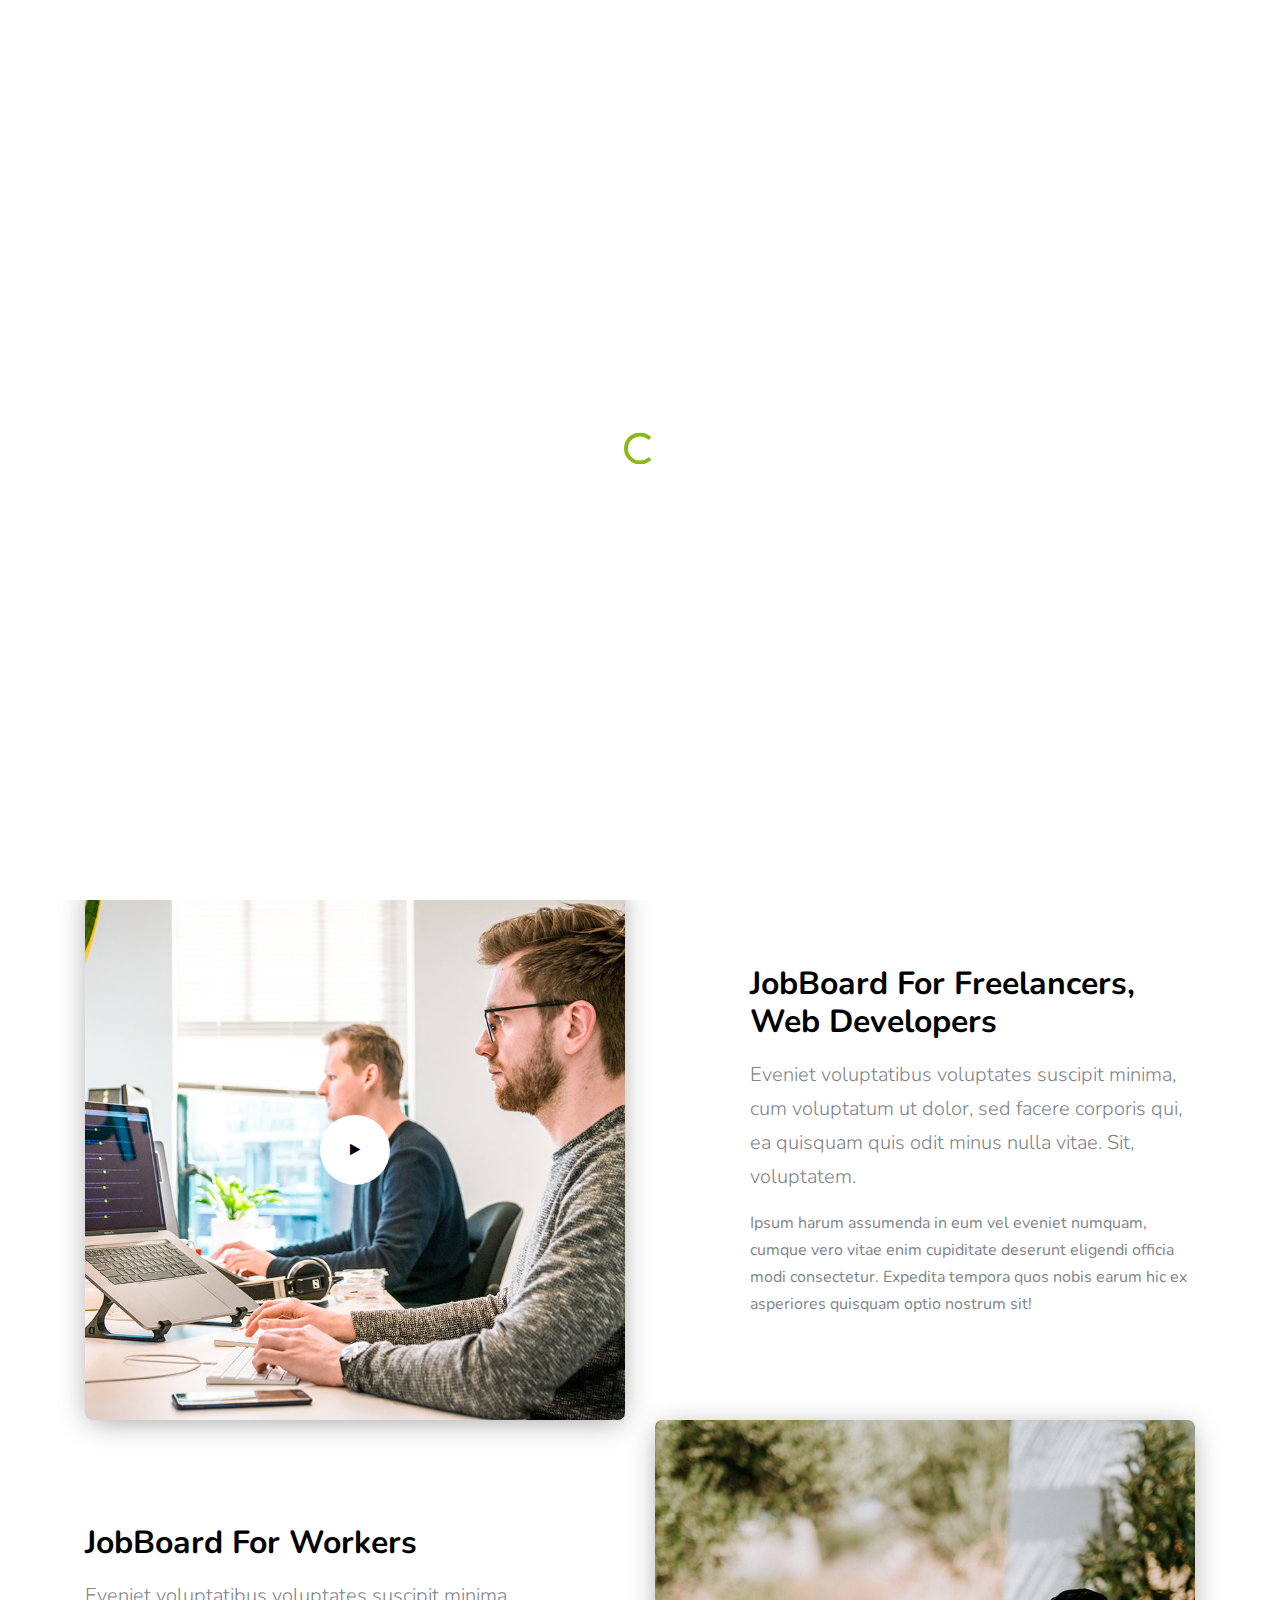
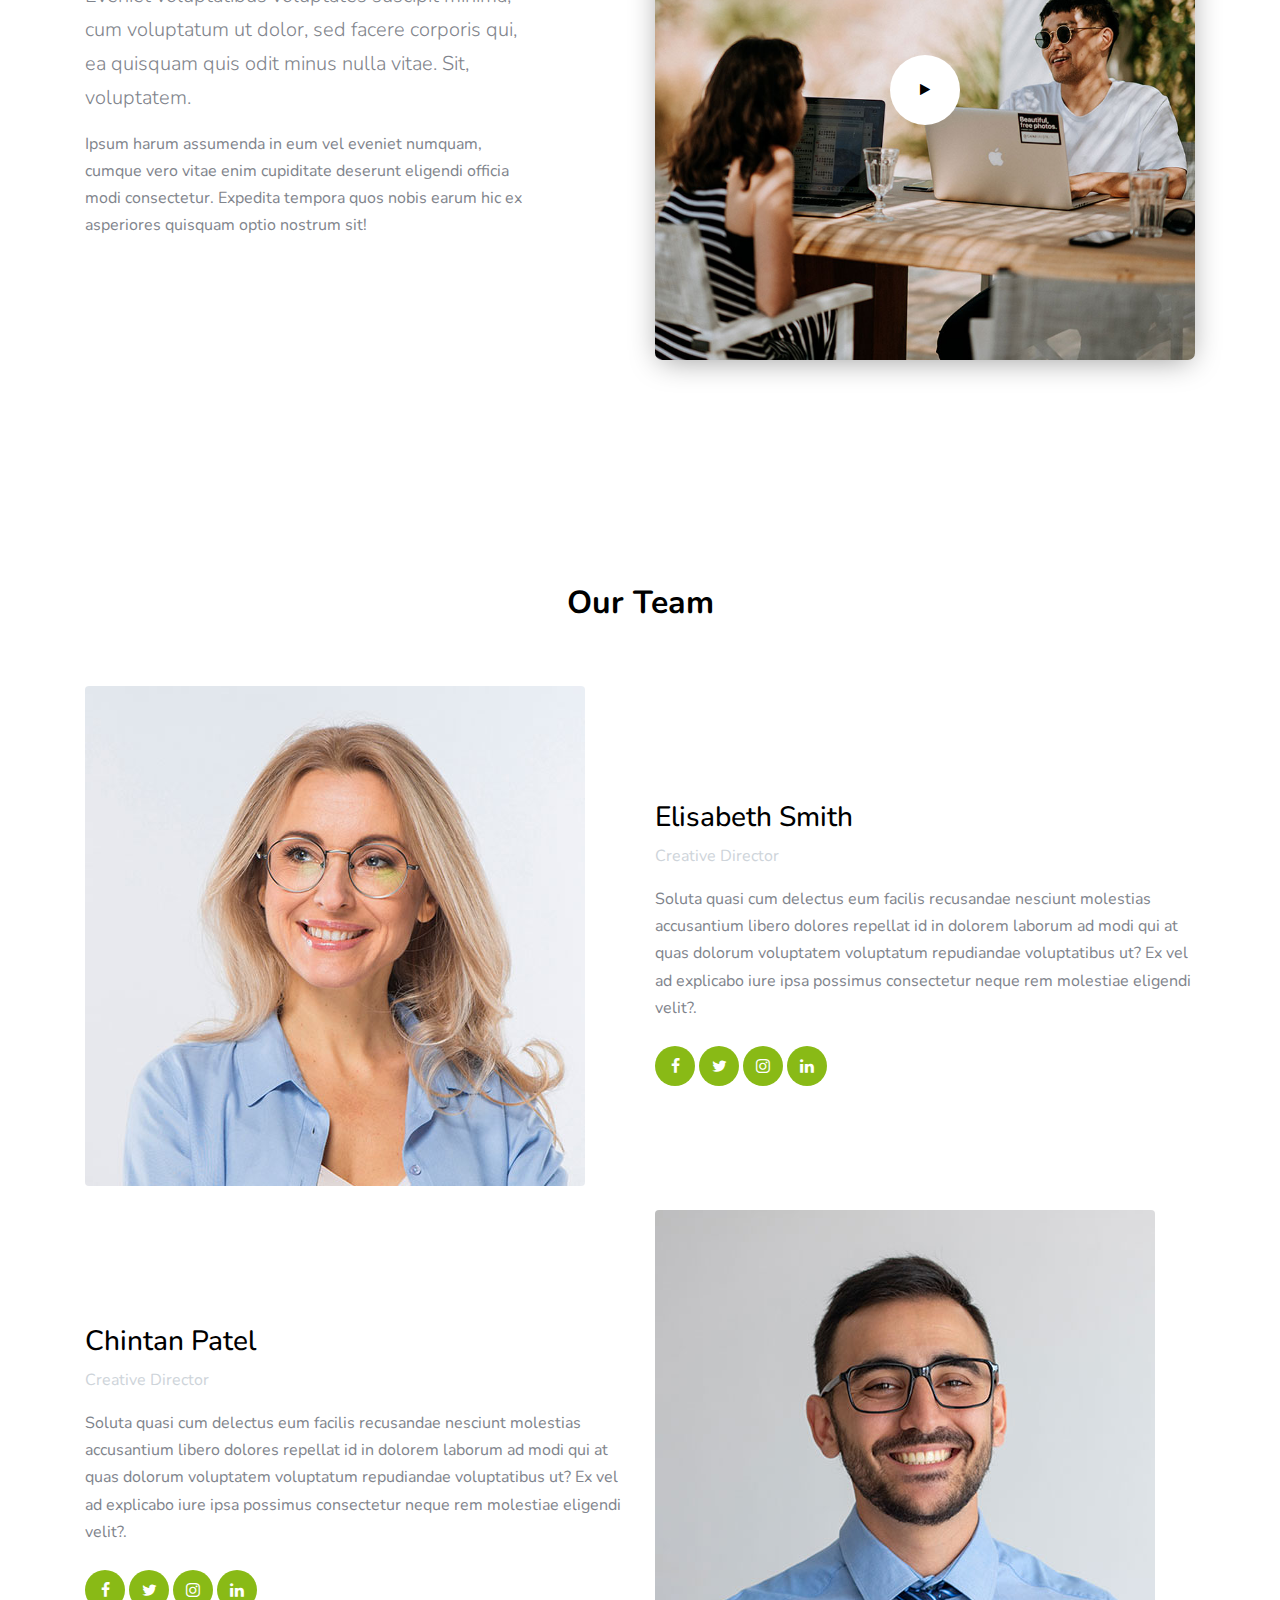
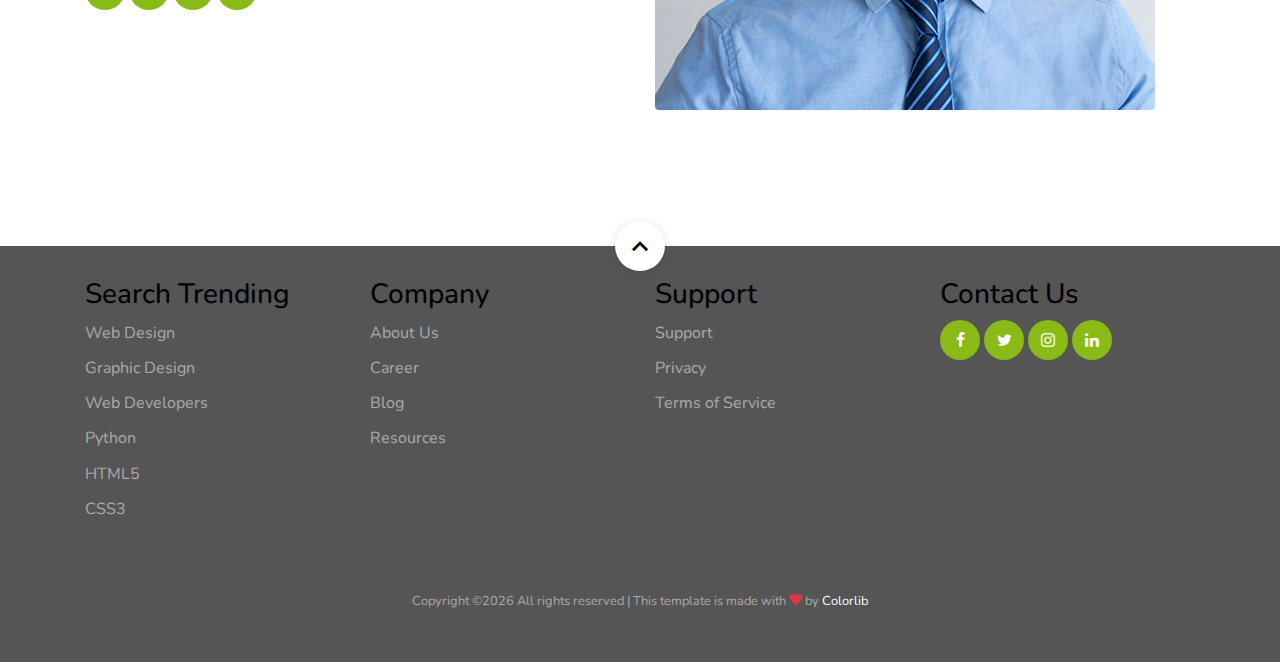
<file: about.html>
<!doctype html>
<html lang="en">
  <head>
    <title>JobBoard &mdash; Website Template by Colorlib</title>
    <meta charset="utf-8">
    <meta name="viewport" content="width=device-width, initial-scale=1, shrink-to-fit=no">
    
    <link rel="stylesheet" href="css/custom-bs.css">
    <link rel="stylesheet" href="css/jquery.fancybox.min.css">
    <link rel="stylesheet" href="css/bootstrap-select.min.css">
    <link rel="stylesheet" href="fonts/icomoon/style.css">
    <link rel="stylesheet" href="fonts/line-icons/style.css">
    <link rel="stylesheet" href="css/owl.carousel.min.css">
    <link rel="stylesheet" href="css/animate.min.css">
    <link rel="stylesheet" href="css/quill.snow.css">
    

    <!-- MAIN CSS -->
    <link rel="stylesheet" href="css/style.css">    
  </head>
  <body id="top">

  <div id="overlayer"></div>
  <div class="loader">
    <div class="spinner-border text-primary" role="status">
      <span class="sr-only">Loading...</span>
    </div>
  </div>
    

<div class="site-wrap">

    <div class="site-mobile-menu site-navbar-target">
      <div class="site-mobile-menu-header">
        <div class="site-mobile-menu-close mt-3">
          <span class="icon-close2 js-menu-toggle"></span>
        </div>
      </div>
      <div class="site-mobile-menu-body"></div>
    </div> <!-- .site-mobile-menu -->
    

    <!-- NAVBAR -->
    <header class="site-navbar mt-3">
      <div class="container-fluid">
        <div class="row align-items-center">
          <div class="site-logo col-6"><a href="index.html">JobBoard</a></div>

          <nav class="mx-auto site-navigation">
            <ul class="site-menu js-clone-nav d-none d-xl-block ml-0 pl-0">
              <li><a href="index.html" class="nav-link">Home</a></li>
              <li><a href="about.html" class="active">About</a></li>
              <li class="has-children">
                <a href="job-listings.html">Job Listings</a>
                <ul class="dropdown">
                  <li><a href="job-single.html">Job Single</a></li>
                  <li><a href="post-job.html">Post a Job</a></li>
                </ul>
              </li>
              <li class="has-children">
                <a href="services.html">Pages</a>
                <ul class="dropdown">
                  <li><a href="services.html">Services</a></li>
                  <li><a href="service-single.html">Service Single</a></li>
                  <li><a href="blog-single.html">Blog Single</a></li>
                  <li><a href="portfolio.html">Portfolio</a></li>
                  <li><a href="portfolio-single.html">Portfolio Single</a></li>
                  <li><a href="testimonials.html">Testimonials</a></li>
                  <li><a href="faq.html">Frequently Ask Questions</a></li>
                  <li><a href="gallery.html">Gallery</a></li>
                </ul>
              </li>
              <li><a href="blog.html">Blog</a></li>
              <li><a href="contact.html">Contact</a></li>
              <li class="d-lg-none"><a href="post-job.html"><span class="mr-2">+</span> Post a Job</a></li>
              <li class="d-lg-none"><a href="login.html">Log In</a></li>
            </ul>
          </nav>
          
          <div class="right-cta-menu text-right d-flex aligin-items-center col-6">
            <div class="ml-auto">
              <a href="post-job.html" class="btn btn-outline-white border-width-2 d-none d-lg-inline-block"><span class="mr-2 icon-add"></span>Post a Job</a>
              <a href="login.html" class="btn btn-primary border-width-2 d-none d-lg-inline-block"><span class="mr-2 icon-lock_outline"></span>Log In</a>
            </div>
            <a href="#" class="site-menu-toggle js-menu-toggle d-inline-block d-xl-none mt-lg-2 ml-3"><span class="icon-menu h3 m-0 p-0 mt-2"></span></a>
          </div>

        </div>
      </div>
    </header>

    <!-- HOME -->
    <section class="section-hero overlay inner-page bg-image" style="background-image: url('images/hero_1.jpg');" id="home-section">
      <div class="container">
        <div class="row">
          <div class="col-md-7">
            <h1 class="text-white font-weight-bold">About Us</h1>
            <div class="custom-breadcrumbs">
              <a href="#">Home</a> <span class="mx-2 slash">/</span>
              <span class="text-white"><strong>About Us</strong></span>
            </div>
          </div>
        </div>
      </div>
    </section>

    <section class="py-5 bg-image overlay-primary fixed overlay" id="next-section" style="background-image: url('images/hero_1.jpg');">
      <div class="container">
        <div class="row mb-5 justify-content-center">
          <div class="col-md-7 text-center">
            <h2 class="section-title mb-2 text-white">JobBoard Site Stats</h2>
            <p class="lead text-white">Lorem ipsum dolor sit amet consectetur adipisicing elit. Expedita unde officiis recusandae sequi excepturi corrupti.</p>
          </div>
        </div>
        <div class="row pb-0 block__19738 section-counter">

          <div class="col-6 col-md-6 col-lg-3 mb-5 mb-lg-0">
            <div class="d-flex align-items-center justify-content-center mb-2">
              <strong class="number" data-number="1930">0</strong>
            </div>
            <span class="caption">Candidates</span>
          </div>

          <div class="col-6 col-md-6 col-lg-3 mb-5 mb-lg-0">
            <div class="d-flex align-items-center justify-content-center mb-2">
              <strong class="number" data-number="54">0</strong>
            </div>
            <span class="caption">Jobs Posted</span>
          </div>

          <div class="col-6 col-md-6 col-lg-3 mb-5 mb-lg-0">
            <div class="d-flex align-items-center justify-content-center mb-2">
              <strong class="number" data-number="120">0</strong>
            </div>
            <span class="caption">Jobs Filled</span>
          </div>

          <div class="col-6 col-md-6 col-lg-3 mb-5 mb-lg-0">
            <div class="d-flex align-items-center justify-content-center mb-2">
              <strong class="number" data-number="550">0</strong>
            </div>
            <span class="caption">Companies</span>
          </div>

            
        </div>
      </div>
    </section>

    
    <section class="site-section pb-0">
      <div class="container">
        <div class="row align-items-center">
          <div class="col-lg-6 mb-5 mb-lg-0">
            <a data-fancybox data-ratio="2" href="https://vimeo.com/317571768" class="block__96788">
              <span class="play-icon"><span class="icon-play"></span></span>
              <img src="images/sq_img_6.jpg" alt="Image" class="img-fluid img-shadow">
            </a>
          </div>
          <div class="col-lg-5 ml-auto">
            <h2 class="section-title mb-3">JobBoard For Freelancers, Web Developers</h2>
            <p class="lead">Eveniet voluptatibus voluptates suscipit minima, cum voluptatum ut dolor, sed facere corporis qui, ea quisquam quis odit minus nulla vitae. Sit, voluptatem.</p>
            <p>Ipsum harum assumenda in eum vel eveniet numquam, cumque vero vitae enim cupiditate deserunt eligendi officia modi consectetur. Expedita tempora quos nobis earum hic ex asperiores quisquam optio nostrum sit!</p>
          </div>
        </div>
      </div>
    </section>

    <section class="site-section pt-0">
      <div class="container">
        <div class="row align-items-center">
          <div class="col-lg-6 mb-5 mb-lg-0 order-md-2">
            <a data-fancybox data-ratio="2" href="https://vimeo.com/317571768" class="block__96788">
              <span class="play-icon"><span class="icon-play"></span></span>
              <img src="images/sq_img_8.jpg" alt="Image" class="img-fluid img-shadow">
            </a>
          </div>
          <div class="col-lg-5 mr-auto order-md-1  mb-5 mb-lg-0">
            <h2 class="section-title mb-3">JobBoard For Workers</h2>
            <p class="lead">Eveniet voluptatibus voluptates suscipit minima, cum voluptatum ut dolor, sed facere corporis qui, ea quisquam quis odit minus nulla vitae. Sit, voluptatem.</p>
            <p>Ipsum harum assumenda in eum vel eveniet numquam, cumque vero vitae enim cupiditate deserunt eligendi officia modi consectetur. Expedita tempora quos nobis earum hic ex asperiores quisquam optio nostrum sit!</p>
          </div>
        </div>
      </div>
    </section>

   
    <section class="site-section">
      <div class="container">
        <div class="row mb-5">
          <div class="col-12 text-center" data-aos="fade">
            <h2 class="section-title mb-3">Our Team</h2>
          </div>
        </div>

        <div class="row align-items-center block__69944">

          <div class="col-md-6">
            <img src="images/person_6.jpg" alt="Image" class="img-fluid mb-4 rounded">
          </div>

          <div class="col-md-6">
            <h3>Elisabeth Smith</h3>
            <p class="text-muted">Creative Director</p>
            <p>Soluta quasi cum delectus eum facilis recusandae nesciunt molestias accusantium libero dolores repellat id in dolorem laborum ad modi qui at quas dolorum voluptatem voluptatum repudiandae voluptatibus ut? Ex vel  ad explicabo iure ipsa possimus consectetur neque rem molestiae eligendi velit?.</p>
            <div class="social mt-4">
              <a href="#"><span class="icon-facebook"></span></a>
              <a href="#"><span class="icon-twitter"></span></a>
              <a href="#"><span class="icon-instagram"></span></a>
              <a href="#"><span class="icon-linkedin"></span></a>
            </div>
          </div>

          <div class="col-md-6 order-md-2 ml-md-auto">
            <img src="images/person_5.jpg" alt="Image" class="img-fluid mb-4 rounded">
          </div>

          <div class="col-md-6">
            <h3>Chintan Patel</h3>
            <p class="text-muted">Creative Director</p>
            <p>Soluta quasi cum delectus eum facilis recusandae nesciunt molestias accusantium libero dolores repellat id in dolorem laborum ad modi qui at quas dolorum voluptatem voluptatum repudiandae voluptatibus ut? Ex vel  ad explicabo iure ipsa possimus consectetur neque rem molestiae eligendi velit?.</p>
            <div class="social mt-4">
              <a href="#"><span class="icon-facebook"></span></a>
              <a href="#"><span class="icon-twitter"></span></a>
              <a href="#"><span class="icon-instagram"></span></a>
              <a href="#"><span class="icon-linkedin"></span></a>
            </div>
          </div>
      </div>
    </section>

    <footer class="site-footer">

      <a href="#top" class="smoothscroll scroll-top">
        <span class="icon-keyboard_arrow_up"></span>
      </a>

      <div class="container">
        <div class="row mb-5">
          <div class="col-6 col-md-3 mb-4 mb-md-0">
            <h3>Search Trending</h3>
            <ul class="list-unstyled">
              <li><a href="#">Web Design</a></li>
              <li><a href="#">Graphic Design</a></li>
              <li><a href="#">Web Developers</a></li>
              <li><a href="#">Python</a></li>
              <li><a href="#">HTML5</a></li>
              <li><a href="#">CSS3</a></li>
            </ul>
          </div>
          <div class="col-6 col-md-3 mb-4 mb-md-0">
            <h3>Company</h3>
            <ul class="list-unstyled">
              <li><a href="#">About Us</a></li>
              <li><a href="#">Career</a></li>
              <li><a href="#">Blog</a></li>
              <li><a href="#">Resources</a></li>
            </ul>
          </div>
          <div class="col-6 col-md-3 mb-4 mb-md-0">
            <h3>Support</h3>
            <ul class="list-unstyled">
              <li><a href="#">Support</a></li>
              <li><a href="#">Privacy</a></li>
              <li><a href="#">Terms of Service</a></li>
            </ul>
          </div>
          <div class="col-6 col-md-3 mb-4 mb-md-0">
            <h3>Contact Us</h3>
            <div class="footer-social">
              <a href="#"><span class="icon-facebook"></span></a>
              <a href="#"><span class="icon-twitter"></span></a>
              <a href="#"><span class="icon-instagram"></span></a>
              <a href="#"><span class="icon-linkedin"></span></a>
            </div>
          </div>
        </div>

        <div class="row text-center">
          <div class="col-12">
            <p class="copyright"><small>
              <!-- Link back to Colorlib can't be removed. Template is licensed under CC BY 3.0. -->
            Copyright &copy;<script>document.write(new Date().getFullYear());</script> All rights reserved | This template is made with <i class="icon-heart text-danger" aria-hidden="true"></i> by <a href="https://colorlib.com" target="_blank" >Colorlib</a>
            <!-- Link back to Colorlib can't be removed. Template is licensed under CC BY 3.0. --></small></p>
          </div>
        </div>
      </div>
    </footer>
  
  </div>

    <!-- SCRIPTS -->
    <script src="js/jquery.min.js"></script>
    <script src="js/bootstrap.bundle.min.js"></script>
    <script src="js/isotope.pkgd.min.js"></script>
    <script src="js/stickyfill.min.js"></script>
    <script src="js/jquery.fancybox.min.js"></script>
    <script src="js/jquery.easing.1.3.js"></script>
    
    <script src="js/jquery.waypoints.min.js"></script>
    <script src="js/jquery.animateNumber.min.js"></script>
    <script src="js/owl.carousel.min.js"></script>
    <script src="js/quill.min.js"></script>
    
    
    <script src="js/bootstrap-select.min.js"></script>
    
    <script src="js/custom.js"></script>
   
   
  </body>
</html>
</file>
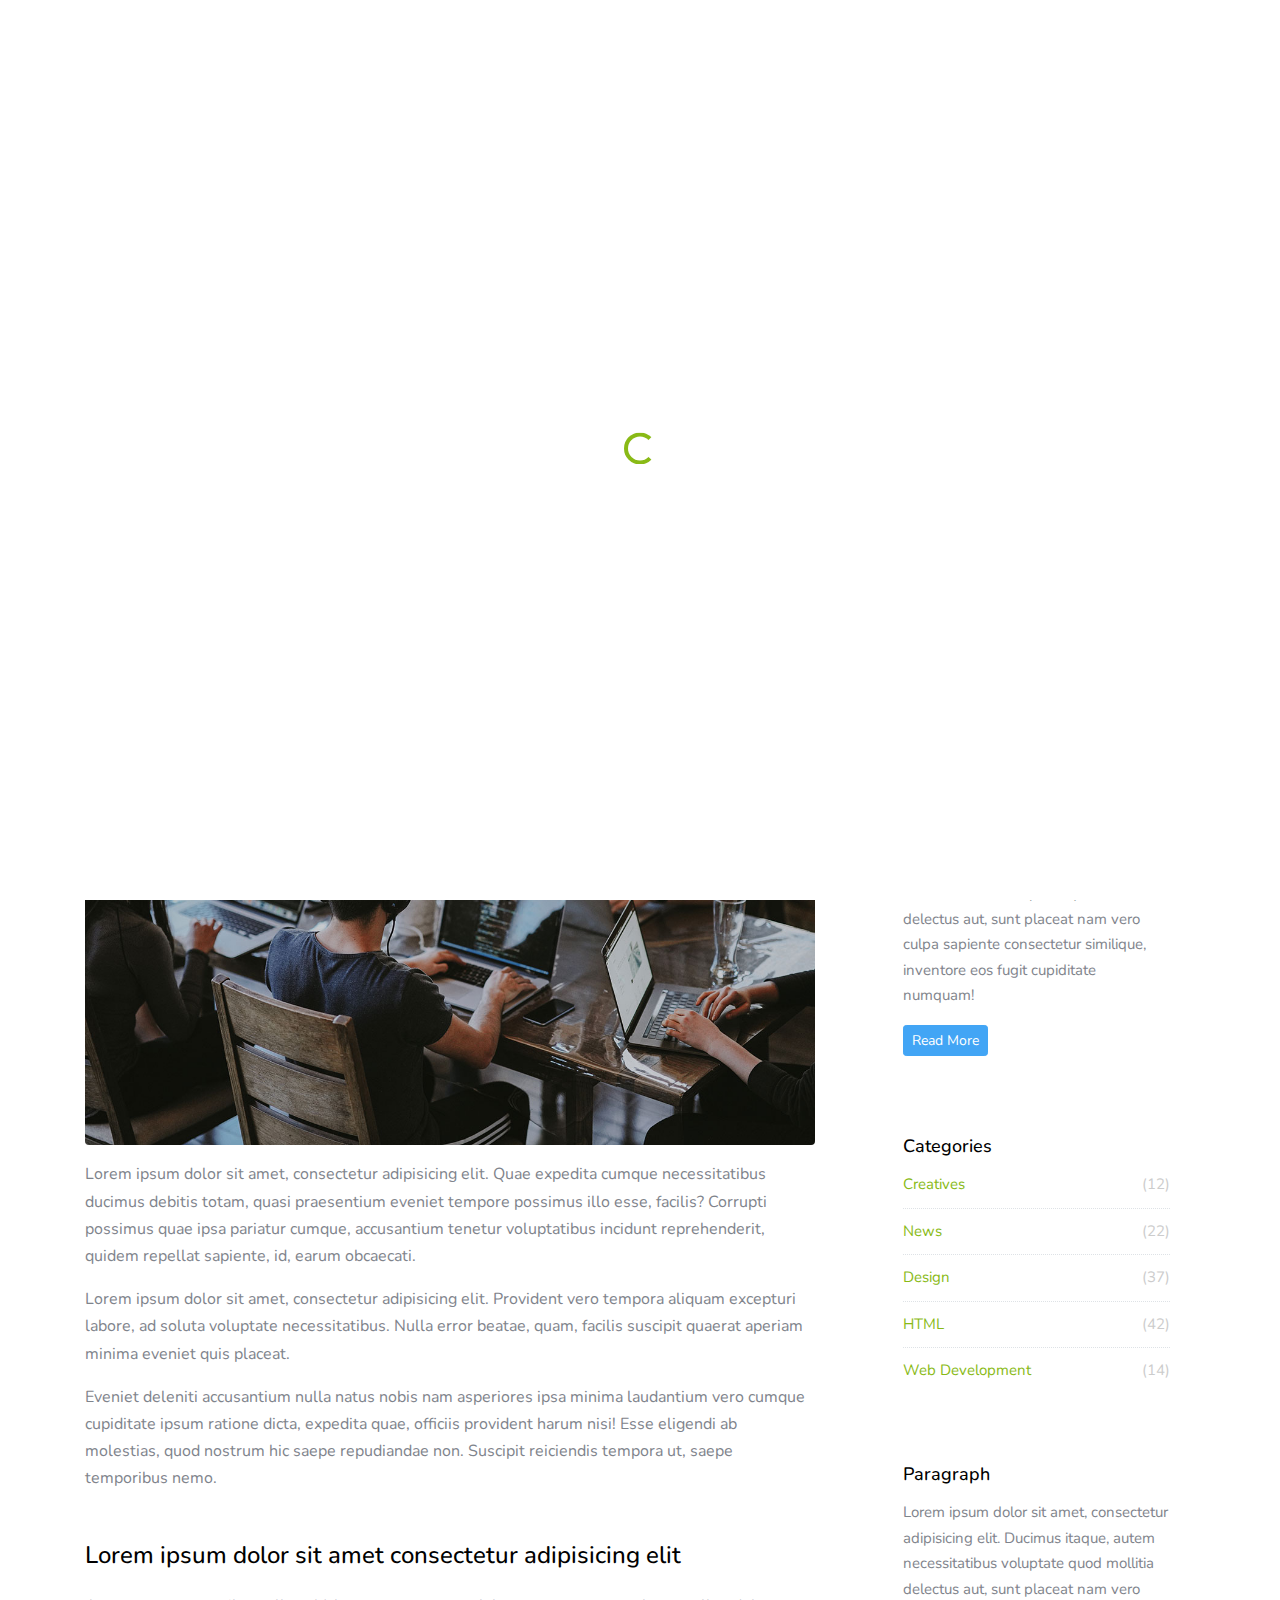
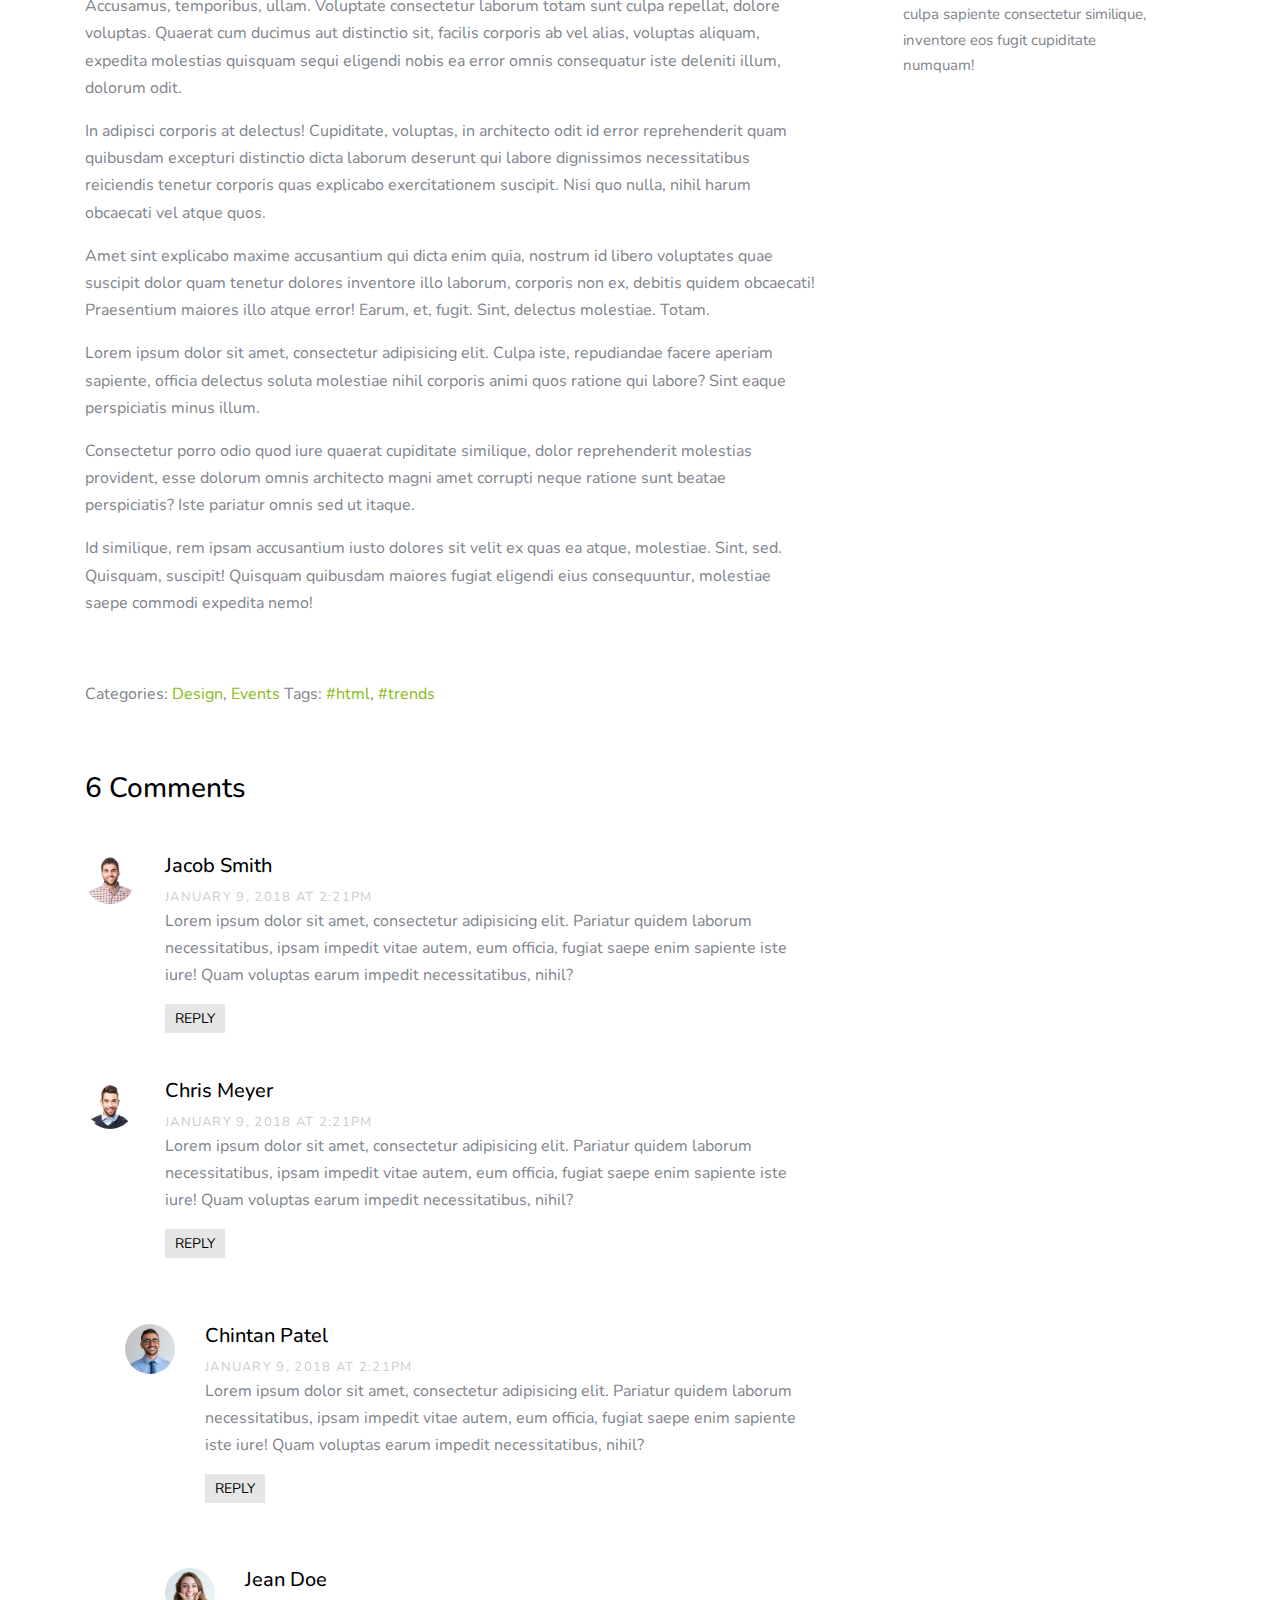
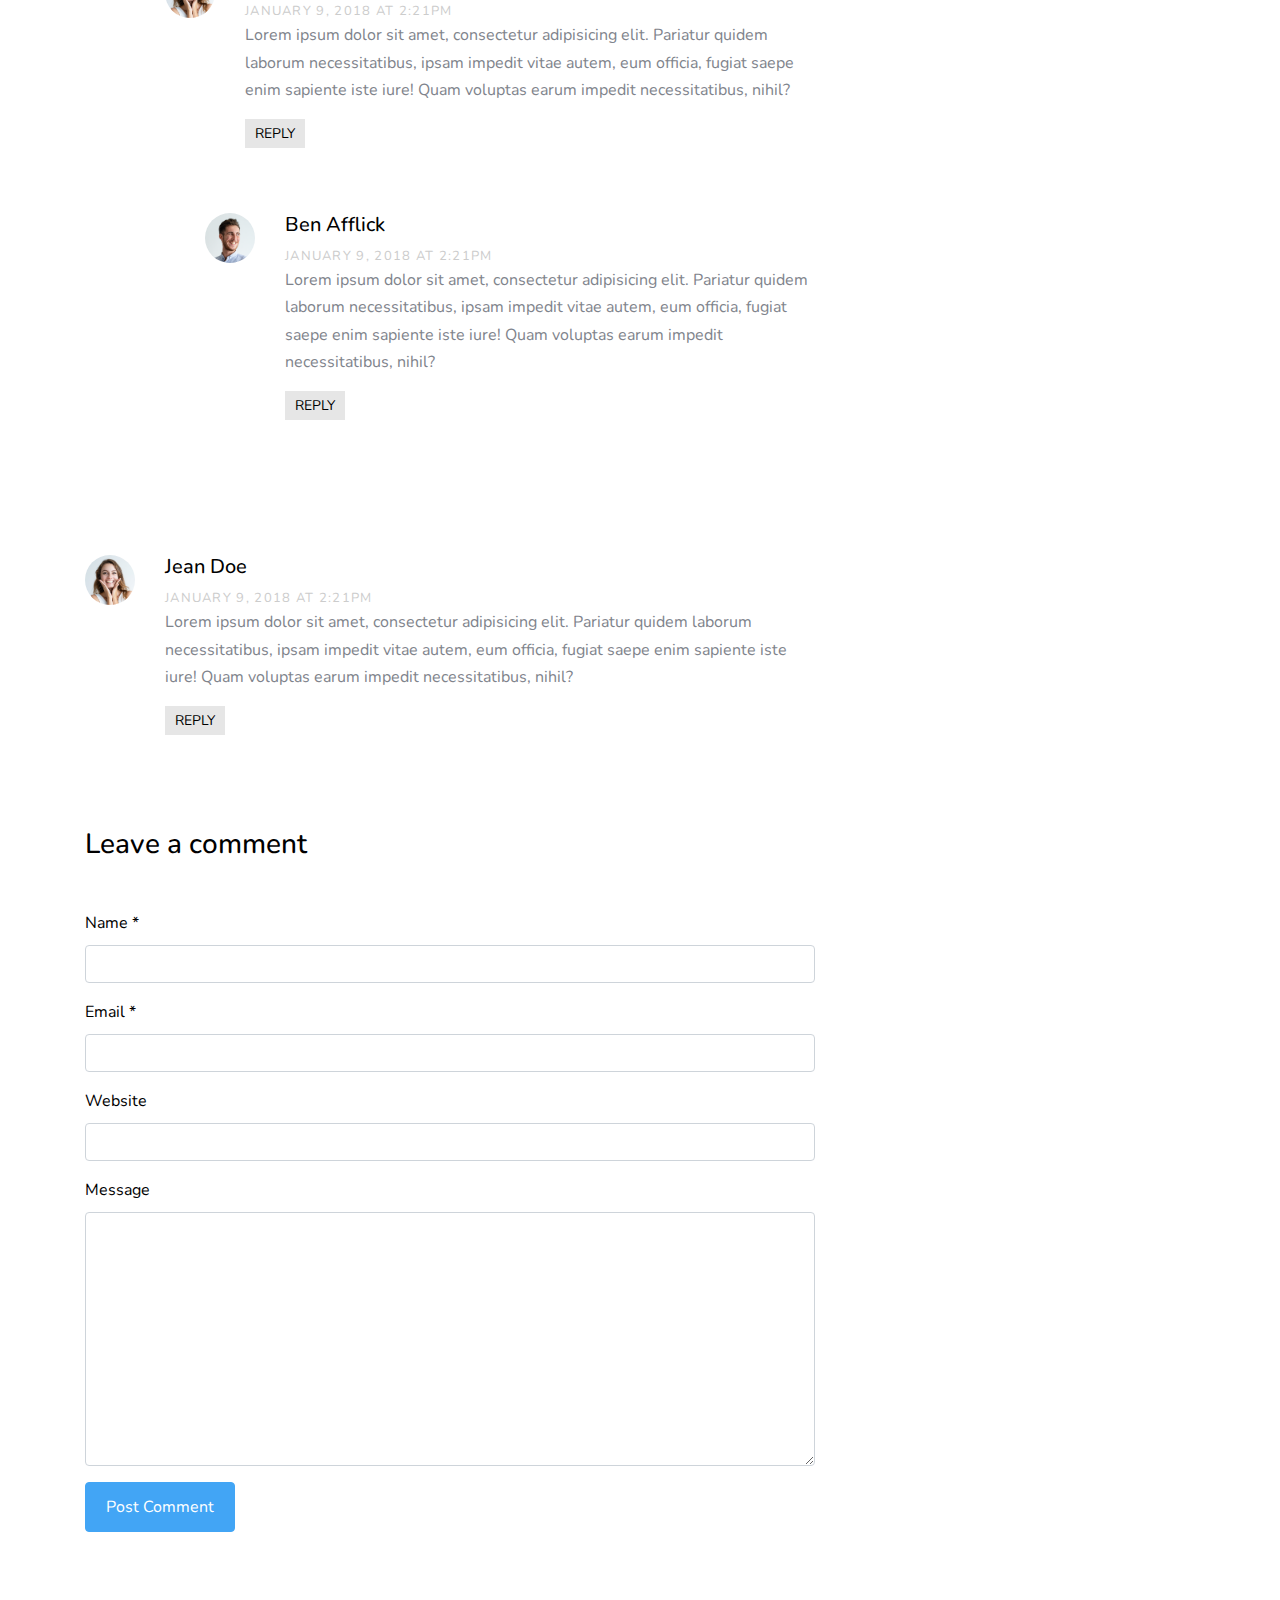
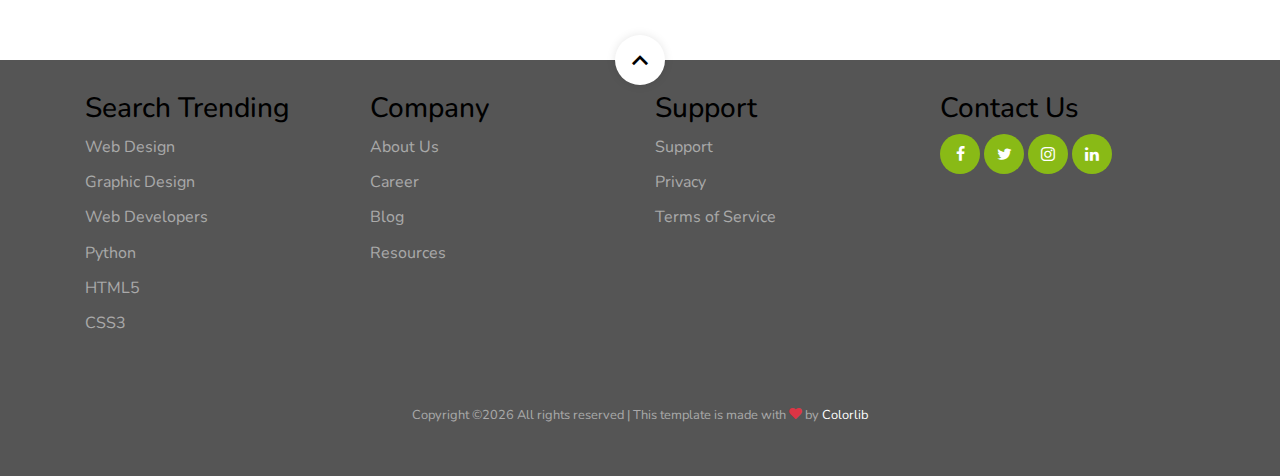
<file: blog-single.html>
<!doctype html>
<html lang="en">
  <head>
    <title>JobBoard &mdash; Website Template by Colorlib</title>
    <meta charset="utf-8">
    <meta name="viewport" content="width=device-width, initial-scale=1, shrink-to-fit=no">
    
    <link rel="stylesheet" href="css/custom-bs.css">
    <link rel="stylesheet" href="css/jquery.fancybox.min.css">
    <link rel="stylesheet" href="css/bootstrap-select.min.css">
    <link rel="stylesheet" href="fonts/icomoon/style.css">
    <link rel="stylesheet" href="fonts/line-icons/style.css">
    <link rel="stylesheet" href="css/owl.carousel.min.css">
    <link rel="stylesheet" href="css/animate.min.css">
    <link rel="stylesheet" href="css/quill.snow.css">
    

    <!-- MAIN CSS -->
    <link rel="stylesheet" href="css/style.css">    
  </head>
  <body id="top">

  <div id="overlayer"></div>
  <div class="loader">
    <div class="spinner-border text-primary" role="status">
      <span class="sr-only">Loading...</span>
    </div>
  </div>
    

<div class="site-wrap">

    <div class="site-mobile-menu site-navbar-target">
      <div class="site-mobile-menu-header">
        <div class="site-mobile-menu-close mt-3">
          <span class="icon-close2 js-menu-toggle"></span>
        </div>
      </div>
      <div class="site-mobile-menu-body"></div>
    </div> <!-- .site-mobile-menu -->
    

    <!-- NAVBAR -->
    <header class="site-navbar mt-3">
      <div class="container-fluid">
        <div class="row align-items-center">
          <div class="site-logo col-6"><a href="index.html">JobBoard</a></div>

          <nav class="mx-auto site-navigation">
            <ul class="site-menu js-clone-nav d-none d-xl-block ml-0 pl-0">
              <li><a href="index.html" class="nav-link">Home</a></li>
              <li><a href="about.html">About</a></li>
              <li class="has-children">
                <a href="job-listings.html">Job Listings</a>
                <ul class="dropdown">
                  <li><a href="job-single.html">Job Single</a></li>
                  <li><a href="post-job.html">Post a Job</a></li>
                </ul>
              </li>
              <li class="has-children">
                <a href="services.html" class="active">Pages</a>
                <ul class="dropdown">
                  <li><a href="services.html">Services</a></li>
                  <li><a href="service-single.html">Service Single</a></li>
                  <li><a href="blog-single.html" class="active">Blog Single</a></li>
                  <li><a href="portfolio.html">Portfolio</a></li>
                  <li><a href="portfolio-single.html">Portfolio Single</a></li>
                  <li><a href="testimonials.html">Testimonials</a></li>
                  <li><a href="faq.html">Frequently Ask Questions</a></li>
                  <li><a href="gallery.html">Gallery</a></li>
                </ul>
              </li>
              <li><a href="blog.html">Blog</a></li>
              <li><a href="contact.html">Contact</a></li>
              <li class="d-lg-none"><a href="post-job.html"><span class="mr-2">+</span> Post a Job</a></li>
              <li class="d-lg-none"><a href="login.html">Log In</a></li>
            </ul>
          </nav>
          
          <div class="right-cta-menu text-right d-flex aligin-items-center col-6">
            <div class="ml-auto">
              <a href="post-job.html" class="btn btn-outline-white border-width-2 d-none d-lg-inline-block"><span class="mr-2 icon-add"></span>Post a Job</a>
              <a href="login.html" class="btn btn-primary border-width-2 d-none d-lg-inline-block"><span class="mr-2 icon-lock_outline"></span>Log In</a>
            </div>
            <a href="#" class="site-menu-toggle js-menu-toggle d-inline-block d-xl-none mt-lg-2 ml-3"><span class="icon-menu h3 m-0 p-0 mt-2"></span></a>
          </div>

        </div>
      </div>
    </header>

    <!-- HOME -->
    <section class="section-hero overlay inner-page bg-image" style="background-image: url('images/hero_1.jpg');" id="home-section">
      <div class="container">
        <div class="row">
          <div class="col-md-12">
            <div class="custom-breadcrumbs mb-0">
              <span class="slash">Posted by</span> Admin</a> 
              <span class="mx-2 slash">&bullet;</span>
              <span class="text-white"><strong>April 15, 2019</strong></span>
            </div>
            <h1 class="text-white">Where Do You Learn HTML &amp; CSS in 2020?</h1>
            
            
          </div>
        </div>
      </div>
    </section>

    <section class="site-section" id="next-section">
      <div class="container">
        <div class="row">
          <div class="col-lg-8 blog-content">
            <h3 class="mb-4">Lorem ipsum dolor sit amet consectetur adipisicing elit</h3>
            <p class="lead">Lorem ipsum dolor sit amet, consectetur adipisicing elit. Assumenda nihil aspernatur nemo sunt, qui, harum repudiandae quisquam eaque dolore itaque quod tenetur quo quos labore?</p>
            <p><img src="images/job_single_img_1.jpg" alt="Image" class="img-fluid rounded"></p>
            <p>Lorem ipsum dolor sit amet, consectetur adipisicing elit. Quae expedita cumque necessitatibus ducimus debitis totam, quasi praesentium eveniet tempore possimus illo esse, facilis? Corrupti possimus quae ipsa pariatur cumque, accusantium tenetur voluptatibus incidunt reprehenderit, quidem repellat sapiente, id, earum obcaecati.</p>

            <blockquote><p>Lorem ipsum dolor sit amet, consectetur adipisicing elit. Provident vero tempora aliquam excepturi labore, ad soluta voluptate necessitatibus. Nulla error beatae, quam, facilis suscipit quaerat aperiam minima eveniet quis placeat.</p></blockquote>

            <p>Eveniet deleniti accusantium nulla natus nobis nam asperiores ipsa minima laudantium vero cumque cupiditate ipsum ratione dicta, expedita quae, officiis provident harum nisi! Esse eligendi ab molestias, quod nostrum hic saepe repudiandae non. Suscipit reiciendis tempora ut, saepe temporibus nemo.</p>
            <h4 class="mt-5 mb-4">Lorem ipsum dolor sit amet consectetur adipisicing elit</h4>
            <p>Accusamus, temporibus, ullam. Voluptate consectetur laborum totam sunt culpa repellat, dolore voluptas. Quaerat cum ducimus aut distinctio sit, facilis corporis ab vel alias, voluptas aliquam, expedita molestias quisquam sequi eligendi nobis ea error omnis consequatur iste deleniti illum, dolorum odit.</p>
            <p>In adipisci corporis at delectus! Cupiditate, voluptas, in architecto odit id error reprehenderit quam quibusdam excepturi distinctio dicta laborum deserunt qui labore dignissimos necessitatibus reiciendis tenetur corporis quas explicabo exercitationem suscipit. Nisi quo nulla, nihil harum obcaecati vel atque quos.</p>
            <p>Amet sint explicabo maxime accusantium qui dicta enim quia, nostrum id libero voluptates quae suscipit dolor quam tenetur dolores inventore illo laborum, corporis non ex, debitis quidem obcaecati! Praesentium maiores illo atque error! Earum, et, fugit. Sint, delectus molestiae. Totam.</p>

            <p>Lorem ipsum dolor sit amet, consectetur adipisicing elit. Culpa iste, repudiandae facere aperiam sapiente, officia delectus soluta molestiae nihil corporis animi quos ratione qui labore? Sint eaque perspiciatis minus illum.</p>
            <p>Consectetur porro odio quod iure quaerat cupiditate similique, dolor reprehenderit molestias provident, esse dolorum omnis architecto magni amet corrupti neque ratione sunt beatae perspiciatis? Iste pariatur omnis sed ut itaque.</p>
            <p>Id similique, rem ipsam accusantium iusto dolores sit velit ex quas ea atque, molestiae. Sint, sed. Quisquam, suscipit! Quisquam quibusdam maiores fugiat eligendi eius consequuntur, molestiae saepe commodi expedita nemo!</p>
            <div class="pt-5">
              <p>Categories:  <a href="#">Design</a>, <a href="#">Events</a>  Tags: <a href="#">#html</a>, <a href="#">#trends</a></p>
            </div>


            <div class="pt-5">
              <h3 class="mb-5">6 Comments</h3>
              <ul class="comment-list">
                <li class="comment">
                  <div class="vcard bio">
                    <img src="images/person_2.jpg" alt="Image placeholder">
                  </div>
                  <div class="comment-body">
                    <h3>Jacob Smith</h3>
                    <div class="meta">January 9, 2018 at 2:21pm</div>
                    <p>Lorem ipsum dolor sit amet, consectetur adipisicing elit. Pariatur quidem laborum necessitatibus, ipsam impedit vitae autem, eum officia, fugiat saepe enim sapiente iste iure! Quam voluptas earum impedit necessitatibus, nihil?</p>
                    <p><a href="#" class="reply">Reply</a></p>
                  </div>
                </li>

                <li class="comment">
                  <div class="vcard bio">
                    <img src="images/person_3.jpg" alt="Image placeholder">
                  </div>
                  <div class="comment-body">
                    <h3>Chris Meyer</h3>
                    <div class="meta">January 9, 2018 at 2:21pm</div>
                    <p>Lorem ipsum dolor sit amet, consectetur adipisicing elit. Pariatur quidem laborum necessitatibus, ipsam impedit vitae autem, eum officia, fugiat saepe enim sapiente iste iure! Quam voluptas earum impedit necessitatibus, nihil?</p>
                    <p><a href="#" class="reply">Reply</a></p>
                  </div>

                  <ul class="children">
                    <li class="comment">
                      <div class="vcard bio">
                        <img src="images/person_5.jpg" alt="Image placeholder">
                      </div>
                      <div class="comment-body">
                        <h3>Chintan Patel</h3>
                        <div class="meta">January 9, 2018 at 2:21pm</div>
                        <p>Lorem ipsum dolor sit amet, consectetur adipisicing elit. Pariatur quidem laborum necessitatibus, ipsam impedit vitae autem, eum officia, fugiat saepe enim sapiente iste iure! Quam voluptas earum impedit necessitatibus, nihil?</p>
                        <p><a href="#" class="reply">Reply</a></p>
                      </div>


                      <ul class="children">
                        <li class="comment">
                          <div class="vcard bio">
                            <img src="images/person_1.jpg" alt="Image placeholder">
                          </div>
                          <div class="comment-body">
                            <h3>Jean Doe</h3>
                            <div class="meta">January 9, 2018 at 2:21pm</div>
                            <p>Lorem ipsum dolor sit amet, consectetur adipisicing elit. Pariatur quidem laborum necessitatibus, ipsam impedit vitae autem, eum officia, fugiat saepe enim sapiente iste iure! Quam voluptas earum impedit necessitatibus, nihil?</p>
                            <p><a href="#" class="reply">Reply</a></p>
                          </div>

                            <ul class="children">
                              <li class="comment">
                                <div class="vcard bio">
                                  <img src="images/person_4.jpg" alt="Image placeholder">
                                </div>
                                <div class="comment-body">
                                  <h3>Ben Afflick</h3>
                                  <div class="meta">January 9, 2018 at 2:21pm</div>
                                  <p>Lorem ipsum dolor sit amet, consectetur adipisicing elit. Pariatur quidem laborum necessitatibus, ipsam impedit vitae autem, eum officia, fugiat saepe enim sapiente iste iure! Quam voluptas earum impedit necessitatibus, nihil?</p>
                                  <p><a href="#" class="reply">Reply</a></p>
                                </div>
                              </li>
                            </ul>
                        </li>
                      </ul>
                    </li>
                  </ul>
                </li>

                <li class="comment">
                  <div class="vcard bio">
                    <img src="images/person_1.jpg" alt="Image placeholder">
                  </div>
                  <div class="comment-body">
                    <h3>Jean Doe</h3>
                    <div class="meta">January 9, 2018 at 2:21pm</div>
                    <p>Lorem ipsum dolor sit amet, consectetur adipisicing elit. Pariatur quidem laborum necessitatibus, ipsam impedit vitae autem, eum officia, fugiat saepe enim sapiente iste iure! Quam voluptas earum impedit necessitatibus, nihil?</p>
                    <p><a href="#" class="reply">Reply</a></p>
                  </div>
                </li>
              </ul>
              <!-- END comment-list -->
              
              <div class="comment-form-wrap pt-5">
                <h3 class="mb-5">Leave a comment</h3>
                <form action="#" class="">
                  <div class="form-group">
                    <label for="name">Name *</label>
                    <input type="text" class="form-control" id="name">
                  </div>
                  <div class="form-group">
                    <label for="email">Email *</label>
                    <input type="email" class="form-control" id="email">
                  </div>
                  <div class="form-group">
                    <label for="website">Website</label>
                    <input type="url" class="form-control" id="website">
                  </div>

                  <div class="form-group">
                    <label for="message">Message</label>
                    <textarea name="" id="message" cols="30" rows="10" class="form-control"></textarea>
                  </div>
                  <div class="form-group">
                    <input type="submit" value="Post Comment" class="btn btn-primary btn-md">
                  </div>

                </form>
              </div>
            </div>

          </div>
          <div class="col-lg-4 sidebar pl-lg-5">
            <div class="sidebar-box">
              <form action="#" class="search-form">
                <div class="form-group">
                  <span class="icon fa fa-search"></span>
                  <input type="text" class="form-control form-control-lg" placeholder="Type a keyword and hit enter">
                </div>
              </form>
            </div>
            <div class="sidebar-box">
              <img src="images/person_1.jpg" alt="Image placeholder" class="img-fluid mb-4 w-50 rounded-circle">
              <h3>About The Author</h3>
              <p>Lorem ipsum dolor sit amet, consectetur adipisicing elit. Ducimus itaque, autem necessitatibus voluptate quod mollitia delectus aut, sunt placeat nam vero culpa sapiente consectetur similique, inventore eos fugit cupiditate numquam!</p>
              <p><a href="#" class="btn btn-primary btn-sm">Read More</a></p>
            </div>

            <div class="sidebar-box">
              <div class="categories">
                <h3>Categories</h3>
                <li><a href="#">Creatives <span>(12)</span></a></li>
                <li><a href="#">News <span>(22)</span></a></li>
                <li><a href="#">Design <span>(37)</span></a></li>
                <li><a href="#">HTML <span>(42)</span></a></li>
                <li><a href="#">Web Development <span>(14)</span></a></li>
              </div>
            </div>
            

            <div class="sidebar-box">
              <h3>Paragraph</h3>
              <p>Lorem ipsum dolor sit amet, consectetur adipisicing elit. Ducimus itaque, autem necessitatibus voluptate quod mollitia delectus aut, sunt placeat nam vero culpa sapiente consectetur similique, inventore eos fugit cupiditate numquam!</p>
            </div>
          </div>
        </div>
      </div>
    </section>
    
    <footer class="site-footer">

      <a href="#top" class="smoothscroll scroll-top">
        <span class="icon-keyboard_arrow_up"></span>
      </a>

      <div class="container">
        <div class="row mb-5">
          <div class="col-6 col-md-3 mb-4 mb-md-0">
            <h3>Search Trending</h3>
            <ul class="list-unstyled">
              <li><a href="#">Web Design</a></li>
              <li><a href="#">Graphic Design</a></li>
              <li><a href="#">Web Developers</a></li>
              <li><a href="#">Python</a></li>
              <li><a href="#">HTML5</a></li>
              <li><a href="#">CSS3</a></li>
            </ul>
          </div>
          <div class="col-6 col-md-3 mb-4 mb-md-0">
            <h3>Company</h3>
            <ul class="list-unstyled">
              <li><a href="#">About Us</a></li>
              <li><a href="#">Career</a></li>
              <li><a href="#">Blog</a></li>
              <li><a href="#">Resources</a></li>
            </ul>
          </div>
          <div class="col-6 col-md-3 mb-4 mb-md-0">
            <h3>Support</h3>
            <ul class="list-unstyled">
              <li><a href="#">Support</a></li>
              <li><a href="#">Privacy</a></li>
              <li><a href="#">Terms of Service</a></li>
            </ul>
          </div>
          <div class="col-6 col-md-3 mb-4 mb-md-0">
            <h3>Contact Us</h3>
            <div class="footer-social">
              <a href="#"><span class="icon-facebook"></span></a>
              <a href="#"><span class="icon-twitter"></span></a>
              <a href="#"><span class="icon-instagram"></span></a>
              <a href="#"><span class="icon-linkedin"></span></a>
            </div>
          </div>
        </div>

        <div class="row text-center">
          <div class="col-12">
            <p class="copyright"><small>
              <!-- Link back to Colorlib can't be removed. Template is licensed under CC BY 3.0. -->
            Copyright &copy;<script>document.write(new Date().getFullYear());</script> All rights reserved | This template is made with <i class="icon-heart text-danger" aria-hidden="true"></i> by <a href="https://colorlib.com" target="_blank" >Colorlib</a>
            <!-- Link back to Colorlib can't be removed. Template is licensed under CC BY 3.0. --></small></p>
          </div>
        </div>
      </div>
    </footer>
  
  </div>

    <!-- SCRIPTS -->
    <script src="js/jquery.min.js"></script>
    <script src="js/bootstrap.bundle.min.js"></script>
    <script src="js/isotope.pkgd.min.js"></script>
    <script src="js/stickyfill.min.js"></script>
    <script src="js/jquery.fancybox.min.js"></script>
    <script src="js/jquery.easing.1.3.js"></script>
    
    <script src="js/jquery.waypoints.min.js"></script>
    <script src="js/jquery.animateNumber.min.js"></script>
    <script src="js/owl.carousel.min.js"></script>
    <script src="js/quill.min.js"></script>
    
    
    <script src="js/bootstrap-select.min.js"></script>
    
    <script src="js/custom.js"></script>
   
   
     
  </body>
</html>
</file>
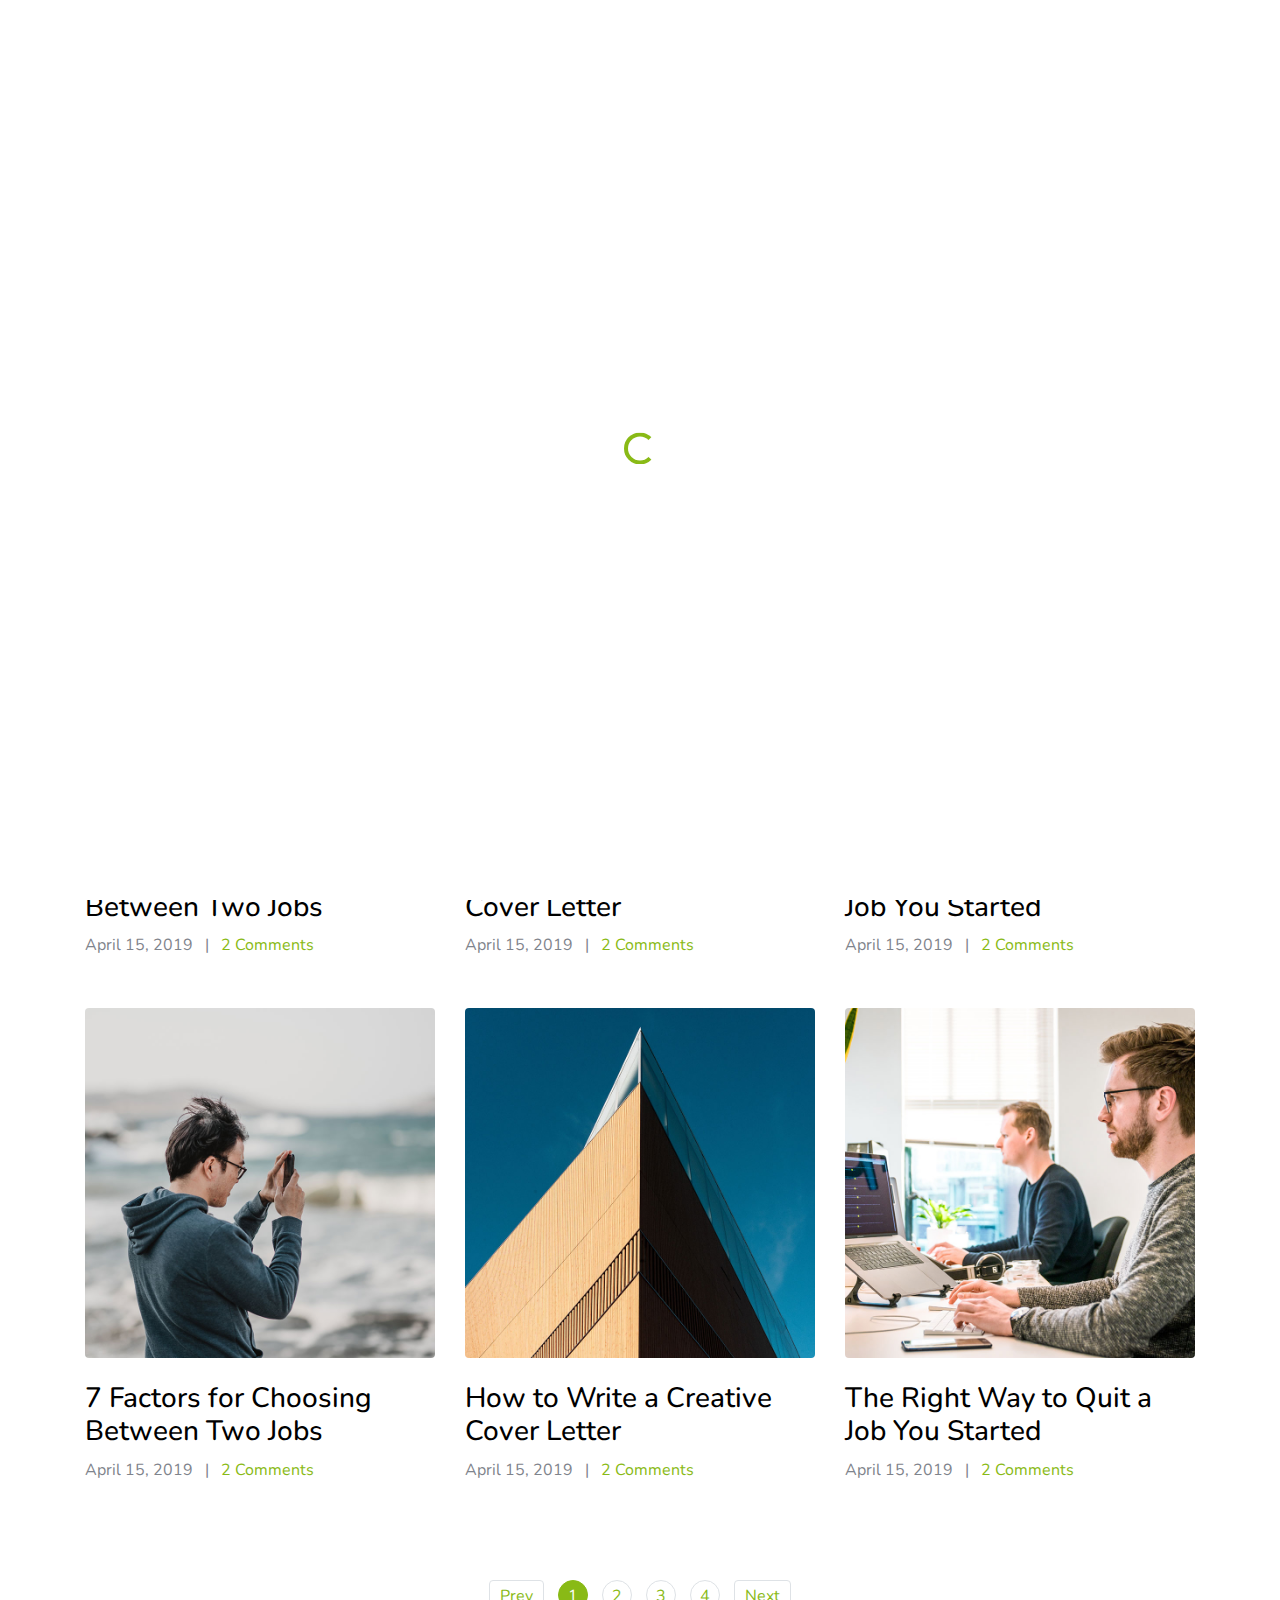
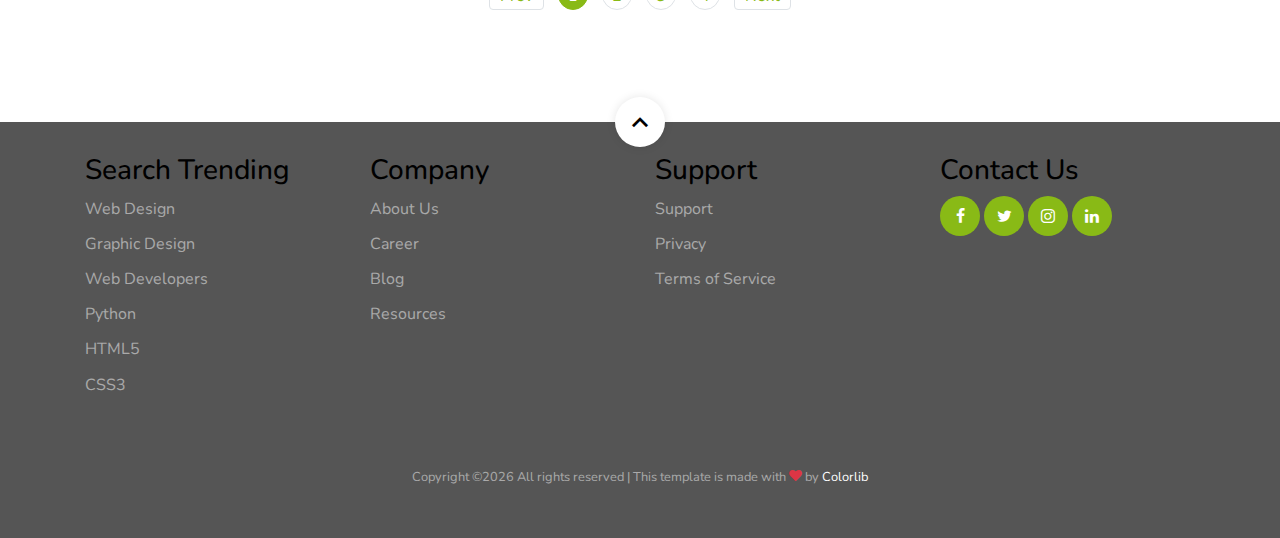
<file: blog.html>
<!doctype html>
<html lang="en">
  <head>
    <title>JobBoard &mdash; Website Template by Colorlib</title>
    <meta charset="utf-8">
    <meta name="viewport" content="width=device-width, initial-scale=1, shrink-to-fit=no">
    
    
    <link rel="stylesheet" href="css/custom-bs.css">
    <link rel="stylesheet" href="css/jquery.fancybox.min.css">
    <link rel="stylesheet" href="css/bootstrap-select.min.css">
    <link rel="stylesheet" href="fonts/icomoon/style.css">
    <link rel="stylesheet" href="fonts/line-icons/style.css">
    <link rel="stylesheet" href="css/owl.carousel.min.css">
    <link rel="stylesheet" href="css/animate.min.css">
    <link rel="stylesheet" href="css/quill.snow.css">
    

    <!-- MAIN CSS -->
    <link rel="stylesheet" href="css/style.css">    
  </head>
  <body id="top">

  <div id="overlayer"></div>
  <div class="loader">
    <div class="spinner-border text-primary" role="status">
      <span class="sr-only">Loading...</span>
    </div>
  </div>
    

<div class="site-wrap">

    <div class="site-mobile-menu site-navbar-target">
      <div class="site-mobile-menu-header">
        <div class="site-mobile-menu-close mt-3">
          <span class="icon-close2 js-menu-toggle"></span>
        </div>
      </div>
      <div class="site-mobile-menu-body"></div>
    </div> <!-- .site-mobile-menu -->
    

    <!-- NAVBAR -->
    <header class="site-navbar mt-3">
      <div class="container-fluid">
        <div class="row align-items-center">
          <div class="site-logo col-6"><a href="index.html">JobBoard</a></div>

          <nav class="mx-auto site-navigation">
            <ul class="site-menu js-clone-nav d-none d-xl-block ml-0 pl-0">
              <li><a href="index.html" class="nav-link">Home</a></li>
              <li><a href="about.html">About</a></li>
              <li class="has-children">
                <a href="job-listings.html">Job Listings</a>
                <ul class="dropdown">
                  <li><a href="job-single.html">Job Single</a></li>
                  <li><a href="post-job.html">Post a Job</a></li>
                </ul>
              </li>
              <li class="has-children">
                <a href="services.html">Pages</a>
                <ul class="dropdown">
                  <li><a href="services.html">Services</a></li>
                  <li><a href="service-single.html">Service Single</a></li>
                  <li><a href="blog-single.html">Blog Single</a></li>
                  <li><a href="portfolio.html">Portfolio</a></li>
                  <li><a href="portfolio-single.html">Portfolio Single</a></li>
                  <li><a href="testimonials.html">Testimonials</a></li>
                  <li><a href="faq.html">Frequently Ask Questions</a></li>
                  <li><a href="gallery.html">Gallery</a></li>
                </ul>
              </li>
              <li><a href="blog.html" class="active">Blog</a></li>
              <li><a href="contact.html">Contact</a></li>
              <li class="d-lg-none"><a href="post-job.html"><span class="mr-2">+</span> Post a Job</a></li>
              <li class="d-lg-none"><a href="login.html">Log In</a></li>
            </ul>
          </nav>
          
          <div class="right-cta-menu text-right d-flex aligin-items-center col-6">
            <div class="ml-auto">
              <a href="post-job.html" class="btn btn-outline-white border-width-2 d-none d-lg-inline-block"><span class="mr-2 icon-add"></span>Post a Job</a>
              <a href="login.html" class="btn btn-primary border-width-2 d-none d-lg-inline-block"><span class="mr-2 icon-lock_outline"></span>Log In</a>
            </div>
            <a href="#" class="site-menu-toggle js-menu-toggle d-inline-block d-xl-none mt-lg-2 ml-3"><span class="icon-menu h3 m-0 p-0 mt-2"></span></a>
          </div>

        </div>
      </div>
    </header>

    <!-- HOME -->
    <section class="section-hero overlay inner-page bg-image" style="background-image: url('images/hero_1.jpg');" id="home-section">
      <div class="container">
        <div class="row">
          <div class="col-md-7">
            <h1 class="text-white font-weight-bold">Our Blog</h1>
            <div class="custom-breadcrumbs">
              <a href="#">Home</a> <span class="mx-2 slash">/</span>
              <span class="text-white"><strong>About Us</strong></span>
            </div>
          </div>
        </div>
      </div>
    </section>

    <section class="site-section">
      <div class="container">
        <div class="row mb-5">
          <div class="col-md-6 col-lg-4 mb-5">
            <a href="blog-single.html"><img src="images/sq_img_1.jpg" alt="Image" class="img-fluid rounded mb-4"></a>
            <h3><a href="blog-single.html" class="text-black">7 Factors for Choosing Between Two Jobs</a></h3>
            <div>April 15, 2019 <span class="mx-2">|</span> <a href="#">2 Comments</a></div>
          </div>
          <div class="col-md-6 col-lg-4 mb-5">
            <a href="blog-single.html"><img src="images/sq_img_2.jpg" alt="Image" class="img-fluid rounded mb-4"></a>
            <h3><a href="blog-single.html" class="text-black">How to Write a Creative Cover Letter</a></h3>
            <div>April 15, 2019 <span class="mx-2">|</span> <a href="#">2 Comments</a></div>
          </div>
          <div class="col-md-6 col-lg-4 mb-5">
            <a href="blog-single.html"><img src="images/sq_img_4.jpg" alt="Image" class="img-fluid rounded mb-4"></a>
            <h3><a href="blog-single.html" class="text-black">The Right Way to Quit a Job You Started</a></h3>
            <div>April 15, 2019 <span class="mx-2">|</span> <a href="#">2 Comments</a></div>
          </div>
          <div class="col-md-6 col-lg-4 mb-5">
            <a href="blog-single.html"><img src="images/sq_img_7.jpg" alt="Image" class="img-fluid rounded mb-4"></a>
            <h3><a href="blog-single.html" class="text-black">7 Factors for Choosing Between Two Jobs</a></h3>
            <div>April 15, 2019 <span class="mx-2">|</span> <a href="#">2 Comments</a></div>
          </div>
          <div class="col-md-6 col-lg-4 mb-5">
            <a href="blog-single.html"><img src="images/sq_img_5.jpg" alt="Image" class="img-fluid rounded mb-4"></a>
            <h3><a href="blog-single.html" class="text-black">How to Write a Creative Cover Letter</a></h3>
            <div>April 15, 2019 <span class="mx-2">|</span> <a href="#">2 Comments</a></div>
          </div>
          <div class="col-md-6 col-lg-4 mb-5">
            <a href="blog-single.html"><img src="images/sq_img_6.jpg" alt="Image" class="img-fluid rounded mb-4"></a>
            <h3><a href="blog-single.html" class="text-black">The Right Way to Quit a Job You Started</a></h3>
            <div>April 15, 2019 <span class="mx-2">|</span> <a href="#">2 Comments</a></div>
          </div>
        </div>
        <div class="row pagination-wrap mt-5">
          
          <div class="col-md-12 text-center ">
            <div class="custom-pagination ml-auto">
              <a href="#" class="prev">Prev</a>
              <div class="d-inline-block">
              <a href="#" class="active">1</a>
              <a href="#">2</a>
              <a href="#">3</a>
              <a href="#">4</a>
              </div>
              <a href="#" class="next">Next</a>
            </div>
          </div>
        </div>

      </div>
    </section>
    
    <footer class="site-footer">

      <a href="#top" class="smoothscroll scroll-top">
        <span class="icon-keyboard_arrow_up"></span>
      </a>

      <div class="container">
        <div class="row mb-5">
          <div class="col-6 col-md-3 mb-4 mb-md-0">
            <h3>Search Trending</h3>
            <ul class="list-unstyled">
              <li><a href="#">Web Design</a></li>
              <li><a href="#">Graphic Design</a></li>
              <li><a href="#">Web Developers</a></li>
              <li><a href="#">Python</a></li>
              <li><a href="#">HTML5</a></li>
              <li><a href="#">CSS3</a></li>
            </ul>
          </div>
          <div class="col-6 col-md-3 mb-4 mb-md-0">
            <h3>Company</h3>
            <ul class="list-unstyled">
              <li><a href="#">About Us</a></li>
              <li><a href="#">Career</a></li>
              <li><a href="#">Blog</a></li>
              <li><a href="#">Resources</a></li>
            </ul>
          </div>
          <div class="col-6 col-md-3 mb-4 mb-md-0">
            <h3>Support</h3>
            <ul class="list-unstyled">
              <li><a href="#">Support</a></li>
              <li><a href="#">Privacy</a></li>
              <li><a href="#">Terms of Service</a></li>
            </ul>
          </div>
          <div class="col-6 col-md-3 mb-4 mb-md-0">
            <h3>Contact Us</h3>
            <div class="footer-social">
              <a href="#"><span class="icon-facebook"></span></a>
              <a href="#"><span class="icon-twitter"></span></a>
              <a href="#"><span class="icon-instagram"></span></a>
              <a href="#"><span class="icon-linkedin"></span></a>
            </div>
          </div>
        </div>

        <div class="row text-center">
          <div class="col-12">
            <p class="copyright"><small>
              <!-- Link back to Colorlib can't be removed. Template is licensed under CC BY 3.0. -->
            Copyright &copy;<script>document.write(new Date().getFullYear());</script> All rights reserved | This template is made with <i class="icon-heart text-danger" aria-hidden="true"></i> by <a href="https://colorlib.com" target="_blank" >Colorlib</a>
            <!-- Link back to Colorlib can't be removed. Template is licensed under CC BY 3.0. --></small></p>
          </div>
        </div>
      </div>
    </footer>
  
  </div>

    <!-- SCRIPTS -->
    <script src="js/jquery.min.js"></script>
    <script src="js/bootstrap.bundle.min.js"></script>
    <script src="js/isotope.pkgd.min.js"></script>
    <script src="js/stickyfill.min.js"></script>
    <script src="js/jquery.fancybox.min.js"></script>
    <script src="js/jquery.easing.1.3.js"></script>
    
    <script src="js/jquery.waypoints.min.js"></script>
    <script src="js/jquery.animateNumber.min.js"></script>
    <script src="js/owl.carousel.min.js"></script>
    <script src="js/quill.min.js"></script>
    
    
    <script src="js/bootstrap-select.min.js"></script>
    
    <script src="js/custom.js"></script>
   
   
     
  </body>
</html>
</file>
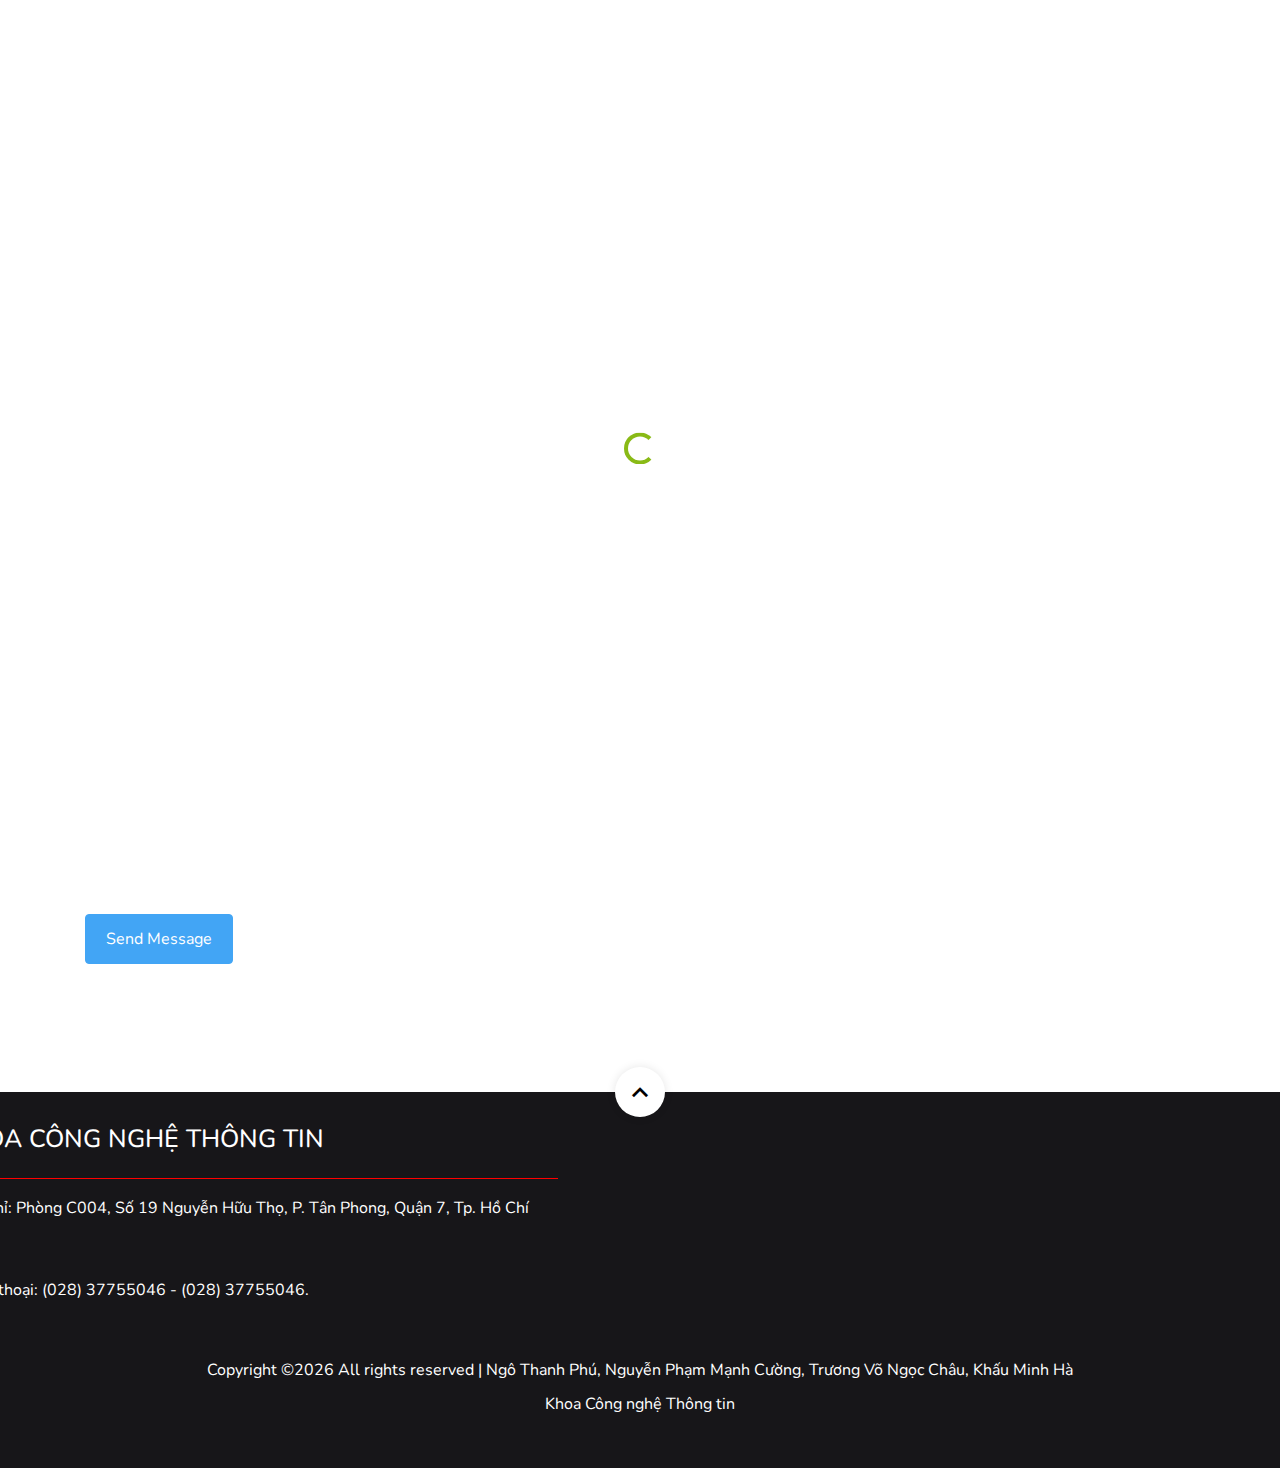
<file: contact.html>
<!doctype html>
<html lang="en">
  <head>
    <title>Contact | CAREER FOR IT</title>
    <meta charset="utf-8">
    <meta name="viewport" content="width=device-width, initial-scale=1, shrink-to-fit=no">
    
    
    <link rel="stylesheet" href="css/custom-bs.css">
    <link rel="stylesheet" href="css/jquery.fancybox.min.css">
    <link rel="stylesheet" href="css/bootstrap-select.min.css">
    <link rel="stylesheet" href="fonts/icomoon/style.css">
    <link rel="stylesheet" href="fonts/line-icons/style.css">
    <link rel="stylesheet" href="css/owl.carousel.min.css">
    <link rel="stylesheet" href="css/animate.min.css">
    <link rel="stylesheet" href="css/quill.snow.css">
    <link rel="shortcut icon" href="./images/CIT.png" type="image/x-icon">
    

    <!-- MAIN CSS -->
    <link rel="stylesheet" href="css/style.css">    
  </head>
  <body id="top">

  <div id="overlayer"></div>
  <div class="loader">
    <div class="spinner-border text-primary" role="status">
      <span class="sr-only">Loading...</span>
    </div>
  </div>
    

<div class="site-wrap">

    <div class="site-mobile-menu site-navbar-target">
      <div class="site-mobile-menu-header">
        <div class="site-mobile-menu-close mt-3">
          <span class="icon-close2 js-menu-toggle"></span>
        </div>
      </div>
      <div class="site-mobile-menu-body"></div>
    </div> <!-- .site-mobile-menu -->
    

    <!-- NAVBAR -->
  <header class="site-navbar mt-3">
    <div class="container-fluid">
      <div class="row align-items-center">
        <div class="site-logo col-6"><a href="index.html"><img src="./images/CIT.png" class="CIT" style="float: left; padding-left: 20px;padding-top: 10px; height: auto;width: 100px"></a></div>

        <nav class="mx-auto site-navigation">
          <ul class="site-menu js-clone-nav d-none d-xl-block ml-0 pl-0">
            <li><a href="index.html" class="nav-link" style="font-size: 20px">Home</a></li>
            <li><a href="https://it.tdtu.edu.vn/gioi-thieu" target="_blank" style="font-size: 20px">About</a></li>
            <li><a href="https://it.tdtu.edu.vn/tin-tuc" target="_blank" style="font-size: 20px">News</a></li>
            <li><a href="contact.html" class="active" style="font-size: 20px">Contact</a></li>
            <li><a href="job-single.html" style="font-size: 20px">Job-list</a></li>
          </ul>
        </nav>

      </div>
    </div>
  </header>
    <!-- HOME -->
    <section class="section-hero overlay inner-page bg-image" style="background-image: url('images/bannercontact.jpg'); background-position: center" id="home-section">
      <div class="container">
        <div class="row">
          <div class="col-md-7">
            <h1 class="text-white font-weight-bold">Contact Us</h1>
            <div class="custom-breadcrumbs">
              <a href="index.html" style="font-size: 18px">Home</a> <span class="mx-2 slash">/</span>
              <span class="text-white"><strong>Contact Us</strong></span>
            </div>
          </div>
        </div>
      </div>
    </section>

    <section class="site-section" id="next-section">
      <div class="container">
        <div class="row">
          <div class="col-lg-6 mb-5 mb-lg-0">
            <form action="#" class="">

              <div class="row form-group">
                <div class="col-md-6 mb-3 mb-md-0">
                  <label class="text-black" for="fname">First Name</label>
                  <input type="text" id="fname" class="form-control">
                </div>
                <div class="col-md-6">
                  <label class="text-black" for="lname">Last Name</label>
                  <input type="text" id="lname" class="form-control">
                </div>
              </div>

              <div class="row form-group">
                
                <div class="col-md-12">
                  <label class="text-black" for="email">Email</label> 
                  <input type="email" id="email" class="form-control">
                </div>
              </div>

              <div class="row form-group">

              </div>

              <div class="row form-group">
                <div class="col-md-12">
                  <label class="text-black" for="message">Message</label> 
                  <textarea name="message" id="message" cols="30" rows="7" class="form-control" placeholder="Write your notes or questions here..."></textarea>
                </div>
              </div>

              <div class="row form-group">
                <div class="col-md-12">
                  <input type="submit" value="Send Message" class="btn btn-primary btn-md text-white">
                </div>
              </div>

  
            </form>
          </div>
          <div class="col-lg-5 ml-auto">
            <div class="p-4 mb-3 bg-white">
              <p class="mb-0 font-weight-bold">Address</p>
              <p class="mb-4">19 Nguyen Huu Tho St, Tan Phong District, 7 Ward

              </p>

              <p class="mb-0 font-weight-bold">Phone</p>
              <p class="mb-4"><a href="#">0123456789</a></p>

              <p class="mb-0 font-weight-bold">Email Address</p>
              <p class="mb-0"><a href="#">hr@cit.com</a></p>

            </div>
          </div>
        </div>
      </div>
    </section>



  <footer class="site-footer" style="background-color: #171619">

    <a href="#top" class="smoothscroll scroll-top">
      <span class="icon-keyboard_arrow_up"></span>
    </a>

    <div class="container">
      <div class="row mb-5" style="margin-left: -150px">
        <div class="col-6 col-md-6 mb-0 mb-md-0">
          <h1 style="font-size: 25px">KHOA CÔNG NGHỆ THÔNG TIN</h1>
          <hr>
          <i class="fas fa-home" style="color: white"></i><span style="padding-left: 10px; color: white">Địa chỉ: Phòng C004, Số 19 Nguyễn Hữu Thọ, P. Tân Phong, Quận 7, Tp. Hồ Chí Minh.</span><br><br>
          <i class="fas fa-phone-alt" style="color: white"></i><span style="padding-left: 10px; color: white">Điện thoại: (028) 37755046 - (028) 37755046.</span>

        </div>


      </div>
    </div>

    <div class="row text-center">
      <div class="col-12">
        <p class="copyright"  style="font-size: 20px; color: white"><small>
          <!-- Link back to Colorlib can't be removed. Template is licensed under CC BY 3.0. -->
          Copyright &copy;<script>document.write(new Date().getFullYear());</script> All rights reserved | Ngô Thanh Phú, Nguyễn Phạm Mạnh Cường, Trương Võ Ngọc Châu, Khấu Minh Hà<br>Khoa Công nghệ Thông tin</a>
          <!-- Link back to Colorlib can't be removed. Template is licensed under CC BY 3.0. --></small></p>
      </div>
    </div>
</div>
  </footer>

  </div>

    <!-- SCRIPTS -->
    <script src="js/jquery.min.js"></script>
    <script src="js/bootstrap.bundle.min.js"></script>
    <script src="js/isotope.pkgd.min.js"></script>
    <script src="js/stickyfill.min.js"></script>
    <script src="js/jquery.fancybox.min.js"></script>
    <script src="js/jquery.easing.1.3.js"></script>
    
    <script src="js/jquery.waypoints.min.js"></script>
    <script src="js/jquery.animateNumber.min.js"></script>
    <script src="js/owl.carousel.min.js"></script>
    <script src="js/quill.min.js"></script>
    
    
    <script src="js/bootstrap-select.min.js"></script>
    
    <script src="js/custom.js"></script>
   
   
     
  </body>
</html>
</file>
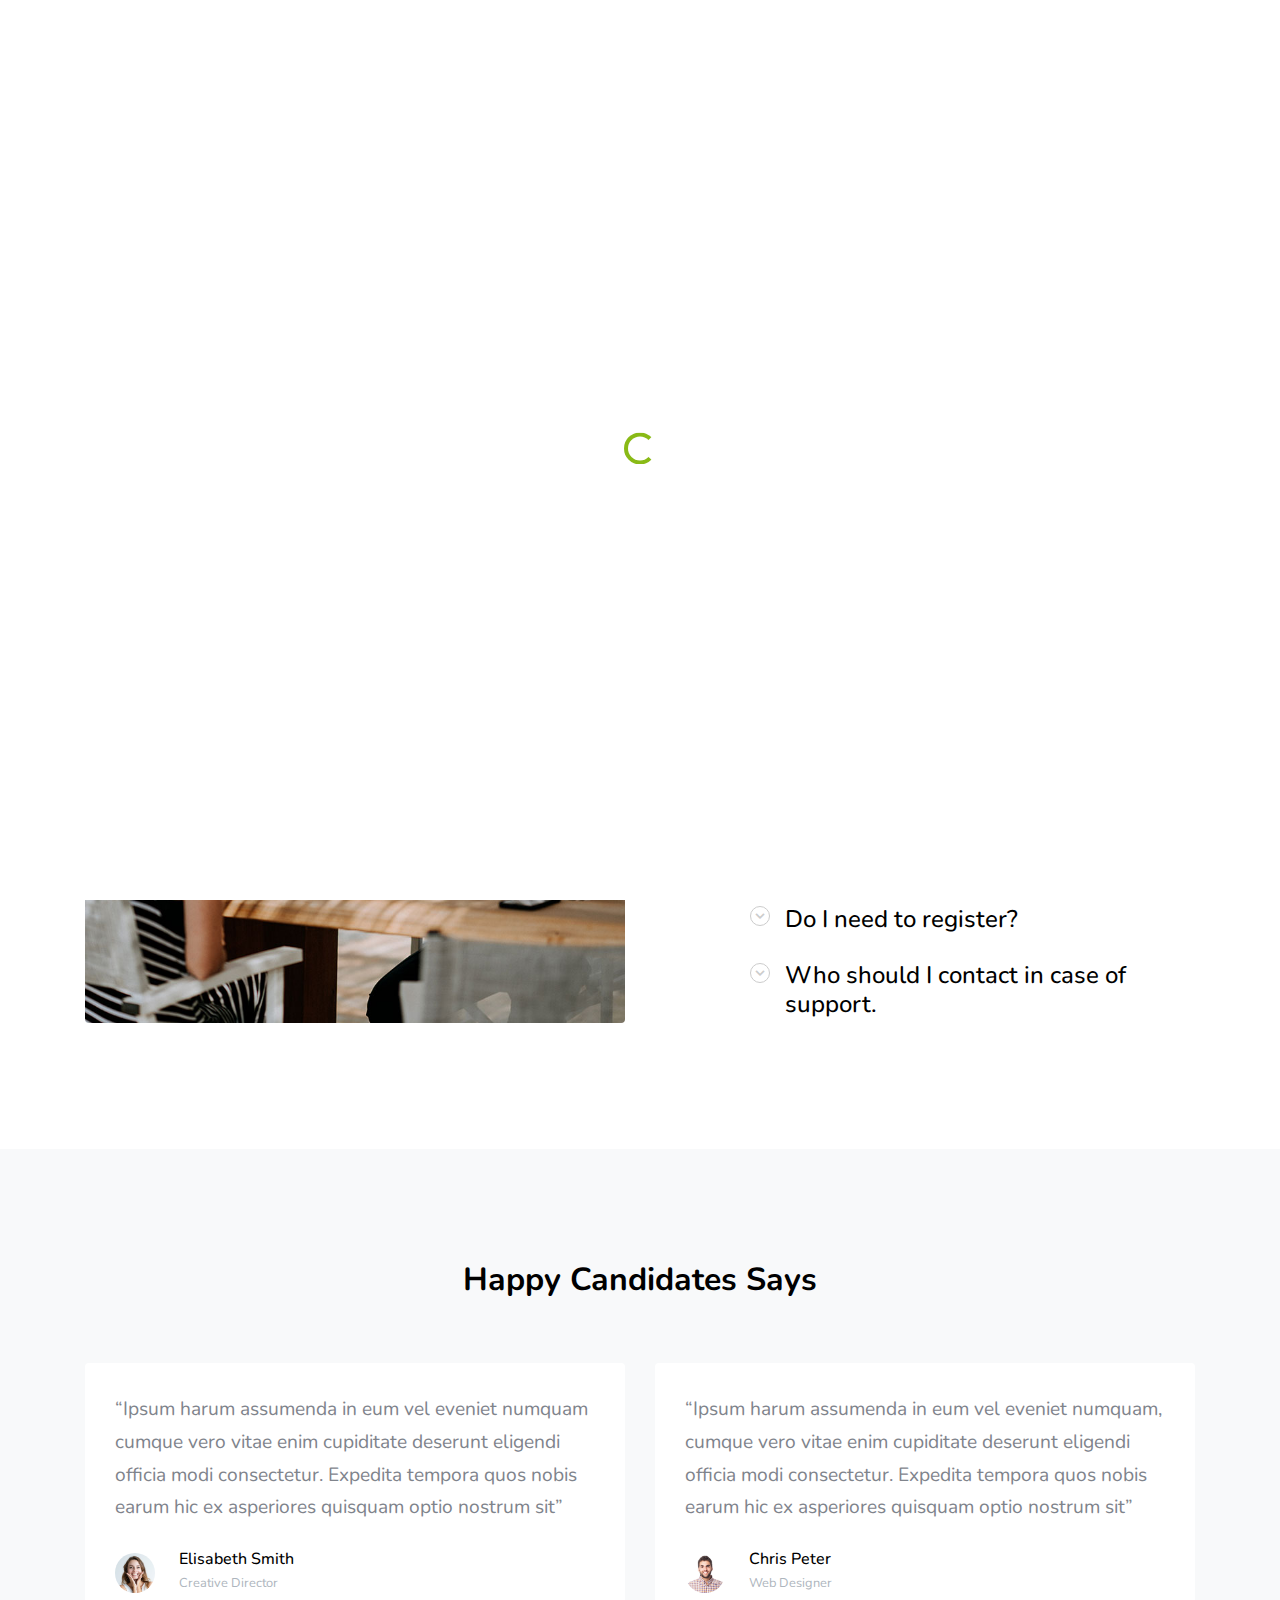
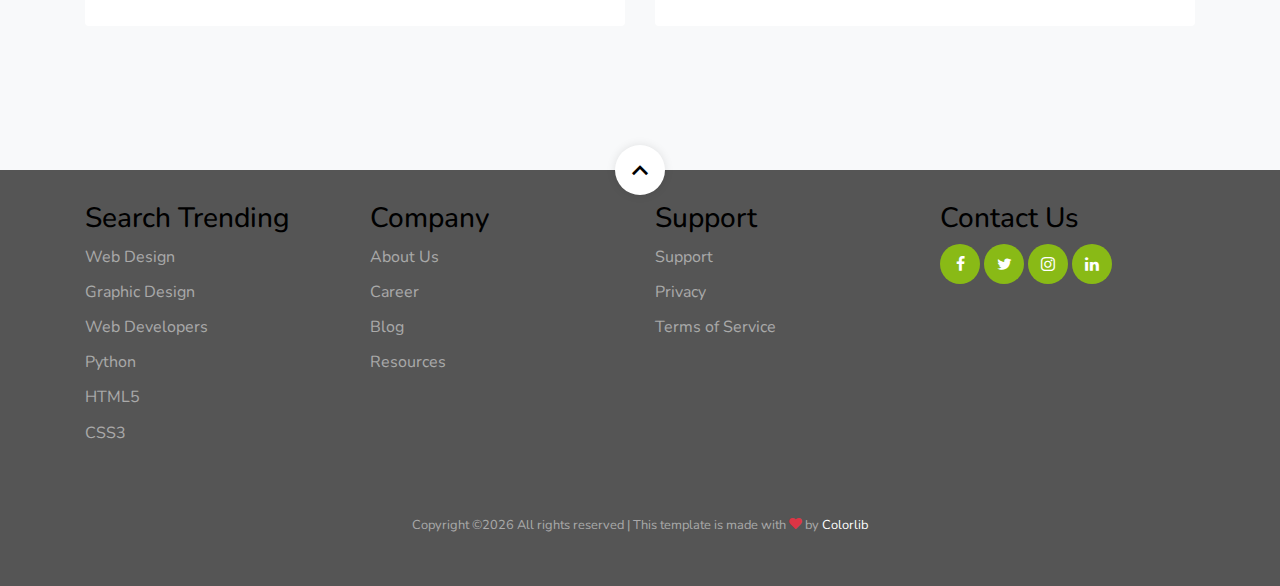
<file: faq.html>
<!doctype html>
<html lang="en">
  <head>
    <title>JobBoard &mdash; Website Template by Colorlib</title>
    <meta charset="utf-8">
    <meta name="viewport" content="width=device-width, initial-scale=1, shrink-to-fit=no">
    
    
    <link rel="stylesheet" href="css/custom-bs.css">
    <link rel="stylesheet" href="css/jquery.fancybox.min.css">
    <link rel="stylesheet" href="css/bootstrap-select.min.css">
    <link rel="stylesheet" href="fonts/icomoon/style.css">
    <link rel="stylesheet" href="fonts/line-icons/style.css">
    <link rel="stylesheet" href="css/owl.carousel.min.css">
    <link rel="stylesheet" href="css/animate.min.css">
    <link rel="stylesheet" href="css/quill.snow.css">
    

    <!-- MAIN CSS -->
    <link rel="stylesheet" href="css/style.css">    
  </head>
  <body id="top">

  <div id="overlayer"></div>
  <div class="loader">
    <div class="spinner-border text-primary" role="status">
      <span class="sr-only">Loading...</span>
    </div>
  </div>
    

<div class="site-wrap">

    <div class="site-mobile-menu site-navbar-target">
      <div class="site-mobile-menu-header">
        <div class="site-mobile-menu-close mt-3">
          <span class="icon-close2 js-menu-toggle"></span>
        </div>
      </div>
      <div class="site-mobile-menu-body"></div>
    </div> <!-- .site-mobile-menu -->
    

    <!-- NAVBAR -->
    <header class="site-navbar mt-3">
      <div class="container-fluid">
        <div class="row align-items-center">
          <div class="site-logo col-6"><a href="index.html">JobBoard</a></div>

          <nav class="mx-auto site-navigation">
            <ul class="site-menu js-clone-nav d-none d-xl-block ml-0 pl-0">
              <li><a href="index.html" class="nav-link">Home</a></li>
              <li><a href="about.html">About</a></li>
              <li class="has-children">
                <a href="job-listings.html">Job Listings</a>
                <ul class="dropdown">
                  <li><a href="job-single.html">Job Single</a></li>
                  <li><a href="post-job.html">Post a Job</a></li>
                </ul>
              </li>
              <li class="has-children">
                <a href="services.html">Pages</a>
                <ul class="dropdown">
                  <li><a href="services.html">Services</a></li>
                  <li><a href="service-single.html">Service Single</a></li>
                  <li><a href="blog-single.html">Blog Single</a></li>
                  <li><a href="portfolio.html">Portfolio</a></li>
                  <li><a href="portfolio-single.html">Portfolio Single</a></li>
                  <li><a href="testimonials.html">Testimonials</a></li>
                  <li><a href="faq.html" class="active">Frequently Ask Questions</a></li>
                  <li><a href="gallery.html">Gallery</a></li>
                </ul>
              </li>
              <li><a href="blog.html">Blog</a></li>
              <li><a href="contact.html">Contact</a></li>
              <li class="d-lg-none"><a href="post-job.html"><span class="mr-2">+</span> Post a Job</a></li>
              <li class="d-lg-none"><a href="login.html">Log In</a></li>
            </ul>
          </nav>
          
          <div class="right-cta-menu text-right d-flex aligin-items-center col-6">
            <div class="ml-auto">
              <a href="post-job.html" class="btn btn-outline-white border-width-2 d-none d-lg-inline-block"><span class="mr-2 icon-add"></span>Post a Job</a>
              <a href="login.html" class="btn btn-primary border-width-2 d-none d-lg-inline-block"><span class="mr-2 icon-lock_outline"></span>Log In</a>
            </div>
            <a href="#" class="site-menu-toggle js-menu-toggle d-inline-block d-xl-none mt-lg-2 ml-3"><span class="icon-menu h3 m-0 p-0 mt-2"></span></a>
          </div>

        </div>
      </div>
    </header>

    <!-- HOME -->
    <section class="section-hero overlay inner-page bg-image" style="background-image: url('images/hero_1.jpg');" id="home-section">
      <div class="container">
        <div class="row">
          <div class="col-md-7">
            <h1 class="text-white font-weight-bold">Frequently Ask Questions</h1>
            <div class="custom-breadcrumbs">
              <a href="index.html">Home</a> <span class="mx-2 slash">/</span>
              <span class="text-white"><strong>FAQ</strong></span>
            </div>
          </div>
        </div>
      </div>
    </section>

    <section class="site-section" id="accordion">
      <div class="container">
        
        <div class="row accordion justify-content-center block__76208">
          <div class="col-lg-6">
            <img src="images/sq_img_8.jpg" alt="Image" class="img-fluid rounded">
          </div>
          <div class="col-lg-5 ml-auto">
            <div class="accordion-item">
              <h3 class="mb-0 heading">
                <a class="btn-block h4" data-toggle="collapse" href="#collapseFive" role="button" aria-expanded="true" aria-controls="collapseFive">What is the name of your company<span class="icon"></span></a>
              </h3>
              <div id="collapseFive" class="collapse show" aria-labelledby="headingOne" data-parent="#accordion">
                <div class="body-text">
                  <p>Lorem ipsum dolor sit amet, consectetur adipisicing elit. Consequatur quae cumque perspiciatis aperiam accusantium facilis provident aspernatur nisi optio debitis dolorum, est eum eligendi vero aut ad necessitatibus nulla sit labore doloremque magnam! Ex molestiae, dolor tempora, ad fuga minima enim mollitia consequuntur, necessitatibus praesentium eligendi officia recusandae culpa tempore eaque quasi ullam magnam modi quidem in amet. Quod debitis error placeat, tempore quasi aliquid eaque vel facilis culpa voluptate.</p>
                </div>
              </div>
            </div> <!-- .accordion-item -->

            <div class="accordion-item">
              <h3 class="mb-0 heading">
                <a class="btn-block h4" data-toggle="collapse" href="#collapseSix" role="button" aria-expanded="false" aria-controls="collapseSix">How much pay for 3  months?<span class="icon"></span></a>
              </h3>
              <div id="collapseSix" class="collapse" aria-labelledby="headingOne" data-parent="#accordion">
                <div class="body-text">
                  <p>Lorem ipsum dolor sit amet, consectetur adipisicing elit. Vel ad laborum expedita. Nostrum iure atque enim quisquam minima distinctio omnis, consequatur aliquam suscipit, quidem, esse aspernatur! Libero, excepturi animi repellendus porro impedit nihil in doloremque a quaerat enim voluptatum, perspiciatis, quas dignissimos maxime ut cum reiciendis eius dolorum voluptatem aliquam!</p>
                </div>
              </div>
            </div> <!-- .accordion-item -->

            <div class="accordion-item">
              <h3 class="mb-0 heading">
                <a class="btn-block h4" data-toggle="collapse" href="#collapseSeven" role="button" aria-expanded="false" aria-controls="collapseSeven">Do I need to register?  <span class="icon"></span></a>
              </h3>
              <div id="collapseSeven" class="collapse" aria-labelledby="headingOne" data-parent="#accordion">
                <div class="body-text">
                  <p>Lorem ipsum dolor sit amet, consectetur adipisicing elit. Vel ad laborum expedita. Nostrum iure atque enim quisquam minima distinctio omnis, consequatur aliquam suscipit, quidem, esse aspernatur! Libero, excepturi animi repellendus porro impedit nihil in doloremque a quaerat enim voluptatum, perspiciatis, quas dignissimos maxime ut cum reiciendis eius dolorum voluptatem aliquam!</p>
                </div>
              </div>
            </div> <!-- .accordion-item -->

            <div class="accordion-item">
              <h3 class="mb-0 heading">
                <a class="btn-block h4" data-toggle="collapse" href="#collapseEight" role="button" aria-expanded="false" aria-controls="collapseEight">Who should I contact in case of support.<span class="icon"></span></a>
              </h3>
              <div id="collapseEight" class="collapse" aria-labelledby="headingOne" data-parent="#accordion">
                <div class="body-text">
                  <p>Lorem ipsum dolor sit amet, consectetur adipisicing elit. Vel ad laborum expedita. Nostrum iure atque enim quisquam minima distinctio omnis, consequatur aliquam suscipit, quidem, esse aspernatur! Libero, excepturi animi repellendus porro impedit nihil in doloremque a quaerat enim voluptatum, perspiciatis, quas dignissimos maxime ut cum reiciendis eius dolorum voluptatem aliquam!</p>
                </div>
              </div>
            </div> <!-- .accordion-item -->

          </div>

          
        </div>
      </div>
    </section>

    <section class="site-section bg-light">
      <div class="container">
        <div class="row mb-5">
          <div class="col-12 text-center" data-aos="fade">
            <h2 class="section-title mb-3">Happy Candidates Says</h2>
          </div>
        </div>
        <div class="row">
          <div class="col-lg-6">
            <div class="block__87154 bg-white rounded">
              <blockquote>
                <p>&ldquo;Ipsum harum assumenda in eum vel eveniet numquam cumque vero vitae enim cupiditate deserunt eligendi officia modi consectetur. Expedita tempora quos nobis earum hic ex asperiores quisquam optio nostrum sit&rdquo;</p>
              </blockquote>
              <div class="block__91147 d-flex align-items-center">
                <figure class="mr-4"><img src="images/person_1.jpg" alt="Image" class="img-fluid"></figure>
                <div>
                  <h3>Elisabeth Smith</h3>
                  <span class="position">Creative Director</span>
                </div>
              </div>
            </div>
          </div>

          <div class="col-lg-6">
            <div class="block__87154 bg-white rounded">
              <blockquote>
                <p>&ldquo;Ipsum harum assumenda in eum vel eveniet numquam, cumque vero vitae enim cupiditate deserunt eligendi officia modi consectetur. Expedita tempora quos nobis earum hic ex asperiores quisquam optio nostrum sit&rdquo;</p>
              </blockquote>
              <div class="block__91147 d-flex align-items-center">
                <figure class="mr-4"><img src="images/person_2.jpg" alt="Image" class="img-fluid"></figure>
                <div>
                  <h3>Chris Peter</h3>
                  <span class="position">Web Designer</span>
                </div>
              </div>
            </div>
          </div>


        </div>
      </div>
    </section>
    
    <footer class="site-footer">

      <a href="#top" class="smoothscroll scroll-top">
        <span class="icon-keyboard_arrow_up"></span>
      </a>

      <div class="container">
        <div class="row mb-5">
          <div class="col-6 col-md-3 mb-4 mb-md-0">
            <h3>Search Trending</h3>
            <ul class="list-unstyled">
              <li><a href="#">Web Design</a></li>
              <li><a href="#">Graphic Design</a></li>
              <li><a href="#">Web Developers</a></li>
              <li><a href="#">Python</a></li>
              <li><a href="#">HTML5</a></li>
              <li><a href="#">CSS3</a></li>
            </ul>
          </div>
          <div class="col-6 col-md-3 mb-4 mb-md-0">
            <h3>Company</h3>
            <ul class="list-unstyled">
              <li><a href="#">About Us</a></li>
              <li><a href="#">Career</a></li>
              <li><a href="#">Blog</a></li>
              <li><a href="#">Resources</a></li>
            </ul>
          </div>
          <div class="col-6 col-md-3 mb-4 mb-md-0">
            <h3>Support</h3>
            <ul class="list-unstyled">
              <li><a href="#">Support</a></li>
              <li><a href="#">Privacy</a></li>
              <li><a href="#">Terms of Service</a></li>
            </ul>
          </div>
          <div class="col-6 col-md-3 mb-4 mb-md-0">
            <h3>Contact Us</h3>
            <div class="footer-social">
              <a href="#"><span class="icon-facebook"></span></a>
              <a href="#"><span class="icon-twitter"></span></a>
              <a href="#"><span class="icon-instagram"></span></a>
              <a href="#"><span class="icon-linkedin"></span></a>
            </div>
          </div>
        </div>

        <div class="row text-center">
          <div class="col-12">
            <p class="copyright"><small>
              <!-- Link back to Colorlib can't be removed. Template is licensed under CC BY 3.0. -->
            Copyright &copy;<script>document.write(new Date().getFullYear());</script> All rights reserved | This template is made with <i class="icon-heart text-danger" aria-hidden="true"></i> by <a href="https://colorlib.com" target="_blank" >Colorlib</a>
            <!-- Link back to Colorlib can't be removed. Template is licensed under CC BY 3.0. --></small></p>
          </div>
        </div>
      </div>
    </footer>
  
  </div>

    <!-- SCRIPTS -->
    <script src="js/jquery.min.js"></script>
    <script src="js/bootstrap.bundle.min.js"></script>
    <script src="js/isotope.pkgd.min.js"></script>
    <script src="js/stickyfill.min.js"></script>
    <script src="js/jquery.fancybox.min.js"></script>
    <script src="js/jquery.easing.1.3.js"></script>
    
    <script src="js/jquery.waypoints.min.js"></script>
    <script src="js/jquery.animateNumber.min.js"></script>
    <script src="js/owl.carousel.min.js"></script>
    <script src="js/quill.min.js"></script>
    
    
    <script src="js/bootstrap-select.min.js"></script>
    
    <script src="js/custom.js"></script>
   
   
     
  </body>
</html>
</file>
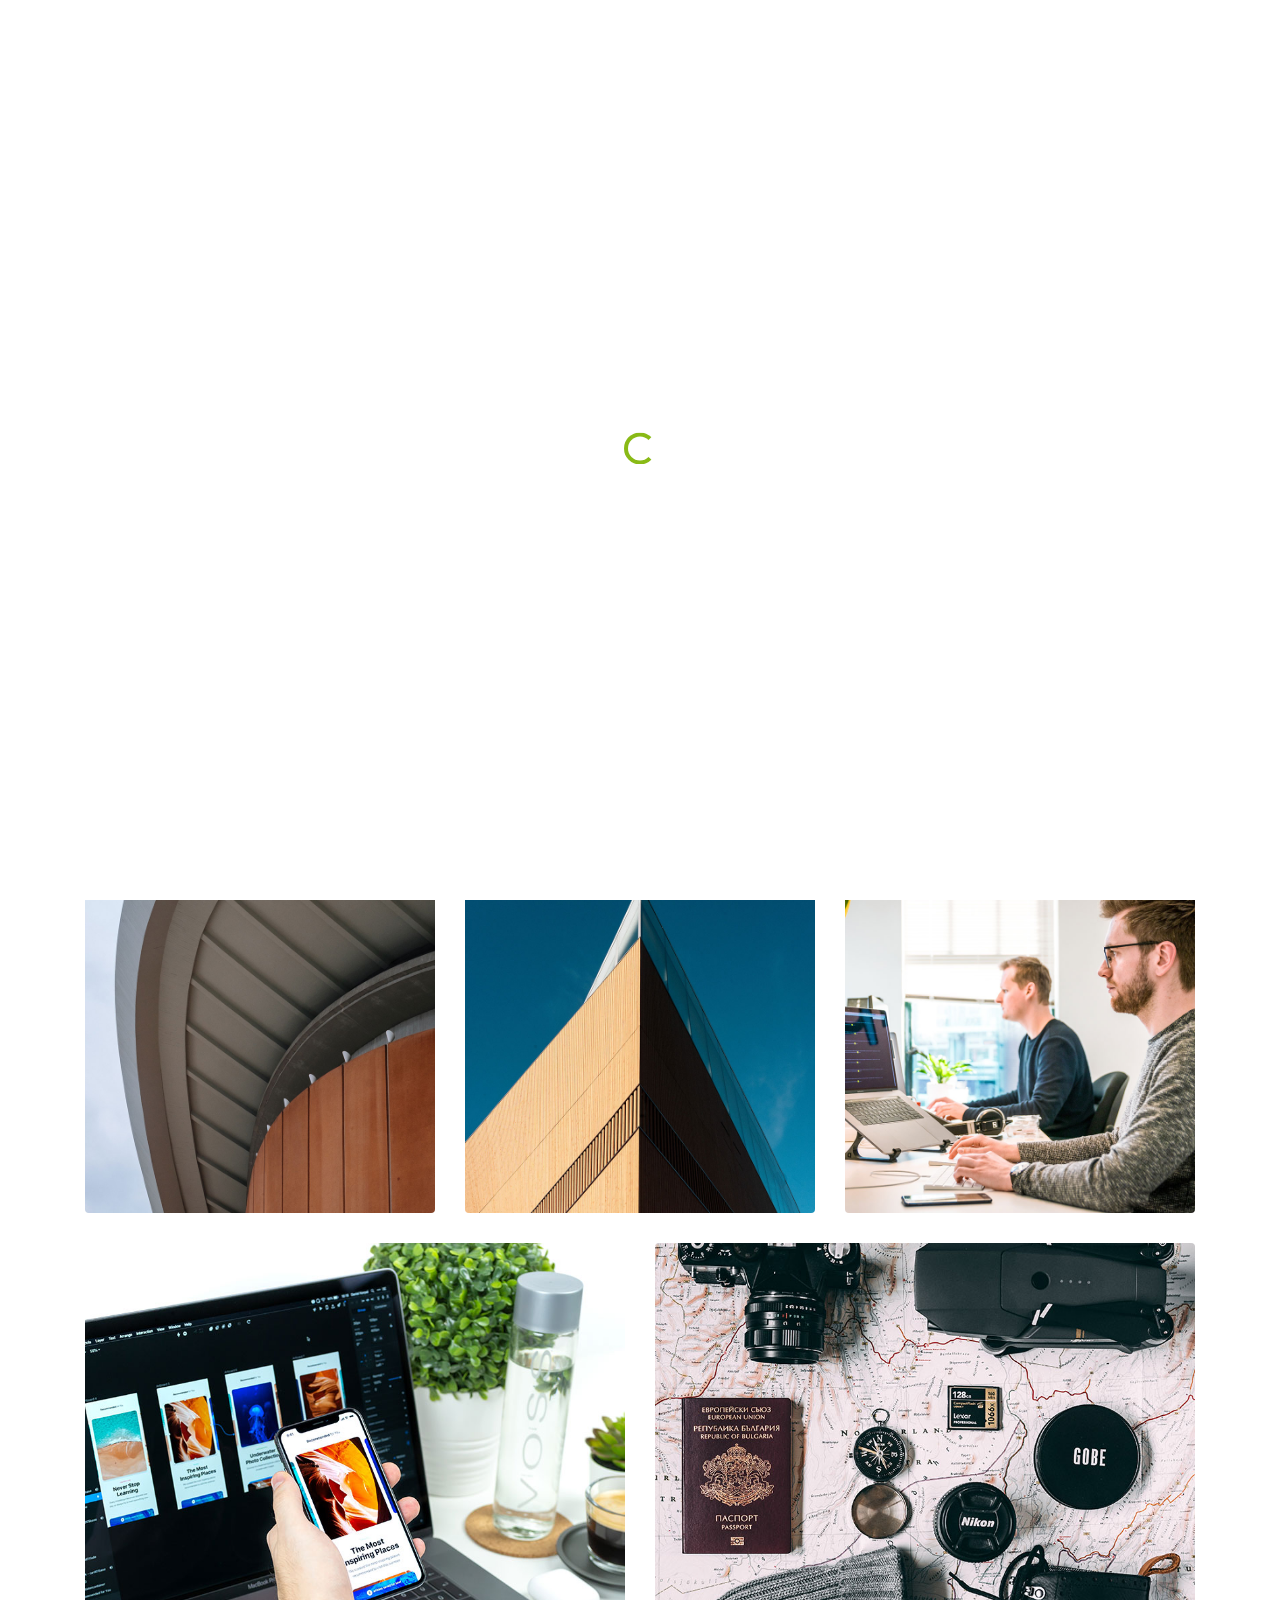
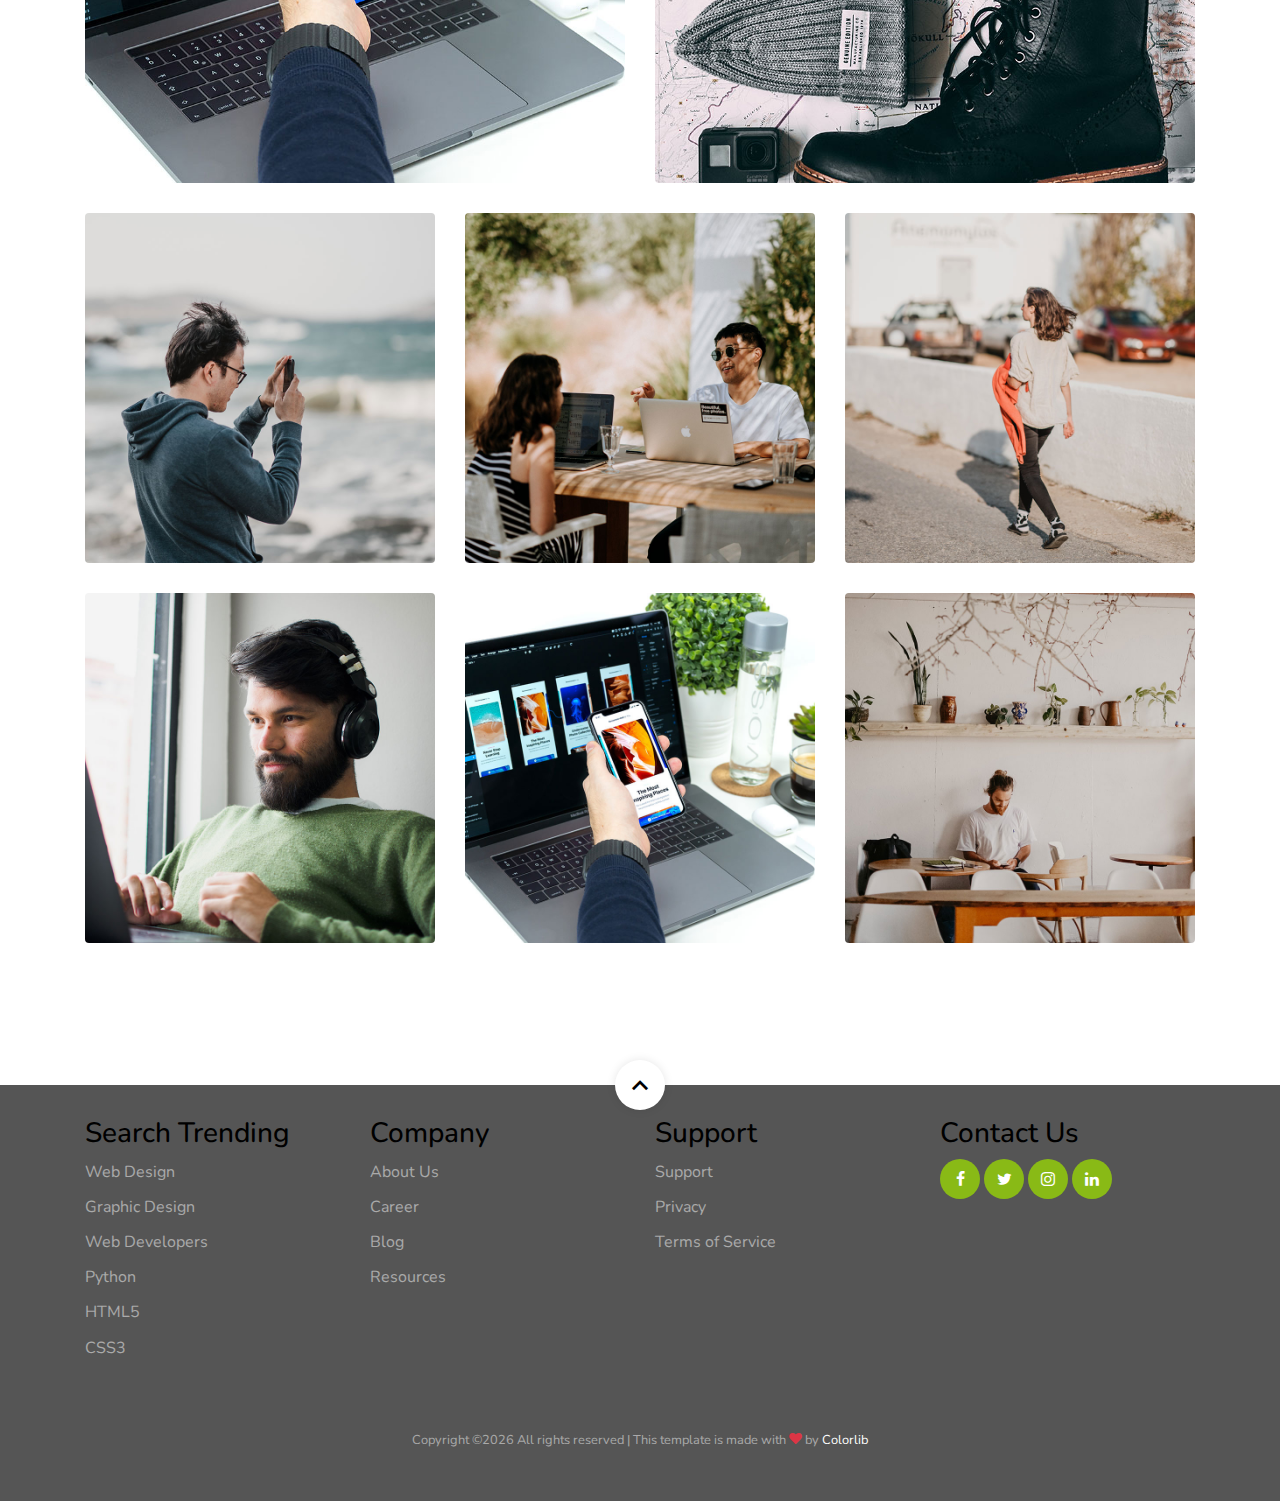
<file: gallery.html>
<!doctype html>
<html lang="en">
  <head>
    <title>JobBoard &mdash; Website Template by Colorlib</title>
    <meta charset="utf-8">
    <meta name="viewport" content="width=device-width, initial-scale=1, shrink-to-fit=no">
    
    
    <link rel="stylesheet" href="css/custom-bs.css">
    <link rel="stylesheet" href="css/jquery.fancybox.min.css">
    <link rel="stylesheet" href="css/bootstrap-select.min.css">
    <link rel="stylesheet" href="fonts/icomoon/style.css">
    <link rel="stylesheet" href="fonts/line-icons/style.css">
    <link rel="stylesheet" href="css/owl.carousel.min.css">
    <link rel="stylesheet" href="css/animate.min.css">
    <link rel="stylesheet" href="css/quill.snow.css">
    

    <!-- MAIN CSS -->
    <link rel="stylesheet" href="css/style.css">    
  </head>
  <body id="top">

  <div id="overlayer"></div>
  <div class="loader">
    <div class="spinner-border text-primary" role="status">
      <span class="sr-only">Loading...</span>
    </div>
  </div>
    

<div class="site-wrap">

    <div class="site-mobile-menu site-navbar-target">
      <div class="site-mobile-menu-header">
        <div class="site-mobile-menu-close mt-3">
          <span class="icon-close2 js-menu-toggle"></span>
        </div>
      </div>
      <div class="site-mobile-menu-body"></div>
    </div> <!-- .site-mobile-menu -->
    

    <!-- NAVBAR -->
    <header class="site-navbar mt-3">
      <div class="container-fluid">
        <div class="row align-items-center">
          <div class="site-logo col-6"><a href="index.html">JobBoard</a></div>

          <nav class="mx-auto site-navigation">
            <ul class="site-menu js-clone-nav d-none d-xl-block ml-0 pl-0">
              <li><a href="index.html" class="nav-link">Home</a></li>
              <li><a href="about.html">About</a></li>
              <li class="has-children">
                <a href="job-listings.html">Job Listings</a>
                <ul class="dropdown">
                  <li><a href="job-single.html">Job Single</a></li>
                  <li><a href="post-job.html">Post a Job</a></li>
                </ul>
              </li>
              <li class="has-children">
                <a href="services.html">Pages</a>
                <ul class="dropdown">
                  <li><a href="services.html">Services</a></li>
                  <li><a href="service-single.html">Service Single</a></li>
                  <li><a href="blog-single.html">Blog Single</a></li>
                  <li><a href="portfolio.html">Portfolio</a></li>
                  <li><a href="portfolio-single.html">Portfolio Single</a></li>
                  <li><a href="testimonials.html">Testimonials</a></li>
                  <li><a href="faq.html">Frequently Ask Questions</a></li>
                  <li><a href="gallery.html" class="active">Gallery</a></li>
                </ul>
              </li>
              <li><a href="blog.html">Blog</a></li>
              <li><a href="contact.html">Contact</a></li>
              <li class="d-lg-none"><a href="post-job.html"><span class="mr-2">+</span> Post a Job</a></li>
              <li class="d-lg-none"><a href="login.html">Log In</a></li>
            </ul>
          </nav>
          
          <div class="right-cta-menu text-right d-flex aligin-items-center col-6">
            <div class="ml-auto">
              <a href="post-job.html" class="btn btn-outline-white border-width-2 d-none d-lg-inline-block"><span class="mr-2 icon-add"></span>Post a Job</a>
              <a href="login.html" class="btn btn-primary border-width-2 d-none d-lg-inline-block"><span class="mr-2 icon-lock_outline"></span>Log In</a>
            </div>
            <a href="#" class="site-menu-toggle js-menu-toggle d-inline-block d-xl-none mt-lg-2 ml-3"><span class="icon-menu h3 m-0 p-0 mt-2"></span></a>
          </div>

        </div>
      </div>
    </header>

    <!-- HOME -->
    <section class="section-hero overlay inner-page bg-image" style="background-image: url('images/hero_1.jpg');" id="home-section">
      <div class="container">
        <div class="row">
          <div class="col-md-7">
            <h1 class="text-white font-weight-bold">Gallery</h1>
            <div class="custom-breadcrumbs">
              <a href="index.html">Home</a> <span class="mx-2 slash">/</span>
              <span class="text-white"><strong>Gallery</strong></span>
            </div>
          </div>
        </div>
      </div>
    </section>

    <section class="site-section" id="next-section">
      <div class="container">
        <div class="row">
          <div class="col-md-6 col-lg-4 item">
            <a href="images/sq_img_1.jpg" class="item-wrap fancybox" data-fancybox="gallery2">
              <span class="icon-search2"></span>
              <img class="img-fluid" src="images/sq_img_1.jpg">
            </a>
          </div>
          <div class="col-md-6 col-lg-4 item">
            <a href="images/sq_img_2.jpg" class="item-wrap fancybox" data-fancybox="gallery2">
              <span class="icon-search2"></span>
              <img class="img-fluid" src="images/sq_img_2.jpg">
            </a>
          </div>
          <div class="col-md-6 col-lg-4 item">
            <a href="images/sq_img_3.jpg" class="item-wrap fancybox" data-fancybox="gallery2">
              <span class="icon-search2"></span>
              <img class="img-fluid" src="images/sq_img_3.jpg">
            </a>
          </div>

          <div class="col-md-6 col-lg-4 item">
            <a href="images/sq_img_4.jpg" class="item-wrap fancybox" data-fancybox="gallery2">
              <span class="icon-search2"></span>
              <img class="img-fluid" src="images/sq_img_4.jpg">
            </a>
          </div>
          <div class="col-md-6 col-lg-4 item">
            <a href="images/sq_img_5.jpg" class="item-wrap fancybox" data-fancybox="gallery2">
              <span class="icon-search2"></span>
              <img class="img-fluid" src="images/sq_img_5.jpg">
            </a>
          </div>
          <div class="col-md-6 col-lg-4 item">
            <a href="images/sq_img_6.jpg" class="item-wrap fancybox" data-fancybox="gallery2">
              <span class="icon-search2"></span>
              <img class="img-fluid" src="images/sq_img_6.jpg">
            </a>
          </div>

          <div class="col-md-6 col-lg-6 item">
            <a href="images/sq_img_11.jpg" class="item-wrap fancybox" data-fancybox="gallery2">
              <span class="icon-search2"></span>
              <img class="img-fluid" src="images/sq_img_11.jpg">
            </a>
          </div>
          <div class="col-md-6 col-lg-6 item">
            <a href="images/sq_img_2.jpg" class="item-wrap fancybox" data-fancybox="gallery2">
              <span class="icon-search2"></span>
              <img class="img-fluid" src="images/sq_img_2.jpg">
            </a>
          </div>

          <div class="col-md-6 col-lg-4 item">
            <a href="images/sq_img_7.jpg" class="item-wrap fancybox" data-fancybox="gallery2">
              <span class="icon-search2"></span>
              <img class="img-fluid" src="images/sq_img_7.jpg">
            </a>
          </div>
          <div class="col-md-6 col-lg-4 item">
            <a href="images/sq_img_8.jpg" class="item-wrap fancybox" data-fancybox="gallery2">
              <span class="icon-search2"></span>
              <img class="img-fluid" src="images/sq_img_8.jpg">
            </a>
          </div>
          <div class="col-md-6 col-lg-4 item">
            <a href="images/sq_img_9.jpg" class="item-wrap fancybox" data-fancybox="gallery2">
              <span class="icon-search2"></span>
              <img class="img-fluid" src="images/sq_img_9.jpg">
            </a>
          </div>

          <div class="col-md-6 col-lg-4 item">
            <a href="images/sq_img_10.jpg" class="item-wrap fancybox" data-fancybox="gallery2">
              <span class="icon-search2"></span>
              <img class="img-fluid" src="images/sq_img_10.jpg">
            </a>
          </div>
          <div class="col-md-6 col-lg-4 item">
            <a href="images/sq_img_11.jpg" class="item-wrap fancybox" data-fancybox="gallery2">
              <span class="icon-search2"></span>
              <img class="img-fluid" src="images/sq_img_11.jpg">
            </a>
          </div>
          <div class="col-md-6 col-lg-4 item">
            <a href="images/sq_img_12.jpg" class="item-wrap fancybox" data-fancybox="gallery2">
              <span class="icon-search2"></span>
              <img class="img-fluid" src="images/sq_img_12.jpg">
            </a>
          </div>

        </div>
      </div>
    </section>
    
    <footer class="site-footer">

      <a href="#top" class="smoothscroll scroll-top">
        <span class="icon-keyboard_arrow_up"></span>
      </a>

      <div class="container">
        <div class="row mb-5">
          <div class="col-6 col-md-3 mb-4 mb-md-0">
            <h3>Search Trending</h3>
            <ul class="list-unstyled">
              <li><a href="#">Web Design</a></li>
              <li><a href="#">Graphic Design</a></li>
              <li><a href="#">Web Developers</a></li>
              <li><a href="#">Python</a></li>
              <li><a href="#">HTML5</a></li>
              <li><a href="#">CSS3</a></li>
            </ul>
          </div>
          <div class="col-6 col-md-3 mb-4 mb-md-0">
            <h3>Company</h3>
            <ul class="list-unstyled">
              <li><a href="#">About Us</a></li>
              <li><a href="#">Career</a></li>
              <li><a href="#">Blog</a></li>
              <li><a href="#">Resources</a></li>
            </ul>
          </div>
          <div class="col-6 col-md-3 mb-4 mb-md-0">
            <h3>Support</h3>
            <ul class="list-unstyled">
              <li><a href="#">Support</a></li>
              <li><a href="#">Privacy</a></li>
              <li><a href="#">Terms of Service</a></li>
            </ul>
          </div>
          <div class="col-6 col-md-3 mb-4 mb-md-0">
            <h3>Contact Us</h3>
            <div class="footer-social">
              <a href="#"><span class="icon-facebook"></span></a>
              <a href="#"><span class="icon-twitter"></span></a>
              <a href="#"><span class="icon-instagram"></span></a>
              <a href="#"><span class="icon-linkedin"></span></a>
            </div>
          </div>
        </div>

        <div class="row text-center">
          <div class="col-12">
            <p class="copyright"><small>
              <!-- Link back to Colorlib can't be removed. Template is licensed under CC BY 3.0. -->
            Copyright &copy;<script>document.write(new Date().getFullYear());</script> All rights reserved | This template is made with <i class="icon-heart text-danger" aria-hidden="true"></i> by <a href="https://colorlib.com" target="_blank" >Colorlib</a>
            <!-- Link back to Colorlib can't be removed. Template is licensed under CC BY 3.0. --></small></p>
          </div>
        </div>
      </div>
    </footer>
  
  </div>

    <!-- SCRIPTS -->
    <script src="js/jquery.min.js"></script>
    <script src="js/bootstrap.bundle.min.js"></script>
    <script src="js/isotope.pkgd.min.js"></script>
    <script src="js/stickyfill.min.js"></script>
    <script src="js/jquery.fancybox.min.js"></script>
    <script src="js/jquery.easing.1.3.js"></script>
    
    <script src="js/jquery.waypoints.min.js"></script>
    <script src="js/jquery.animateNumber.min.js"></script>
    <script src="js/owl.carousel.min.js"></script>
    <script src="js/quill.min.js"></script>
    
    
    <script src="js/bootstrap-select.min.js"></script>
    
    <script src="js/custom.js"></script>
   
   
     
  </body>
</html>
</file>
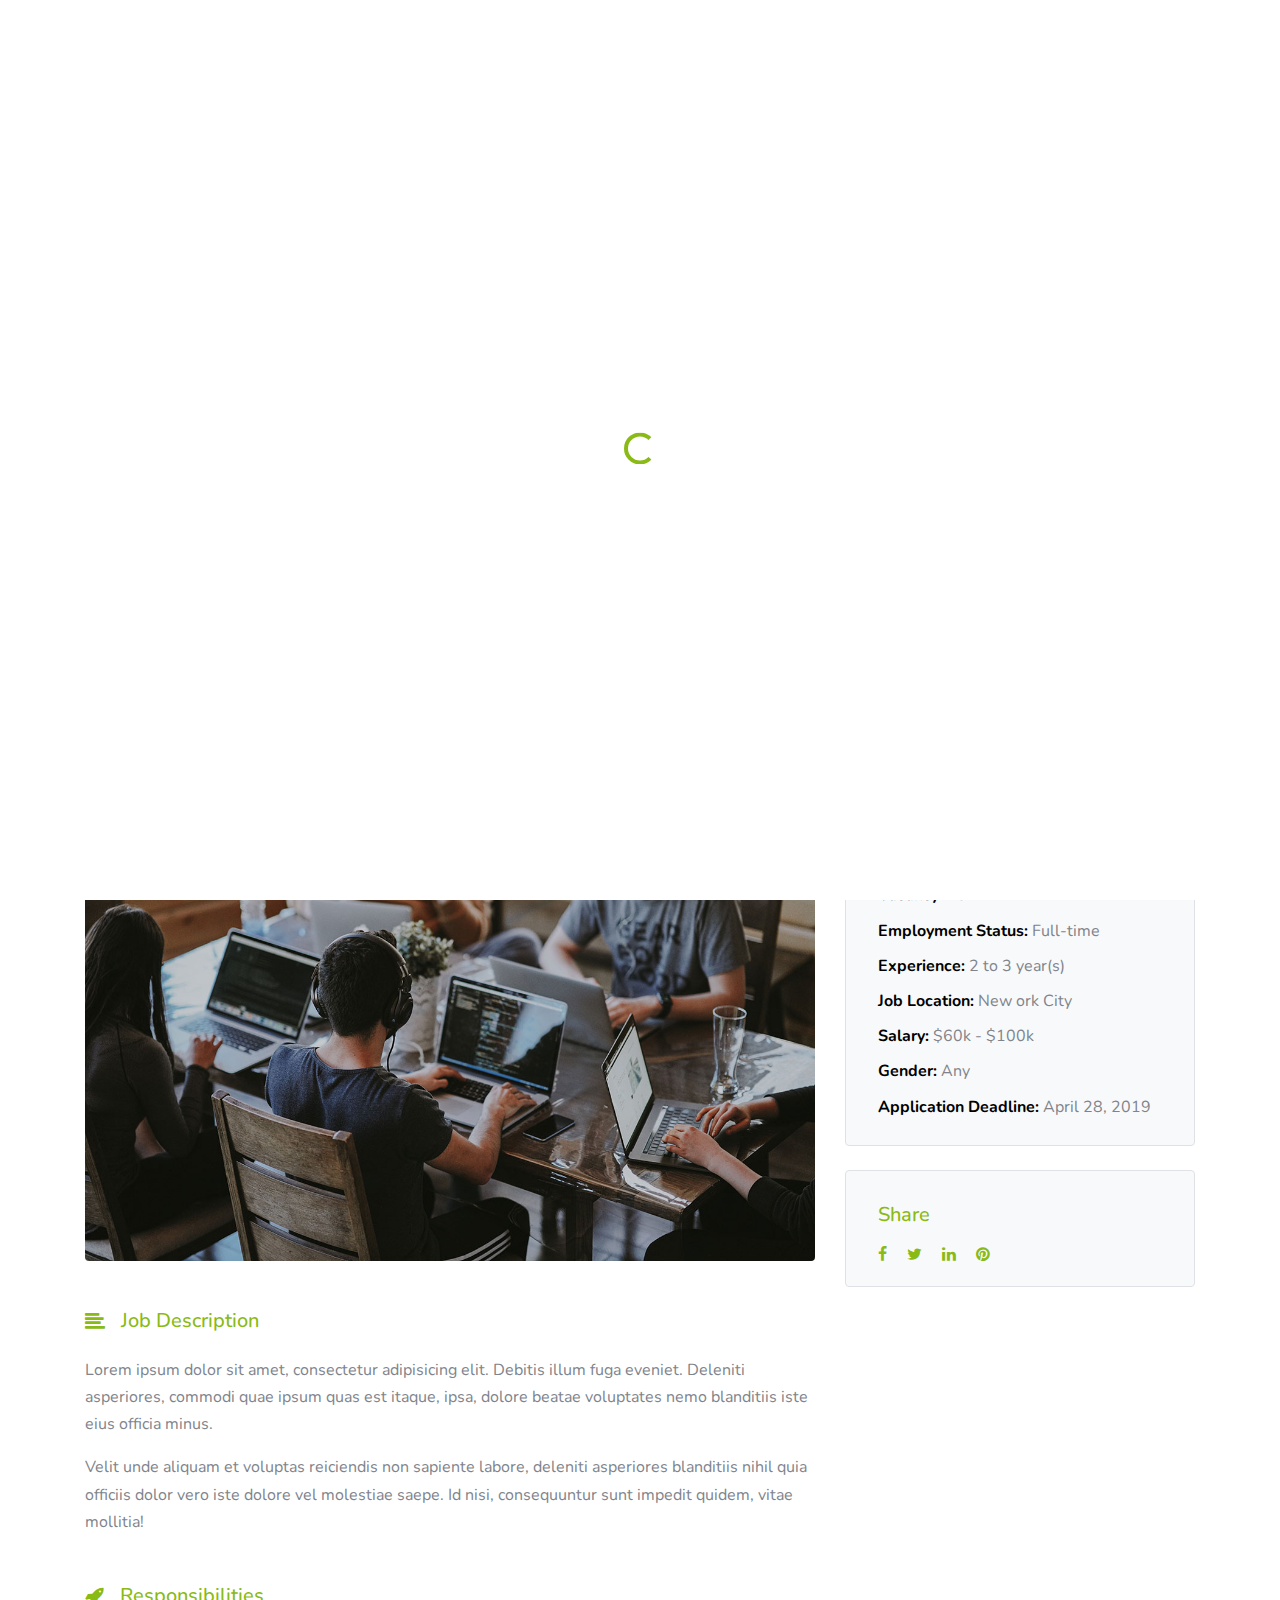
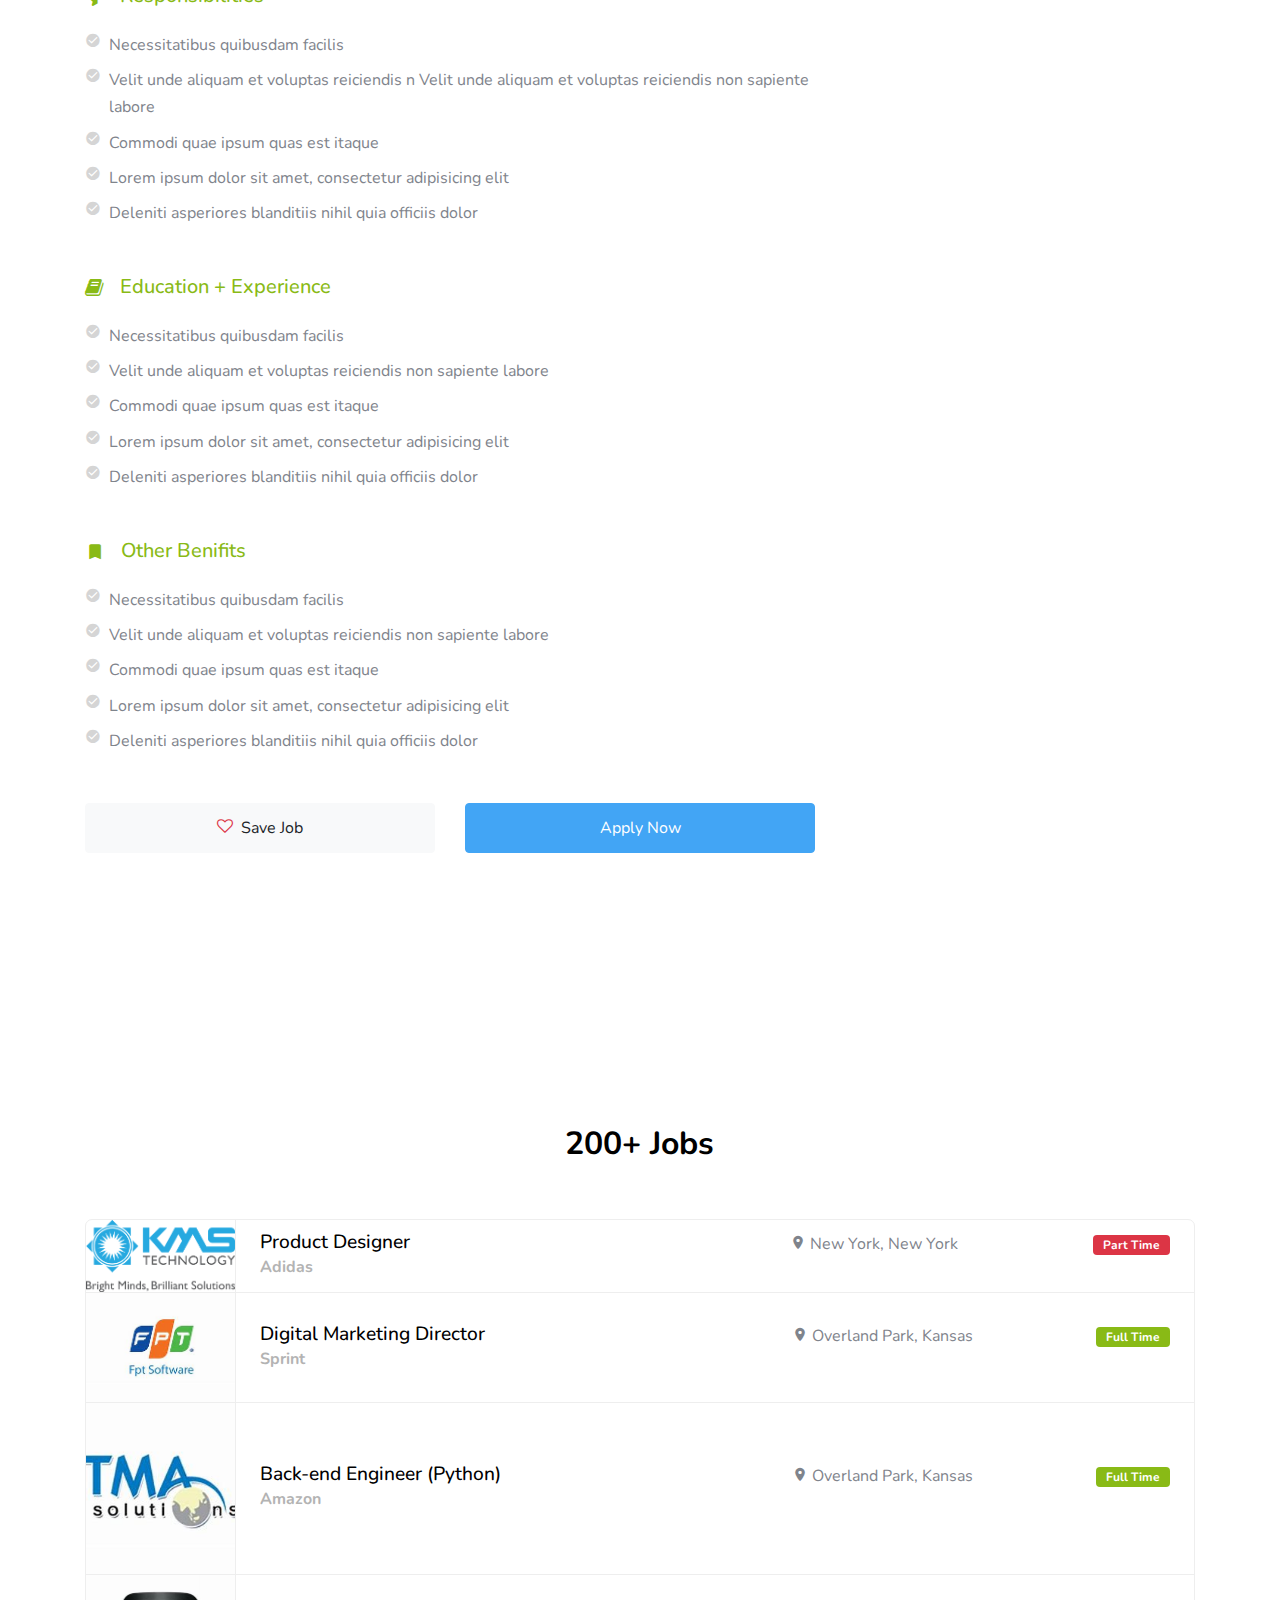
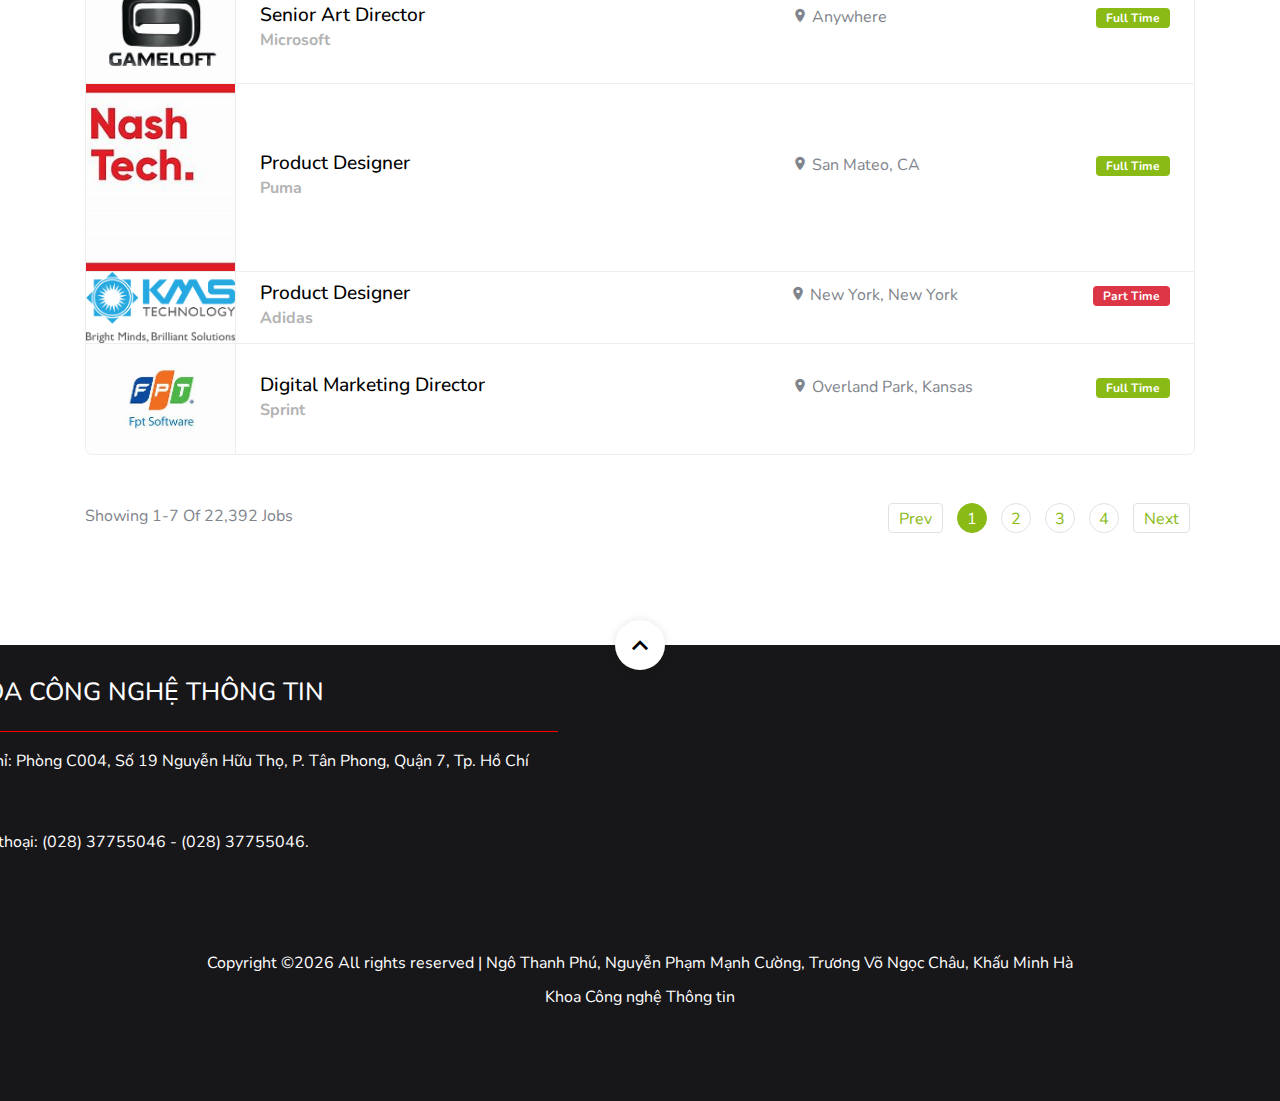
<file: job-single.html>
<!doctype html>
<html lang="en">
  <head>
    <title>COMPANY | CAREER FOR IT</title>
    <meta charset="utf-8">
    <meta name="viewport" content="width=device-width, initial-scale=1, shrink-to-fit=no">

    <link rel="shortcut icon" href="./images/CIT.png" type="image/x-icon">
    <link rel="stylesheet" href="css/custom-bs.css">
    <link rel="stylesheet" href="css/jquery.fancybox.min.css">
    <link rel="stylesheet" href="css/bootstrap-select.min.css">
    <link rel="stylesheet" href="fonts/icomoon/style.css">
    <link rel="stylesheet" href="fonts/line-icons/style.css">
    <link rel="stylesheet" href="css/owl.carousel.min.css">
    <link rel="stylesheet" href="css/animate.min.css">

    <!-- MAIN CSS -->
    <link rel="stylesheet" href="css/style.css">    
  </head>
  <body id="top">

  <div id="overlayer"></div>
  <div class="loader">
    <div class="spinner-border text-primary" role="status">
      <span class="sr-only">Loading...</span>
    </div>
  </div>
    

<div class="site-wrap">

    <div class="site-mobile-menu site-navbar-target">
      <div class="site-mobile-menu-header">
        <div class="site-mobile-menu-close mt-3">
          <span class="icon-close2 js-menu-toggle"></span>
        </div>
      </div>
      <div class="site-mobile-menu-body"></div>
    </div> <!-- .site-mobile-menu -->
    

    <!-- NAVBAR -->
    <header class="site-navbar mt-3">
      <div class="container-fluid">
        <div class="row align-items-center">
          <div class="site-logo col-6"><a href="#"><img src="./images/CIT.png" class="CIT" style="float: left; padding-left: 20px;padding-top: 10px; height: auto;width: 100px"></a></div>

          <nav class="mx-auto site-navigation">
            <ul class="site-menu js-clone-nav d-none d-xl-block ml-0 pl-0">
              <li><a href="https://it.tdtu.edu.vn/gioi-thieu" target="_blank" style="font-size: 20px">About</a></li>
              <li><a href="https://it.tdtu.edu.vn/tin-tuc" target="_blank" style="font-size: 20px">News</a></li>
              <li><a href="contact.html" style="font-size: 20px">Contact</a></li>
              <li><a href="job-single.html" class="active" style="font-size: 20px">Job-list</a></li>
              <li class="d-lg-none"><a href="login.html">Log In</a></li>
            </ul>
          </nav>
          
          <div class="right-cta-menu text-right d-flex aligin-items-center col-6">
            <div class="ml-auto">
              <a href="post-job.html" class="btn btn-outline-white border-width-2 d-none d-lg-inline-block"><span class="mr-2 icon-add"></span>Post a Job</a>
              <a href="login.html" class="btn btn-primary border-width-2 d-none d-lg-inline-block"><span class="mr-2 icon-lock_outline"></span>Log In</a>
            </div>
            <a href="#" class="site-menu-toggle js-menu-toggle d-inline-block d-xl-none mt-lg-2 ml-3"><span class="icon-menu h3 m-0 p-0 mt-2"></span></a>
          </div>

        </div>
      </div>
    </header>

    <!-- HOME -->
    <section class="section-hero overlay inner-page bg-image" style="background-image: url('images/bannercontact.jpg');" id="home-section">
      <div class="container">
        <div class="row">
          <div class="col-md-7">
            <h1 class="text-white font-weight-bold">Product Designer</h1>
            <div class="custom-breadcrumbs">
              <a href="#">Home</a> <span class="mx-2 slash">/</span>
              <a href="#">Job</a> <span class="mx-2 slash">/</span>
              <span class="text-white"><strong>Product Designer</strong></span>
            </div>
          </div>
        </div>
      </div>
    </section>

    
    <section class="site-section">
      <div class="container">
        <div class="row align-items-center mb-5">
          <div class="col-lg-8 mb-4 mb-lg-0">
            <div class="d-flex align-items-center">
              <div class="border p-2 d-inline-block mr-3 rounded">
                <img src="images/job_logo_5.jpg" alt="Image">
              </div>
              <div>
                <h2>Product Designer</h2>
                <div>
                  <span class="ml-0 mr-2 mb-2"><span class="icon-briefcase mr-2"></span>Puma</span>
                  <span class="m-2"><span class="icon-room mr-2"></span>New York City</span>
                  <span class="m-2"><span class="icon-clock-o mr-2"></span><span class="text-primary">Full Time</span></span>
                </div>
              </div>
            </div>
          </div>
          <div class="col-lg-4">
            <div class="row">
              <div class="col-6">
                <a href="#" class="btn btn-block btn-light btn-md"><span class="icon-heart-o mr-2 text-danger"></span>Save Job</a>
              </div>
              <div class="col-6">
                <a href="#" class="btn btn-block btn-primary btn-md">Apply Now</a>
              </div>
            </div>
          </div>
        </div>
        <div class="row">
          <div class="col-lg-8">
            <div class="mb-5">
              <figure class="mb-5"><img src="images/job_single_img_1.jpg" alt="Image" class="img-fluid rounded"></figure>
              <h3 class="h5 d-flex align-items-center mb-4 text-primary"><span class="icon-align-left mr-3"></span>Job Description</h3>
              <p>Lorem ipsum dolor sit amet, consectetur adipisicing elit. Debitis illum fuga eveniet. Deleniti asperiores, commodi quae ipsum quas est itaque, ipsa, dolore beatae voluptates nemo blanditiis iste eius officia minus.</p>
              <p>Velit unde aliquam et voluptas reiciendis non sapiente labore, deleniti asperiores blanditiis nihil quia officiis dolor vero iste dolore vel molestiae saepe. Id nisi, consequuntur sunt impedit quidem, vitae mollitia!</p>
            </div>
            <div class="mb-5">
              <h3 class="h5 d-flex align-items-center mb-4 text-primary"><span class="icon-rocket mr-3"></span>Responsibilities</h3>
              <ul class="list-unstyled m-0 p-0">
                <li class="d-flex align-items-start mb-2"><span class="icon-check_circle mr-2 text-muted"></span><span>Necessitatibus quibusdam facilis</span></li>
                <li class="d-flex align-items-start mb-2"><span class="icon-check_circle mr-2 text-muted"></span><span>Velit unde aliquam et voluptas reiciendis n Velit unde aliquam et voluptas reiciendis non sapiente labore</span></li>
                <li class="d-flex align-items-start mb-2"><span class="icon-check_circle mr-2 text-muted"></span><span>Commodi quae ipsum quas est itaque</span></li>
                <li class="d-flex align-items-start mb-2"><span class="icon-check_circle mr-2 text-muted"></span><span>Lorem ipsum dolor sit amet, consectetur adipisicing elit</span></li>
                <li class="d-flex align-items-start mb-2"><span class="icon-check_circle mr-2 text-muted"></span><span>Deleniti asperiores blanditiis nihil quia officiis dolor</span></li>
              </ul>
            </div>

            <div class="mb-5">
              <h3 class="h5 d-flex align-items-center mb-4 text-primary"><span class="icon-book mr-3"></span>Education + Experience</h3>
              <ul class="list-unstyled m-0 p-0">
                <li class="d-flex align-items-start mb-2"><span class="icon-check_circle mr-2 text-muted"></span><span>Necessitatibus quibusdam facilis</span></li>
                <li class="d-flex align-items-start mb-2"><span class="icon-check_circle mr-2 text-muted"></span><span>Velit unde aliquam et voluptas reiciendis non sapiente labore</span></li>
                <li class="d-flex align-items-start mb-2"><span class="icon-check_circle mr-2 text-muted"></span><span>Commodi quae ipsum quas est itaque</span></li>
                <li class="d-flex align-items-start mb-2"><span class="icon-check_circle mr-2 text-muted"></span><span>Lorem ipsum dolor sit amet, consectetur adipisicing elit</span></li>
                <li class="d-flex align-items-start mb-2"><span class="icon-check_circle mr-2 text-muted"></span><span>Deleniti asperiores blanditiis nihil quia officiis dolor</span></li>
              </ul>
            </div>

            <div class="mb-5">
              <h3 class="h5 d-flex align-items-center mb-4 text-primary"><span class="icon-turned_in mr-3"></span>Other Benifits</h3>
              <ul class="list-unstyled m-0 p-0">
                <li class="d-flex align-items-start mb-2"><span class="icon-check_circle mr-2 text-muted"></span><span>Necessitatibus quibusdam facilis</span></li>
                <li class="d-flex align-items-start mb-2"><span class="icon-check_circle mr-2 text-muted"></span><span>Velit unde aliquam et voluptas reiciendis non sapiente labore</span></li>
                <li class="d-flex align-items-start mb-2"><span class="icon-check_circle mr-2 text-muted"></span><span>Commodi quae ipsum quas est itaque</span></li>
                <li class="d-flex align-items-start mb-2"><span class="icon-check_circle mr-2 text-muted"></span><span>Lorem ipsum dolor sit amet, consectetur adipisicing elit</span></li>
                <li class="d-flex align-items-start mb-2"><span class="icon-check_circle mr-2 text-muted"></span><span>Deleniti asperiores blanditiis nihil quia officiis dolor</span></li>
              </ul>
            </div>

            <div class="row mb-5">
              <div class="col-6">
                <a href="#" class="btn btn-block btn-light btn-md"><span class="icon-heart-o mr-2 text-danger"></span>Save Job</a>
              </div>
              <div class="col-6">
                <a href="#" class="btn btn-block btn-primary btn-md">Apply Now</a>
              </div>
            </div>

          </div>
          <div class="col-lg-4">
            <div class="bg-light p-3 border rounded mb-4">
              <h3 class="text-primary  mt-3 h5 pl-3 mb-3 ">Job Summary</h3>
              <ul class="list-unstyled pl-3 mb-0">
                <li class="mb-2"><strong class="text-black">Published on:</strong> April 14, 2019</li>
                <li class="mb-2"><strong class="text-black">Vacancy:</strong> 20</li>
                <li class="mb-2"><strong class="text-black">Employment Status:</strong> Full-time</li>
                <li class="mb-2"><strong class="text-black">Experience:</strong> 2 to 3 year(s)</li>
                <li class="mb-2"><strong class="text-black">Job Location:</strong> New ork City</li>
                <li class="mb-2"><strong class="text-black">Salary:</strong> $60k - $100k</li>
                <li class="mb-2"><strong class="text-black">Gender:</strong> Any</li>
                <li class="mb-2"><strong class="text-black">Application Deadline:</strong> April 28, 2019</li>
              </ul>
            </div>

            <div class="bg-light p-3 border rounded">
              <h3 class="text-primary  mt-3 h5 pl-3 mb-3 ">Share</h3>
              <div class="px-3">
                <a href="#" class="pt-3 pb-3 pr-3 pl-0"><span class="icon-facebook"></span></a>
                <a href="#" class="pt-3 pb-3 pr-3 pl-0"><span class="icon-twitter"></span></a>
                <a href="#" class="pt-3 pb-3 pr-3 pl-0"><span class="icon-linkedin"></span></a>
                <a href="#" class="pt-3 pb-3 pr-3 pl-0"><span class="icon-pinterest"></span></a>
              </div>
            </div>

          </div>
        </div>
      </div>
    </section>

    <section class="site-section" id="next">
      <div class="container">

        <div class="row mb-5 justify-content-center">
          <div class="col-md-7 text-center">
            <h2 class="section-title mb-2">200+ Jobs</h2>
          </div>
        </div>
        
        <ul class="job-listings mb-5">
          <li class="job-listing d-block d-sm-flex pb-3 pb-sm-0 align-items-center">
            <a href="job-single.html"></a>
            <div class="job-listing-logo">
              <img src="images/job_logo_1.jpg" alt="Image" class="img-fluid">
            </div>

            <div class="job-listing-about d-sm-flex custom-width w-100 justify-content-between mx-4">
              <div class="job-listing-position custom-width w-50 mb-3 mb-sm-0">
                <h2>Product Designer</h2>
                <strong>Adidas</strong>
              </div>
              <div class="job-listing-location mb-3 mb-sm-0 custom-width w-25">
                <span class="icon-room"></span> New York, New York
              </div>
              <div class="job-listing-meta">
                <span class="badge badge-danger">Part Time</span>
              </div>
            </div>
            
          </li>
          <li class="job-listing d-block d-sm-flex pb-3 pb-sm-0 align-items-center">
            <a href="job-single.html"></a>
            <div class="job-listing-logo">
              <img src="images/job_logo_2.jpg" alt="Image" class="img-fluid">
            </div>

            <div class="job-listing-about d-sm-flex custom-width w-100 justify-content-between mx-4">
              <div class="job-listing-position custom-width w-50 mb-3 mb-sm-0">
                <h2>Digital Marketing Director</h2>
                <strong>Sprint</strong>
              </div>
              <div class="job-listing-location mb-3 mb-sm-0 custom-width w-25">
                <span class="icon-room"></span> Overland Park, Kansas 
              </div>
              <div class="job-listing-meta">
                <span class="badge badge-success">Full Time</span>
              </div>
            </div>
          </li>

          <li class="job-listing d-block d-sm-flex pb-3 pb-sm-0 align-items-center">
            <a href="job-single.html"></a>
            <div class="job-listing-logo">
              <img src="images/job_logo_3.jpg" alt="Image" class="img-fluid">
            </div>

            <div class="job-listing-about d-sm-flex custom-width w-100 justify-content-between mx-4">
              <div class="job-listing-position custom-width w-50 mb-3 mb-sm-0">
                <h2>Back-end Engineer (Python)</h2>
                <strong>Amazon</strong>
              </div>
              <div class="job-listing-location mb-3 mb-sm-0 custom-width w-25">
                <span class="icon-room"></span> Overland Park, Kansas 
              </div>
              <div class="job-listing-meta">
                <span class="badge badge-success">Full Time</span>
              </div>
            </div>
          </li>

          <li class="job-listing d-block d-sm-flex pb-3 pb-sm-0 align-items-center">
            <a href="job-single.html"></a>
            <div class="job-listing-logo">
              <img src="images/job_logo_4.jpg" alt="Image" class="img-fluid">
            </div>

            <div class="job-listing-about d-sm-flex custom-width w-100 justify-content-between mx-4">
              <div class="job-listing-position custom-width w-50 mb-3 mb-sm-0">
                <h2>Senior Art Director</h2>
                <strong>Microsoft</strong>
              </div>
              <div class="job-listing-location mb-3 mb-sm-0 custom-width w-25">
                <span class="icon-room"></span> Anywhere 
              </div>
              <div class="job-listing-meta">
                <span class="badge badge-success">Full Time</span>
              </div>
            </div>
          </li>

          <li class="job-listing d-block d-sm-flex pb-3 pb-sm-0 align-items-center">
            <a href="job-single.html"></a>
            <div class="job-listing-logo">
              <img src="images/job_logo_5.jpg" alt="Image" class="img-fluid">
            </div>

            <div class="job-listing-about d-sm-flex custom-width w-100 justify-content-between mx-4">
              <div class="job-listing-position custom-width w-50 mb-3 mb-sm-0">
                <h2>Product Designer</h2>
                <strong>Puma</strong>
              </div>
              <div class="job-listing-location mb-3 mb-sm-0 custom-width w-25">
                <span class="icon-room"></span> San Mateo, CA 
              </div>
              <div class="job-listing-meta">
                <span class="badge badge-success">Full Time</span>
              </div>
            </div>
          </li>
          <li class="job-listing d-block d-sm-flex pb-3 pb-sm-0 align-items-center">
            <a href="job-single.html"></a>
            <div class="job-listing-logo">
              <img src="images/job_logo_1.jpg" alt="Image" class="img-fluid">
            </div>

            <div class="job-listing-about d-sm-flex custom-width w-100 justify-content-between mx-4">
              <div class="job-listing-position custom-width w-50 mb-3 mb-sm-0">
                <h2>Product Designer</h2>
                <strong>Adidas</strong>
              </div>
              <div class="job-listing-location mb-3 mb-sm-0 custom-width w-25">
                <span class="icon-room"></span> New York, New York
              </div>
              <div class="job-listing-meta">
                <span class="badge badge-danger">Part Time</span>
              </div>
            </div>
            
          </li>
          <li class="job-listing d-block d-sm-flex pb-3 pb-sm-0 align-items-center">
            <a href="job-single.html"></a>
            <div class="job-listing-logo">
              <img src="images/job_logo_2.jpg" alt="Image" class="img-fluid">
            </div>

            <div class="job-listing-about d-sm-flex custom-width w-100 justify-content-between mx-4">
              <div class="job-listing-position custom-width w-50 mb-3 mb-sm-0">
                <h2>Digital Marketing Director</h2>
                <strong>Sprint</strong>
              </div>
              <div class="job-listing-location mb-3 mb-sm-0 custom-width w-25">
                <span class="icon-room"></span> Overland Park, Kansas 
              </div>
              <div class="job-listing-meta">
                <span class="badge badge-success">Full Time</span>
              </div>
            </div>
          </li>

          

          
        </ul>

        <div class="row pagination-wrap">
          <div class="col-md-6 text-center text-md-left mb-4 mb-md-0">
            <span>Showing 1-7 Of 22,392 Jobs</span>
          </div>
          <div class="col-md-6 text-center text-md-right">
            <div class="custom-pagination ml-auto">
              <a href="#" class="prev">Prev</a>
              <div class="d-inline-block">
              <a href="#" class="active">1</a>
              <a href="#">2</a>
              <a href="#">3</a>
              <a href="#">4</a>
              </div>
              <a href="#" class="next">Next</a>
            </div>
          </div>
        </div>

      </div>
    </section>






  <footer class="site-footer" style="background-color: #171619">

    <a href="#top" class="smoothscroll scroll-top">
      <span class="icon-keyboard_arrow_up"></span>
    </a>

    <div class="container">
      <div class="row mb-5" style="margin-left: -150px">
        <div class="col-6 col-md-6 mb-0 mb-md-0">
          <h1 style="font-size: 25px">KHOA CÔNG NGHỆ THÔNG TIN</h1>
          <hr>
          <i class="fas fa-home" style="color: white"></i><span style="padding-left: 10px; color: white">Địa chỉ: Phòng C004, Số 19 Nguyễn Hữu Thọ, P. Tân Phong, Quận 7, Tp. Hồ Chí Minh.</span><br><br>
          <i class="fas fa-phone-alt" style="color: white"></i><span style="padding-left: 10px; color: white">Điện thoại: (028) 37755046 - (028) 37755046.</span>

        </div>


      </div>
    </div>

    <div class="row text-center">
      <div class="col-12">
        <p class="copyright"  style="font-size: 20px; color: white; padding: 40px"><small>
          <!-- Link back to Colorlib can't be removed. Template is licensed under CC BY 3.0. -->
          Copyright &copy;<script>document.write(new Date().getFullYear());</script> All rights reserved | Ngô Thanh Phú, Nguyễn Phạm Mạnh Cường, Trương Võ Ngọc Châu, Khấu Minh Hà<br>Khoa Công nghệ Thông tin</a>
          <!-- Link back to Colorlib can't be removed. Template is licensed under CC BY 3.0. --></small></p>
      </div>
    </div>

  </footer>
  
  </div>

    <!-- SCRIPTS -->
    <script src="js/jquery.min.js"></script>
    <script src="js/bootstrap.bundle.min.js"></script>
    <script src="js/isotope.pkgd.min.js"></script>
    <script src="js/stickyfill.min.js"></script>
    <script src="js/jquery.fancybox.min.js"></script>
    <script src="js/jquery.easing.1.3.js"></script>
    
    <script src="js/jquery.waypoints.min.js"></script>
    <script src="js/jquery.animateNumber.min.js"></script>
    <script src="js/owl.carousel.min.js"></script>
    
    <script src="js/bootstrap-select.min.js"></script>
    
    <script src="js/custom.js"></script>

     
  </body>
</html>
</file>
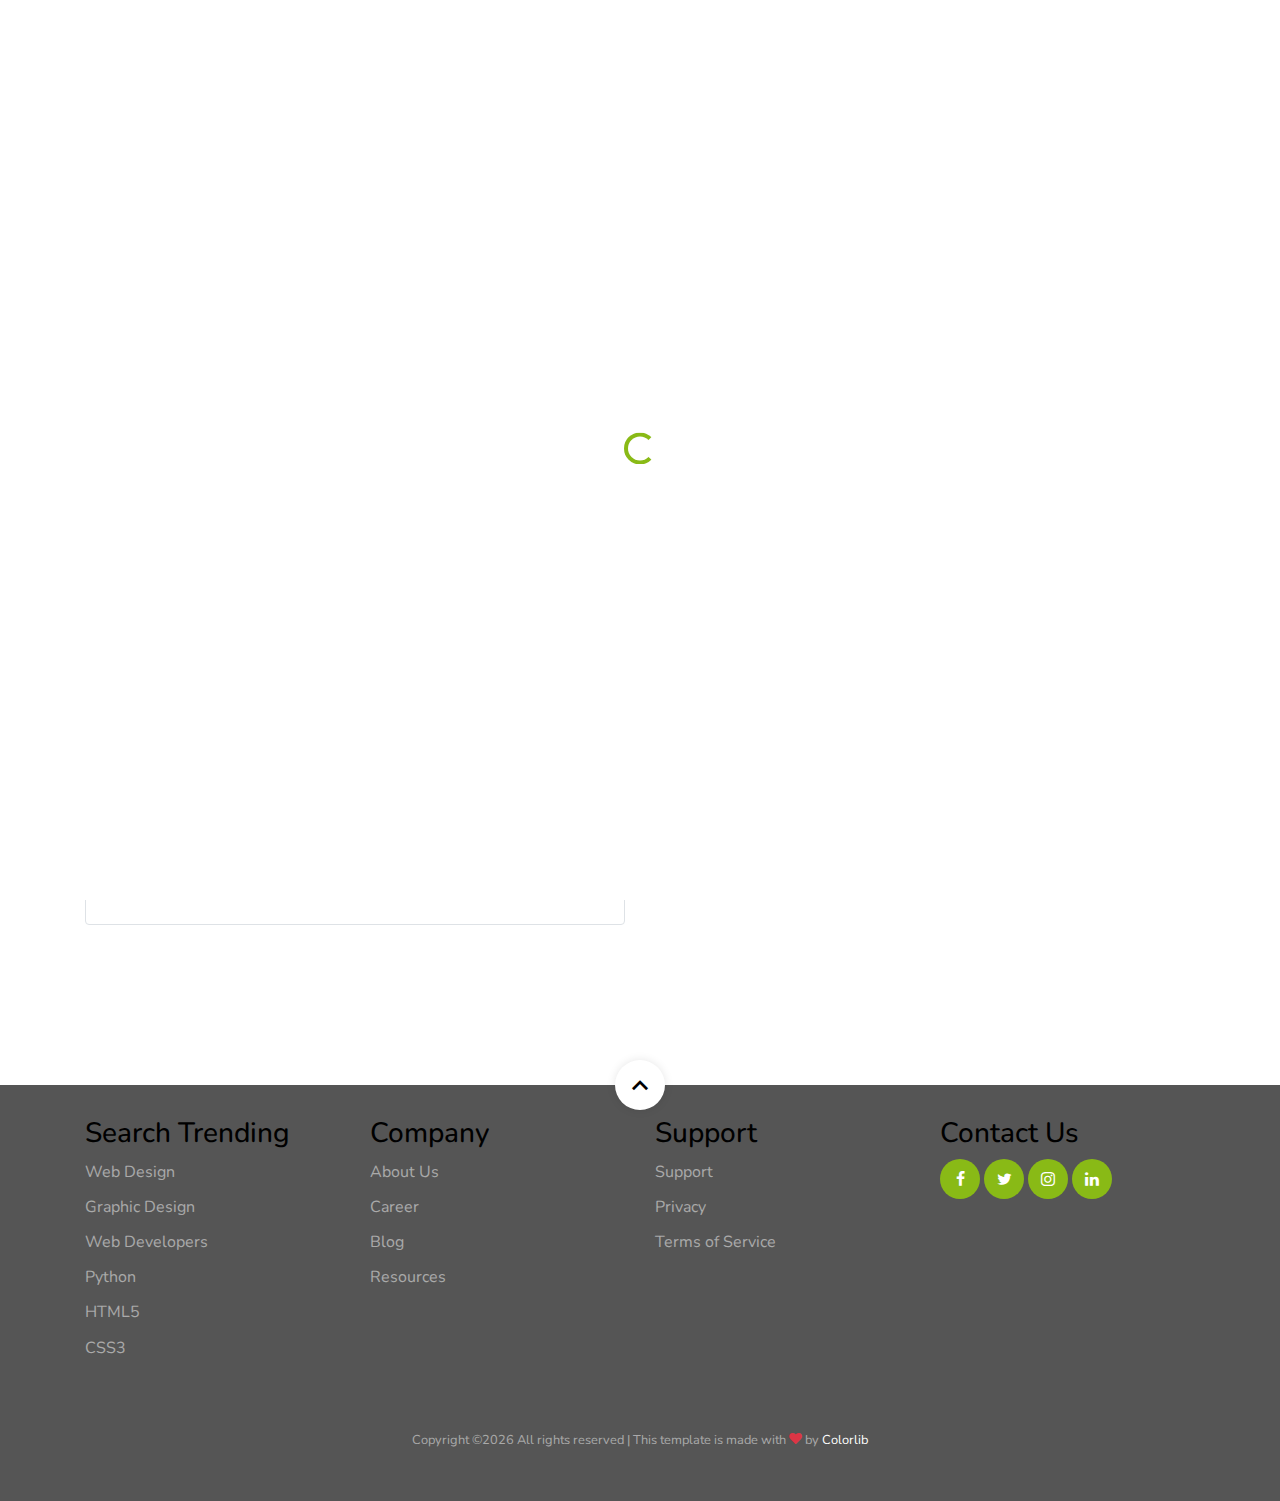
<file: login.html>
<!doctype html>
<html lang="en">
  <head>
    <title>JobBoard &mdash; Website Template by Colorlib</title>
    <meta charset="utf-8">
    <meta name="viewport" content="width=device-width, initial-scale=1, shrink-to-fit=no">
    
    
    <link rel="stylesheet" href="css/custom-bs.css">
    <link rel="stylesheet" href="css/jquery.fancybox.min.css">
    <link rel="stylesheet" href="css/bootstrap-select.min.css">
    <link rel="stylesheet" href="fonts/icomoon/style.css">
    <link rel="stylesheet" href="fonts/line-icons/style.css">
    <link rel="stylesheet" href="css/owl.carousel.min.css">
    <link rel="stylesheet" href="css/animate.min.css">
    <link rel="stylesheet" href="css/quill.snow.css">
    

    <!-- MAIN CSS -->
    <link rel="stylesheet" href="css/style.css">    
  </head>
  <body id="top">

  <div id="overlayer"></div>
  <div class="loader">
    <div class="spinner-border text-primary" role="status">
      <span class="sr-only">Loading...</span>
    </div>
  </div>
    

<div class="site-wrap">

    <div class="site-mobile-menu site-navbar-target">
      <div class="site-mobile-menu-header">
        <div class="site-mobile-menu-close mt-3">
          <span class="icon-close2 js-menu-toggle"></span>
        </div>
      </div>
      <div class="site-mobile-menu-body"></div>
    </div> <!-- .site-mobile-menu -->
    

    <!-- NAVBAR -->
    <header class="site-navbar mt-3">
      <div class="container-fluid">
        <div class="row align-items-center">
          <div class="site-logo col-6"><a href="index.html">JobBoard</a></div>

          <nav class="mx-auto site-navigation">
            <ul class="site-menu js-clone-nav d-none d-xl-block ml-0 pl-0">
              <li><a href="index.html" class="nav-link">Home</a></li>
              <li><a href="about.html">About</a></li>
              <li class="has-children">
                <a href="job-listings.html">Job Listings</a>
                <ul class="dropdown">
                  <li><a href="job-single.html">Job Single</a></li>
                  <li><a href="post-job.html">Post a Job</a></li>
                </ul>
              </li>
              <li class="has-children">
                <a href="services.html">Pages</a>
                <ul class="dropdown">
                  <li><a href="services.html">Services</a></li>
                  <li><a href="service-single.html">Service Single</a></li>
                  <li><a href="blog-single.html">Blog Single</a></li>
                  <li><a href="portfolio.html">Portfolio</a></li>
                  <li><a href="portfolio-single.html">Portfolio Single</a></li>
                  <li><a href="testimonials.html">Testimonials</a></li>
                  <li><a href="faq.html">Frequently Ask Questions</a></li>
                  <li><a href="gallery.html">Gallery</a></li>
                </ul>
              </li>
              <li><a href="blog.html">Blog</a></li>
              <li><a href="contact.html">Contact</a></li>
              <li class="d-lg-none"><a href="post-job.html"><span class="mr-2">+</span> Post a Job</a></li>
              <li class="d-lg-none"><a href="login.html">Log In</a></li>
            </ul>
          </nav>
          
          <div class="right-cta-menu text-right d-flex aligin-items-center col-6">
            <div class="ml-auto">
              <a href="post-job.html" class="btn btn-outline-white border-width-2 d-none d-lg-inline-block"><span class="mr-2 icon-add"></span>Post a Job</a>
              <a href="login.html" class="btn btn-primary border-width-2 d-none d-lg-inline-block"><span class="mr-2 icon-lock_outline"></span>Log In</a>
            </div>
            <a href="#" class="site-menu-toggle js-menu-toggle d-inline-block d-xl-none mt-lg-2 ml-3"><span class="icon-menu h3 m-0 p-0 mt-2"></span></a>
          </div>

        </div>
      </div>
    </header>

    <!-- HOME -->
    <section class="section-hero overlay inner-page bg-image" style="background-image: url('images/hero_1.jpg');" id="home-section">
      <div class="container">
        <div class="row">
          <div class="col-md-7">
            <h1 class="text-white font-weight-bold">Sign Up/Login</h1>
            <div class="custom-breadcrumbs">
              <a href="#">Home</a> <span class="mx-2 slash">/</span>
              <span class="text-white"><strong>Log In</strong></span>
            </div>
          </div>
        </div>
      </div>
    </section>

    <section class="site-section">
      <div class="container">
        <div class="row">
          <div class="col-lg-6 mb-5">
            <h2 class="mb-4">Sign Up To JobBoard</h2>
            <form action="#" class="p-4 border rounded">

              <div class="row form-group">
                <div class="col-md-12 mb-3 mb-md-0">
                  <label class="text-black" for="fname">Email</label>
                  <input type="text" id="fname" class="form-control" placeholder="Email address">
                </div>
              </div>
              <div class="row form-group">
                <div class="col-md-12 mb-3 mb-md-0">
                  <label class="text-black" for="fname">Password</label>
                  <input type="password" id="fname" class="form-control" placeholder="Password">
                </div>
              </div>
              <div class="row form-group mb-4">
                <div class="col-md-12 mb-3 mb-md-0">
                  <label class="text-black" for="fname">Re-Type Password</label>
                  <input type="password" id="fname" class="form-control" placeholder="Re-type Password">
                </div>
              </div>

              <div class="row form-group">
                <div class="col-md-12">
                  <input type="submit" value="Sign Up" class="btn px-4 btn-primary text-white">
                </div>
              </div>

            </form>
          </div>
          <div class="col-lg-6">
            <h2 class="mb-4">Log In To JobBoard</h2>
            <form action="#" class="p-4 border rounded">

              <div class="row form-group">
                <div class="col-md-12 mb-3 mb-md-0">
                  <label class="text-black" for="fname">Email</label>
                  <input type="text" id="fname" class="form-control" placeholder="Email address">
                </div>
              </div>
              <div class="row form-group mb-4">
                <div class="col-md-12 mb-3 mb-md-0">
                  <label class="text-black" for="fname">Password</label>
                  <input type="password" id="fname" class="form-control" placeholder="Password">
                </div>
              </div>

              <div class="row form-group">
                <div class="col-md-12">
                  <input type="submit" value="Log In" class="btn px-4 btn-primary text-white">
                </div>
              </div>

            </form>
          </div>
        </div>
      </div>
    </section>
    
    <footer class="site-footer">

      <a href="#top" class="smoothscroll scroll-top">
        <span class="icon-keyboard_arrow_up"></span>
      </a>

      <div class="container">
        <div class="row mb-5">
          <div class="col-6 col-md-3 mb-4 mb-md-0">
            <h3>Search Trending</h3>
            <ul class="list-unstyled">
              <li><a href="#">Web Design</a></li>
              <li><a href="#">Graphic Design</a></li>
              <li><a href="#">Web Developers</a></li>
              <li><a href="#">Python</a></li>
              <li><a href="#">HTML5</a></li>
              <li><a href="#">CSS3</a></li>
            </ul>
          </div>
          <div class="col-6 col-md-3 mb-4 mb-md-0">
            <h3>Company</h3>
            <ul class="list-unstyled">
              <li><a href="#">About Us</a></li>
              <li><a href="#">Career</a></li>
              <li><a href="#">Blog</a></li>
              <li><a href="#">Resources</a></li>
            </ul>
          </div>
          <div class="col-6 col-md-3 mb-4 mb-md-0">
            <h3>Support</h3>
            <ul class="list-unstyled">
              <li><a href="#">Support</a></li>
              <li><a href="#">Privacy</a></li>
              <li><a href="#">Terms of Service</a></li>
            </ul>
          </div>
          <div class="col-6 col-md-3 mb-4 mb-md-0">
            <h3>Contact Us</h3>
            <div class="footer-social">
              <a href="#"><span class="icon-facebook"></span></a>
              <a href="#"><span class="icon-twitter"></span></a>
              <a href="#"><span class="icon-instagram"></span></a>
              <a href="#"><span class="icon-linkedin"></span></a>
            </div>
          </div>
        </div>

        <div class="row text-center">
          <div class="col-12">
            <p class="copyright"><small>
              <!-- Link back to Colorlib can't be removed. Template is licensed under CC BY 3.0. -->
            Copyright &copy;<script>document.write(new Date().getFullYear());</script> All rights reserved | This template is made with <i class="icon-heart text-danger" aria-hidden="true"></i> by <a href="https://colorlib.com" target="_blank" >Colorlib</a>
            <!-- Link back to Colorlib can't be removed. Template is licensed under CC BY 3.0. --></small></p>
          </div>
        </div>
      </div>
    </footer>
  
  </div>

    <!-- SCRIPTS -->
    <script src="js/jquery.min.js"></script>
    <script src="js/bootstrap.bundle.min.js"></script>
    <script src="js/isotope.pkgd.min.js"></script>
    <script src="js/stickyfill.min.js"></script>
    <script src="js/jquery.fancybox.min.js"></script>
    <script src="js/jquery.easing.1.3.js"></script>
    
    <script src="js/jquery.waypoints.min.js"></script>
    <script src="js/jquery.animateNumber.min.js"></script>
    <script src="js/owl.carousel.min.js"></script>
    <script src="js/quill.min.js"></script>
    
    
    <script src="js/bootstrap-select.min.js"></script>
    
    <script src="js/custom.js"></script>
   
   
     
  </body>
</html>
</file>
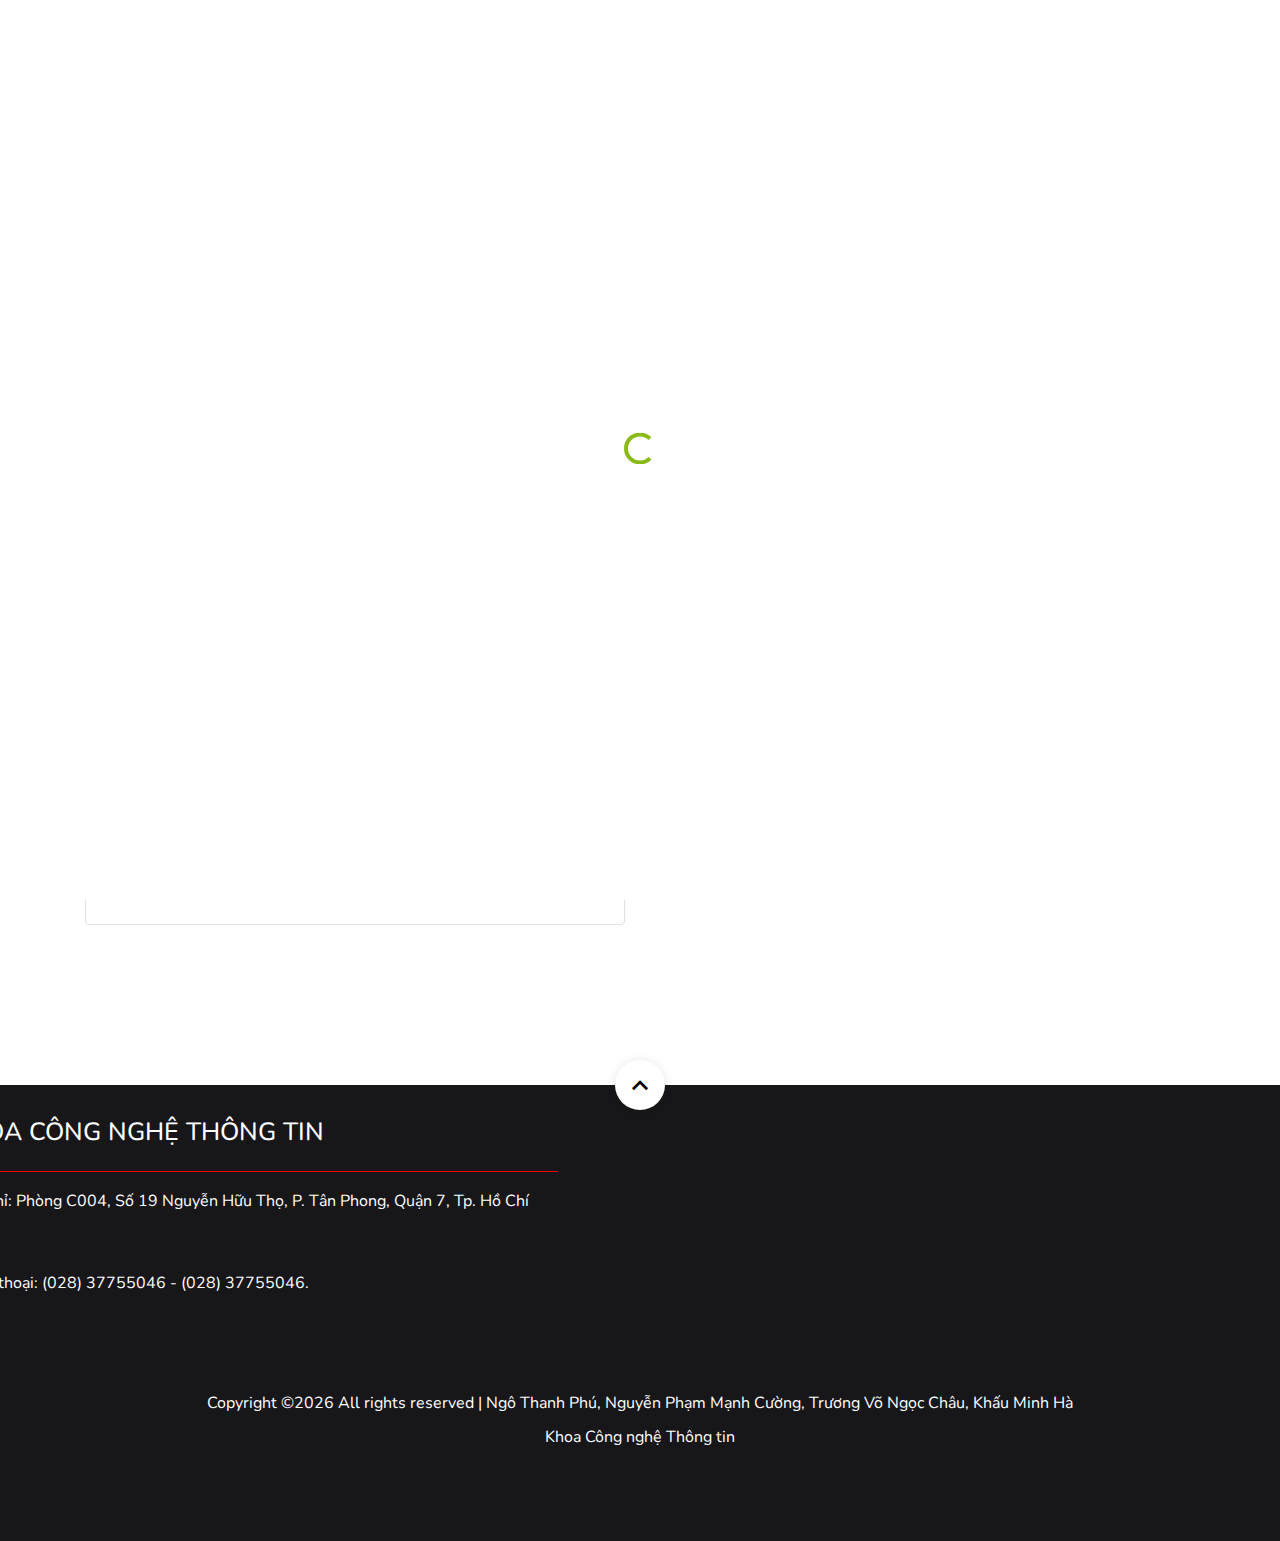
<file: loginstu.html>
<!doctype html>
<html lang="en">
  <head>
    <title>LOGIN | CAREER FOR IT</title>
    <meta charset="utf-8">
    <meta name="viewport" content="width=device-width, initial-scale=1, shrink-to-fit=no">
    <link rel="shortcut icon" href="./images/CIT.png" type="image/x-icon">
    
    <link rel="stylesheet" href="css/custom-bs.css">
    <link rel="stylesheet" href="css/jquery.fancybox.min.css">
    <link rel="stylesheet" href="css/bootstrap-select.min.css">
    <link rel="stylesheet" href="fonts/icomoon/style.css">
    <link rel="stylesheet" href="fonts/line-icons/style.css">
    <link rel="stylesheet" href="css/owl.carousel.min.css">
    <link rel="stylesheet" href="css/animate.min.css">
    <link rel="stylesheet" href="css/quill.snow.css">
    

    <!-- MAIN CSS -->
    <link rel="stylesheet" href="css/style.css">    
  </head>
  <body id="top">

  <div id="overlayer"></div>
  <div class="loader">
    <div class="spinner-border text-primary" role="status">
      <span class="sr-only">Loading...</span>
    </div>
  </div>
    

<div class="site-wrap">

    <div class="site-mobile-menu site-navbar-target">
      <div class="site-mobile-menu-header">
        <div class="site-mobile-menu-close mt-3">
          <span class="icon-close2 js-menu-toggle"></span>
        </div>
      </div>
      <div class="site-mobile-menu-body"></div>
    </div> <!-- .site-mobile-menu -->
    

    <!-- NAVBAR -->
    <header class="site-navbar mt-3">
      <div class="container-fluid">
        <div class="row align-items-center">
          <div class="site-logo col-6"><a href="#"><img src="./images/CIT.png" class="CIT" style="float: left; padding-left: 20px;padding-top: 10px; height: auto;width: 100px"><img src="./images/logoit.png" style="float: left; padding-left: 20px;padding-top: 10px;">
          </a></div>

          <nav class="mx-auto site-navigation">
            <ul class="site-menu js-clone-nav d-none d-xl-block ml-0 pl-0">
              <li><a href="https://it.tdtu.edu.vn/gioi-thieu" class="active" target="_blank" style="font-size: 20px">About</a></li>
              <li><a href="https://it.tdtu.edu.vn/tin-tuc" class="active" target="_blank" style="font-size: 20px">News</a></li>
              <li><a href="contact.html" class="active" style="font-size: 20px">Contact</a></li>
              <li class="d-lg-none"><a href="login.html">Log In</a></li>
            </ul>
          </nav>
          
          <div class="right-cta-menu text-right d-flex aligin-items-center col-6">
            <div class="ml-auto">
              <a href="login.html" class="btn btn-primary border-width-2 d-none d-lg-inline-block"><span class="mr-2 icon-lock_outline"></span>Log In</a>
            </div>
            <a href="#" class="site-menu-toggle js-menu-toggle d-inline-block d-xl-none mt-lg-2 ml-3"><span class="icon-menu h3 m-0 p-0 mt-2"></span></a>
          </div>

        </div>
      </div>
    </header>

    <!-- HOME -->
    <section class="section-hero overlay inner-page bg-image" style="background-image: url('images/banner.jpg');" id="home-section">
      <div class="container">
        <div class="row">
          <div class="col-md-7">
            <h1 class="text-white font-weight-bold">Sign Up/Login</h1>
            <div class="custom-breadcrumbs">
              <a href="#">Home</a> <span class="mx-2 slash">/</span>
              <span class="text-white"><strong>Log In</strong></span>
            </div>
          </div>
        </div>
      </div>
    </section>

    <section class="site-section">
      <div class="container">
        <div class="row">
          <div class="col-lg-6 mb-5">
            <h2 class="mb-4">Sign Up To JobBoard</h2>
            <form action="#" class="p-4 border rounded">

              <div class="row form-group">
                <div class="col-md-12 mb-3 mb-md-0">
                  <label class="text-black" for="fname">Email</label>
                  <input type="text" id="fname" class="form-control" placeholder="Email address">
                </div>
              </div>
              <div class="row form-group">
                <div class="col-md-12 mb-3 mb-md-0">
                  <label class="text-black" for="fname">Password</label>
                  <input type="password" id="fname" class="form-control" placeholder="Password">
                </div>
              </div>
              <div class="row form-group mb-4">
                <div class="col-md-12 mb-3 mb-md-0">
                  <label class="text-black" for="fname">Re-Type Password</label>
                  <input type="password" id="fname" class="form-control" placeholder="Re-type Password">
                </div>
              </div>

              <div class="row form-group">
                <div class="col-md-12">
                  <input type="submit" value="Sign Up" class="btn px-4 btn-primary text-white">
                </div>
              </div>

            </form>
          </div>
          <div class="col-lg-6">
            <h2 class="mb-4">Log In To JobBoard</h2>
            <form action="#" class="p-4 border rounded">

              <div class="row form-group">
                <div class="col-md-12 mb-3 mb-md-0">
                  <label class="text-black" for="fname">Email</label>
                  <input type="text" id="fname" class="form-control" placeholder="Email address">
                </div>
              </div>
              <div class="row form-group mb-4">
                <div class="col-md-12 mb-3 mb-md-0">
                  <label class="text-black" for="fname">Password</label>
                  <input type="password" id="fname" class="form-control" placeholder="Password">
                </div>
              </div>

              <div class="row form-group">
                <div class="col-md-12">
                  <input type="submit" value="Log In" class="btn px-4 btn-primary text-white">
                </div>
              </div>

            </form>
          </div>
        </div>
      </div>
    </section>

  <footer class="site-footer" style="background-color: #171619">

    <a href="#top" class="smoothscroll scroll-top">
      <span class="icon-keyboard_arrow_up"></span>
    </a>

    <div class="container">
      <div class="row mb-5" style="margin-left: -150px">
        <div class="col-6 col-md-6 mb-0 mb-md-0">
          <h1 style="font-size: 25px">KHOA CÔNG NGHỆ THÔNG TIN</h1>
          <hr>
          <i class="fas fa-home" style="color: white"></i><span style="padding-left: 10px; color: white">Địa chỉ: Phòng C004, Số 19 Nguyễn Hữu Thọ, P. Tân Phong, Quận 7, Tp. Hồ Chí Minh.</span><br><br>
          <i class="fas fa-phone-alt" style="color: white"></i><span style="padding-left: 10px; color: white">Điện thoại: (028) 37755046 - (028) 37755046.</span>

        </div>


      </div>
    </div>

    <div class="row text-center">
      <div class="col-12">
        <p class="copyright"  style="font-size: 20px; color: white; padding: 40px"><small>
          <!-- Link back to Colorlib can't be removed. Template is licensed under CC BY 3.0. -->
          Copyright &copy;<script>document.write(new Date().getFullYear());</script> All rights reserved | Ngô Thanh Phú, Nguyễn Phạm Mạnh Cường, Trương Võ Ngọc Châu, Khấu Minh Hà<br>Khoa Công nghệ Thông tin</a>
          <!-- Link back to Colorlib can't be removed. Template is licensed under CC BY 3.0. --></small></p>
      </div>
    </div>

  </footer>
  
  </div>

    <!-- SCRIPTS -->
    <script src="js/jquery.min.js"></script>
    <script src="js/bootstrap.bundle.min.js"></script>
    <script src="js/isotope.pkgd.min.js"></script>
    <script src="js/stickyfill.min.js"></script>
    <script src="js/jquery.fancybox.min.js"></script>
    <script src="js/jquery.easing.1.3.js"></script>
    
    <script src="js/jquery.waypoints.min.js"></script>
    <script src="js/jquery.animateNumber.min.js"></script>
    <script src="js/owl.carousel.min.js"></script>
    <script src="js/quill.min.js"></script>
    
    
    <script src="js/bootstrap-select.min.js"></script>
    
    <script src="js/custom.js"></script>
   
   
     
  </body>
</html>
</file>
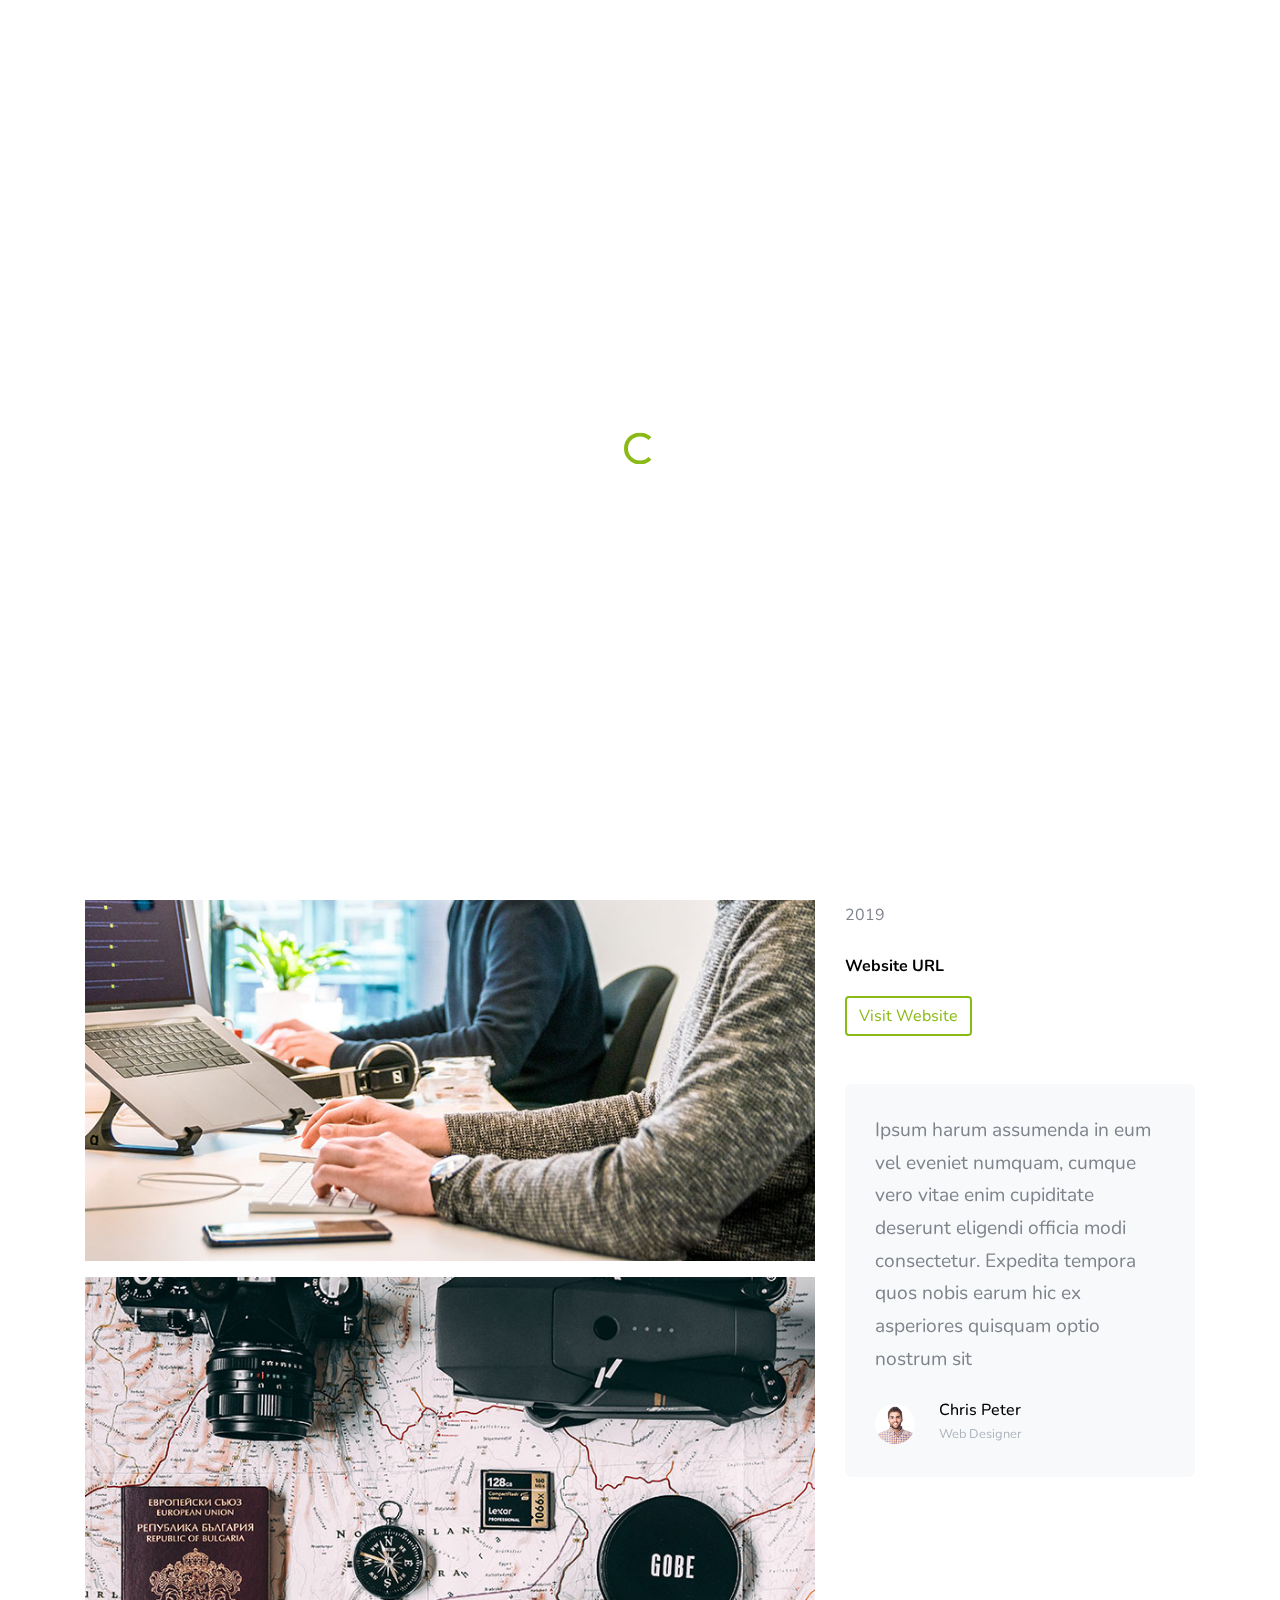
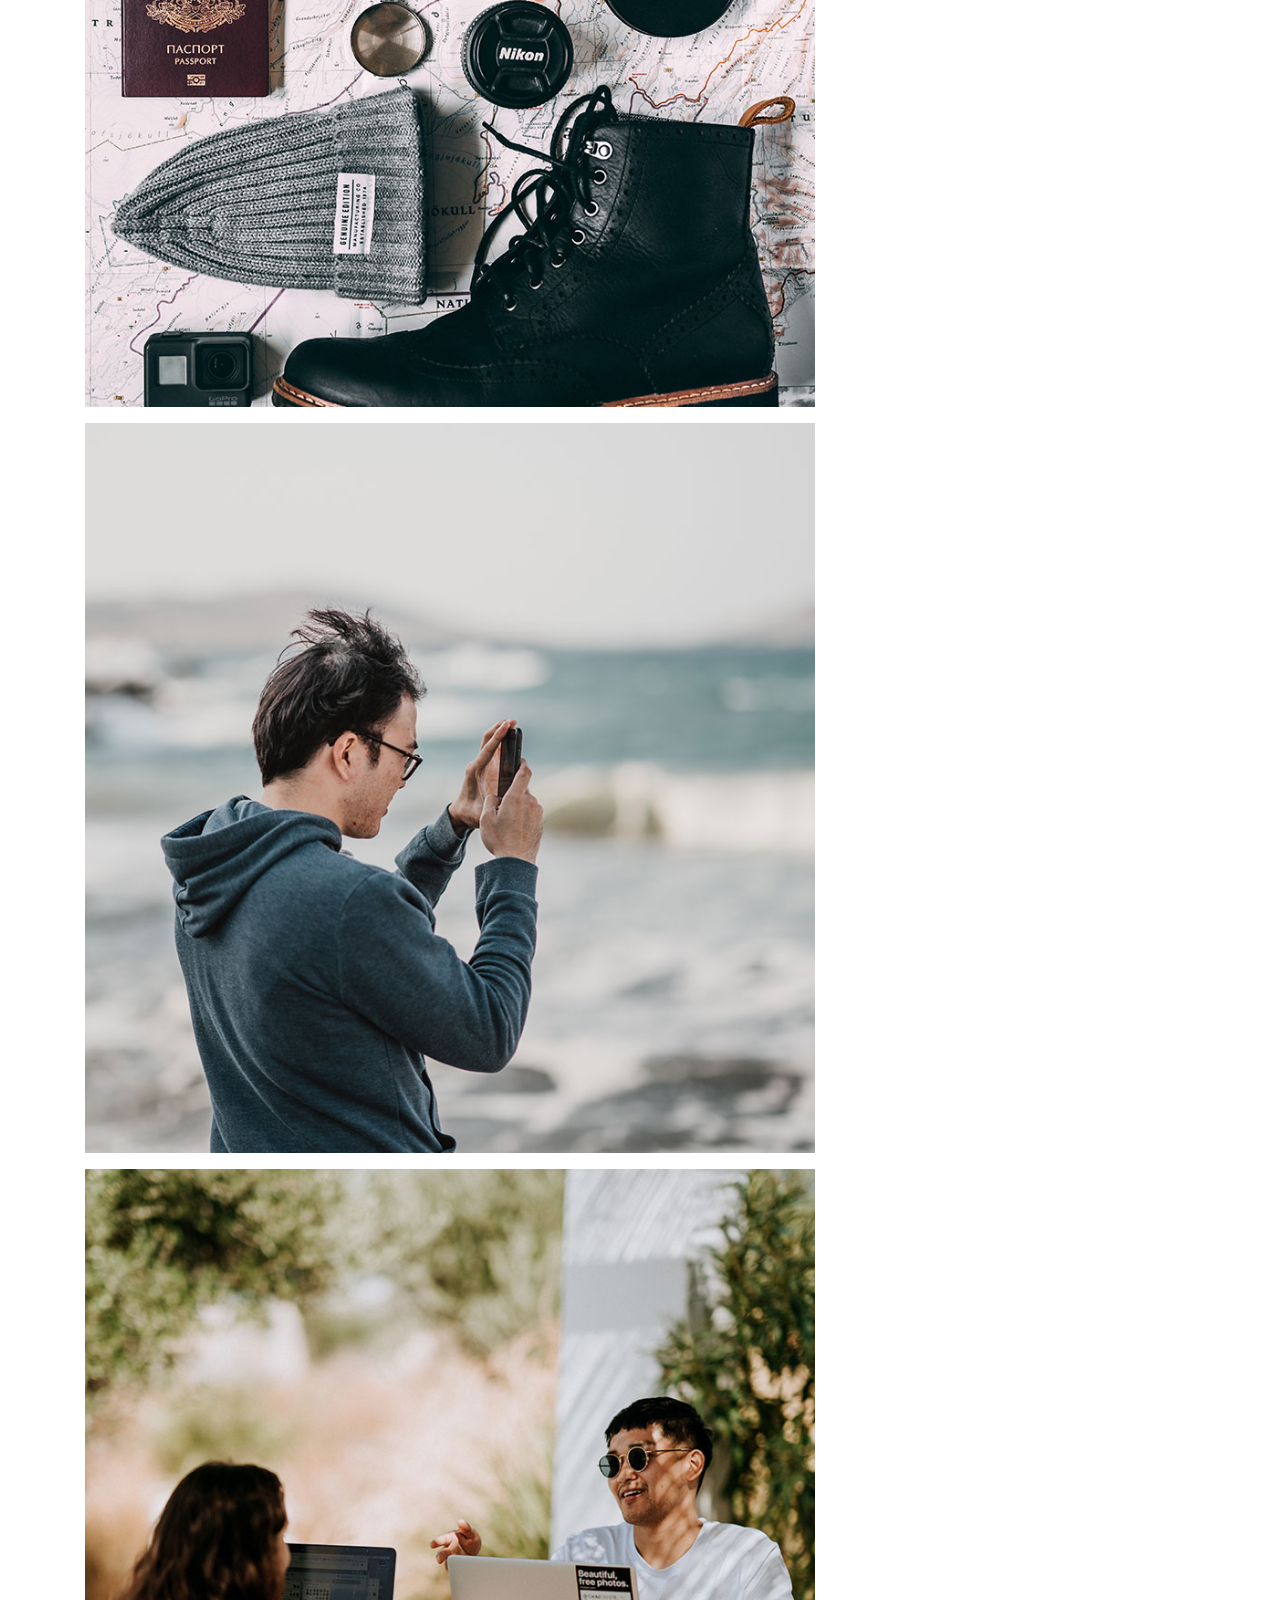
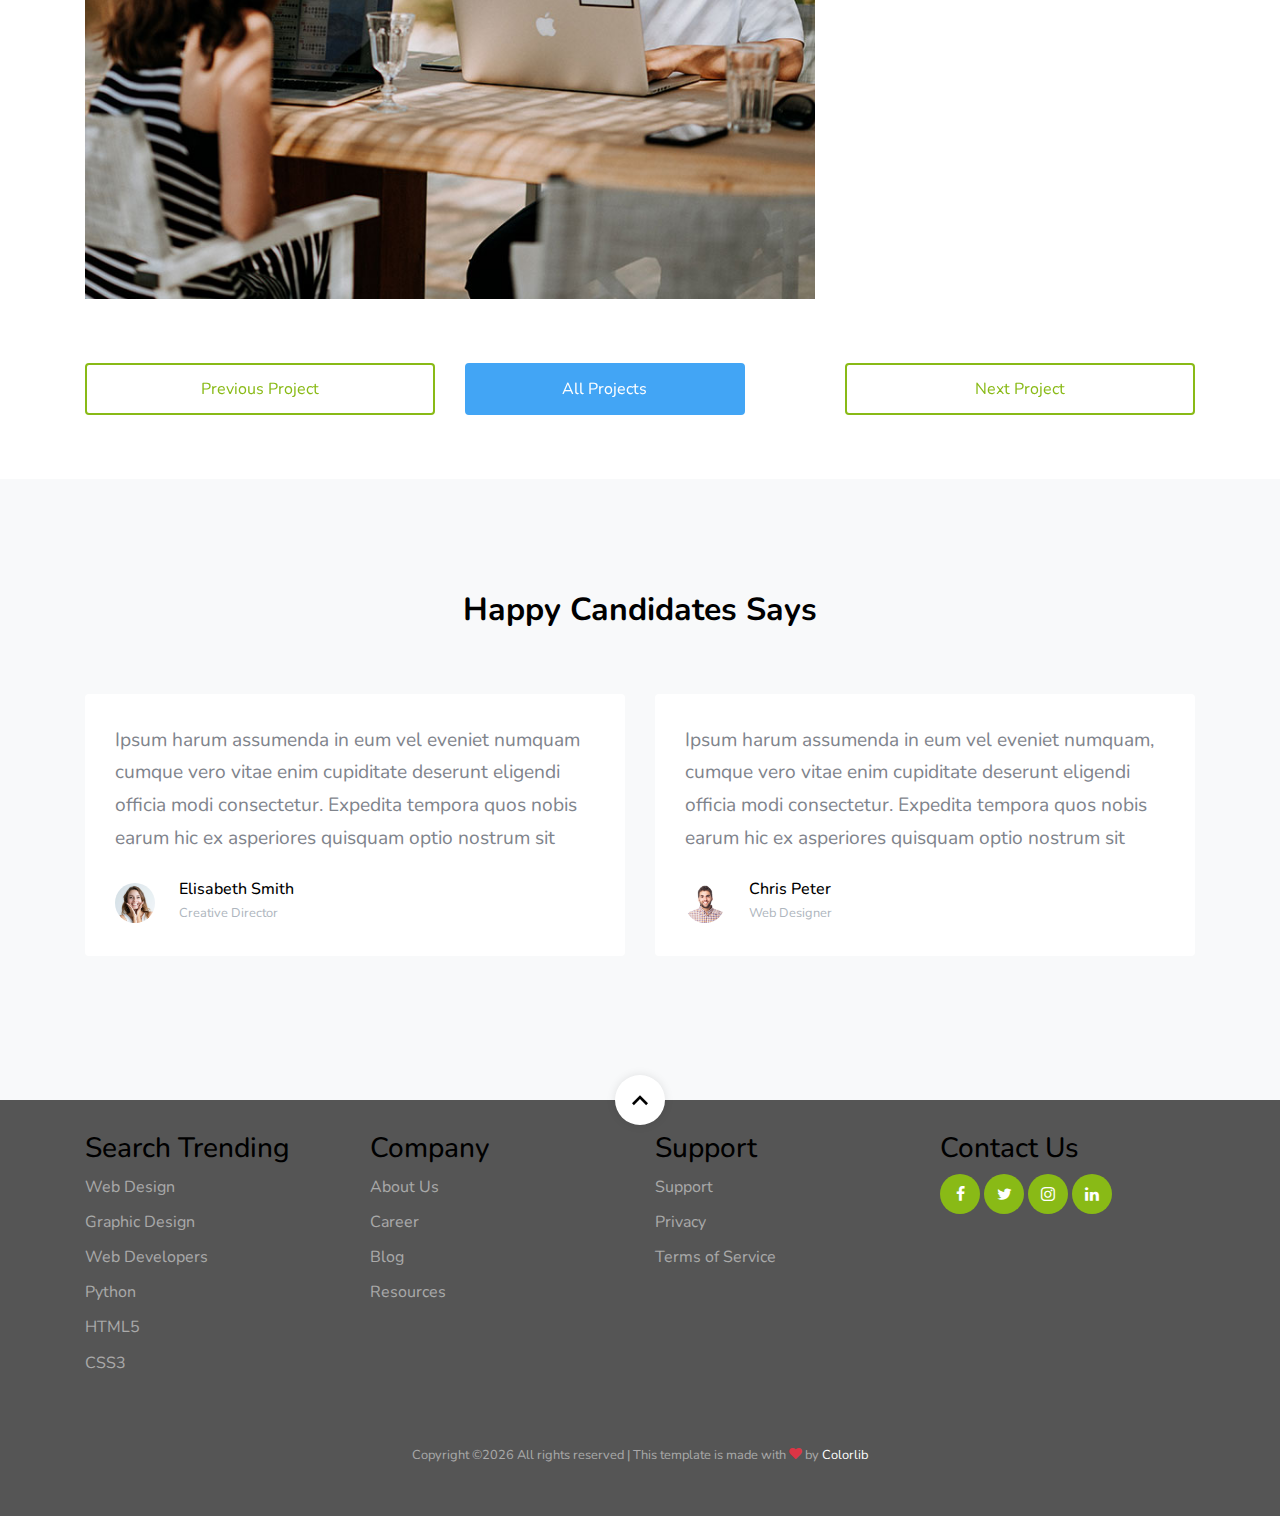
<file: portfolio-single.html>
<!doctype html>
<html lang="en">
  <head>
    <title>JobBoard &mdash; Website Template by Colorlib</title>
    <meta charset="utf-8">
    <meta name="viewport" content="width=device-width, initial-scale=1, shrink-to-fit=no">
    
    
    <link rel="stylesheet" href="css/custom-bs.css">
    <link rel="stylesheet" href="css/jquery.fancybox.min.css">
    <link rel="stylesheet" href="css/bootstrap-select.min.css">
    <link rel="stylesheet" href="fonts/icomoon/style.css">
    <link rel="stylesheet" href="fonts/line-icons/style.css">
    <link rel="stylesheet" href="css/owl.carousel.min.css">
    <link rel="stylesheet" href="css/animate.min.css">
    <link rel="stylesheet" href="css/quill.snow.css">
    

    <!-- MAIN CSS -->
    <link rel="stylesheet" href="css/style.css">    
  </head>
  <body id="top">

  <div id="overlayer"></div>
  <div class="loader">
    <div class="spinner-border text-primary" role="status">
      <span class="sr-only">Loading...</span>
    </div>
  </div>
    

<div class="site-wrap">

    <div class="site-mobile-menu site-navbar-target">
      <div class="site-mobile-menu-header">
        <div class="site-mobile-menu-close mt-3">
          <span class="icon-close2 js-menu-toggle"></span>
        </div>
      </div>
      <div class="site-mobile-menu-body"></div>
    </div> <!-- .site-mobile-menu -->
    

    <!-- NAVBAR -->
    <header class="site-navbar mt-3">
      <div class="container-fluid">
        <div class="row align-items-center">
          <div class="site-logo col-6"><a href="index.html">JobBoard</a></div>

          <nav class="mx-auto site-navigation">
            <ul class="site-menu js-clone-nav d-none d-xl-block ml-0 pl-0">
              <li><a href="index.html" class="nav-link">Home</a></li>
              <li><a href="about.html">About</a></li>
              <li class="has-children">
                <a href="job-listings.html">Job Listings</a>
                <ul class="dropdown">
                  <li><a href="job-single.html">Job Single</a></li>
                  <li><a href="post-job.html">Post a Job</a></li>
                </ul>
              </li>
              <li class="has-children">
                <a href="services.html" class="active">Pages</a>
                <ul class="dropdown">
                  <li><a href="services.html">Services</a></li>
                  <li><a href="service-single.html">Service Single</a></li>
                  <li><a href="blog-single.html">Blog Single</a></li>
                  <li><a href="portfolio.html">Portfolio</a></li>
                  <li><a href="portfolio-single.html" class="active">Portfolio Single</a></li>
                  <li><a href="testimonials.html">Testimonials</a></li>
                  <li><a href="faq.html">Frequently Ask Questions</a></li>
                  <li><a href="gallery.html">Gallery</a></li>
                </ul>
              </li>
              <li><a href="blog.html">Blog</a></li>
              <li><a href="contact.html">Contact</a></li>
              <li class="d-lg-none"><a href="post-job.html"><span class="mr-2">+</span> Post a Job</a></li>
              <li class="d-lg-none"><a href="login.html">Log In</a></li>
            </ul>
          </nav>
          
          <div class="right-cta-menu text-right d-flex aligin-items-center col-6">
            <div class="ml-auto">
              <a href="post-job.html" class="btn btn-outline-white border-width-2 d-none d-lg-inline-block"><span class="mr-2 icon-add"></span>Post a Job</a>
              <a href="login.html" class="btn btn-primary border-width-2 d-none d-lg-inline-block"><span class="mr-2 icon-lock_outline"></span>Log In</a>
            </div>
            <a href="#" class="site-menu-toggle js-menu-toggle d-inline-block d-xl-none mt-lg-2 ml-3"><span class="icon-menu h3 m-0 p-0 mt-2"></span></a>
          </div>

        </div>
      </div>
    </header>

    <!-- HOME -->
    <section class="section-hero overlay inner-page bg-image" style="background-image: url('images/hero_1.jpg');" id="home-section">
      <div class="container">
        <div class="row">
          <div class="col-md-7">
            <h1 class="text-white font-weight-bold">Portfolio Single (Extra Pages)</h1>
            <div class="custom-breadcrumbs">
              <a href="index.html">Home</a> <span class="mx-2 slash">/</span>
              <a href="portfolio.html">Portfolio</a> <span class="mx-2 slash">/</span>
              <span class="text-white"><strong>Portfolio Single</strong></span>
            </div>
          </div>
        </div>
      </div>
    </section>

    <section class="site-section pb-0 portfolio-single" id="next-section">

      <div class="container">
        
        <div class="row mb-5 mt-5">

          <div class="col-lg-8">
            <figure>
              <a href="images/sq_img_6.jpg" data-fancybox="gallery"><img src="images/sq_img_6.jpg" alt="Image" class="img-fluid"></a>
            </figure>
            <figure>
              <a href="images/sq_img_2.jpg" data-fancybox="gallery"><img src="images/sq_img_2.jpg" alt="Image" class="img-fluid"></a>
            </figure>
            <figure>
              <a href="images/sq_img_7.jpg" data-fancybox="gallery"><img src="images/sq_img_7.jpg" alt="Image" class="img-fluid"></a>
            </figure>
            <figure class="mb-0">
              <a href="images/sq_img_8.jpg" data-fancybox="gallery"><img src="images/sq_img_8.jpg" alt="Image" class="img-fluid"></a>
            </figure>
          </div>

          <div class="col-lg-4 ml-auto h-100 jm-sticky-top">
           

            <div class="mb-4">
              <h3 class="mb-4 h4 border-bottom">Project Description</h3>
              
              <p class="mb-0">Nostrum iure atque enim quisquam minima distinctio omnis consequatur aliquam suscipit quidem esse aspernatur Libero excepturi animi repellendus porro impedit</p>
            </div>

            <div class="row mb-4">

              <div class="col-sm-12 col-md-12 mb-4 col-lg-12">
                <strong class="d-block text-black">Client</strong>
                Google, Inc.
              </div>
              <div class="col-sm-12 col-md-12 mb-4 col-lg-12">
                <strong class="d-block text-black">Role</strong>
                Design, Front-End and Back-End (WordPress)
              </div>
              <div class="col-sm-12 col-md-12 mb-4 col-lg-12">
                <strong class="d-block text-black">Year Started</strong>
                2019
              </div>
              <div class="col-sm-12 col-md-12 mb-4 col-lg-12">
                <strong class="d-block text-black mb-3">Website URL</strong>
                <a href="#" class="btn btn-outline-primary border-width-2">Visit Website</a>
              </div>
            </div>

            <div class="block__87154 mb-0">
                
                <blockquote>
                  <p>Ipsum harum assumenda in eum vel eveniet numquam, cumque vero vitae enim cupiditate deserunt eligendi officia modi consectetur. Expedita tempora quos nobis earum hic ex asperiores quisquam optio nostrum sit</p>
                </blockquote>
                <div class="block__91147 d-flex align-items-center">
                  <figure class="mr-4"><img src="images/person_2.jpg" alt="Image" class="img-fluid"></figure>
                  <div>
                    <h3>Chris Peter</h3>
                    <span class="position">Web Designer</span>
                  </div>
                </div>
              </div>

          </div>
        </div>

        

        
      </div>
    </section>
    <section class=" py-3 site-section mb-5">
      <div class="container">
        <div class="row">
          <div class="col-md-4 text-center">
            <a href="#" class="btn btn-md btn-outline-primary border-width-2 d-block">Previous Project</a>
          </div>
          <div class="col-md-4 text-center">
            <a href="#" class="btn btn-md btn-primary border-width-2 d-block">All Projects</a>
          </div>
          <div class="col-md-4 text-center">
            <a href="#" class="btn btn-md btn-outline-primary border-width-2 d-block">Next Project</a>
          </div>
        </div>
      </div>
    </section>


    <section class="site-section bg-light">
      <div class="container">
        <div class="row mb-5">
          <div class="col-12 text-center" data-aos="fade">
            <h2 class="section-title mb-3">Happy Candidates Says</h2>
          </div>
        </div>
        <div class="row">
          <div class="col-lg-6">
            <div class="block__87154 bg-white rounded">
              <blockquote>
                <p>Ipsum harum assumenda in eum vel eveniet numquam cumque vero vitae enim cupiditate deserunt eligendi officia modi consectetur. Expedita tempora quos nobis earum hic ex asperiores quisquam optio nostrum sit</p>
              </blockquote>
              <div class="block__91147 d-flex align-items-center">
                <figure class="mr-4"><img src="images/person_1.jpg" alt="Image" class="img-fluid"></figure>
                <div>
                  <h3>Elisabeth Smith</h3>
                  <span class="position">Creative Director</span>
                </div>
              </div>
            </div>
          </div>

          <div class="col-lg-6">
            <div class="block__87154 bg-white rounded">
              <blockquote>
                <p>Ipsum harum assumenda in eum vel eveniet numquam, cumque vero vitae enim cupiditate deserunt eligendi officia modi consectetur. Expedita tempora quos nobis earum hic ex asperiores quisquam optio nostrum sit</p>
              </blockquote>
              <div class="block__91147 d-flex align-items-center">
                <figure class="mr-4"><img src="images/person_2.jpg" alt="Image" class="img-fluid"></figure>
                <div>
                  <h3>Chris Peter</h3>
                  <span class="position">Web Designer</span>
                </div>
              </div>
            </div>
          </div>


        </div>
      </div>
    </section>
    
    <footer class="site-footer">

      <a href="#top" class="smoothscroll scroll-top">
        <span class="icon-keyboard_arrow_up"></span>
      </a>

      <div class="container">
        <div class="row mb-5">
          <div class="col-6 col-md-3 mb-4 mb-md-0">
            <h3>Search Trending</h3>
            <ul class="list-unstyled">
              <li><a href="#">Web Design</a></li>
              <li><a href="#">Graphic Design</a></li>
              <li><a href="#">Web Developers</a></li>
              <li><a href="#">Python</a></li>
              <li><a href="#">HTML5</a></li>
              <li><a href="#">CSS3</a></li>
            </ul>
          </div>
          <div class="col-6 col-md-3 mb-4 mb-md-0">
            <h3>Company</h3>
            <ul class="list-unstyled">
              <li><a href="#">About Us</a></li>
              <li><a href="#">Career</a></li>
              <li><a href="#">Blog</a></li>
              <li><a href="#">Resources</a></li>
            </ul>
          </div>
          <div class="col-6 col-md-3 mb-4 mb-md-0">
            <h3>Support</h3>
            <ul class="list-unstyled">
              <li><a href="#">Support</a></li>
              <li><a href="#">Privacy</a></li>
              <li><a href="#">Terms of Service</a></li>
            </ul>
          </div>
          <div class="col-6 col-md-3 mb-4 mb-md-0">
            <h3>Contact Us</h3>
            <div class="footer-social">
              <a href="#"><span class="icon-facebook"></span></a>
              <a href="#"><span class="icon-twitter"></span></a>
              <a href="#"><span class="icon-instagram"></span></a>
              <a href="#"><span class="icon-linkedin"></span></a>
            </div>
          </div>
        </div>

        <div class="row text-center">
          <div class="col-12">
            <p class="copyright"><small>
              <!-- Link back to Colorlib can't be removed. Template is licensed under CC BY 3.0. -->
            Copyright &copy;<script>document.write(new Date().getFullYear());</script> All rights reserved | This template is made with <i class="icon-heart text-danger" aria-hidden="true"></i> by <a href="https://colorlib.com" target="_blank" >Colorlib</a>
            <!-- Link back to Colorlib can't be removed. Template is licensed under CC BY 3.0. --></small></p>
          </div>
        </div>
      </div>
    </footer>
  
  </div>

    <!-- SCRIPTS -->
    <script src="js/jquery.min.js"></script>
    <script src="js/bootstrap.bundle.min.js"></script>
    <script src="js/isotope.pkgd.min.js"></script>
    <script src="js/stickyfill.min.js"></script>
    <script src="js/jquery.fancybox.min.js"></script>
    <script src="js/jquery.easing.1.3.js"></script>
    
    <script src="js/jquery.waypoints.min.js"></script>
    <script src="js/jquery.animateNumber.min.js"></script>
    <script src="js/owl.carousel.min.js"></script>
    <script src="js/quill.min.js"></script>
    
    
    <script src="js/bootstrap-select.min.js"></script>
    
    <script src="js/custom.js"></script>
   
   
     
  </body>
</html>
</file>
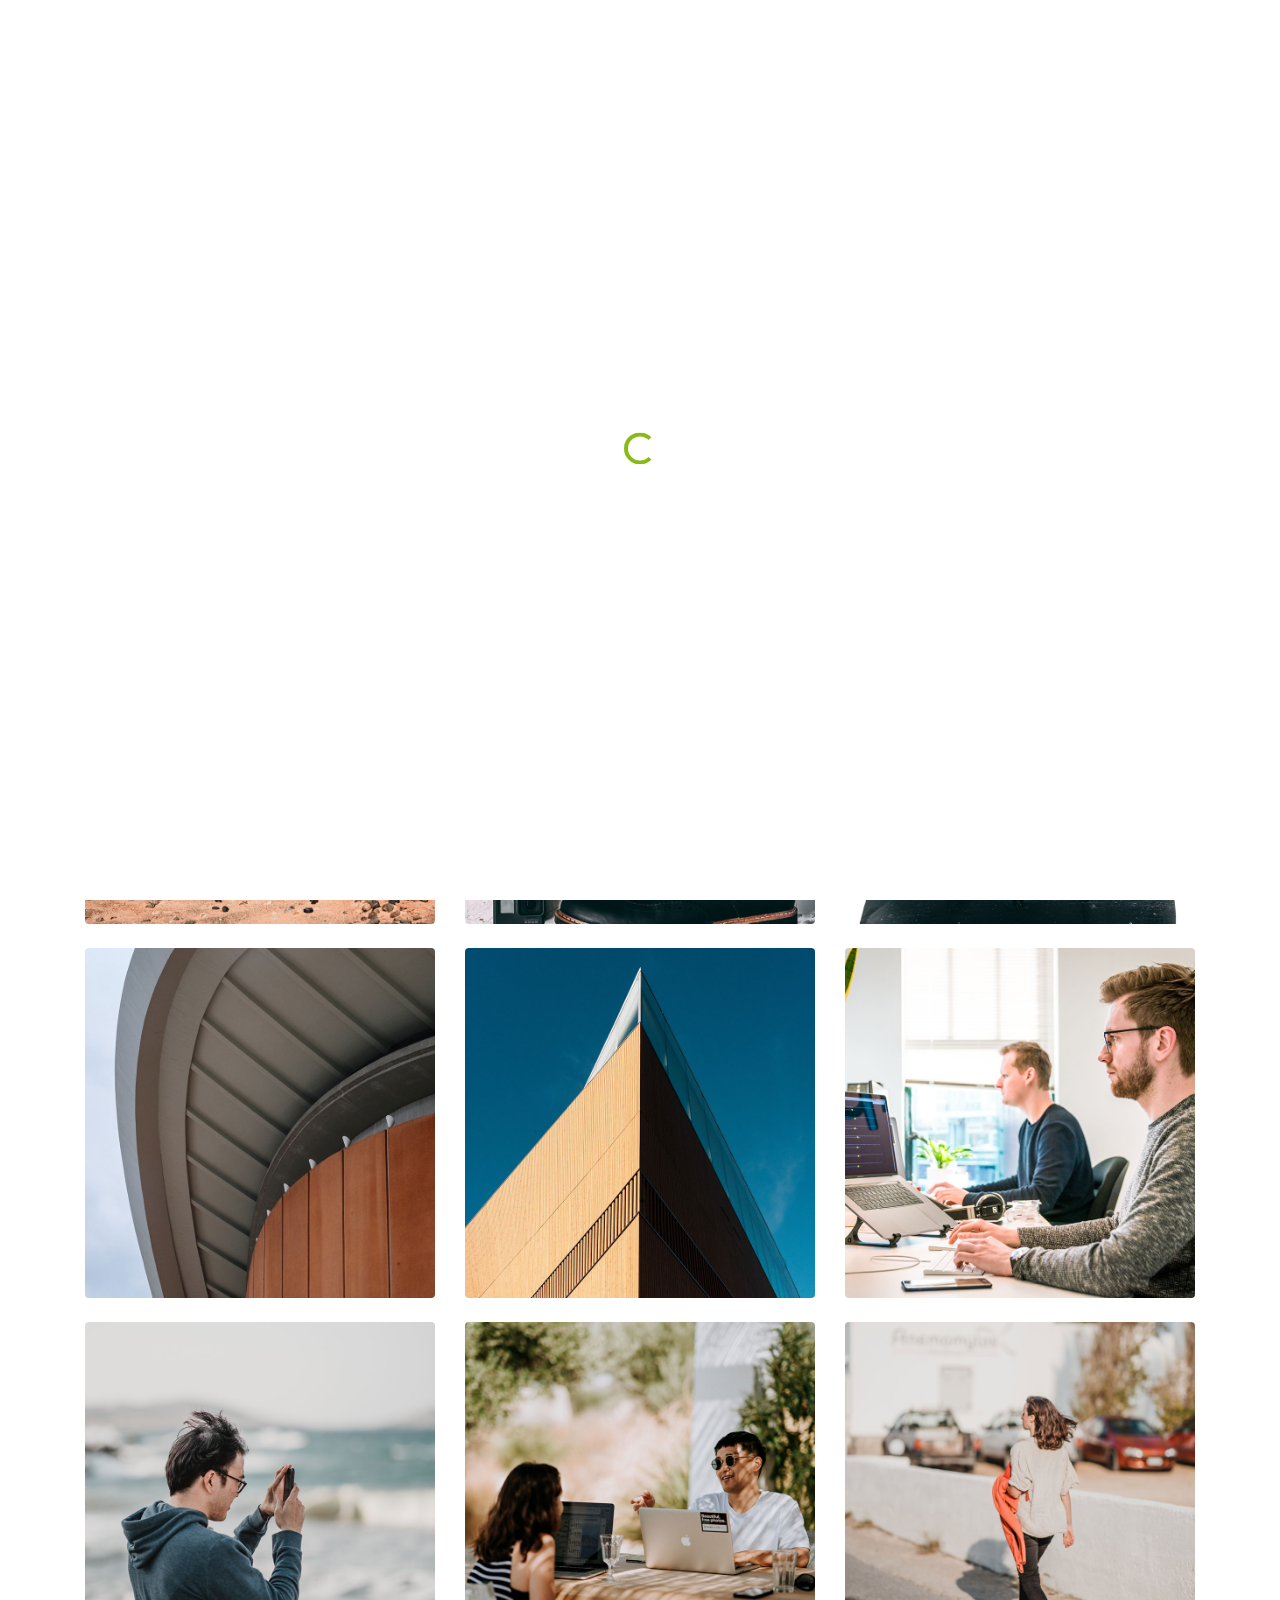
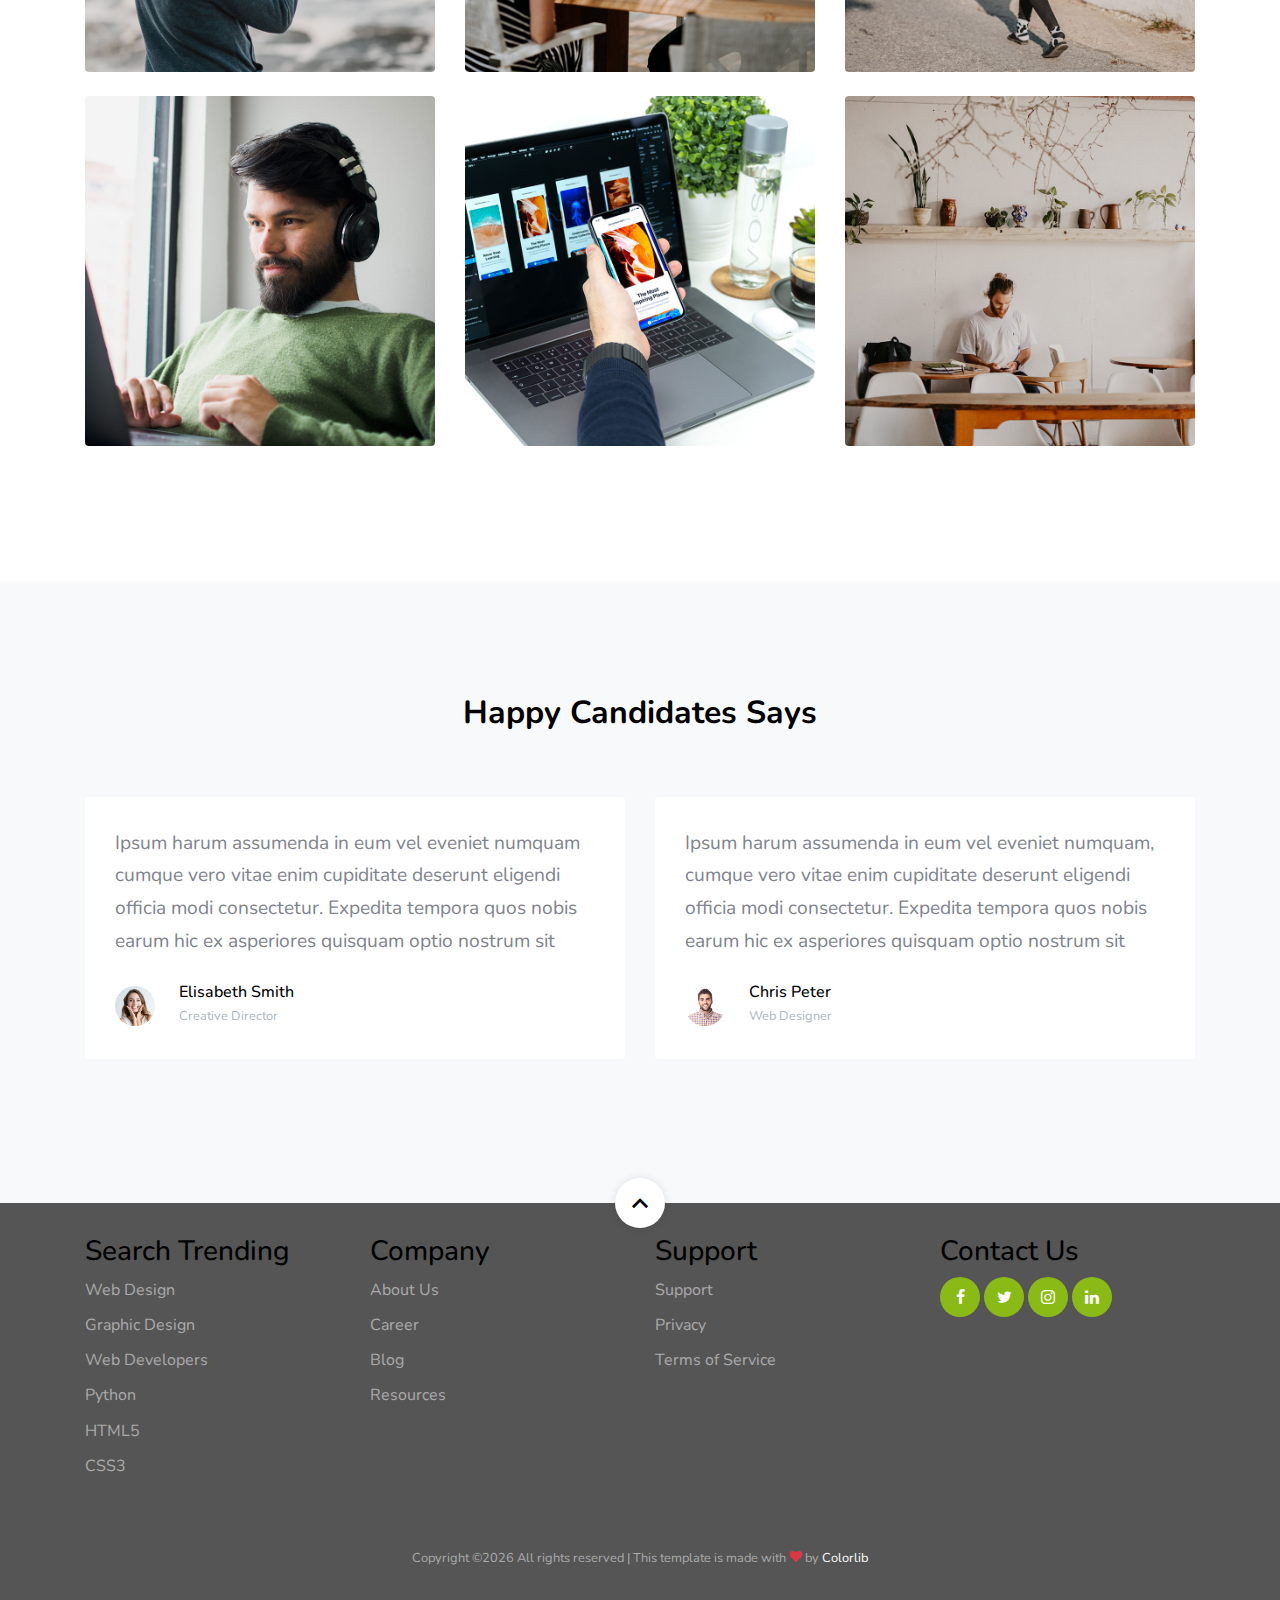
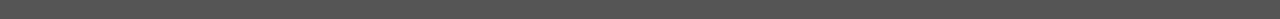
<file: portfolio.html>
<!doctype html>
<html lang="en">
  <head>
    <title>JobBoard &mdash; Website Template by Colorlib</title>
    <meta charset="utf-8">
    <meta name="viewport" content="width=device-width, initial-scale=1, shrink-to-fit=no">
    
    
    <link rel="stylesheet" href="css/custom-bs.css">
    <link rel="stylesheet" href="css/jquery.fancybox.min.css">
    <link rel="stylesheet" href="css/bootstrap-select.min.css">
    <link rel="stylesheet" href="fonts/icomoon/style.css">
    <link rel="stylesheet" href="fonts/line-icons/style.css">
    <link rel="stylesheet" href="css/owl.carousel.min.css">
    <link rel="stylesheet" href="css/animate.min.css">
    <link rel="stylesheet" href="css/quill.snow.css">
    

    <!-- MAIN CSS -->
    <link rel="stylesheet" href="css/style.css">    
  </head>
  <body id="top">

  <div id="overlayer"></div>
  <div class="loader">
    <div class="spinner-border text-primary" role="status">
      <span class="sr-only">Loading...</span>
    </div>
  </div>
    

<div class="site-wrap">

    <div class="site-mobile-menu site-navbar-target">
      <div class="site-mobile-menu-header">
        <div class="site-mobile-menu-close mt-3">
          <span class="icon-close2 js-menu-toggle"></span>
        </div>
      </div>
      <div class="site-mobile-menu-body"></div>
    </div> <!-- .site-mobile-menu -->
    

    <!-- NAVBAR -->
    <header class="site-navbar mt-3">
      <div class="container-fluid">
        <div class="row align-items-center">
          <div class="site-logo col-6"><a href="index.html">JobBoard</a></div>

          <nav class="mx-auto site-navigation">
            <ul class="site-menu js-clone-nav d-none d-xl-block ml-0 pl-0">
              <li><a href="index.html" class="nav-link">Home</a></li>
              <li><a href="about.html">About</a></li>
              <li class="has-children">
                <a href="job-listings.html">Job Listings</a>
                <ul class="dropdown">
                  <li><a href="job-single.html">Job Single</a></li>
                  <li><a href="post-job.html">Post a Job</a></li>
                </ul>
              </li>
              <li class="has-children">
                <a href="services.html" class="active">Pages</a>
                <ul class="dropdown">
                  <li><a href="services.html">Services</a></li>
                  <li><a href="service-single.html">Service Single</a></li>
                  <li><a href="blog-single.html">Blog Single</a></li>
                  <li><a href="portfolio.html" class="active">Portfolio</a></li>
                  <li><a href="portfolio-single.html">Portfolio Single</a></li>
                  <li><a href="testimonials.html">Testimonials</a></li>
                  <li><a href="faq.html">Frequently Ask Questions</a></li>
                  <li><a href="gallery.html">Gallery</a></li>
                </ul>
              </li>
              <li><a href="blog.html">Blog</a></li>
              <li><a href="contact.html">Contact</a></li>
              <li class="d-lg-none"><a href="post-job.html"><span class="mr-2">+</span> Post a Job</a></li>
              <li class="d-lg-none"><a href="login.html">Log In</a></li>
            </ul>
          </nav>
          
          <div class="right-cta-menu text-right d-flex aligin-items-center col-6">
            <div class="ml-auto">
              <a href="post-job.html" class="btn btn-outline-white border-width-2 d-none d-lg-inline-block"><span class="mr-2 icon-add"></span>Post a Job</a>
              <a href="login.html" class="btn btn-primary border-width-2 d-none d-lg-inline-block"><span class="mr-2 icon-lock_outline"></span>Log In</a>
            </div>
            <a href="#" class="site-menu-toggle js-menu-toggle d-inline-block d-xl-none mt-lg-2 ml-3"><span class="icon-menu h3 m-0 p-0 mt-2"></span></a>
          </div>

        </div>
      </div>
    </header>

    <!-- HOME -->
    <section class="section-hero overlay inner-page bg-image" style="background-image: url('images/hero_1.jpg');" id="home-section">
      <div class="container">
        <div class="row">
          <div class="col-md-7">
            <h1 class="text-white font-weight-bold">Portfolio (Extra Pages)</h1>
            <div class="custom-breadcrumbs">
              <a href="#">Home</a> <span class="mx-2 slash">/</span>
              <span class="text-white"><strong>Portfolio</strong></span>
            </div>
          </div>
        </div>
      </div>
    </section>

    <section class="site-section block__62272" id="next-section">
      

      <div class="container">

        
        <div class="row justify-content-center mb-5" data-aos="fade-up">
          <div id="filters" class="filters text-center button-group col-md-7">
            <button class="btn btn-primary active" data-filter="*">All</button>
            <button class="btn btn-primary" data-filter=".web">Web</button>
            <button class="btn btn-primary" data-filter=".design">Design</button>
            <button class="btn btn-primary" data-filter=".brand">Brand</button>
          </div>
        </div>  
        
        <div id="posts" class="row no-gutter">
          <div class="item web col-6 col-sm-6 col-md-6 col-lg-4 col-xl-4 mb-4">
            <a href="portfolio-single.html" class="item-wrap">
              <span class="icon-add"></span>
              <img class="img-fluid" src="images/sq_img_1.jpg">
            </a>
          </div>
          <div class="item web col-6 col-sm-6 col-md-6 col-lg-4 col-xl-4 mb-4">
            <a href="portfolio-single.html" class="item-wrap">
              <span class="icon-add"></span>
              <img class="img-fluid" src="images/sq_img_2.jpg">
            </a>
          </div>

          <div class="item brand col-6 col-sm-6 col-md-6 col-lg-4 col-xl-4 mb-4">
            <a href="portfolio-single.html" class="item-wrap">
              <span class="icon-add"></span>
              <img class="img-fluid" src="images/sq_img_3.jpg">
            </a>
          </div>

          <div class="item design col-6 col-sm-6 col-md-6 col-lg-4 col-xl-4 mb-4">

            <a href="portfolio-single.html" class="item-wrap">
              <span class="icon-add"></span>
              <img class="img-fluid" src="images/sq_img_4.jpg">
            </a>

          </div>

          <div class="item web col-6 col-sm-6 col-md-6 col-lg-4 col-xl-4 mb-4">
            <a href="portfolio-single.html" class="item-wrap">
              <span class="icon-add"></span>
              <img class="img-fluid" src="images/sq_img_5.jpg">
            </a>
          </div>

          <div class="item brand col-6 col-sm-6 col-md-6 col-lg-4 col-xl-4 mb-4">
            <a href="portfolio-single.html" class="item-wrap">
              <span class="icon-add"></span>
              <img class="img-fluid" src="images/sq_img_6.jpg">
            </a>
          </div>

          <div class="item web col-6 col-sm-6 col-md-6 col-lg-4 col-xl-4 mb-4">
            <a href="portfolio-single.html" class="item-wrap">
              <span class="icon-add"></span>
              <img class="img-fluid" src="images/sq_img_7.jpg">
            </a>
          </div>

          <div class="item design col-6 col-sm-6 col-md-6 col-lg-4 col-xl-4 mb-4">
            <a href="portfolio-single.html" class="item-wrap">
              <span class="icon-add"></span>
              <img class="img-fluid" src="images/sq_img_8.jpg">
            </a>
          </div>

          <div class="item web col-6 col-sm-6 col-md-6 col-lg-4 col-xl-4 mb-4">
            <a href="portfolio-single.html" class="item-wrap">
              <span class="icon-add"></span>
              <img class="img-fluid" src="images/sq_img_9.jpg">
            </a>
          </div>

          <div class="item design col-6 col-sm-6 col-md-6 col-lg-4 col-xl-4 mb-4">
            <a href="portfolio-single.html" class="item-wrap">
              <span class="icon-add"></span>
              <img class="img-fluid" src="images/sq_img_10.jpg">
            </a>
          </div>

          <div class="item brand col-6 col-sm-6 col-md-6 col-lg-4 col-xl-4 mb-4">
            <a href="portfolio-single.html" class="item-wrap">
              <span class="icon-add"></span>
              <img class="img-fluid" src="images/sq_img_11.jpg">
            </a>
          </div>

          <div class="item design col-6 col-sm-6 col-md-6 col-lg-4 col-xl-4 mb-4">
            <a href="portfolio-single.html" class="item-wrap">
              <span class="icon-add"></span>
              <img class="img-fluid" src="images/sq_img_12.jpg">
            </a>
          </div>


        </div>
      </div>

    </section>

    <section class="site-section bg-light">
      <div class="container">
        <div class="row mb-5">
          <div class="col-12 text-center" data-aos="fade">
            <h2 class="section-title mb-3">Happy Candidates Says</h2>
          </div>
        </div>
        <div class="row">
          <div class="col-lg-6">
            <div class="block__87154 bg-white rounded">
              <blockquote>
                <p>Ipsum harum assumenda in eum vel eveniet numquam cumque vero vitae enim cupiditate deserunt eligendi officia modi consectetur. Expedita tempora quos nobis earum hic ex asperiores quisquam optio nostrum sit</p>
              </blockquote>
              <div class="block__91147 d-flex align-items-center">
                <figure class="mr-4"><img src="images/person_1.jpg" alt="Image" class="img-fluid"></figure>
                <div>
                  <h3>Elisabeth Smith</h3>
                  <span class="position">Creative Director</span>
                </div>
              </div>
            </div>
          </div>

          <div class="col-lg-6">
            <div class="block__87154 bg-white rounded">
              <blockquote>
                <p>Ipsum harum assumenda in eum vel eveniet numquam, cumque vero vitae enim cupiditate deserunt eligendi officia modi consectetur. Expedita tempora quos nobis earum hic ex asperiores quisquam optio nostrum sit</p>
              </blockquote>
              <div class="block__91147 d-flex align-items-center">
                <figure class="mr-4"><img src="images/person_2.jpg" alt="Image" class="img-fluid"></figure>
                <div>
                  <h3>Chris Peter</h3>
                  <span class="position">Web Designer</span>
                </div>
              </div>
            </div>
          </div>


        </div>
      </div>
    </section>
    
    <footer class="site-footer">

      <a href="#top" class="smoothscroll scroll-top">
        <span class="icon-keyboard_arrow_up"></span>
      </a>

      <div class="container">
        <div class="row mb-5">
          <div class="col-6 col-md-3 mb-4 mb-md-0">
            <h3>Search Trending</h3>
            <ul class="list-unstyled">
              <li><a href="#">Web Design</a></li>
              <li><a href="#">Graphic Design</a></li>
              <li><a href="#">Web Developers</a></li>
              <li><a href="#">Python</a></li>
              <li><a href="#">HTML5</a></li>
              <li><a href="#">CSS3</a></li>
            </ul>
          </div>
          <div class="col-6 col-md-3 mb-4 mb-md-0">
            <h3>Company</h3>
            <ul class="list-unstyled">
              <li><a href="#">About Us</a></li>
              <li><a href="#">Career</a></li>
              <li><a href="#">Blog</a></li>
              <li><a href="#">Resources</a></li>
            </ul>
          </div>
          <div class="col-6 col-md-3 mb-4 mb-md-0">
            <h3>Support</h3>
            <ul class="list-unstyled">
              <li><a href="#">Support</a></li>
              <li><a href="#">Privacy</a></li>
              <li><a href="#">Terms of Service</a></li>
            </ul>
          </div>
          <div class="col-6 col-md-3 mb-4 mb-md-0">
            <h3>Contact Us</h3>
            <div class="footer-social">
              <a href="#"><span class="icon-facebook"></span></a>
              <a href="#"><span class="icon-twitter"></span></a>
              <a href="#"><span class="icon-instagram"></span></a>
              <a href="#"><span class="icon-linkedin"></span></a>
            </div>
          </div>
        </div>

        <div class="row text-center">
          <div class="col-12">
            <p class="copyright"><small>
              <!-- Link back to Colorlib can't be removed. Template is licensed under CC BY 3.0. -->
            Copyright &copy;<script>document.write(new Date().getFullYear());</script> All rights reserved | This template is made with <i class="icon-heart text-danger" aria-hidden="true"></i> by <a href="https://colorlib.com" target="_blank" >Colorlib</a>
            <!-- Link back to Colorlib can't be removed. Template is licensed under CC BY 3.0. --></small></p>
          </div>
        </div>
      </div>
    </footer>
  
  </div>

    <!-- SCRIPTS -->
    <script src="js/jquery.min.js"></script>
    <script src="js/bootstrap.bundle.min.js"></script>
    <script src="js/isotope.pkgd.min.js"></script>
    <script src="js/stickyfill.min.js"></script>
    <script src="js/jquery.fancybox.min.js"></script>
    <script src="js/jquery.easing.1.3.js"></script>
    
    <script src="js/jquery.waypoints.min.js"></script>
    <script src="js/jquery.animateNumber.min.js"></script>
    <script src="js/owl.carousel.min.js"></script>
    <script src="js/quill.min.js"></script>
    
    
    <script src="js/bootstrap-select.min.js"></script>
    
    <script src="js/custom.js"></script>
   
   
     
  </body>
</html>
</file>
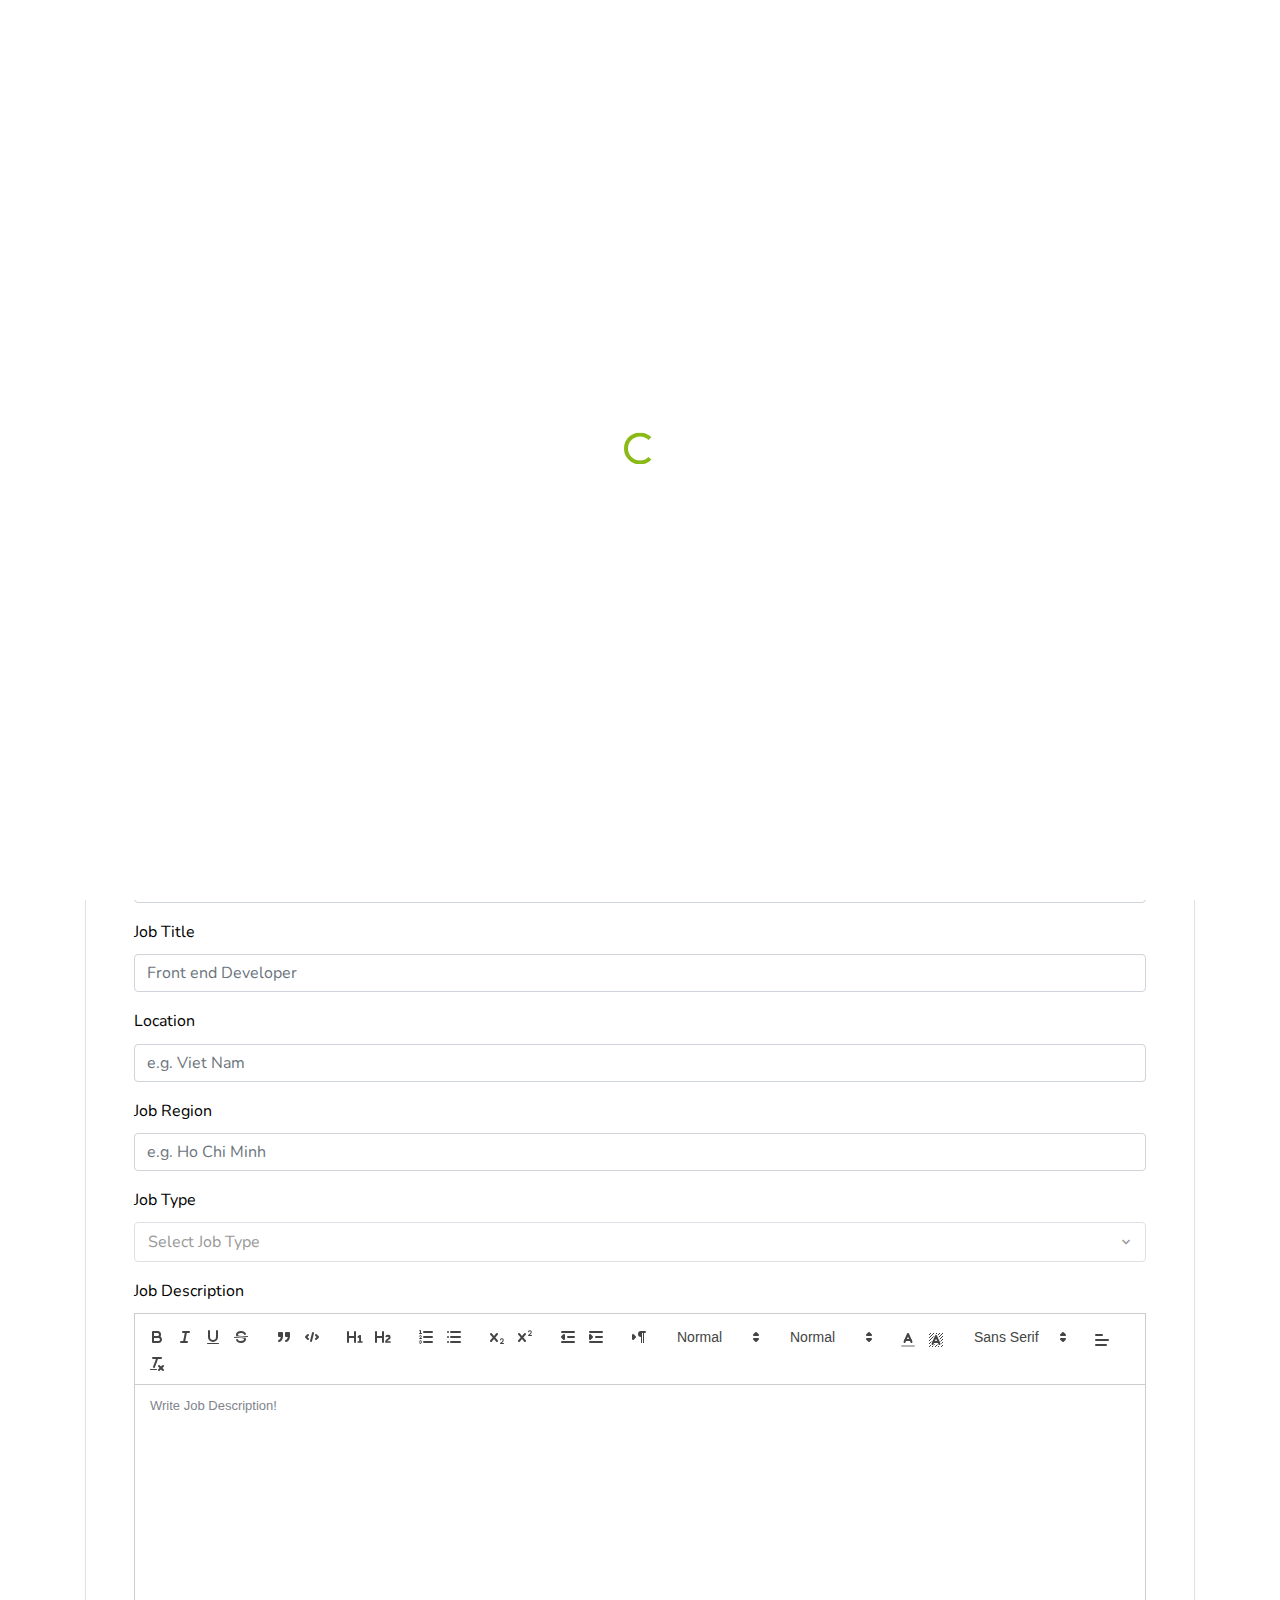
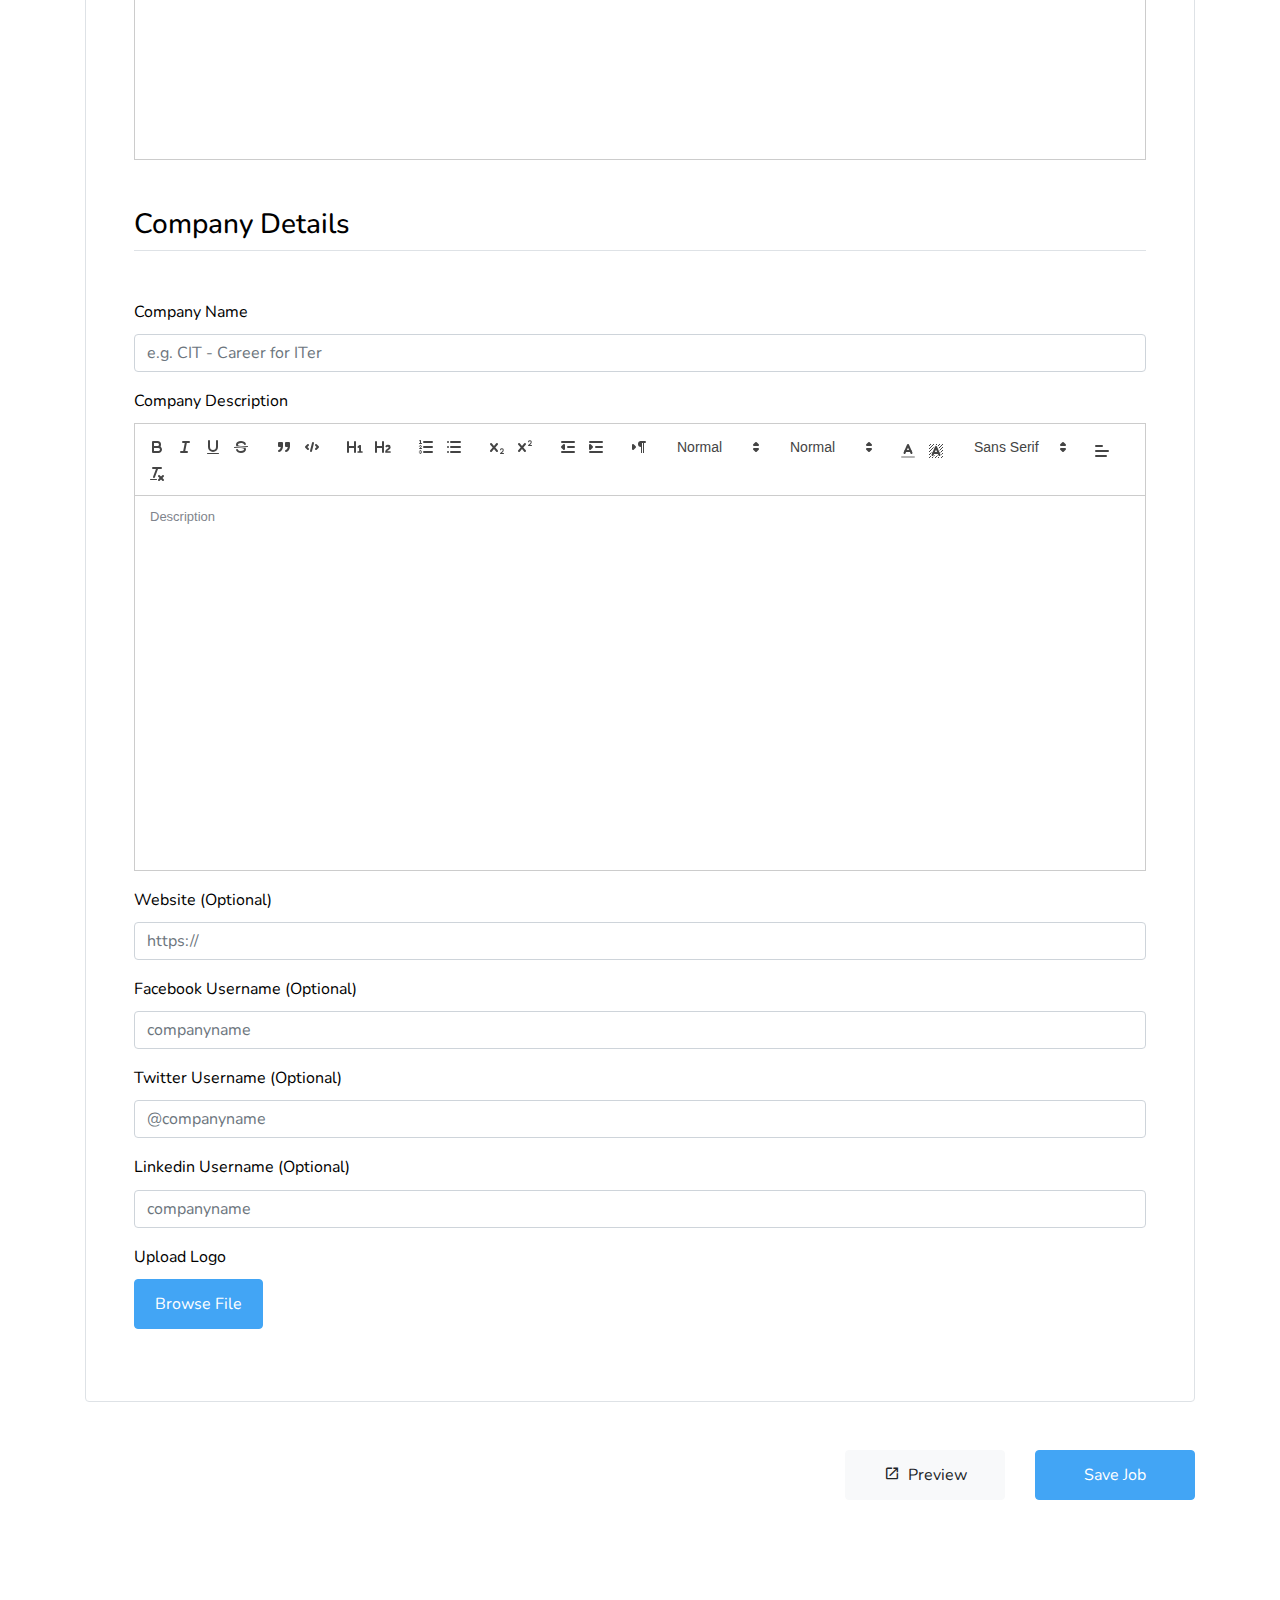
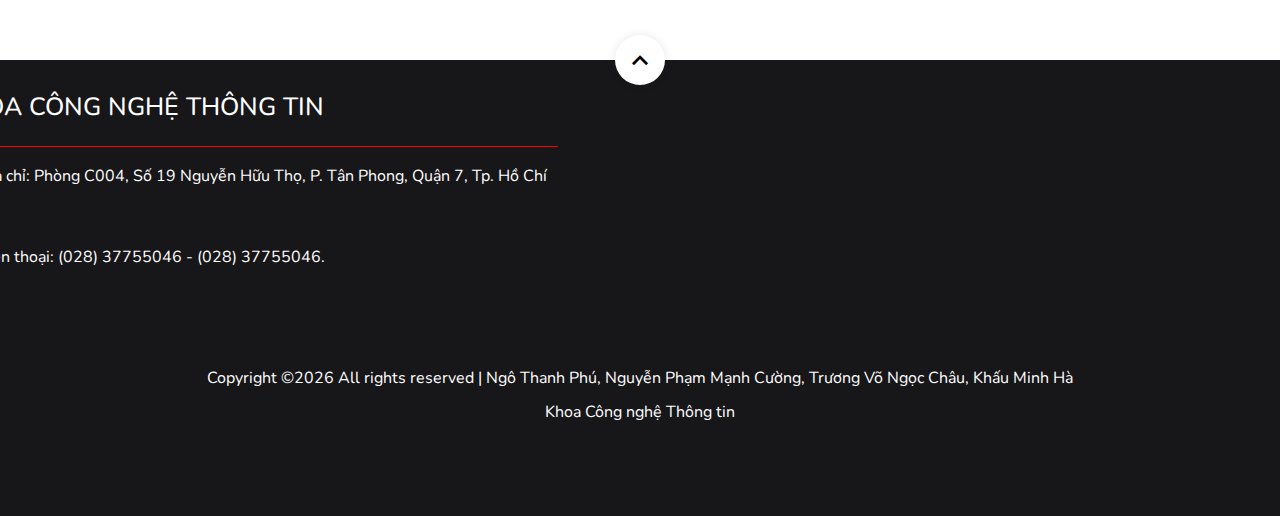
<file: post-job.html>
<!doctype html>
<html lang="en">
  <head>
    <title>JOB MARKET | CAREER FOR IT</title>
    <meta charset="utf-8">
    <meta name="viewport" content="width=device-width, initial-scale=1, shrink-to-fit=no">

    <link rel="shortcut icon" href="./images/CIT.png" type="image/x-icon">
    <link rel="stylesheet" href="css/custom-bs.css">
    <link rel="stylesheet" href="css/jquery.fancybox.min.css">
    <link rel="stylesheet" href="css/bootstrap-select.min.css">
    <link rel="stylesheet" href="fonts/icomoon/style.css">
    <link rel="stylesheet" href="fonts/line-icons/style.css">
    <link rel="stylesheet" href="css/owl.carousel.min.css">
    <link rel="stylesheet" href="css/animate.min.css">
    <link rel="stylesheet" href="css/quill.snow.css">
    <link rel="stylesheet" href="https://use.fontawesome.com/releases/v5.13.0/css/all.css">

    <!-- MAIN CSS -->
    <link rel="stylesheet" href="css/style.css">    
  </head>
  <body id="top">

  <div id="overlayer"></div>
  <div class="loader">
    <div class="spinner-border text-primary" role="status">
      <span class="sr-only">Loading...</span>
    </div>
  </div>
    

<div class="site-wrap">

    <div class="site-mobile-menu site-navbar-target">
      <div class="site-mobile-menu-header">
        <div class="site-mobile-menu-close mt-3">
          <span class="icon-close2 js-menu-toggle"></span>
        </div>
      </div>
      <div class="site-mobile-menu-body"></div>
    </div> <!-- .site-mobile-menu -->
    

    <!-- NAVBAR -->
    <header class="site-navbar mt-3">
      <div class="container-fluid">
        <div class="row align-items-center">
          <div class="site-logo col-6"><a href="index.html"><img src="./images/CIT.png" class="CIT" style="float: left; padding-left: 20px;padding-top: 10px; height: auto;width: 100px"></a></div>

          <nav class="mx-auto site-navigation">
            <ul class="site-menu js-clone-nav d-none d-xl-block ml-0 pl-0">
              <li style="color: white; font-size: 25px; font-weight: bold;">JOB SITES FOR TDTU'S STUDENT</li>
            </ul>
          </nav>
          <div class="right-cta-menu text-right d-flex aligin-items-center col-6">
            <div class="ml-auto">
              <span style="padding-right: 30px"><i class="far fa-user " style="color: white;font-size: 20px; padding-right: 10px"></i><a href="profile.html" style="color: white;">FPT</a></span>
              <a href="#" class="site-menu-toggle js-menu-toggle d-inline-block d-xl-none mt-lg-2 ml-3"><span class="icon-menu h3 m-0 p-0 mt-2"></span></a>
              <a href="login.html" class="btn btn-primary border-width-2 d-none d-lg-inline-block"><span class="mr-2 icon-lock_outline"></span>Log out</a>
            </div>
            <a href="#" class="site-menu-toggle js-menu-toggle d-inline-block d-xl-none mt-lg-2 ml-3"><span class="icon-menu h3 m-0 p-0 mt-2"></span></a>
          </div>

        </div>
      </div>
    </header>

    <!-- HOME -->
    <section class="section-hero overlay inner-page bg-image" style="background-image: url('images/bannercontact.jpg');" id="home-section">
      <div class="container">
        <div class="row">
          <div class="col-md-7">
            <h1 class="text-white font-weight-bold">Post A Job</h1>
            <div class="custom-breadcrumbs">
              <a href="#">Home</a> <span class="mx-2 slash">/</span>
              <a href="#">Job</a> <span class="mx-2 slash">/</span>
              <span class="text-white"><strong>Post a Job</strong></span>
            </div>
          </div>
        </div>
      </div>
    </section>

    
    <section class="site-section">
      <div class="container">

        <div class="row align-items-center mb-5">
          <div class="col-lg-8 mb-4 mb-lg-0">
            <div class="d-flex align-items-center">
              <div>
                <h2>Post A Job</h2>
              </div>
            </div>
          </div>
          <div class="col-lg-4">
            <div class="row">
              <div class="col-6">
                <a href="#" class="btn btn-block btn-light btn-md"><span class="icon-open_in_new mr-2"></span>Preview</a>
              </div>
              <div class="col-6">
                <a href="#" class="btn btn-block btn-primary btn-md">Save Job</a>
              </div>
            </div>
          </div>
        </div>
        <div class="row mb-5">
          <div class="col-lg-12">
            <form class="p-4 p-md-5 border rounded" method="post">
              <h3 class="text-black mb-5 border-bottom pb-2">Job Details</h3>
              
              <div class="form-group">
                <label for="company-website-tw d-block">Upload Featured Image</label> <br>
                <label class="btn btn-primary btn-md btn-file">
                  Browse File<input type="file" hidden>
                </label>
              </div>

              <div class="form-group">
                <label for="email">Email</label>
                <input type="text" class="form-control" id="email" placeholder="you@yourdomain.com">
              </div>
              <div class="form-group">
                <label for="job-title">Job Title</label>
                <input type="text" class="form-control" id="job-title" placeholder="Front end Developer">
              </div>
              <div class="form-group">
                <label for="job-location">Location</label>
                <input type="text" class="form-control" id="job-location" placeholder="e.g. Viet Nam">
              </div>

              <div class="form-group">
                <label for="job-region">Job Region</label>
                <input type="text" class="form-control"  placeholder="e.g. Ho Chi Minh">
              </div>

              <div class="form-group">
                <label for="job-type">Job Type</label>
                <select class="selectpicker border rounded" id="job-type" data-style="btn-black" data-width="100%" data-live-search="true" title="Select Job Type">
                  <option>Part Time</option>
                  <option>Full Time</option>
                </select>
              </div>


              <div class="form-group">
                <label for="job-description">Job Description</label>
                <div class="editor" id="editor-1">
                  <p>Write Job Description!</p>
                </div>
              </div>


              <h3 class="text-black my-5 border-bottom pb-2">Company Details</h3>
              <div class="form-group">
                <label for="company-name">Company Name</label>
                <input type="text" class="form-control" id="company-name" placeholder="e.g. CIT - Career for ITer">
              </div>

              <div class="form-group">
                <label for="job-description">Company Description</label>
                <div class="editor" id="editor-2">
                  <p>Description</p>
                </div>
              </div>
              
              <div class="form-group">
                <label for="company-website">Website (Optional)</label>
                <input type="text" class="form-control" id="company-website" placeholder="https://">
              </div>

              <div class="form-group">
                <label for="company-website-fb">Facebook Username (Optional)</label>
                <input type="text" class="form-control" id="company-website-fb" placeholder="companyname">
              </div>

              <div class="form-group">
                <label for="company-website-tw">Twitter Username (Optional)</label>
                <input type="text" class="form-control" id="company-website-tw" placeholder="@companyname">
              </div>
              <div class="form-group">
                <label for="company-website-tw">Linkedin Username (Optional)</label>
                <input type="text" class="form-control" id="company-website-tw" placeholder="companyname">
              </div>

              <div class="form-group">
                <label for="company-website-tw d-block">Upload Logo</label> <br>
                <label class="btn btn-primary btn-md btn-file">
                  Browse File<input type="file" hidden>
                </label>
              </div>

            </form>
          </div>

         
        </div>
        <div class="row align-items-center mb-5">
          
          <div class="col-lg-4 ml-auto">
            <div class="row">
              <div class="col-6">
                <a href="#" class="btn btn-block btn-light btn-md"><span class="icon-open_in_new mr-2"></span>Preview</a>
              </div>
              <div class="col-6">
                <a href="#" class="btn btn-block btn-primary btn-md">Save Job</a>
              </div>
            </div>
          </div>
        </div>
      </div>
    </section>



  <footer class="site-footer" style="background-color: #171619">

    <a href="#top" class="smoothscroll scroll-top">
      <span class="icon-keyboard_arrow_up"></span>
    </a>

    <div class="container">
      <div class="row mb-5" style="margin-left: -150px">
        <div class="col-6 col-md-6 mb-0 mb-md-0">
          <h1 style="font-size: 25px">KHOA CÔNG NGHỆ THÔNG TIN</h1>
          <hr>
          <i class="fas fa-home" style="color: white"></i><span style="padding-left: 10px; color: white">Địa chỉ: Phòng C004, Số 19 Nguyễn Hữu Thọ, P. Tân Phong, Quận 7, Tp. Hồ Chí Minh.</span><br><br>
          <i class="fas fa-phone-alt" style="color: white"></i><span style="padding-left: 10px; color: white">Điện thoại: (028) 37755046 - (028) 37755046.</span>

        </div>


      </div>
    </div>

    <div class="row text-center">
      <div class="col-12">
        <p class="copyright"  style="font-size: 20px; color: white; padding: 40px"><small>
          <!-- Link back to Colorlib can't be removed. Template is licensed under CC BY 3.0. -->
          Copyright &copy;<script>document.write(new Date().getFullYear());</script> All rights reserved | Ngô Thanh Phú, Nguyễn Phạm Mạnh Cường, Trương Võ Ngọc Châu, Khấu Minh Hà<br>Khoa Công nghệ Thông tin</a>
          <!-- Link back to Colorlib can't be removed. Template is licensed under CC BY 3.0. --></small></p>
      </div>
    </div>

  </footer>


</div>

    <!-- SCRIPTS -->
    <script src="js/jquery.min.js"></script>
    <script src="js/bootstrap.bundle.min.js"></script>
    <script src="js/isotope.pkgd.min.js"></script>
    <script src="js/stickyfill.min.js"></script>
    <script src="js/jquery.fancybox.min.js"></script>
    <script src="js/jquery.easing.1.3.js"></script>
    
    <script src="js/jquery.waypoints.min.js"></script>
    <script src="js/jquery.animateNumber.min.js"></script>
    <script src="js/owl.carousel.min.js"></script>
    <script src="js/quill.min.js"></script>
    
    
    <script src="js/bootstrap-select.min.js"></script>
    
    <script src="js/custom.js"></script>
   
   
     
  </body>
</html>
</file>
<file: fonts/icomoon/style.css>
@font-face {
  font-family: 'icomoon';
  src:  url('fonts/icomoon.eot?10si43');
  src:  url('fonts/icomoon.eot?10si43#iefix') format('embedded-opentype'),
    url('fonts/icomoon.ttf?10si43') format('truetype'),
    url('fonts/icomoon.woff?10si43') format('woff'),
    url('fonts/icomoon.svg?10si43#icomoon') format('svg');
  font-weight: normal;
  font-style: normal;
}

[class^="icon-"], [class*=" icon-"] {
  /* use !important to prevent issues with browser extensions that change fonts */
  font-family: 'icomoon' !important;
  speak: none;
  font-style: normal;
  font-weight: normal;
  font-variant: normal;
  text-transform: none;
  line-height: 1;

  /* Better Font Rendering =========== */
  -webkit-font-smoothing: antialiased;
  -moz-osx-font-smoothing: grayscale;
}

.icon-asterisk:before {
  content: "\f069";
}
.icon-plus:before {
  content: "\f067";
}
.icon-question:before {
  content: "\f128";
}
.icon-minus:before {
  content: "\f068";
}
.icon-glass:before {
  content: "\f000";
}
.icon-music:before {
  content: "\f001";
}
.icon-search:before {
  content: "\f002";
}
.icon-envelope-o:before {
  content: "\f003";
}
.icon-heart:before {
  content: "\f004";
}
.icon-star:before {
  content: "\f005";
}
.icon-star-o:before {
  content: "\f006";
}
.icon-user:before {
  content: "\f007";
}
.icon-film:before {
  content: "\f008";
}
.icon-th-large:before {
  content: "\f009";
}
.icon-th:before {
  content: "\f00a";
}
.icon-th-list:before {
  content: "\f00b";
}
.icon-check:before {
  content: "\f00c";
}
.icon-close:before {
  content: "\f00d";
}
.icon-remove:before {
  content: "\f00d";
}
.icon-times:before {
  content: "\f00d";
}
.icon-search-plus:before {
  content: "\f00e";
}
.icon-search-minus:before {
  content: "\f010";
}
.icon-power-off:before {
  content: "\f011";
}
.icon-signal:before {
  content: "\f012";
}
.icon-cog:before {
  content: "\f013";
}
.icon-gear:before {
  content: "\f013";
}
.icon-trash-o:before {
  content: "\f014";
}
.icon-home:before {
  content: "\f015";
}
.icon-file-o:before {
  content: "\f016";
}
.icon-clock-o:before {
  content: "\f017";
}
.icon-road:before {
  content: "\f018";
}
.icon-download:before {
  content: "\f019";
}
.icon-arrow-circle-o-down:before {
  content: "\f01a";
}
.icon-arrow-circle-o-up:before {
  content: "\f01b";
}
.icon-inbox:before {
  content: "\f01c";
}
.icon-play-circle-o:before {
  content: "\f01d";
}
.icon-repeat:before {
  content: "\f01e";
}
.icon-rotate-right:before {
  content: "\f01e";
}
.icon-refresh:before {
  content: "\f021";
}
.icon-list-alt:before {
  content: "\f022";
}
.icon-lock:before {
  content: "\f023";
}
.icon-flag:before {
  content: "\f024";
}
.icon-headphones:before {
  content: "\f025";
}
.icon-volume-off:before {
  content: "\f026";
}
.icon-volume-down:before {
  content: "\f027";
}
.icon-volume-up:before {
  content: "\f028";
}
.icon-qrcode:before {
  content: "\f029";
}
.icon-barcode:before {
  content: "\f02a";
}
.icon-tag:before {
  content: "\f02b";
}
.icon-tags:before {
  content: "\f02c";
}
.icon-book:before {
  content: "\f02d";
}
.icon-bookmark:before {
  content: "\f02e";
}
.icon-print:before {
  content: "\f02f";
}
.icon-camera:before {
  content: "\f030";
}
.icon-font:before {
  content: "\f031";
}
.icon-bold:before {
  content: "\f032";
}
.icon-italic:before {
  content: "\f033";
}
.icon-text-height:before {
  content: "\f034";
}
.icon-text-width:before {
  content: "\f035";
}
.icon-align-left:before {
  content: "\f036";
}
.icon-align-center:before {
  content: "\f037";
}
.icon-align-right:before {
  content: "\f038";
}
.icon-align-justify:before {
  content: "\f039";
}
.icon-list:before {
  content: "\f03a";
}
.icon-dedent:before {
  content: "\f03b";
}
.icon-outdent:before {
  content: "\f03b";
}
.icon-indent:before {
  content: "\f03c";
}
.icon-video-camera:before {
  content: "\f03d";
}
.icon-image:before {
  content: "\f03e";
}
.icon-photo:before {
  content: "\f03e";
}
.icon-picture-o:before {
  content: "\f03e";
}
.icon-pencil:before {
  content: "\f040";
}
.icon-map-marker:before {
  content: "\f041";
}
.icon-adjust:before {
  content: "\f042";
}
.icon-tint:before {
  content: "\f043";
}
.icon-edit:before {
  content: "\f044";
}
.icon-pencil-square-o:before {
  content: "\f044";
}
.icon-share-square-o:before {
  content: "\f045";
}
.icon-check-square-o:before {
  content: "\f046";
}
.icon-arrows:before {
  content: "\f047";
}
.icon-step-backward:before {
  content: "\f048";
}
.icon-fast-backward:before {
  content: "\f049";
}
.icon-backward:before {
  content: "\f04a";
}
.icon-play:before {
  content: "\f04b";
}
.icon-pause:before {
  content: "\f04c";
}
.icon-stop:before {
  content: "\f04d";
}
.icon-forward:before {
  content: "\f04e";
}
.icon-fast-forward:before {
  content: "\f050";
}
.icon-step-forward:before {
  content: "\f051";
}
.icon-eject:before {
  content: "\f052";
}
.icon-chevron-left:before {
  content: "\f053";
}
.icon-chevron-right:before {
  content: "\f054";
}
.icon-plus-circle:before {
  content: "\f055";
}
.icon-minus-circle:before {
  content: "\f056";
}
.icon-times-circle:before {
  content: "\f057";
}
.icon-check-circle:before {
  content: "\f058";
}
.icon-question-circle:before {
  content: "\f059";
}
.icon-info-circle:before {
  content: "\f05a";
}
.icon-crosshairs:before {
  content: "\f05b";
}
.icon-times-circle-o:before {
  content: "\f05c";
}
.icon-check-circle-o:before {
  content: "\f05d";
}
.icon-ban:before {
  content: "\f05e";
}
.icon-arrow-left:before {
  content: "\f060";
}
.icon-arrow-right:before {
  content: "\f061";
}
.icon-arrow-up:before {
  content: "\f062";
}
.icon-arrow-down:before {
  content: "\f063";
}
.icon-mail-forward:before {
  content: "\f064";
}
.icon-share:before {
  content: "\f064";
}
.icon-expand:before {
  content: "\f065";
}
.icon-compress:before {
  content: "\f066";
}
.icon-exclamation-circle:before {
  content: "\f06a";
}
.icon-gift:before {
  content: "\f06b";
}
.icon-leaf:before {
  content: "\f06c";
}
.icon-fire:before {
  content: "\f06d";
}
.icon-eye:before {
  content: "\f06e";
}
.icon-eye-slash:before {
  content: "\f070";
}
.icon-exclamation-triangle:before {
  content: "\f071";
}
.icon-warning:before {
  content: "\f071";
}
.icon-plane:before {
  content: "\f072";
}
.icon-calendar:before {
  content: "\f073";
}
.icon-random:before {
  content: "\f074";
}
.icon-comment:before {
  content: "\f075";
}
.icon-magnet:before {
  content: "\f076";
}
.icon-chevron-up:before {
  content: "\f077";
}
.icon-chevron-down:before {
  content: "\f078";
}
.icon-retweet:before {
  content: "\f079";
}
.icon-shopping-cart:before {
  content: "\f07a";
}
.icon-folder:before {
  content: "\f07b";
}
.icon-folder-open:before {
  content: "\f07c";
}
.icon-arrows-v:before {
  content: "\f07d";
}
.icon-arrows-h:before {
  content: "\f07e";
}
.icon-bar-chart:before {
  content: "\f080";
}
.icon-bar-chart-o:before {
  content: "\f080";
}
.icon-twitter-square:before {
  content: "\f081";
}
.icon-facebook-square:before {
  content: "\f082";
}
.icon-camera-retro:before {
  content: "\f083";
}
.icon-key:before {
  content: "\f084";
}
.icon-cogs:before {
  content: "\f085";
}
.icon-gears:before {
  content: "\f085";
}
.icon-comments:before {
  content: "\f086";
}
.icon-thumbs-o-up:before {
  content: "\f087";
}
.icon-thumbs-o-down:before {
  content: "\f088";
}
.icon-star-half:before {
  content: "\f089";
}
.icon-heart-o:before {
  content: "\f08a";
}
.icon-sign-out:before {
  content: "\f08b";
}
.icon-linkedin-square:before {
  content: "\f08c";
}
.icon-thumb-tack:before {
  content: "\f08d";
}
.icon-external-link:before {
  content: "\f08e";
}
.icon-sign-in:before {
  content: "\f090";
}
.icon-trophy:before {
  content: "\f091";
}
.icon-github-square:before {
  content: "\f092";
}
.icon-upload:before {
  content: "\f093";
}
.icon-lemon-o:before {
  content: "\f094";
}
.icon-phone:before {
  content: "\f095";
}
.icon-square-o:before {
  content: "\f096";
}
.icon-bookmark-o:before {
  content: "\f097";
}
.icon-phone-square:before {
  content: "\f098";
}
.icon-twitter:before {
  content: "\f099";
}
.icon-facebook:before {
  content: "\f09a";
}
.icon-facebook-f:before {
  content: "\f09a";
}
.icon-github:before {
  content: "\f09b";
}
.icon-unlock:before {
  content: "\f09c";
}
.icon-credit-card:before {
  content: "\f09d";
}
.icon-feed:before {
  content: "\f09e";
}
.icon-rss:before {
  content: "\f09e";
}
.icon-hdd-o:before {
  content: "\f0a0";
}
.icon-bullhorn:before {
  content: "\f0a1";
}
.icon-bell-o:before {
  content: "\f0a2";
}
.icon-certificate:before {
  content: "\f0a3";
}
.icon-hand-o-right:before {
  content: "\f0a4";
}
.icon-hand-o-left:before {
  content: "\f0a5";
}
.icon-hand-o-up:before {
  content: "\f0a6";
}
.icon-hand-o-down:before {
  content: "\f0a7";
}
.icon-arrow-circle-left:before {
  content: "\f0a8";
}
.icon-arrow-circle-right:before {
  content: "\f0a9";
}
.icon-arrow-circle-up:before {
  content: "\f0aa";
}
.icon-arrow-circle-down:before {
  content: "\f0ab";
}
.icon-globe:before {
  content: "\f0ac";
}
.icon-wrench:before {
  content: "\f0ad";
}
.icon-tasks:before {
  content: "\f0ae";
}
.icon-filter:before {
  content: "\f0b0";
}
.icon-briefcase:before {
  content: "\f0b1";
}
.icon-arrows-alt:before {
  content: "\f0b2";
}
.icon-group:before {
  content: "\f0c0";
}
.icon-users:before {
  content: "\f0c0";
}
.icon-chain:before {
  content: "\f0c1";
}
.icon-link:before {
  content: "\f0c1";
}
.icon-cloud:before {
  content: "\f0c2";
}
.icon-flask:before {
  content: "\f0c3";
}
.icon-cut:before {
  content: "\f0c4";
}
.icon-scissors:before {
  content: "\f0c4";
}
.icon-copy:before {
  content: "\f0c5";
}
.icon-files-o:before {
  content: "\f0c5";
}
.icon-paperclip:before {
  content: "\f0c6";
}
.icon-floppy-o:before {
  content: "\f0c7";
}
.icon-save:before {
  content: "\f0c7";
}
.icon-square:before {
  content: "\f0c8";
}
.icon-bars:before {
  content: "\f0c9";
}
.icon-navicon:before {
  content: "\f0c9";
}
.icon-reorder:before {
  content: "\f0c9";
}
.icon-list-ul:before {
  content: "\f0ca";
}
.icon-list-ol:before {
  content: "\f0cb";
}
.icon-strikethrough:before {
  content: "\f0cc";
}
.icon-underline:before {
  content: "\f0cd";
}
.icon-table:before {
  content: "\f0ce";
}
.icon-magic:before {
  content: "\f0d0";
}
.icon-truck:before {
  content: "\f0d1";
}
.icon-pinterest:before {
  content: "\f0d2";
}
.icon-pinterest-square:before {
  content: "\f0d3";
}
.icon-google-plus-square:before {
  content: "\f0d4";
}
.icon-google-plus:before {
  content: "\f0d5";
}
.icon-money:before {
  content: "\f0d6";
}
.icon-caret-down:before {
  content: "\f0d7";
}
.icon-caret-up:before {
  content: "\f0d8";
}
.icon-caret-left:before {
  content: "\f0d9";
}
.icon-caret-right:before {
  content: "\f0da";
}
.icon-columns:before {
  content: "\f0db";
}
.icon-sort:before {
  content: "\f0dc";
}
.icon-unsorted:before {
  content: "\f0dc";
}
.icon-sort-desc:before {
  content: "\f0dd";
}
.icon-sort-down:before {
  content: "\f0dd";
}
.icon-sort-asc:before {
  content: "\f0de";
}
.icon-sort-up:before {
  content: "\f0de";
}
.icon-envelope:before {
  content: "\f0e0";
}
.icon-linkedin:before {
  content: "\f0e1";
}
.icon-rotate-left:before {
  content: "\f0e2";
}
.icon-undo:before {
  content: "\f0e2";
}
.icon-gavel:before {
  content: "\f0e3";
}
.icon-legal:before {
  content: "\f0e3";
}
.icon-dashboard:before {
  content: "\f0e4";
}
.icon-tachometer:before {
  content: "\f0e4";
}
.icon-comment-o:before {
  content: "\f0e5";
}
.icon-comments-o:before {
  content: "\f0e6";
}
.icon-bolt:before {
  content: "\f0e7";
}
.icon-flash:before {
  content: "\f0e7";
}
.icon-sitemap:before {
  content: "\f0e8";
}
.icon-umbrella:before {
  content: "\f0e9";
}
.icon-clipboard:before {
  content: "\f0ea";
}
.icon-paste:before {
  content: "\f0ea";
}
.icon-lightbulb-o:before {
  content: "\f0eb";
}
.icon-exchange:before {
  content: "\f0ec";
}
.icon-cloud-download:before {
  content: "\f0ed";
}
.icon-cloud-upload:before {
  content: "\f0ee";
}
.icon-user-md:before {
  content: "\f0f0";
}
.icon-stethoscope:before {
  content: "\f0f1";
}
.icon-suitcase:before {
  content: "\f0f2";
}
.icon-bell:before {
  content: "\f0f3";
}
.icon-coffee:before {
  content: "\f0f4";
}
.icon-cutlery:before {
  content: "\f0f5";
}
.icon-file-text-o:before {
  content: "\f0f6";
}
.icon-building-o:before {
  content: "\f0f7";
}
.icon-hospital-o:before {
  content: "\f0f8";
}
.icon-ambulance:before {
  content: "\f0f9";
}
.icon-medkit:before {
  content: "\f0fa";
}
.icon-fighter-jet:before {
  content: "\f0fb";
}
.icon-beer:before {
  content: "\f0fc";
}
.icon-h-square:before {
  content: "\f0fd";
}
.icon-plus-square:before {
  content: "\f0fe";
}
.icon-angle-double-left:before {
  content: "\f100";
}
.icon-angle-double-right:before {
  content: "\f101";
}
.icon-angle-double-up:before {
  content: "\f102";
}
.icon-angle-double-down:before {
  content: "\f103";
}
.icon-angle-left:before {
  content: "\f104";
}
.icon-angle-right:before {
  content: "\f105";
}
.icon-angle-up:before {
  content: "\f106";
}
.icon-angle-down:before {
  content: "\f107";
}
.icon-desktop:before {
  content: "\f108";
}
.icon-laptop:before {
  content: "\f109";
}
.icon-tablet:before {
  content: "\f10a";
}
.icon-mobile:before {
  content: "\f10b";
}
.icon-mobile-phone:before {
  content: "\f10b";
}
.icon-circle-o:before {
  content: "\f10c";
}
.icon-quote-left:before {
  content: "\f10d";
}
.icon-quote-right:before {
  content: "\f10e";
}
.icon-spinner:before {
  content: "\f110";
}
.icon-circle:before {
  content: "\f111";
}
.icon-mail-reply:before {
  content: "\f112";
}
.icon-reply:before {
  content: "\f112";
}
.icon-github-alt:before {
  content: "\f113";
}
.icon-folder-o:before {
  content: "\f114";
}
.icon-folder-open-o:before {
  content: "\f115";
}
.icon-smile-o:before {
  content: "\f118";
}
.icon-frown-o:before {
  content: "\f119";
}
.icon-meh-o:before {
  content: "\f11a";
}
.icon-gamepad:before {
  content: "\f11b";
}
.icon-keyboard-o:before {
  content: "\f11c";
}
.icon-flag-o:before {
  content: "\f11d";
}
.icon-flag-checkered:before {
  content: "\f11e";
}
.icon-terminal:before {
  content: "\f120";
}
.icon-code:before {
  content: "\f121";
}
.icon-mail-reply-all:before {
  content: "\f122";
}
.icon-reply-all:before {
  content: "\f122";
}
.icon-star-half-empty:before {
  content: "\f123";
}
.icon-star-half-full:before {
  content: "\f123";
}
.icon-star-half-o:before {
  content: "\f123";
}
.icon-location-arrow:before {
  content: "\f124";
}
.icon-crop:before {
  content: "\f125";
}
.icon-code-fork:before {
  content: "\f126";
}
.icon-chain-broken:before {
  content: "\f127";
}
.icon-unlink:before {
  content: "\f127";
}
.icon-info:before {
  content: "\f129";
}
.icon-exclamation:before {
  content: "\f12a";
}
.icon-superscript:before {
  content: "\f12b";
}
.icon-subscript:before {
  content: "\f12c";
}
.icon-eraser:before {
  content: "\f12d";
}
.icon-puzzle-piece:before {
  content: "\f12e";
}
.icon-microphone:before {
  content: "\f130";
}
.icon-microphone-slash:before {
  content: "\f131";
}
.icon-shield:before {
  content: "\f132";
}
.icon-calendar-o:before {
  content: "\f133";
}
.icon-fire-extinguisher:before {
  content: "\f134";
}
.icon-rocket:before {
  content: "\f135";
}
.icon-maxcdn:before {
  content: "\f136";
}
.icon-chevron-circle-left:before {
  content: "\f137";
}
.icon-chevron-circle-right:before {
  content: "\f138";
}
.icon-chevron-circle-up:before {
  content: "\f139";
}
.icon-chevron-circle-down:before {
  content: "\f13a";
}
.icon-html5:before {
  content: "\f13b";
}
.icon-css3:before {
  content: "\f13c";
}
.icon-anchor:before {
  content: "\f13d";
}
.icon-unlock-alt:before {
  content: "\f13e";
}
.icon-bullseye:before {
  content: "\f140";
}
.icon-ellipsis-h:before {
  content: "\f141";
}
.icon-ellipsis-v:before {
  content: "\f142";
}
.icon-rss-square:before {
  content: "\f143";
}
.icon-play-circle:before {
  content: "\f144";
}
.icon-ticket:before {
  content: "\f145";
}
.icon-minus-square:before {
  content: "\f146";
}
.icon-minus-square-o:before {
  content: "\f147";
}
.icon-level-up:before {
  content: "\f148";
}
.icon-level-down:before {
  content: "\f149";
}
.icon-check-square:before {
  content: "\f14a";
}
.icon-pencil-square:before {
  content: "\f14b";
}
.icon-external-link-square:before {
  content: "\f14c";
}
.icon-share-square:before {
  content: "\f14d";
}
.icon-compass:before {
  content: "\f14e";
}
.icon-caret-square-o-down:before {
  content: "\f150";
}
.icon-toggle-down:before {
  content: "\f150";
}
.icon-caret-square-o-up:before {
  content: "\f151";
}
.icon-toggle-up:before {
  content: "\f151";
}
.icon-caret-square-o-right:before {
  content: "\f152";
}
.icon-toggle-right:before {
  content: "\f152";
}
.icon-eur:before {
  content: "\f153";
}
.icon-euro:before {
  content: "\f153";
}
.icon-gbp:before {
  content: "\f154";
}
.icon-dollar:before {
  content: "\f155";
}
.icon-usd:before {
  content: "\f155";
}
.icon-inr:before {
  content: "\f156";
}
.icon-rupee:before {
  content: "\f156";
}
.icon-cny:before {
  content: "\f157";
}
.icon-jpy:before {
  content: "\f157";
}
.icon-rmb:before {
  content: "\f157";
}
.icon-yen:before {
  content: "\f157";
}
.icon-rouble:before {
  content: "\f158";
}
.icon-rub:before {
  content: "\f158";
}
.icon-ruble:before {
  content: "\f158";
}
.icon-krw:before {
  content: "\f159";
}
.icon-won:before {
  content: "\f159";
}
.icon-bitcoin:before {
  content: "\f15a";
}
.icon-btc:before {
  content: "\f15a";
}
.icon-file:before {
  content: "\f15b";
}
.icon-file-text:before {
  content: "\f15c";
}
.icon-sort-alpha-asc:before {
  content: "\f15d";
}
.icon-sort-alpha-desc:before {
  content: "\f15e";
}
.icon-sort-amount-asc:before {
  content: "\f160";
}
.icon-sort-amount-desc:before {
  content: "\f161";
}
.icon-sort-numeric-asc:before {
  content: "\f162";
}
.icon-sort-numeric-desc:before {
  content: "\f163";
}
.icon-thumbs-up:before {
  content: "\f164";
}
.icon-thumbs-down:before {
  content: "\f165";
}
.icon-youtube-square:before {
  content: "\f166";
}
.icon-youtube:before {
  content: "\f167";
}
.icon-xing:before {
  content: "\f168";
}
.icon-xing-square:before {
  content: "\f169";
}
.icon-youtube-play:before {
  content: "\f16a";
}
.icon-dropbox:before {
  content: "\f16b";
}
.icon-stack-overflow:before {
  content: "\f16c";
}
.icon-instagram:before {
  content: "\f16d";
}
.icon-flickr:before {
  content: "\f16e";
}
.icon-adn:before {
  content: "\f170";
}
.icon-bitbucket:before {
  content: "\f171";
}
.icon-bitbucket-square:before {
  content: "\f172";
}
.icon-tumblr:before {
  content: "\f173";
}
.icon-tumblr-square:before {
  content: "\f174";
}
.icon-long-arrow-down:before {
  content: "\f175";
}
.icon-long-arrow-up:before {
  content: "\f176";
}
.icon-long-arrow-left:before {
  content: "\f177";
}
.icon-long-arrow-right:before {
  content: "\f178";
}
.icon-apple:before {
  content: "\f179";
}
.icon-windows:before {
  content: "\f17a";
}
.icon-android:before {
  content: "\f17b";
}
.icon-linux:before {
  content: "\f17c";
}
.icon-dribbble:before {
  content: "\f17d";
}
.icon-skype:before {
  content: "\f17e";
}
.icon-foursquare:before {
  content: "\f180";
}
.icon-trello:before {
  content: "\f181";
}
.icon-female:before {
  content: "\f182";
}
.icon-male:before {
  content: "\f183";
}
.icon-gittip:before {
  content: "\f184";
}
.icon-gratipay:before {
  content: "\f184";
}
.icon-sun-o:before {
  content: "\f185";
}
.icon-moon-o:before {
  content: "\f186";
}
.icon-archive:before {
  content: "\f187";
}
.icon-bug:before {
  content: "\f188";
}
.icon-vk:before {
  content: "\f189";
}
.icon-weibo:before {
  content: "\f18a";
}
.icon-renren:before {
  content: "\f18b";
}
.icon-pagelines:before {
  content: "\f18c";
}
.icon-stack-exchange:before {
  content: "\f18d";
}
.icon-arrow-circle-o-right:before {
  content: "\f18e";
}
.icon-arrow-circle-o-left:before {
  content: "\f190";
}
.icon-caret-square-o-left:before {
  content: "\f191";
}
.icon-toggle-left:before {
  content: "\f191";
}
.icon-dot-circle-o:before {
  content: "\f192";
}
.icon-wheelchair:before {
  content: "\f193";
}
.icon-vimeo-square:before {
  content: "\f194";
}
.icon-try:before {
  content: "\f195";
}
.icon-turkish-lira:before {
  content: "\f195";
}
.icon-plus-square-o:before {
  content: "\f196";
}
.icon-space-shuttle:before {
  content: "\f197";
}
.icon-slack:before {
  content: "\f198";
}
.icon-envelope-square:before {
  content: "\f199";
}
.icon-wordpress:before {
  content: "\f19a";
}
.icon-openid:before {
  content: "\f19b";
}
.icon-bank:before {
  content: "\f19c";
}
.icon-institution:before {
  content: "\f19c";
}
.icon-university:before {
  content: "\f19c";
}
.icon-graduation-cap:before {
  content: "\f19d";
}
.icon-mortar-board:before {
  content: "\f19d";
}
.icon-yahoo:before {
  content: "\f19e";
}
.icon-google:before {
  content: "\f1a0";
}
.icon-reddit:before {
  content: "\f1a1";
}
.icon-reddit-square:before {
  content: "\f1a2";
}
.icon-stumbleupon-circle:before {
  content: "\f1a3";
}
.icon-stumbleupon:before {
  content: "\f1a4";
}
.icon-delicious:before {
  content: "\f1a5";
}
.icon-digg:before {
  content: "\f1a6";
}
.icon-pied-piper-pp:before {
  content: "\f1a7";
}
.icon-pied-piper-alt:before {
  content: "\f1a8";
}
.icon-drupal:before {
  content: "\f1a9";
}
.icon-joomla:before {
  content: "\f1aa";
}
.icon-language:before {
  content: "\f1ab";
}
.icon-fax:before {
  content: "\f1ac";
}
.icon-building:before {
  content: "\f1ad";
}
.icon-child:before {
  content: "\f1ae";
}
.icon-paw:before {
  content: "\f1b0";
}
.icon-spoon:before {
  content: "\f1b1";
}
.icon-cube:before {
  content: "\f1b2";
}
.icon-cubes:before {
  content: "\f1b3";
}
.icon-behance:before {
  content: "\f1b4";
}
.icon-behance-square:before {
  content: "\f1b5";
}
.icon-steam:before {
  content: "\f1b6";
}
.icon-steam-square:before {
  content: "\f1b7";
}
.icon-recycle:before {
  content: "\f1b8";
}
.icon-automobile:before {
  content: "\f1b9";
}
.icon-car:before {
  content: "\f1b9";
}
.icon-cab:before {
  content: "\f1ba";
}
.icon-taxi:before {
  content: "\f1ba";
}
.icon-tree:before {
  content: "\f1bb";
}
.icon-spotify:before {
  content: "\f1bc";
}
.icon-deviantart:before {
  content: "\f1bd";
}
.icon-soundcloud:before {
  content: "\f1be";
}
.icon-database:before {
  content: "\f1c0";
}
.icon-file-pdf-o:before {
  content: "\f1c1";
}
.icon-file-word-o:before {
  content: "\f1c2";
}
.icon-file-excel-o:before {
  content: "\f1c3";
}
.icon-file-powerpoint-o:before {
  content: "\f1c4";
}
.icon-file-image-o:before {
  content: "\f1c5";
}
.icon-file-photo-o:before {
  content: "\f1c5";
}
.icon-file-picture-o:before {
  content: "\f1c5";
}
.icon-file-archive-o:before {
  content: "\f1c6";
}
.icon-file-zip-o:before {
  content: "\f1c6";
}
.icon-file-audio-o:before {
  content: "\f1c7";
}
.icon-file-sound-o:before {
  content: "\f1c7";
}
.icon-file-movie-o:before {
  content: "\f1c8";
}
.icon-file-video-o:before {
  content: "\f1c8";
}
.icon-file-code-o:before {
  content: "\f1c9";
}
.icon-vine:before {
  content: "\f1ca";
}
.icon-codepen:before {
  content: "\f1cb";
}
.icon-jsfiddle:before {
  content: "\f1cc";
}
.icon-life-bouy:before {
  content: "\f1cd";
}
.icon-life-buoy:before {
  content: "\f1cd";
}
.icon-life-ring:before {
  content: "\f1cd";
}
.icon-life-saver:before {
  content: "\f1cd";
}
.icon-support:before {
  content: "\f1cd";
}
.icon-circle-o-notch:before {
  content: "\f1ce";
}
.icon-ra:before {
  content: "\f1d0";
}
.icon-rebel:before {
  content: "\f1d0";
}
.icon-resistance:before {
  content: "\f1d0";
}
.icon-empire:before {
  content: "\f1d1";
}
.icon-ge:before {
  content: "\f1d1";
}
.icon-git-square:before {
  content: "\f1d2";
}
.icon-git:before {
  content: "\f1d3";
}
.icon-hacker-news:before {
  content: "\f1d4";
}
.icon-y-combinator-square:before {
  content: "\f1d4";
}
.icon-yc-square:before {
  content: "\f1d4";
}
.icon-tencent-weibo:before {
  content: "\f1d5";
}
.icon-qq:before {
  content: "\f1d6";
}
.icon-wechat:before {
  content: "\f1d7";
}
.icon-weixin:before {
  content: "\f1d7";
}
.icon-paper-plane:before {
  content: "\f1d8";
}
.icon-send:before {
  content: "\f1d8";
}
.icon-paper-plane-o:before {
  content: "\f1d9";
}
.icon-send-o:before {
  content: "\f1d9";
}
.icon-history:before {
  content: "\f1da";
}
.icon-circle-thin:before {
  content: "\f1db";
}
.icon-header:before {
  content: "\f1dc";
}
.icon-paragraph:before {
  content: "\f1dd";
}
.icon-sliders:before {
  content: "\f1de";
}
.icon-share-alt:before {
  content: "\f1e0";
}
.icon-share-alt-square:before {
  content: "\f1e1";
}
.icon-bomb:before {
  content: "\f1e2";
}
.icon-futbol-o:before {
  content: "\f1e3";
}
.icon-soccer-ball-o:before {
  content: "\f1e3";
}
.icon-tty:before {
  content: "\f1e4";
}
.icon-binoculars:before {
  content: "\f1e5";
}
.icon-plug:before {
  content: "\f1e6";
}
.icon-slideshare:before {
  content: "\f1e7";
}
.icon-twitch:before {
  content: "\f1e8";
}
.icon-yelp:before {
  content: "\f1e9";
}
.icon-newspaper-o:before {
  content: "\f1ea";
}
.icon-wifi:before {
  content: "\f1eb";
}
.icon-calculator:before {
  content: "\f1ec";
}
.icon-paypal:before {
  content: "\f1ed";
}
.icon-google-wallet:before {
  content: "\f1ee";
}
.icon-cc-visa:before {
  content: "\f1f0";
}
.icon-cc-mastercard:before {
  content: "\f1f1";
}
.icon-cc-discover:before {
  content: "\f1f2";
}
.icon-cc-amex:before {
  content: "\f1f3";
}
.icon-cc-paypal:before {
  content: "\f1f4";
}
.icon-cc-stripe:before {
  content: "\f1f5";
}
.icon-bell-slash:before {
  content: "\f1f6";
}
.icon-bell-slash-o:before {
  content: "\f1f7";
}
.icon-trash:before {
  content: "\f1f8";
}
.icon-copyright:before {
  content: "\f1f9";
}
.icon-at:before {
  content: "\f1fa";
}
.icon-eyedropper:before {
  content: "\f1fb";
}
.icon-paint-brush:before {
  content: "\f1fc";
}
.icon-birthday-cake:before {
  content: "\f1fd";
}
.icon-area-chart:before {
  content: "\f1fe";
}
.icon-pie-chart:before {
  content: "\f200";
}
.icon-line-chart:before {
  content: "\f201";
}
.icon-lastfm:before {
  content: "\f202";
}
.icon-lastfm-square:before {
  content: "\f203";
}
.icon-toggle-off:before {
  content: "\f204";
}
.icon-toggle-on:before {
  content: "\f205";
}
.icon-bicycle:before {
  content: "\f206";
}
.icon-bus:before {
  content: "\f207";
}
.icon-ioxhost:before {
  content: "\f208";
}
.icon-angellist:before {
  content: "\f209";
}
.icon-cc:before {
  content: "\f20a";
}
.icon-ils:before {
  content: "\f20b";
}
.icon-shekel:before {
  content: "\f20b";
}
.icon-sheqel:before {
  content: "\f20b";
}
.icon-meanpath:before {
  content: "\f20c";
}
.icon-buysellads:before {
  content: "\f20d";
}
.icon-connectdevelop:before {
  content: "\f20e";
}
.icon-dashcube:before {
  content: "\f210";
}
.icon-forumbee:before {
  content: "\f211";
}
.icon-leanpub:before {
  content: "\f212";
}
.icon-sellsy:before {
  content: "\f213";
}
.icon-shirtsinbulk:before {
  content: "\f214";
}
.icon-simplybuilt:before {
  content: "\f215";
}
.icon-skyatlas:before {
  content: "\f216";
}
.icon-cart-plus:before {
  content: "\f217";
}
.icon-cart-arrow-down:before {
  content: "\f218";
}
.icon-diamond:before {
  content: "\f219";
}
.icon-ship:before {
  content: "\f21a";
}
.icon-user-secret:before {
  content: "\f21b";
}
.icon-motorcycle:before {
  content: "\f21c";
}
.icon-street-view:before {
  content: "\f21d";
}
.icon-heartbeat:before {
  content: "\f21e";
}
.icon-venus:before {
  content: "\f221";
}
.icon-mars:before {
  content: "\f222";
}
.icon-mercury:before {
  content: "\f223";
}
.icon-intersex:before {
  content: "\f224";
}
.icon-transgender:before {
  content: "\f224";
}
.icon-transgender-alt:before {
  content: "\f225";
}
.icon-venus-double:before {
  content: "\f226";
}
.icon-mars-double:before {
  content: "\f227";
}
.icon-venus-mars:before {
  content: "\f228";
}
.icon-mars-stroke:before {
  content: "\f229";
}
.icon-mars-stroke-v:before {
  content: "\f22a";
}
.icon-mars-stroke-h:before {
  content: "\f22b";
}
.icon-neuter:before {
  content: "\f22c";
}
.icon-genderless:before {
  content: "\f22d";
}
.icon-facebook-official:before {
  content: "\f230";
}
.icon-pinterest-p:before {
  content: "\f231";
}
.icon-whatsapp:before {
  content: "\f232";
}
.icon-server:before {
  content: "\f233";
}
.icon-user-plus:before {
  content: "\f234";
}
.icon-user-times:before {
  content: "\f235";
}
.icon-bed:before {
  content: "\f236";
}
.icon-hotel:before {
  content: "\f236";
}
.icon-viacoin:before {
  content: "\f237";
}
.icon-train:before {
  content: "\f238";
}
.icon-subway:before {
  content: "\f239";
}
.icon-medium:before {
  content: "\f23a";
}
.icon-y-combinator:before {
  content: "\f23b";
}
.icon-yc:before {
  content: "\f23b";
}
.icon-optin-monster:before {
  content: "\f23c";
}
.icon-opencart:before {
  content: "\f23d";
}
.icon-expeditedssl:before {
  content: "\f23e";
}
.icon-battery:before {
  content: "\f240";
}
.icon-battery-4:before {
  content: "\f240";
}
.icon-battery-full:before {
  content: "\f240";
}
.icon-battery-3:before {
  content: "\f241";
}
.icon-battery-three-quarters:before {
  content: "\f241";
}
.icon-battery-2:before {
  content: "\f242";
}
.icon-battery-half:before {
  content: "\f242";
}
.icon-battery-1:before {
  content: "\f243";
}
.icon-battery-quarter:before {
  content: "\f243";
}
.icon-battery-0:before {
  content: "\f244";
}
.icon-battery-empty:before {
  content: "\f244";
}
.icon-mouse-pointer:before {
  content: "\f245";
}
.icon-i-cursor:before {
  content: "\f246";
}
.icon-object-group:before {
  content: "\f247";
}
.icon-object-ungroup:before {
  content: "\f248";
}
.icon-sticky-note:before {
  content: "\f249";
}
.icon-sticky-note-o:before {
  content: "\f24a";
}
.icon-cc-jcb:before {
  content: "\f24b";
}
.icon-cc-diners-club:before {
  content: "\f24c";
}
.icon-clone:before {
  content: "\f24d";
}
.icon-balance-scale:before {
  content: "\f24e";
}
.icon-hourglass-o:before {
  content: "\f250";
}
.icon-hourglass-1:before {
  content: "\f251";
}
.icon-hourglass-start:before {
  content: "\f251";
}
.icon-hourglass-2:before {
  content: "\f252";
}
.icon-hourglass-half:before {
  content: "\f252";
}
.icon-hourglass-3:before {
  content: "\f253";
}
.icon-hourglass-end:before {
  content: "\f253";
}
.icon-hourglass:before {
  content: "\f254";
}
.icon-hand-grab-o:before {
  content: "\f255";
}
.icon-hand-rock-o:before {
  content: "\f255";
}
.icon-hand-paper-o:before {
  content: "\f256";
}
.icon-hand-stop-o:before {
  content: "\f256";
}
.icon-hand-scissors-o:before {
  content: "\f257";
}
.icon-hand-lizard-o:before {
  content: "\f258";
}
.icon-hand-spock-o:before {
  content: "\f259";
}
.icon-hand-pointer-o:before {
  content: "\f25a";
}
.icon-hand-peace-o:before {
  content: "\f25b";
}
.icon-trademark:before {
  content: "\f25c";
}
.icon-registered:before {
  content: "\f25d";
}
.icon-creative-commons:before {
  content: "\f25e";
}
.icon-gg:before {
  content: "\f260";
}
.icon-gg-circle:before {
  content: "\f261";
}
.icon-tripadvisor:before {
  content: "\f262";
}
.icon-odnoklassniki:before {
  content: "\f263";
}
.icon-odnoklassniki-square:before {
  content: "\f264";
}
.icon-get-pocket:before {
  content: "\f265";
}
.icon-wikipedia-w:before {
  content: "\f266";
}
.icon-safari:before {
  content: "\f267";
}
.icon-chrome:before {
  content: "\f268";
}
.icon-firefox:before {
  content: "\f269";
}
.icon-opera:before {
  content: "\f26a";
}
.icon-internet-explorer:before {
  content: "\f26b";
}
.icon-television:before {
  content: "\f26c";
}
.icon-tv:before {
  content: "\f26c";
}
.icon-contao:before {
  content: "\f26d";
}
.icon-500px:before {
  content: "\f26e";
}
.icon-amazon:before {
  content: "\f270";
}
.icon-calendar-plus-o:before {
  content: "\f271";
}
.icon-calendar-minus-o:before {
  content: "\f272";
}
.icon-calendar-times-o:before {
  content: "\f273";
}
.icon-calendar-check-o:before {
  content: "\f274";
}
.icon-industry:before {
  content: "\f275";
}
.icon-map-pin:before {
  content: "\f276";
}
.icon-map-signs:before {
  content: "\f277";
}
.icon-map-o:before {
  content: "\f278";
}
.icon-map:before {
  content: "\f279";
}
.icon-commenting:before {
  content: "\f27a";
}
.icon-commenting-o:before {
  content: "\f27b";
}
.icon-houzz:before {
  content: "\f27c";
}
.icon-vimeo:before {
  content: "\f27d";
}
.icon-black-tie:before {
  content: "\f27e";
}
.icon-fonticons:before {
  content: "\f280";
}
.icon-reddit-alien:before {
  content: "\f281";
}
.icon-edge:before {
  content: "\f282";
}
.icon-credit-card-alt:before {
  content: "\f283";
}
.icon-codiepie:before {
  content: "\f284";
}
.icon-modx:before {
  content: "\f285";
}
.icon-fort-awesome:before {
  content: "\f286";
}
.icon-usb:before {
  content: "\f287";
}
.icon-product-hunt:before {
  content: "\f288";
}
.icon-mixcloud:before {
  content: "\f289";
}
.icon-scribd:before {
  content: "\f28a";
}
.icon-pause-circle:before {
  content: "\f28b";
}
.icon-pause-circle-o:before {
  content: "\f28c";
}
.icon-stop-circle:before {
  content: "\f28d";
}
.icon-stop-circle-o:before {
  content: "\f28e";
}
.icon-shopping-bag:before {
  content: "\f290";
}
.icon-shopping-basket:before {
  content: "\f291";
}
.icon-hashtag:before {
  content: "\f292";
}
.icon-bluetooth:before {
  content: "\f293";
}
.icon-bluetooth-b:before {
  content: "\f294";
}
.icon-percent:before {
  content: "\f295";
}
.icon-gitlab:before {
  content: "\f296";
}
.icon-wpbeginner:before {
  content: "\f297";
}
.icon-wpforms:before {
  content: "\f298";
}
.icon-envira:before {
  content: "\f299";
}
.icon-universal-access:before {
  content: "\f29a";
}
.icon-wheelchair-alt:before {
  content: "\f29b";
}
.icon-question-circle-o:before {
  content: "\f29c";
}
.icon-blind:before {
  content: "\f29d";
}
.icon-audio-description:before {
  content: "\f29e";
}
.icon-volume-control-phone:before {
  content: "\f2a0";
}
.icon-braille:before {
  content: "\f2a1";
}
.icon-assistive-listening-systems:before {
  content: "\f2a2";
}
.icon-american-sign-language-interpreting:before {
  content: "\f2a3";
}
.icon-asl-interpreting:before {
  content: "\f2a3";
}
.icon-deaf:before {
  content: "\f2a4";
}
.icon-deafness:before {
  content: "\f2a4";
}
.icon-hard-of-hearing:before {
  content: "\f2a4";
}
.icon-glide:before {
  content: "\f2a5";
}
.icon-glide-g:before {
  content: "\f2a6";
}
.icon-sign-language:before {
  content: "\f2a7";
}
.icon-signing:before {
  content: "\f2a7";
}
.icon-low-vision:before {
  content: "\f2a8";
}
.icon-viadeo:before {
  content: "\f2a9";
}
.icon-viadeo-square:before {
  content: "\f2aa";
}
.icon-snapchat:before {
  content: "\f2ab";
}
.icon-snapchat-ghost:before {
  content: "\f2ac";
}
.icon-snapchat-square:before {
  content: "\f2ad";
}
.icon-pied-piper:before {
  content: "\f2ae";
}
.icon-first-order:before {
  content: "\f2b0";
}
.icon-yoast:before {
  content: "\f2b1";
}
.icon-themeisle:before {
  content: "\f2b2";
}
.icon-google-plus-circle:before {
  content: "\f2b3";
}
.icon-google-plus-official:before {
  content: "\f2b3";
}
.icon-fa:before {
  content: "\f2b4";
}
.icon-font-awesome:before {
  content: "\f2b4";
}
.icon-handshake-o:before {
  content: "\f2b5";
}
.icon-envelope-open:before {
  content: "\f2b6";
}
.icon-envelope-open-o:before {
  content: "\f2b7";
}
.icon-linode:before {
  content: "\f2b8";
}
.icon-address-book:before {
  content: "\f2b9";
}
.icon-address-book-o:before {
  content: "\f2ba";
}
.icon-address-card:before {
  content: "\f2bb";
}
.icon-vcard:before {
  content: "\f2bb";
}
.icon-address-card-o:before {
  content: "\f2bc";
}
.icon-vcard-o:before {
  content: "\f2bc";
}
.icon-user-circle:before {
  content: "\f2bd";
}
.icon-user-circle-o:before {
  content: "\f2be";
}
.icon-user-o:before {
  content: "\f2c0";
}
.icon-id-badge:before {
  content: "\f2c1";
}
.icon-drivers-license:before {
  content: "\f2c2";
}
.icon-id-card:before {
  content: "\f2c2";
}
.icon-drivers-license-o:before {
  content: "\f2c3";
}
.icon-id-card-o:before {
  content: "\f2c3";
}
.icon-quora:before {
  content: "\f2c4";
}
.icon-free-code-camp:before {
  content: "\f2c5";
}
.icon-telegram:before {
  content: "\f2c6";
}
.icon-thermometer:before {
  content: "\f2c7";
}
.icon-thermometer-4:before {
  content: "\f2c7";
}
.icon-thermometer-full:before {
  content: "\f2c7";
}
.icon-thermometer-3:before {
  content: "\f2c8";
}
.icon-thermometer-three-quarters:before {
  content: "\f2c8";
}
.icon-thermometer-2:before {
  content: "\f2c9";
}
.icon-thermometer-half:before {
  content: "\f2c9";
}
.icon-thermometer-1:before {
  content: "\f2ca";
}
.icon-thermometer-quarter:before {
  content: "\f2ca";
}
.icon-thermometer-0:before {
  content: "\f2cb";
}
.icon-thermometer-empty:before {
  content: "\f2cb";
}
.icon-shower:before {
  content: "\f2cc";
}
.icon-bath:before {
  content: "\f2cd";
}
.icon-bathtub:before {
  content: "\f2cd";
}
.icon-s15:before {
  content: "\f2cd";
}
.icon-podcast:before {
  content: "\f2ce";
}
.icon-window-maximize:before {
  content: "\f2d0";
}
.icon-window-minimize:before {
  content: "\f2d1";
}
.icon-window-restore:before {
  content: "\f2d2";
}
.icon-times-rectangle:before {
  content: "\f2d3";
}
.icon-window-close:before {
  content: "\f2d3";
}
.icon-times-rectangle-o:before {
  content: "\f2d4";
}
.icon-window-close-o:before {
  content: "\f2d4";
}
.icon-bandcamp:before {
  content: "\f2d5";
}
.icon-grav:before {
  content: "\f2d6";
}
.icon-etsy:before {
  content: "\f2d7";
}
.icon-imdb:before {
  content: "\f2d8";
}
.icon-ravelry:before {
  content: "\f2d9";
}
.icon-eercast:before {
  content: "\f2da";
}
.icon-microchip:before {
  content: "\f2db";
}
.icon-snowflake-o:before {
  content: "\f2dc";
}
.icon-superpowers:before {
  content: "\f2dd";
}
.icon-wpexplorer:before {
  content: "\f2de";
}
.icon-meetup:before {
  content: "\f2e0";
}
.icon-3d_rotation:before {
  content: "\e84d";
}
.icon-ac_unit:before {
  content: "\eb3b";
}
.icon-alarm:before {
  content: "\e855";
}
.icon-access_alarms:before {
  content: "\e191";
}
.icon-schedule:before {
  content: "\e8b5";
}
.icon-accessibility:before {
  content: "\e84e";
}
.icon-accessible:before {
  content: "\e914";
}
.icon-account_balance:before {
  content: "\e84f";
}
.icon-account_balance_wallet:before {
  content: "\e850";
}
.icon-account_box:before {
  content: "\e851";
}
.icon-account_circle:before {
  content: "\e853";
}
.icon-adb:before {
  content: "\e60e";
}
.icon-add:before {
  content: "\e145";
}
.icon-add_a_photo:before {
  content: "\e439";
}
.icon-alarm_add:before {
  content: "\e856";
}
.icon-add_alert:before {
  content: "\e003";
}
.icon-add_box:before {
  content: "\e146";
}
.icon-add_circle:before {
  content: "\e147";
}
.icon-control_point:before {
  content: "\e3ba";
}
.icon-add_location:before {
  content: "\e567";
}
.icon-add_shopping_cart:before {
  content: "\e854";
}
.icon-queue:before {
  content: "\e03c";
}
.icon-add_to_queue:before {
  content: "\e05c";
}
.icon-adjust2:before {
  content: "\e39e";
}
.icon-airline_seat_flat:before {
  content: "\e630";
}
.icon-airline_seat_flat_angled:before {
  content: "\e631";
}
.icon-airline_seat_individual_suite:before {
  content: "\e632";
}
.icon-airline_seat_legroom_extra:before {
  content: "\e633";
}
.icon-airline_seat_legroom_normal:before {
  content: "\e634";
}
.icon-airline_seat_legroom_reduced:before {
  content: "\e635";
}
.icon-airline_seat_recline_extra:before {
  content: "\e636";
}
.icon-airline_seat_recline_normal:before {
  content: "\e637";
}
.icon-flight:before {
  content: "\e539";
}
.icon-airplanemode_inactive:before {
  content: "\e194";
}
.icon-airplay:before {
  content: "\e055";
}
.icon-airport_shuttle:before {
  content: "\eb3c";
}
.icon-alarm_off:before {
  content: "\e857";
}
.icon-alarm_on:before {
  content: "\e858";
}
.icon-album:before {
  content: "\e019";
}
.icon-all_inclusive:before {
  content: "\eb3d";
}
.icon-all_out:before {
  content: "\e90b";
}
.icon-android2:before {
  content: "\e859";
}
.icon-announcement:before {
  content: "\e85a";
}
.icon-apps:before {
  content: "\e5c3";
}
.icon-archive2:before {
  content: "\e149";
}
.icon-arrow_back:before {
  content: "\e5c4";
}
.icon-arrow_downward:before {
  content: "\e5db";
}
.icon-arrow_drop_down:before {
  content: "\e5c5";
}
.icon-arrow_drop_down_circle:before {
  content: "\e5c6";
}
.icon-arrow_drop_up:before {
  content: "\e5c7";
}
.icon-arrow_forward:before {
  content: "\e5c8";
}
.icon-arrow_upward:before {
  content: "\e5d8";
}
.icon-art_track:before {
  content: "\e060";
}
.icon-aspect_ratio:before {
  content: "\e85b";
}
.icon-poll:before {
  content: "\e801";
}
.icon-assignment:before {
  content: "\e85d";
}
.icon-assignment_ind:before {
  content: "\e85e";
}
.icon-assignment_late:before {
  content: "\e85f";
}
.icon-assignment_return:before {
  content: "\e860";
}
.icon-assignment_returned:before {
  content: "\e861";
}
.icon-assignment_turned_in:before {
  content: "\e862";
}
.icon-assistant:before {
  content: "\e39f";
}
.icon-flag2:before {
  content: "\e153";
}
.icon-attach_file:before {
  content: "\e226";
}
.icon-attach_money:before {
  content: "\e227";
}
.icon-attachment:before {
  content: "\e2bc";
}
.icon-audiotrack:before {
  content: "\e3a1";
}
.icon-autorenew:before {
  content: "\e863";
}
.icon-av_timer:before {
  content: "\e01b";
}
.icon-backspace:before {
  content: "\e14a";
}
.icon-cloud_upload:before {
  content: "\e2c3";
}
.icon-battery_alert:before {
  content: "\e19c";
}
.icon-battery_charging_full:before {
  content: "\e1a3";
}
.icon-battery_std:before {
  content: "\e1a5";
}
.icon-battery_unknown:before {
  content: "\e1a6";
}
.icon-beach_access:before {
  content: "\eb3e";
}
.icon-beenhere:before {
  content: "\e52d";
}
.icon-block:before {
  content: "\e14b";
}
.icon-bluetooth2:before {
  content: "\e1a7";
}
.icon-bluetooth_searching:before {
  content: "\e1aa";
}
.icon-bluetooth_connected:before {
  content: "\e1a8";
}
.icon-bluetooth_disabled:before {
  content: "\e1a9";
}
.icon-blur_circular:before {
  content: "\e3a2";
}
.icon-blur_linear:before {
  content: "\e3a3";
}
.icon-blur_off:before {
  content: "\e3a4";
}
.icon-blur_on:before {
  content: "\e3a5";
}
.icon-class:before {
  content: "\e86e";
}
.icon-turned_in:before {
  content: "\e8e6";
}
.icon-turned_in_not:before {
  content: "\e8e7";
}
.icon-border_all:before {
  content: "\e228";
}
.icon-border_bottom:before {
  content: "\e229";
}
.icon-border_clear:before {
  content: "\e22a";
}
.icon-border_color:before {
  content: "\e22b";
}
.icon-border_horizontal:before {
  content: "\e22c";
}
.icon-border_inner:before {
  content: "\e22d";
}
.icon-border_left:before {
  content: "\e22e";
}
.icon-border_outer:before {
  content: "\e22f";
}
.icon-border_right:before {
  content: "\e230";
}
.icon-border_style:before {
  content: "\e231";
}
.icon-border_top:before {
  content: "\e232";
}
.icon-border_vertical:before {
  content: "\e233";
}
.icon-branding_watermark:before {
  content: "\e06b";
}
.icon-brightness_1:before {
  content: "\e3a6";
}
.icon-brightness_2:before {
  content: "\e3a7";
}
.icon-brightness_3:before {
  content: "\e3a8";
}
.icon-brightness_4:before {
  content: "\e3a9";
}
.icon-brightness_low:before {
  content: "\e1ad";
}
.icon-brightness_medium:before {
  content: "\e1ae";
}
.icon-brightness_high:before {
  content: "\e1ac";
}
.icon-brightness_auto:before {
  content: "\e1ab";
}
.icon-broken_image:before {
  content: "\e3ad";
}
.icon-brush:before {
  content: "\e3ae";
}
.icon-bubble_chart:before {
  content: "\e6dd";
}
.icon-bug_report:before {
  content: "\e868";
}
.icon-build:before {
  content: "\e869";
}
.icon-burst_mode:before {
  content: "\e43c";
}
.icon-domain:before {
  content: "\e7ee";
}
.icon-business_center:before {
  content: "\eb3f";
}
.icon-cached:before {
  content: "\e86a";
}
.icon-cake:before {
  content: "\e7e9";
}
.icon-phone2:before {
  content: "\e0cd";
}
.icon-call_end:before {
  content: "\e0b1";
}
.icon-call_made:before {
  content: "\e0b2";
}
.icon-merge_type:before {
  content: "\e252";
}
.icon-call_missed:before {
  content: "\e0b4";
}
.icon-call_missed_outgoing:before {
  content: "\e0e4";
}
.icon-call_received:before {
  content: "\e0b5";
}
.icon-call_split:before {
  content: "\e0b6";
}
.icon-call_to_action:before {
  content: "\e06c";
}
.icon-camera2:before {
  content: "\e3af";
}
.icon-photo_camera:before {
  content: "\e412";
}
.icon-camera_enhance:before {
  content: "\e8fc";
}
.icon-camera_front:before {
  content: "\e3b1";
}
.icon-camera_rear:before {
  content: "\e3b2";
}
.icon-camera_roll:before {
  content: "\e3b3";
}
.icon-cancel:before {
  content: "\e5c9";
}
.icon-redeem:before {
  content: "\e8b1";
}
.icon-card_membership:before {
  content: "\e8f7";
}
.icon-card_travel:before {
  content: "\e8f8";
}
.icon-casino:before {
  content: "\eb40";
}
.icon-cast:before {
  content: "\e307";
}
.icon-cast_connected:before {
  content: "\e308";
}
.icon-center_focus_strong:before {
  content: "\e3b4";
}
.icon-center_focus_weak:before {
  content: "\e3b5";
}
.icon-change_history:before {
  content: "\e86b";
}
.icon-chat:before {
  content: "\e0b7";
}
.icon-chat_bubble:before {
  content: "\e0ca";
}
.icon-chat_bubble_outline:before {
  content: "\e0cb";
}
.icon-check2:before {
  content: "\e5ca";
}
.icon-check_box:before {
  content: "\e834";
}
.icon-check_box_outline_blank:before {
  content: "\e835";
}
.icon-check_circle:before {
  content: "\e86c";
}
.icon-navigate_before:before {
  content: "\e408";
}
.icon-navigate_next:before {
  content: "\e409";
}
.icon-child_care:before {
  content: "\eb41";
}
.icon-child_friendly:before {
  content: "\eb42";
}
.icon-chrome_reader_mode:before {
  content: "\e86d";
}
.icon-close2:before {
  content: "\e5cd";
}
.icon-clear_all:before {
  content: "\e0b8";
}
.icon-closed_caption:before {
  content: "\e01c";
}
.icon-wb_cloudy:before {
  content: "\e42d";
}
.icon-cloud_circle:before {
  content: "\e2be";
}
.icon-cloud_done:before {
  content: "\e2bf";
}
.icon-cloud_download:before {
  content: "\e2c0";
}
.icon-cloud_off:before {
  content: "\e2c1";
}
.icon-cloud_queue:before {
  content: "\e2c2";
}
.icon-code2:before {
  content: "\e86f";
}
.icon-photo_library:before {
  content: "\e413";
}
.icon-collections_bookmark:before {
  content: "\e431";
}
.icon-palette:before {
  content: "\e40a";
}
.icon-colorize:before {
  content: "\e3b8";
}
.icon-comment2:before {
  content: "\e0b9";
}
.icon-compare:before {
  content: "\e3b9";
}
.icon-compare_arrows:before {
  content: "\e915";
}
.icon-laptop2:before {
  content: "\e31e";
}
.icon-confirmation_number:before {
  content: "\e638";
}
.icon-contact_mail:before {
  content: "\e0d0";
}
.icon-contact_phone:before {
  content: "\e0cf";
}
.icon-contacts:before {
  content: "\e0ba";
}
.icon-content_copy:before {
  content: "\e14d";
}
.icon-content_cut:before {
  content: "\e14e";
}
.icon-content_paste:before {
  content: "\e14f";
}
.icon-control_point_duplicate:before {
  content: "\e3bb";
}
.icon-copyright2:before {
  content: "\e90c";
}
.icon-mode_edit:before {
  content: "\e254";
}
.icon-create_new_folder:before {
  content: "\e2cc";
}
.icon-payment:before {
  content: "\e8a1";
}
.icon-crop2:before {
  content: "\e3be";
}
.icon-crop_16_9:before {
  content: "\e3bc";
}
.icon-crop_3_2:before {
  content: "\e3bd";
}
.icon-crop_landscape:before {
  content: "\e3c3";
}
.icon-crop_7_5:before {
  content: "\e3c0";
}
.icon-crop_din:before {
  content: "\e3c1";
}
.icon-crop_free:before {
  content: "\e3c2";
}
.icon-crop_original:before {
  content: "\e3c4";
}
.icon-crop_portrait:before {
  content: "\e3c5";
}
.icon-crop_rotate:before {
  content: "\e437";
}
.icon-crop_square:before {
  content: "\e3c6";
}
.icon-dashboard2:before {
  content: "\e871";
}
.icon-data_usage:before {
  content: "\e1af";
}
.icon-date_range:before {
  content: "\e916";
}
.icon-dehaze:before {
  content: "\e3c7";
}
.icon-delete:before {
  content: "\e872";
}
.icon-delete_forever:before {
  content: "\e92b";
}
.icon-delete_sweep:before {
  content: "\e16c";
}
.icon-description:before {
  content: "\e873";
}
.icon-desktop_mac:before {
  content: "\e30b";
}
.icon-desktop_windows:before {
  content: "\e30c";
}
.icon-details:before {
  content: "\e3c8";
}
.icon-developer_board:before {
  content: "\e30d";
}
.icon-developer_mode:before {
  content: "\e1b0";
}
.icon-device_hub:before {
  content: "\e335";
}
.icon-phonelink:before {
  content: "\e326";
}
.icon-devices_other:before {
  content: "\e337";
}
.icon-dialer_sip:before {
  content: "\e0bb";
}
.icon-dialpad:before {
  content: "\e0bc";
}
.icon-directions:before {
  content: "\e52e";
}
.icon-directions_bike:before {
  content: "\e52f";
}
.icon-directions_boat:before {
  content: "\e532";
}
.icon-directions_bus:before {
  content: "\e530";
}
.icon-directions_car:before {
  content: "\e531";
}
.icon-directions_railway:before {
  content: "\e534";
}
.icon-directions_run:before {
  content: "\e566";
}
.icon-directions_transit:before {
  content: "\e535";
}
.icon-directions_walk:before {
  content: "\e536";
}
.icon-disc_full:before {
  content: "\e610";
}
.icon-dns:before {
  content: "\e875";
}
.icon-not_interested:before {
  content: "\e033";
}
.icon-do_not_disturb_alt:before {
  content: "\e611";
}
.icon-do_not_disturb_off:before {
  content: "\e643";
}
.icon-remove_circle:before {
  content: "\e15c";
}
.icon-dock:before {
  content: "\e30e";
}
.icon-done:before {
  content: "\e876";
}
.icon-done_all:before {
  content: "\e877";
}
.icon-donut_large:before {
  content: "\e917";
}
.icon-donut_small:before {
  content: "\e918";
}
.icon-drafts:before {
  content: "\e151";
}
.icon-drag_handle:before {
  content: "\e25d";
}
.icon-time_to_leave:before {
  content: "\e62c";
}
.icon-dvr:before {
  content: "\e1b2";
}
.icon-edit_location:before {
  content: "\e568";
}
.icon-eject2:before {
  content: "\e8fb";
}
.icon-markunread:before {
  content: "\e159";
}
.icon-enhanced_encryption:before {
  content: "\e63f";
}
.icon-equalizer:before {
  content: "\e01d";
}
.icon-error:before {
  content: "\e000";
}
.icon-error_outline:before {
  content: "\e001";
}
.icon-euro_symbol:before {
  content: "\e926";
}
.icon-ev_station:before {
  content: "\e56d";
}
.icon-insert_invitation:before {
  content: "\e24f";
}
.icon-event_available:before {
  content: "\e614";
}
.icon-event_busy:before {
  content: "\e615";
}
.icon-event_note:before {
  content: "\e616";
}
.icon-event_seat:before {
  content: "\e903";
}
.icon-exit_to_app:before {
  content: "\e879";
}
.icon-expand_less:before {
  content: "\e5ce";
}
.icon-expand_more:before {
  content: "\e5cf";
}
.icon-explicit:before {
  content: "\e01e";
}
.icon-explore:before {
  content: "\e87a";
}
.icon-exposure:before {
  content: "\e3ca";
}
.icon-exposure_neg_1:before {
  content: "\e3cb";
}
.icon-exposure_neg_2:before {
  content: "\e3cc";
}
.icon-exposure_plus_1:before {
  content: "\e3cd";
}
.icon-exposure_plus_2:before {
  content: "\e3ce";
}
.icon-exposure_zero:before {
  content: "\e3cf";
}
.icon-extension:before {
  content: "\e87b";
}
.icon-face:before {
  content: "\e87c";
}
.icon-fast_forward:before {
  content: "\e01f";
}
.icon-fast_rewind:before {
  content: "\e020";
}
.icon-favorite:before {
  content: "\e87d";
}
.icon-favorite_border:before {
  content: "\e87e";
}
.icon-featured_play_list:before {
  content: "\e06d";
}
.icon-featured_video:before {
  content: "\e06e";
}
.icon-sms_failed:before {
  content: "\e626";
}
.icon-fiber_dvr:before {
  content: "\e05d";
}
.icon-fiber_manual_record:before {
  content: "\e061";
}
.icon-fiber_new:before {
  content: "\e05e";
}
.icon-fiber_pin:before {
  content: "\e06a";
}
.icon-fiber_smart_record:before {
  content: "\e062";
}
.icon-get_app:before {
  content: "\e884";
}
.icon-file_upload:before {
  content: "\e2c6";
}
.icon-filter2:before {
  content: "\e3d3";
}
.icon-filter_1:before {
  content: "\e3d0";
}
.icon-filter_2:before {
  content: "\e3d1";
}
.icon-filter_3:before {
  content: "\e3d2";
}
.icon-filter_4:before {
  content: "\e3d4";
}
.icon-filter_5:before {
  content: "\e3d5";
}
.icon-filter_6:before {
  content: "\e3d6";
}
.icon-filter_7:before {
  content: "\e3d7";
}
.icon-filter_8:before {
  content: "\e3d8";
}
.icon-filter_9:before {
  content: "\e3d9";
}
.icon-filter_9_plus:before {
  content: "\e3da";
}
.icon-filter_b_and_w:before {
  content: "\e3db";
}
.icon-filter_center_focus:before {
  content: "\e3dc";
}
.icon-filter_drama:before {
  content: "\e3dd";
}
.icon-filter_frames:before {
  content: "\e3de";
}
.icon-terrain:before {
  content: "\e564";
}
.icon-filter_list:before {
  content: "\e152";
}
.icon-filter_none:before {
  content: "\e3e0";
}
.icon-filter_tilt_shift:before {
  content: "\e3e2";
}
.icon-filter_vintage:before {
  content: "\e3e3";
}
.icon-find_in_page:before {
  content: "\e880";
}
.icon-find_replace:before {
  content: "\e881";
}
.icon-fingerprint:before {
  content: "\e90d";
}
.icon-first_page:before {
  content: "\e5dc";
}
.icon-fitness_center:before {
  content: "\eb43";
}
.icon-flare:before {
  content: "\e3e4";
}
.icon-flash_auto:before {
  content: "\e3e5";
}
.icon-flash_off:before {
  content: "\e3e6";
}
.icon-flash_on:before {
  content: "\e3e7";
}
.icon-flight_land:before {
  content: "\e904";
}
.icon-flight_takeoff:before {
  content: "\e905";
}
.icon-flip:before {
  content: "\e3e8";
}
.icon-flip_to_back:before {
  content: "\e882";
}
.icon-flip_to_front:before {
  content: "\e883";
}
.icon-folder2:before {
  content: "\e2c7";
}
.icon-folder_open:before {
  content: "\e2c8";
}
.icon-folder_shared:before {
  content: "\e2c9";
}
.icon-folder_special:before {
  content: "\e617";
}
.icon-font_download:before {
  content: "\e167";
}
.icon-format_align_center:before {
  content: "\e234";
}
.icon-format_align_justify:before {
  content: "\e235";
}
.icon-format_align_left:before {
  content: "\e236";
}
.icon-format_align_right:before {
  content: "\e237";
}
.icon-format_bold:before {
  content: "\e238";
}
.icon-format_clear:before {
  content: "\e239";
}
.icon-format_color_fill:before {
  content: "\e23a";
}
.icon-format_color_reset:before {
  content: "\e23b";
}
.icon-format_color_text:before {
  content: "\e23c";
}
.icon-format_indent_decrease:before {
  content: "\e23d";
}
.icon-format_indent_increase:before {
  content: "\e23e";
}
.icon-format_italic:before {
  content: "\e23f";
}
.icon-format_line_spacing:before {
  content: "\e240";
}
.icon-format_list_bulleted:before {
  content: "\e241";
}
.icon-format_list_numbered:before {
  content: "\e242";
}
.icon-format_paint:before {
  content: "\e243";
}
.icon-format_quote:before {
  content: "\e244";
}
.icon-format_shapes:before {
  content: "\e25e";
}
.icon-format_size:before {
  content: "\e245";
}
.icon-format_strikethrough:before {
  content: "\e246";
}
.icon-format_textdirection_l_to_r:before {
  content: "\e247";
}
.icon-format_textdirection_r_to_l:before {
  content: "\e248";
}
.icon-format_underlined:before {
  content: "\e249";
}
.icon-question_answer:before {
  content: "\e8af";
}
.icon-forward2:before {
  content: "\e154";
}
.icon-forward_10:before {
  content: "\e056";
}
.icon-forward_30:before {
  content: "\e057";
}
.icon-forward_5:before {
  content: "\e058";
}
.icon-free_breakfast:before {
  content: "\eb44";
}
.icon-fullscreen:before {
  content: "\e5d0";
}
.icon-fullscreen_exit:before {
  content: "\e5d1";
}
.icon-functions:before {
  content: "\e24a";
}
.icon-g_translate:before {
  content: "\e927";
}
.icon-games:before {
  content: "\e021";
}
.icon-gavel2:before {
  content: "\e90e";
}
.icon-gesture:before {
  content: "\e155";
}
.icon-gif:before {
  content: "\e908";
}
.icon-goat:before {
  content: "\e900";
}
.icon-golf_course:before {
  content: "\eb45";
}
.icon-my_location:before {
  content: "\e55c";
}
.icon-location_searching:before {
  content: "\e1b7";
}
.icon-location_disabled:before {
  content: "\e1b6";
}
.icon-star2:before {
  content: "\e838";
}
.icon-gradient:before {
  content: "\e3e9";
}
.icon-grain:before {
  content: "\e3ea";
}
.icon-graphic_eq:before {
  content: "\e1b8";
}
.icon-grid_off:before {
  content: "\e3eb";
}
.icon-grid_on:before {
  content: "\e3ec";
}
.icon-people:before {
  content: "\e7fb";
}
.icon-group_add:before {
  content: "\e7f0";
}
.icon-group_work:before {
  content: "\e886";
}
.icon-hd:before {
  content: "\e052";
}
.icon-hdr_off:before {
  content: "\e3ed";
}
.icon-hdr_on:before {
  content: "\e3ee";
}
.icon-hdr_strong:before {
  content: "\e3f1";
}
.icon-hdr_weak:before {
  content: "\e3f2";
}
.icon-headset:before {
  content: "\e310";
}
.icon-headset_mic:before {
  content: "\e311";
}
.icon-healing:before {
  content: "\e3f3";
}
.icon-hearing:before {
  content: "\e023";
}
.icon-help:before {
  content: "\e887";
}
.icon-help_outline:before {
  content: "\e8fd";
}
.icon-high_quality:before {
  content: "\e024";
}
.icon-highlight:before {
  content: "\e25f";
}
.icon-highlight_off:before {
  content: "\e888";
}
.icon-restore:before {
  content: "\e8b3";
}
.icon-home2:before {
  content: "\e88a";
}
.icon-hot_tub:before {
  content: "\eb46";
}
.icon-local_hotel:before {
  content: "\e549";
}
.icon-hourglass_empty:before {
  content: "\e88b";
}
.icon-hourglass_full:before {
  content: "\e88c";
}
.icon-http:before {
  content: "\e902";
}
.icon-lock2:before {
  content: "\e897";
}
.icon-photo2:before {
  content: "\e410";
}
.icon-image_aspect_ratio:before {
  content: "\e3f5";
}
.icon-import_contacts:before {
  content: "\e0e0";
}
.icon-import_export:before {
  content: "\e0c3";
}
.icon-important_devices:before {
  content: "\e912";
}
.icon-inbox2:before {
  content: "\e156";
}
.icon-indeterminate_check_box:before {
  content: "\e909";
}
.icon-info2:before {
  content: "\e88e";
}
.icon-info_outline:before {
  content: "\e88f";
}
.icon-input:before {
  content: "\e890";
}
.icon-insert_comment:before {
  content: "\e24c";
}
.icon-insert_drive_file:before {
  content: "\e24d";
}
.icon-tag_faces:before {
  content: "\e420";
}
.icon-link2:before {
  content: "\e157";
}
.icon-invert_colors:before {
  content: "\e891";
}
.icon-invert_colors_off:before {
  content: "\e0c4";
}
.icon-iso:before {
  content: "\e3f6";
}
.icon-keyboard:before {
  content: "\e312";
}
.icon-keyboard_arrow_down:before {
  content: "\e313";
}
.icon-keyboard_arrow_left:before {
  content: "\e314";
}
.icon-keyboard_arrow_right:before {
  content: "\e315";
}
.icon-keyboard_arrow_up:before {
  content: "\e316";
}
.icon-keyboard_backspace:before {
  content: "\e317";
}
.icon-keyboard_capslock:before {
  content: "\e318";
}
.icon-keyboard_hide:before {
  content: "\e31a";
}
.icon-keyboard_return:before {
  content: "\e31b";
}
.icon-keyboard_tab:before {
  content: "\e31c";
}
.icon-keyboard_voice:before {
  content: "\e31d";
}
.icon-kitchen:before {
  content: "\eb47";
}
.icon-label:before {
  content: "\e892";
}
.icon-label_outline:before {
  content: "\e893";
}
.icon-language2:before {
  content: "\e894";
}
.icon-laptop_chromebook:before {
  content: "\e31f";
}
.icon-laptop_mac:before {
  content: "\e320";
}
.icon-laptop_windows:before {
  content: "\e321";
}
.icon-last_page:before {
  content: "\e5dd";
}
.icon-open_in_new:before {
  content: "\e89e";
}
.icon-layers:before {
  content: "\e53b";
}
.icon-layers_clear:before {
  content: "\e53c";
}
.icon-leak_add:before {
  content: "\e3f8";
}
.icon-leak_remove:before {
  content: "\e3f9";
}
.icon-lens:before {
  content: "\e3fa";
}
.icon-library_books:before {
  content: "\e02f";
}
.icon-library_music:before {
  content: "\e030";
}
.icon-lightbulb_outline:before {
  content: "\e90f";
}
.icon-line_style:before {
  content: "\e919";
}
.icon-line_weight:before {
  content: "\e91a";
}
.icon-linear_scale:before {
  content: "\e260";
}
.icon-linked_camera:before {
  content: "\e438";
}
.icon-list2:before {
  content: "\e896";
}
.icon-live_help:before {
  content: "\e0c6";
}
.icon-live_tv:before {
  content: "\e639";
}
.icon-local_play:before {
  content: "\e553";
}
.icon-local_airport:before {
  content: "\e53d";
}
.icon-local_atm:before {
  content: "\e53e";
}
.icon-local_bar:before {
  content: "\e540";
}
.icon-local_cafe:before {
  content: "\e541";
}
.icon-local_car_wash:before {
  content: "\e542";
}
.icon-local_convenience_store:before {
  content: "\e543";
}
.icon-restaurant_menu:before {
  content: "\e561";
}
.icon-local_drink:before {
  content: "\e544";
}
.icon-local_florist:before {
  content: "\e545";
}
.icon-local_gas_station:before {
  content: "\e546";
}
.icon-shopping_cart:before {
  content: "\e8cc";
}
.icon-local_hospital:before {
  content: "\e548";
}
.icon-local_laundry_service:before {
  content: "\e54a";
}
.icon-local_library:before {
  content: "\e54b";
}
.icon-local_mall:before {
  content: "\e54c";
}
.icon-theaters:before {
  content: "\e8da";
}
.icon-local_offer:before {
  content: "\e54e";
}
.icon-local_parking:before {
  content: "\e54f";
}
.icon-local_pharmacy:before {
  content: "\e550";
}
.icon-local_pizza:before {
  content: "\e552";
}
.icon-print2:before {
  content: "\e8ad";
}
.icon-local_shipping:before {
  content: "\e558";
}
.icon-local_taxi:before {
  content: "\e559";
}
.icon-location_city:before {
  content: "\e7f1";
}
.icon-location_off:before {
  content: "\e0c7";
}
.icon-room:before {
  content: "\e8b4";
}
.icon-lock_open:before {
  content: "\e898";
}
.icon-lock_outline:before {
  content: "\e899";
}
.icon-looks:before {
  content: "\e3fc";
}
.icon-looks_3:before {
  content: "\e3fb";
}
.icon-looks_4:before {
  content: "\e3fd";
}
.icon-looks_5:before {
  content: "\e3fe";
}
.icon-looks_6:before {
  content: "\e3ff";
}
.icon-looks_one:before {
  content: "\e400";
}
.icon-looks_two:before {
  content: "\e401";
}
.icon-sync:before {
  content: "\e627";
}
.icon-loupe:before {
  content: "\e402";
}
.icon-low_priority:before {
  content: "\e16d";
}
.icon-loyalty:before {
  content: "\e89a";
}
.icon-mail_outline:before {
  content: "\e0e1";
}
.icon-map2:before {
  content: "\e55b";
}
.icon-markunread_mailbox:before {
  content: "\e89b";
}
.icon-memory:before {
  content: "\e322";
}
.icon-menu:before {
  content: "\e5d2";
}
.icon-message:before {
  content: "\e0c9";
}
.icon-mic:before {
  content: "\e029";
}
.icon-mic_none:before {
  content: "\e02a";
}
.icon-mic_off:before {
  content: "\e02b";
}
.icon-mms:before {
  content: "\e618";
}
.icon-mode_comment:before {
  content: "\e253";
}
.icon-monetization_on:before {
  content: "\e263";
}
.icon-money_off:before {
  content: "\e25c";
}
.icon-monochrome_photos:before {
  content: "\e403";
}
.icon-mood_bad:before {
  content: "\e7f3";
}
.icon-more:before {
  content: "\e619";
}
.icon-more_horiz:before {
  content: "\e5d3";
}
.icon-more_vert:before {
  content: "\e5d4";
}
.icon-motorcycle2:before {
  content: "\e91b";
}
.icon-mouse:before {
  content: "\e323";
}
.icon-move_to_inbox:before {
  content: "\e168";
}
.icon-movie_creation:before {
  content: "\e404";
}
.icon-movie_filter:before {
  content: "\e43a";
}
.icon-multiline_chart:before {
  content: "\e6df";
}
.icon-music_note:before {
  content: "\e405";
}
.icon-music_video:before {
  content: "\e063";
}
.icon-nature:before {
  content: "\e406";
}
.icon-nature_people:before {
  content: "\e407";
}
.icon-navigation:before {
  content: "\e55d";
}
.icon-near_me:before {
  content: "\e569";
}
.icon-network_cell:before {
  content: "\e1b9";
}
.icon-network_check:before {
  content: "\e640";
}
.icon-network_locked:before {
  content: "\e61a";
}
.icon-network_wifi:before {
  content: "\e1ba";
}
.icon-new_releases:before {
  content: "\e031";
}
.icon-next_week:before {
  content: "\e16a";
}
.icon-nfc:before {
  content: "\e1bb";
}
.icon-no_encryption:before {
  content: "\e641";
}
.icon-signal_cellular_no_sim:before {
  content: "\e1ce";
}
.icon-note:before {
  content: "\e06f";
}
.icon-note_add:before {
  content: "\e89c";
}
.icon-notifications:before {
  content: "\e7f4";
}
.icon-notifications_active:before {
  content: "\e7f7";
}
.icon-notifications_none:before {
  content: "\e7f5";
}
.icon-notifications_off:before {
  content: "\e7f6";
}
.icon-notifications_paused:before {
  content: "\e7f8";
}
.icon-offline_pin:before {
  content: "\e90a";
}
.icon-ondemand_video:before {
  content: "\e63a";
}
.icon-opacity:before {
  content: "\e91c";
}
.icon-open_in_browser:before {
  content: "\e89d";
}
.icon-open_with:before {
  content: "\e89f";
}
.icon-pages:before {
  content: "\e7f9";
}
.icon-pageview:before {
  content: "\e8a0";
}
.icon-pan_tool:before {
  content: "\e925";
}
.icon-panorama:before {
  content: "\e40b";
}
.icon-radio_button_unchecked:before {
  content: "\e836";
}
.icon-panorama_horizontal:before {
  content: "\e40d";
}
.icon-panorama_vertical:before {
  content: "\e40e";
}
.icon-panorama_wide_angle:before {
  content: "\e40f";
}
.icon-party_mode:before {
  content: "\e7fa";
}
.icon-pause2:before {
  content: "\e034";
}
.icon-pause_circle_filled:before {
  content: "\e035";
}
.icon-pause_circle_outline:before {
  content: "\e036";
}
.icon-people_outline:before {
  content: "\e7fc";
}
.icon-perm_camera_mic:before {
  content: "\e8a2";
}
.icon-perm_contact_calendar:before {
  content: "\e8a3";
}
.icon-perm_data_setting:before {
  content: "\e8a4";
}
.icon-perm_device_information:before {
  content: "\e8a5";
}
.icon-person_outline:before {
  content: "\e7ff";
}
.icon-perm_media:before {
  content: "\e8a7";
}
.icon-perm_phone_msg:before {
  content: "\e8a8";
}
.icon-perm_scan_wifi:before {
  content: "\e8a9";
}
.icon-person:before {
  content: "\e7fd";
}
.icon-person_add:before {
  content: "\e7fe";
}
.icon-person_pin:before {
  content: "\e55a";
}
.icon-person_pin_circle:before {
  content: "\e56a";
}
.icon-personal_video:before {
  content: "\e63b";
}
.icon-pets:before {
  content: "\e91d";
}
.icon-phone_android:before {
  content: "\e324";
}
.icon-phone_bluetooth_speaker:before {
  content: "\e61b";
}
.icon-phone_forwarded:before {
  content: "\e61c";
}
.icon-phone_in_talk:before {
  content: "\e61d";
}
.icon-phone_iphone:before {
  content: "\e325";
}
.icon-phone_locked:before {
  content: "\e61e";
}
.icon-phone_missed:before {
  content: "\e61f";
}
.icon-phone_paused:before {
  content: "\e620";
}
.icon-phonelink_erase:before {
  content: "\e0db";
}
.icon-phonelink_lock:before {
  content: "\e0dc";
}
.icon-phonelink_off:before {
  content: "\e327";
}
.icon-phonelink_ring:before {
  content: "\e0dd";
}
.icon-phonelink_setup:before {
  content: "\e0de";
}
.icon-photo_album:before {
  content: "\e411";
}
.icon-photo_filter:before {
  content: "\e43b";
}
.icon-photo_size_select_actual:before {
  content: "\e432";
}
.icon-photo_size_select_large:before {
  content: "\e433";
}
.icon-photo_size_select_small:before {
  content: "\e434";
}
.icon-picture_as_pdf:before {
  content: "\e415";
}
.icon-picture_in_picture:before {
  content: "\e8aa";
}
.icon-picture_in_picture_alt:before {
  content: "\e911";
}
.icon-pie_chart:before {
  content: "\e6c4";
}
.icon-pie_chart_outlined:before {
  content: "\e6c5";
}
.icon-pin_drop:before {
  content: "\e55e";
}
.icon-play_arrow:before {
  content: "\e037";
}
.icon-play_circle_filled:before {
  content: "\e038";
}
.icon-play_circle_outline:before {
  content: "\e039";
}
.icon-play_for_work:before {
  content: "\e906";
}
.icon-playlist_add:before {
  content: "\e03b";
}
.icon-playlist_add_check:before {
  content: "\e065";
}
.icon-playlist_play:before {
  content: "\e05f";
}
.icon-plus_one:before {
  content: "\e800";
}
.icon-polymer:before {
  content: "\e8ab";
}
.icon-pool:before {
  content: "\eb48";
}
.icon-portable_wifi_off:before {
  content: "\e0ce";
}
.icon-portrait:before {
  content: "\e416";
}
.icon-power:before {
  content: "\e63c";
}
.icon-power_input:before {
  content: "\e336";
}
.icon-power_settings_new:before {
  content: "\e8ac";
}
.icon-pregnant_woman:before {
  content: "\e91e";
}
.icon-present_to_all:before {
  content: "\e0df";
}
.icon-priority_high:before {
  content: "\e645";
}
.icon-public:before {
  content: "\e80b";
}
.icon-publish:before {
  content: "\e255";
}
.icon-queue_music:before {
  content: "\e03d";
}
.icon-queue_play_next:before {
  content: "\e066";
}
.icon-radio:before {
  content: "\e03e";
}
.icon-radio_button_checked:before {
  content: "\e837";
}
.icon-rate_review:before {
  content: "\e560";
}
.icon-receipt:before {
  content: "\e8b0";
}
.icon-recent_actors:before {
  content: "\e03f";
}
.icon-record_voice_over:before {
  content: "\e91f";
}
.icon-redo:before {
  content: "\e15a";
}
.icon-refresh2:before {
  content: "\e5d5";
}
.icon-remove2:before {
  content: "\e15b";
}
.icon-remove_circle_outline:before {
  content: "\e15d";
}
.icon-remove_from_queue:before {
  content: "\e067";
}
.icon-visibility:before {
  content: "\e8f4";
}
.icon-remove_shopping_cart:before {
  content: "\e928";
}
.icon-reorder2:before {
  content: "\e8fe";
}
.icon-repeat2:before {
  content: "\e040";
}
.icon-repeat_one:before {
  content: "\e041";
}
.icon-replay:before {
  content: "\e042";
}
.icon-replay_10:before {
  content: "\e059";
}
.icon-replay_30:before {
  content: "\e05a";
}
.icon-replay_5:before {
  content: "\e05b";
}
.icon-reply2:before {
  content: "\e15e";
}
.icon-reply_all:before {
  content: "\e15f";
}
.icon-report:before {
  content: "\e160";
}
.icon-warning2:before {
  content: "\e002";
}
.icon-restaurant:before {
  content: "\e56c";
}
.icon-restore_page:before {
  content: "\e929";
}
.icon-ring_volume:before {
  content: "\e0d1";
}
.icon-room_service:before {
  content: "\eb49";
}
.icon-rotate_90_degrees_ccw:before {
  content: "\e418";
}
.icon-rotate_left:before {
  content: "\e419";
}
.icon-rotate_right:before {
  content: "\e41a";
}
.icon-rounded_corner:before {
  content: "\e920";
}
.icon-router:before {
  content: "\e328";
}
.icon-rowing:before {
  content: "\e921";
}
.icon-rss_feed:before {
  content: "\e0e5";
}
.icon-rv_hookup:before {
  content: "\e642";
}
.icon-satellite:before {
  content: "\e562";
}
.icon-save2:before {
  content: "\e161";
}
.icon-scanner:before {
  content: "\e329";
}
.icon-school:before {
  content: "\e80c";
}
.icon-screen_lock_landscape:before {
  content: "\e1be";
}
.icon-screen_lock_portrait:before {
  content: "\e1bf";
}
.icon-screen_lock_rotation:before {
  content: "\e1c0";
}
.icon-screen_rotation:before {
  content: "\e1c1";
}
.icon-screen_share:before {
  content: "\e0e2";
}
.icon-sd_storage:before {
  content: "\e1c2";
}
.icon-search2:before {
  content: "\e8b6";
}
.icon-security:before {
  content: "\e32a";
}
.icon-select_all:before {
  content: "\e162";
}
.icon-send2:before {
  content: "\e163";
}
.icon-sentiment_dissatisfied:before {
  content: "\e811";
}
.icon-sentiment_neutral:before {
  content: "\e812";
}
.icon-sentiment_satisfied:before {
  content: "\e813";
}
.icon-sentiment_very_dissatisfied:before {
  content: "\e814";
}
.icon-sentiment_very_satisfied:before {
  content: "\e815";
}
.icon-settings:before {
  content: "\e8b8";
}
.icon-settings_applications:before {
  content: "\e8b9";
}
.icon-settings_backup_restore:before {
  content: "\e8ba";
}
.icon-settings_bluetooth:before {
  content: "\e8bb";
}
.icon-settings_brightness:before {
  content: "\e8bd";
}
.icon-settings_cell:before {
  content: "\e8bc";
}
.icon-settings_ethernet:before {
  content: "\e8be";
}
.icon-settings_input_antenna:before {
  content: "\e8bf";
}
.icon-settings_input_composite:before {
  content: "\e8c1";
}
.icon-settings_input_hdmi:before {
  content: "\e8c2";
}
.icon-settings_input_svideo:before {
  content: "\e8c3";
}
.icon-settings_overscan:before {
  content: "\e8c4";
}
.icon-settings_phone:before {
  content: "\e8c5";
}
.icon-settings_power:before {
  content: "\e8c6";
}
.icon-settings_remote:before {
  content: "\e8c7";
}
.icon-settings_system_daydream:before {
  content: "\e1c3";
}
.icon-settings_voice:before {
  content: "\e8c8";
}
.icon-share2:before {
  content: "\e80d";
}
.icon-shop:before {
  content: "\e8c9";
}
.icon-shop_two:before {
  content: "\e8ca";
}
.icon-shopping_basket:before {
  content: "\e8cb";
}
.icon-short_text:before {
  content: "\e261";
}
.icon-show_chart:before {
  content: "\e6e1";
}
.icon-shuffle:before {
  content: "\e043";
}
.icon-signal_cellular_4_bar:before {
  content: "\e1c8";
}
.icon-signal_cellular_connected_no_internet_4_bar:before {
  content: "\e1cd";
}
.icon-signal_cellular_null:before {
  content: "\e1cf";
}
.icon-signal_cellular_off:before {
  content: "\e1d0";
}
.icon-signal_wifi_4_bar:before {
  content: "\e1d8";
}
.icon-signal_wifi_4_bar_lock:before {
  content: "\e1d9";
}
.icon-signal_wifi_off:before {
  content: "\e1da";
}
.icon-sim_card:before {
  content: "\e32b";
}
.icon-sim_card_alert:before {
  content: "\e624";
}
.icon-skip_next:before {
  content: "\e044";
}
.icon-skip_previous:before {
  content: "\e045";
}
.icon-slideshow:before {
  content: "\e41b";
}
.icon-slow_motion_video:before {
  content: "\e068";
}
.icon-stay_primary_portrait:before {
  content: "\e0d6";
}
.icon-smoke_free:before {
  content: "\eb4a";
}
.icon-smoking_rooms:before {
  content: "\eb4b";
}
.icon-textsms:before {
  content: "\e0d8";
}
.icon-snooze:before {
  content: "\e046";
}
.icon-sort2:before {
  content: "\e164";
}
.icon-sort_by_alpha:before {
  content: "\e053";
}
.icon-spa:before {
  content: "\eb4c";
}
.icon-space_bar:before {
  content: "\e256";
}
.icon-speaker:before {
  content: "\e32d";
}
.icon-speaker_group:before {
  content: "\e32e";
}
.icon-speaker_notes:before {
  content: "\e8cd";
}
.icon-speaker_notes_off:before {
  content: "\e92a";
}
.icon-speaker_phone:before {
  content: "\e0d2";
}
.icon-spellcheck:before {
  content: "\e8ce";
}
.icon-star_border:before {
  content: "\e83a";
}
.icon-star_half:before {
  content: "\e839";
}
.icon-stars:before {
  content: "\e8d0";
}
.icon-stay_primary_landscape:before {
  content: "\e0d5";
}
.icon-stop2:before {
  content: "\e047";
}
.icon-stop_screen_share:before {
  content: "\e0e3";
}
.icon-storage:before {
  content: "\e1db";
}
.icon-store_mall_directory:before {
  content: "\e563";
}
.icon-straighten:before {
  content: "\e41c";
}
.icon-streetview:before {
  content: "\e56e";
}
.icon-strikethrough_s:before {
  content: "\e257";
}
.icon-style:before {
  content: "\e41d";
}
.icon-subdirectory_arrow_left:before {
  content: "\e5d9";
}
.icon-subdirectory_arrow_right:before {
  content: "\e5da";
}
.icon-subject:before {
  content: "\e8d2";
}
.icon-subscriptions:before {
  content: "\e064";
}
.icon-subtitles:before {
  content: "\e048";
}
.icon-subway2:before {
  content: "\e56f";
}
.icon-supervisor_account:before {
  content: "\e8d3";
}
.icon-surround_sound:before {
  content: "\e049";
}
.icon-swap_calls:before {
  content: "\e0d7";
}
.icon-swap_horiz:before {
  content: "\e8d4";
}
.icon-swap_vert:before {
  content: "\e8d5";
}
.icon-swap_vertical_circle:before {
  content: "\e8d6";
}
.icon-switch_camera:before {
  content: "\e41e";
}
.icon-switch_video:before {
  content: "\e41f";
}
.icon-sync_disabled:before {
  content: "\e628";
}
.icon-sync_problem:before {
  content: "\e629";
}
.icon-system_update:before {
  content: "\e62a";
}
.icon-system_update_alt:before {
  content: "\e8d7";
}
.icon-tab:before {
  content: "\e8d8";
}
.icon-tab_unselected:before {
  content: "\e8d9";
}
.icon-tablet2:before {
  content: "\e32f";
}
.icon-tablet_android:before {
  content: "\e330";
}
.icon-tablet_mac:before {
  content: "\e331";
}
.icon-tap_and_play:before {
  content: "\e62b";
}
.icon-text_fields:before {
  content: "\e262";
}
.icon-text_format:before {
  content: "\e165";
}
.icon-texture:before {
  content: "\e421";
}
.icon-thumb_down:before {
  content: "\e8db";
}
.icon-thumb_up:before {
  content: "\e8dc";
}
.icon-thumbs_up_down:before {
  content: "\e8dd";
}
.icon-timelapse:before {
  content: "\e422";
}
.icon-timeline:before {
  content: "\e922";
}
.icon-timer:before {
  content: "\e425";
}
.icon-timer_10:before {
  content: "\e423";
}
.icon-timer_3:before {
  content: "\e424";
}
.icon-timer_off:before {
  content: "\e426";
}
.icon-title:before {
  content: "\e264";
}
.icon-toc:before {
  content: "\e8de";
}
.icon-today:before {
  content: "\e8df";
}
.icon-toll:before {
  content: "\e8e0";
}
.icon-tonality:before {
  content: "\e427";
}
.icon-touch_app:before {
  content: "\e913";
}
.icon-toys:before {
  content: "\e332";
}
.icon-track_changes:before {
  content: "\e8e1";
}
.icon-traffic:before {
  content: "\e565";
}
.icon-train2:before {
  content: "\e570";
}
.icon-tram:before {
  content: "\e571";
}
.icon-transfer_within_a_station:before {
  content: "\e572";
}
.icon-transform:before {
  content: "\e428";
}
.icon-translate:before {
  content: "\e8e2";
}
.icon-trending_down:before {
  content: "\e8e3";
}
.icon-trending_flat:before {
  content: "\e8e4";
}
.icon-trending_up:before {
  content: "\e8e5";
}
.icon-tune:before {
  content: "\e429";
}
.icon-tv2:before {
  content: "\e333";
}
.icon-unarchive:before {
  content: "\e169";
}
.icon-undo2:before {
  content: "\e166";
}
.icon-unfold_less:before {
  content: "\e5d6";
}
.icon-unfold_more:before {
  content: "\e5d7";
}
.icon-update:before {
  content: "\e923";
}
.icon-usb2:before {
  content: "\e1e0";
}
.icon-verified_user:before {
  content: "\e8e8";
}
.icon-vertical_align_bottom:before {
  content: "\e258";
}
.icon-vertical_align_center:before {
  content: "\e259";
}
.icon-vertical_align_top:before {
  content: "\e25a";
}
.icon-vibration:before {
  content: "\e62d";
}
.icon-video_call:before {
  content: "\e070";
}
.icon-video_label:before {
  content: "\e071";
}
.icon-video_library:before {
  content: "\e04a";
}
.icon-videocam:before {
  content: "\e04b";
}
.icon-videocam_off:before {
  content: "\e04c";
}
.icon-videogame_asset:before {
  content: "\e338";
}
.icon-view_agenda:before {
  content: "\e8e9";
}
.icon-view_array:before {
  content: "\e8ea";
}
.icon-view_carousel:before {
  content: "\e8eb";
}
.icon-view_column:before {
  content: "\e8ec";
}
.icon-view_comfy:before {
  content: "\e42a";
}
.icon-view_compact:before {
  content: "\e42b";
}
.icon-view_day:before {
  content: "\e8ed";
}
.icon-view_headline:before {
  content: "\e8ee";
}
.icon-view_list:before {
  content: "\e8ef";
}
.icon-view_module:before {
  content: "\e8f0";
}
.icon-view_quilt:before {
  content: "\e8f1";
}
.icon-view_stream:before {
  content: "\e8f2";
}
.icon-view_week:before {
  content: "\e8f3";
}
.icon-vignette:before {
  content: "\e435";
}
.icon-visibility_off:before {
  content: "\e8f5";
}
.icon-voice_chat:before {
  content: "\e62e";
}
.icon-voicemail:before {
  content: "\e0d9";
}
.icon-volume_down:before {
  content: "\e04d";
}
.icon-volume_mute:before {
  content: "\e04e";
}
.icon-volume_off:before {
  content: "\e04f";
}
.icon-volume_up:before {
  content: "\e050";
}
.icon-vpn_key:before {
  content: "\e0da";
}
.icon-vpn_lock:before {
  content: "\e62f";
}
.icon-wallpaper:before {
  content: "\e1bc";
}
.icon-watch:before {
  content: "\e334";
}
.icon-watch_later:before {
  content: "\e924";
}
.icon-wb_auto:before {
  content: "\e42c";
}
.icon-wb_incandescent:before {
  content: "\e42e";
}
.icon-wb_iridescent:before {
  content: "\e436";
}
.icon-wb_sunny:before {
  content: "\e430";
}
.icon-wc:before {
  content: "\e63d";
}
.icon-web:before {
  content: "\e051";
}
.icon-web_asset:before {
  content: "\e069";
}
.icon-weekend:before {
  content: "\e16b";
}
.icon-whatshot:before {
  content: "\e80e";
}
.icon-widgets:before {
  content: "\e1bd";
}
.icon-wifi2:before {
  content: "\e63e";
}
.icon-wifi_lock:before {
  content: "\e1e1";
}
.icon-wifi_tethering:before {
  content: "\e1e2";
}
.icon-work:before {
  content: "\e8f9";
}
.icon-wrap_text:before {
  content: "\e25b";
}
.icon-youtube_searched_for:before {
  content: "\e8fa";
}
.icon-zoom_in:before {
  content: "\e8ff";
}
.icon-zoom_out:before {
  content: "\e901";
}
.icon-zoom_out_map:before {
  content: "\e56b";
}
</file>
<file: fonts/line-icons/style.css>
@font-face {
  font-family: 'icomoon';
  src:  url('fonts/icomoon.eot?f14h0d');
  src:  url('fonts/icomoon.eot?f14h0d#iefix') format('embedded-opentype'),
    url('fonts/icomoon.ttf?f14h0d') format('truetype'),
    url('fonts/icomoon.woff?f14h0d') format('woff'),
    url('fonts/icomoon.svg?f14h0d#icomoon') format('svg');
  font-weight: normal;
  font-style: normal;
}

[class^="icon-"], [class*=" icon-"] {
  /* use !important to prevent issues with browser extensions that change fonts */
  font-family: 'icomoon' !important;
  speak: none;
  font-style: normal;
  font-weight: normal;
  font-variant: normal;
  text-transform: none;
  line-height: 1;

  /* Better Font Rendering =========== */
  -webkit-font-smoothing: antialiased;
  -moz-osx-font-smoothing: grayscale;
}

.icon-line-mobile:before {
  content: "\e000";
}
.icon-line-laptop:before {
  content: "\e001";
}
.icon-line-desktop:before {
  content: "\e002";
}
.icon-line-tablet:before {
  content: "\e003";
}
.icon-line-phone:before {
  content: "\e004";
}
.icon-line-document:before {
  content: "\e005";
}
.icon-line-documents:before {
  content: "\e006";
}
.icon-line-search:before {
  content: "\e007";
}
.icon-line-clipboard:before {
  content: "\e008";
}
.icon-line-newspaper:before {
  content: "\e009";
}
.icon-line-notebook:before {
  content: "\e00a";
}
.icon-line-book-open:before {
  content: "\e00b";
}
.icon-line-browser:before {
  content: "\e00c";
}
.icon-line-calendar:before {
  content: "\e00d";
}
.icon-line-presentation:before {
  content: "\e00e";
}
.icon-line-picture:before {
  content: "\e00f";
}
.icon-line-pictures:before {
  content: "\e010";
}
.icon-line-video:before {
  content: "\e011";
}
.icon-line-camera:before {
  content: "\e012";
}
.icon-line-printer:before {
  content: "\e013";
}
.icon-line-toolbox:before {
  content: "\e014";
}
.icon-line-briefcase:before {
  content: "\e015";
}
.icon-line-wallet:before {
  content: "\e016";
}
.icon-line-gift:before {
  content: "\e017";
}
.icon-line-bargraph:before {
  content: "\e018";
}
.icon-line-grid:before {
  content: "\e019";
}
.icon-line-expand:before {
  content: "\e01a";
}
.icon-line-focus:before {
  content: "\e01b";
}
.icon-line-edit:before {
  content: "\e01c";
}
.icon-line-adjustments:before {
  content: "\e01d";
}
.icon-line-ribbon:before {
  content: "\e01e";
}
.icon-line-hourglass:before {
  content: "\e01f";
}
.icon-line-lock:before {
  content: "\e020";
}
.icon-line-megaphone:before {
  content: "\e021";
}
.icon-line-shield:before {
  content: "\e022";
}
.icon-line-trophy:before {
  content: "\e023";
}
.icon-line-flag:before {
  content: "\e024";
}
.icon-line-map:before {
  content: "\e025";
}
.icon-line-puzzle:before {
  content: "\e026";
}
.icon-line-basket:before {
  content: "\e027";
}
.icon-line-envelope:before {
  content: "\e028";
}
.icon-line-streetsign:before {
  content: "\e029";
}
.icon-line-telescope:before {
  content: "\e02a";
}
.icon-line-gears:before {
  content: "\e02b";
}
.icon-line-key:before {
  content: "\e02c";
}
.icon-line-paperclip:before {
  content: "\e02d";
}
.icon-line-attachment:before {
  content: "\e02e";
}
.icon-line-pricetags:before {
  content: "\e02f";
}
.icon-line-lightbulb:before {
  content: "\e030";
}
.icon-line-layers:before {
  content: "\e031";
}
.icon-line-pencil:before {
  content: "\e032";
}
.icon-line-tools:before {
  content: "\e033";
}
.icon-line-tools-2:before {
  content: "\e034";
}
.icon-line-scissors:before {
  content: "\e035";
}
.icon-line-paintbrush:before {
  content: "\e036";
}
.icon-line-magnifying-glass:before {
  content: "\e037";
}
.icon-line-circle-compass:before {
  content: "\e038";
}
.icon-line-linegraph:before {
  content: "\e039";
}
.icon-line-mic:before {
  content: "\e03a";
}
.icon-line-strategy:before {
  content: "\e03b";
}
.icon-line-beaker:before {
  content: "\e03c";
}
.icon-line-caution:before {
  content: "\e03d";
}
.icon-line-recycle:before {
  content: "\e03e";
}
.icon-line-anchor:before {
  content: "\e03f";
}
.icon-line-profile-male:before {
  content: "\e040";
}
.icon-line-profile-female:before {
  content: "\e041";
}
.icon-line-bike:before {
  content: "\e042";
}
.icon-line-wine:before {
  content: "\e043";
}
.icon-line-hotairballoon:before {
  content: "\e044";
}
.icon-line-globe:before {
  content: "\e045";
}
.icon-line-genius:before {
  content: "\e046";
}
.icon-line-map-pin:before {
  content: "\e047";
}
.icon-line-dial:before {
  content: "\e048";
}
.icon-line-chat:before {
  content: "\e049";
}
.icon-line-heart:before {
  content: "\e04a";
}
.icon-line-cloud:before {
  content: "\e04b";
}
.icon-line-upload:before {
  content: "\e04c";
}
.icon-line-download:before {
  content: "\e04d";
}
.icon-line-target:before {
  content: "\e04e";
}
.icon-line-hazardous:before {
  content: "\e04f";
}
.icon-line-piechart:before {
  content: "\e050";
}
.icon-line-speedometer:before {
  content: "\e051";
}
.icon-line-global:before {
  content: "\e052";
}
.icon-line-compass:before {
  content: "\e053";
}
.icon-line-lifesaver:before {
  content: "\e054";
}
.icon-line-clock:before {
  content: "\e055";
}
.icon-line-aperture:before {
  content: "\e056";
}
.icon-line-quote:before {
  content: "\e057";
}
.icon-line-scope:before {
  content: "\e058";
}
.icon-line-alarmclock:before {
  content: "\e059";
}
.icon-line-refresh:before {
  content: "\e05a";
}
.icon-line-happy:before {
  content: "\e05b";
}
.icon-line-sad:before {
  content: "\e05c";
}
.icon-line-facebook:before {
  content: "\e05d";
}
.icon-line-twitter:before {
  content: "\e05e";
}
.icon-line-googleplus:before {
  content: "\e05f";
}
.icon-line-rss:before {
  content: "\e060";
}
.icon-line-tumblr:before {
  content: "\e061";
}
.icon-line-linkedin:before {
  content: "\e062";
}
.icon-line-dribbble:before {
  content: "\e063";
}
</file>
<file: css/quill.snow.css>
/*!
 * Quill Editor v1.0.0
 * https://quilljs.com/
 * Copyright (c) 2014, Jason Chen
 * Copyright (c) 2013, salesforce.com
 */
.ql-container {
  box-sizing: border-box;
  font-family: Helvetica, Arial, sans-serif;
  font-size: 13px;
  height: 100%;
  margin: 0px;
  position: relative;
}
.ql-clipboard {
  left: -100000px;
  height: 1px;
  overflow-y: hidden;
  position: absolute;
  top: 50%;
}
.ql-clipboard p {
  margin: 0;
  padding: 0;
}
.ql-editor {
  box-sizing: border-box;
  cursor: text;
  line-height: 1.42;
  height: 100%;
  outline: none;
  overflow-y: auto;
  padding: 12px 15px;
  tab-size: 4;
  -moz-tab-size: 4;
  text-align: left;
  white-space: pre-wrap;
  word-wrap: break-word;
}
.ql-editor p,
.ql-editor ol,
.ql-editor ul,
.ql-editor pre,
.ql-editor blockquote,
.ql-editor h1,
.ql-editor h2,
.ql-editor h3,
.ql-editor h4,
.ql-editor h5,
.ql-editor h6 {
  margin: 0;
  padding: 0;
  counter-reset: list-1 list-2 list-3 list-4 list-5 list-6 list-7 list-8 list-9;
}
.ql-editor ol,
.ql-editor ul {
  padding-left: 1.5em;
}
.ql-editor ol > li,
.ql-editor ul > li {
  list-style-type: none;
}
.ql-editor ul > li::before {
  content: '\25CF';
}
.ql-editor li::before {
  display: inline-block;
  margin-right: 0.3em;
  text-align: right;
  white-space: nowrap;
  width: 1.2em;
}
.ql-editor li:not(.ql-direction-rtl)::before {
  margin-left: -1.5em;
}
.ql-editor ol li,
.ql-editor ul li {
  padding-left: 1.5em;
}
.ql-editor ol li {
  counter-reset: list-1 list-2 list-3 list-4 list-5 list-6 list-7 list-8 list-9;
  counter-increment: list-num;
}
.ql-editor ol li:before {
  content: counter(list-num, decimal) '. ';
}
.ql-editor ol li.ql-indent-1 {
  counter-increment: list-1;
}
.ql-editor ol li.ql-indent-1:before {
  content: counter(list-1, lower-alpha) '. ';
}
.ql-editor ol li.ql-indent-1 {
  counter-reset: list-2 list-3 list-4 list-5 list-6 list-7 list-8 list-9;
}
.ql-editor ol li.ql-indent-2 {
  counter-increment: list-2;
}
.ql-editor ol li.ql-indent-2:before {
  content: counter(list-2, lower-roman) '. ';
}
.ql-editor ol li.ql-indent-2 {
  counter-reset: list-3 list-4 list-5 list-6 list-7 list-8 list-9;
}
.ql-editor ol li.ql-indent-3 {
  counter-increment: list-3;
}
.ql-editor ol li.ql-indent-3:before {
  content: counter(list-3, decimal) '. ';
}
.ql-editor ol li.ql-indent-3 {
  counter-reset: list-4 list-5 list-6 list-7 list-8 list-9;
}
.ql-editor ol li.ql-indent-4 {
  counter-increment: list-4;
}
.ql-editor ol li.ql-indent-4:before {
  content: counter(list-4, lower-alpha) '. ';
}
.ql-editor ol li.ql-indent-4 {
  counter-reset: list-5 list-6 list-7 list-8 list-9;
}
.ql-editor ol li.ql-indent-5 {
  counter-increment: list-5;
}
.ql-editor ol li.ql-indent-5:before {
  content: counter(list-5, lower-roman) '. ';
}
.ql-editor ol li.ql-indent-5 {
  counter-reset: list-6 list-7 list-8 list-9;
}
.ql-editor ol li.ql-indent-6 {
  counter-increment: list-6;
}
.ql-editor ol li.ql-indent-6:before {
  content: counter(list-6, decimal) '. ';
}
.ql-editor ol li.ql-indent-6 {
  counter-reset: list-7 list-8 list-9;
}
.ql-editor ol li.ql-indent-7 {
  counter-increment: list-7;
}
.ql-editor ol li.ql-indent-7:before {
  content: counter(list-7, lower-alpha) '. ';
}
.ql-editor ol li.ql-indent-7 {
  counter-reset: list-8 list-9;
}
.ql-editor ol li.ql-indent-8 {
  counter-increment: list-8;
}
.ql-editor ol li.ql-indent-8:before {
  content: counter(list-8, lower-roman) '. ';
}
.ql-editor ol li.ql-indent-8 {
  counter-reset: list-9;
}
.ql-editor ol li.ql-indent-9 {
  counter-increment: list-9;
}
.ql-editor ol li.ql-indent-9:before {
  content: counter(list-9, decimal) '. ';
}
.ql-editor .ql-indent-1:not(.ql-direction-rtl) {
  padding-left: 3em;
}
.ql-editor li.ql-indent-1:not(.ql-direction-rtl) {
  padding-left: 4.5em;
}
.ql-editor .ql-indent-1.ql-direction-rtl.ql-align-right {
  padding-right: 3em;
}
.ql-editor li.ql-indent-1.ql-direction-rtl.ql-align-right {
  padding-right: 4.5em;
}
.ql-editor .ql-indent-2:not(.ql-direction-rtl) {
  padding-left: 6em;
}
.ql-editor li.ql-indent-2:not(.ql-direction-rtl) {
  padding-left: 7.5em;
}
.ql-editor .ql-indent-2.ql-direction-rtl.ql-align-right {
  padding-right: 6em;
}
.ql-editor li.ql-indent-2.ql-direction-rtl.ql-align-right {
  padding-right: 7.5em;
}
.ql-editor .ql-indent-3:not(.ql-direction-rtl) {
  padding-left: 9em;
}
.ql-editor li.ql-indent-3:not(.ql-direction-rtl) {
  padding-left: 10.5em;
}
.ql-editor .ql-indent-3.ql-direction-rtl.ql-align-right {
  padding-right: 9em;
}
.ql-editor li.ql-indent-3.ql-direction-rtl.ql-align-right {
  padding-right: 10.5em;
}
.ql-editor .ql-indent-4:not(.ql-direction-rtl) {
  padding-left: 12em;
}
.ql-editor li.ql-indent-4:not(.ql-direction-rtl) {
  padding-left: 13.5em;
}
.ql-editor .ql-indent-4.ql-direction-rtl.ql-align-right {
  padding-right: 12em;
}
.ql-editor li.ql-indent-4.ql-direction-rtl.ql-align-right {
  padding-right: 13.5em;
}
.ql-editor .ql-indent-5:not(.ql-direction-rtl) {
  padding-left: 15em;
}
.ql-editor li.ql-indent-5:not(.ql-direction-rtl) {
  padding-left: 16.5em;
}
.ql-editor .ql-indent-5.ql-direction-rtl.ql-align-right {
  padding-right: 15em;
}
.ql-editor li.ql-indent-5.ql-direction-rtl.ql-align-right {
  padding-right: 16.5em;
}
.ql-editor .ql-indent-6:not(.ql-direction-rtl) {
  padding-left: 18em;
}
.ql-editor li.ql-indent-6:not(.ql-direction-rtl) {
  padding-left: 19.5em;
}
.ql-editor .ql-indent-6.ql-direction-rtl.ql-align-right {
  padding-right: 18em;
}
.ql-editor li.ql-indent-6.ql-direction-rtl.ql-align-right {
  padding-right: 19.5em;
}
.ql-editor .ql-indent-7:not(.ql-direction-rtl) {
  padding-left: 21em;
}
.ql-editor li.ql-indent-7:not(.ql-direction-rtl) {
  padding-left: 22.5em;
}
.ql-editor .ql-indent-7.ql-direction-rtl.ql-align-right {
  padding-right: 21em;
}
.ql-editor li.ql-indent-7.ql-direction-rtl.ql-align-right {
  padding-right: 22.5em;
}
.ql-editor .ql-indent-8:not(.ql-direction-rtl) {
  padding-left: 24em;
}
.ql-editor li.ql-indent-8:not(.ql-direction-rtl) {
  padding-left: 25.5em;
}
.ql-editor .ql-indent-8.ql-direction-rtl.ql-align-right {
  padding-right: 24em;
}
.ql-editor li.ql-indent-8.ql-direction-rtl.ql-align-right {
  padding-right: 25.5em;
}
.ql-editor .ql-indent-9:not(.ql-direction-rtl) {
  padding-left: 27em;
}
.ql-editor li.ql-indent-9:not(.ql-direction-rtl) {
  padding-left: 28.5em;
}
.ql-editor .ql-indent-9.ql-direction-rtl.ql-align-right {
  padding-right: 27em;
}
.ql-editor li.ql-indent-9.ql-direction-rtl.ql-align-right {
  padding-right: 28.5em;
}
.ql-editor .ql-video {
  display: block;
  max-width: 100%;
}
.ql-editor .ql-video.ql-align-center {
  margin: 0 auto;
}
.ql-editor .ql-video.ql-align-right {
  margin: 0 0 0 auto;
}
.ql-editor .ql-bg-black {
  background-color: #000;
}
.ql-editor .ql-bg-red {
  background-color: #e60000;
}
.ql-editor .ql-bg-orange {
  background-color: #f90;
}
.ql-editor .ql-bg-yellow {
  background-color: #ff0;
}
.ql-editor .ql-bg-green {
  background-color: #008a00;
}
.ql-editor .ql-bg-blue {
  background-color: #06c;
}
.ql-editor .ql-bg-purple {
  background-color: #93f;
}
.ql-editor .ql-color-white {
  color: #fff;
}
.ql-editor .ql-color-red {
  color: #e60000;
}
.ql-editor .ql-color-orange {
  color: #f90;
}
.ql-editor .ql-color-yellow {
  color: #ff0;
}
.ql-editor .ql-color-green {
  color: #008a00;
}
.ql-editor .ql-color-blue {
  color: #06c;
}
.ql-editor .ql-color-purple {
  color: #93f;
}
.ql-editor .ql-font-serif {
  font-family: Georgia, Times New Roman, serif;
}
.ql-editor .ql-font-monospace {
  font-family: Monaco, Courier New, monospace;
}
.ql-editor .ql-size-small {
  font-size: 0.75em;
}
.ql-editor .ql-size-large {
  font-size: 1.5em;
}
.ql-editor .ql-size-huge {
  font-size: 2.5em;
}
.ql-editor .ql-direction-rtl {
  direction: rtl;
  text-align: inherit;
}
.ql-editor .ql-align-center {
  text-align: center;
}
.ql-editor .ql-align-justify {
  text-align: justify;
}
.ql-editor .ql-align-right {
  text-align: right;
}
.ql-editor.ql-blank::before {
  color: rgba(0,0,0,0.6);
  content: attr(data-placeholder);
  font-style: italic;
  pointer-events: none;
  position: absolute;
}
.ql-snow.ql-toolbar:after,
.ql-snow .ql-toolbar:after {
  clear: both;
  content: '';
  display: table;
}
.ql-snow.ql-toolbar button,
.ql-snow .ql-toolbar button {
  background: none;
  border: none;
  cursor: pointer;
  display: inline-block;
  float: left;
  height: 24px;
  outline: none;
  padding: 3px 5px;
  width: 28px;
}
.ql-snow.ql-toolbar button svg,
.ql-snow .ql-toolbar button svg {
  float: left;
  height: 100%;
}
.ql-snow.ql-toolbar input.ql-image[type=file],
.ql-snow .ql-toolbar input.ql-image[type=file] {
  display: none;
}
.ql-snow.ql-toolbar button:hover,
.ql-snow .ql-toolbar button:hover,
.ql-snow.ql-toolbar button.ql-active,
.ql-snow .ql-toolbar button.ql-active,
.ql-snow.ql-toolbar .ql-picker-label:hover,
.ql-snow .ql-toolbar .ql-picker-label:hover,
.ql-snow.ql-toolbar .ql-picker-label.ql-active,
.ql-snow .ql-toolbar .ql-picker-label.ql-active,
.ql-snow.ql-toolbar .ql-picker-item:hover,
.ql-snow .ql-toolbar .ql-picker-item:hover,
.ql-snow.ql-toolbar .ql-picker-item.ql-selected,
.ql-snow .ql-toolbar .ql-picker-item.ql-selected {
  color: #06c;
}
.ql-snow.ql-toolbar button:hover .ql-fill,
.ql-snow .ql-toolbar button:hover .ql-fill,
.ql-snow.ql-toolbar button.ql-active .ql-fill,
.ql-snow .ql-toolbar button.ql-active .ql-fill,
.ql-snow.ql-toolbar .ql-picker-label:hover .ql-fill,
.ql-snow .ql-toolbar .ql-picker-label:hover .ql-fill,
.ql-snow.ql-toolbar .ql-picker-label.ql-active .ql-fill,
.ql-snow .ql-toolbar .ql-picker-label.ql-active .ql-fill,
.ql-snow.ql-toolbar .ql-picker-item:hover .ql-fill,
.ql-snow .ql-toolbar .ql-picker-item:hover .ql-fill,
.ql-snow.ql-toolbar .ql-picker-item.ql-selected .ql-fill,
.ql-snow .ql-toolbar .ql-picker-item.ql-selected .ql-fill,
.ql-snow.ql-toolbar button:hover .ql-stroke.ql-fill,
.ql-snow .ql-toolbar button:hover .ql-stroke.ql-fill,
.ql-snow.ql-toolbar button.ql-active .ql-stroke.ql-fill,
.ql-snow .ql-toolbar button.ql-active .ql-stroke.ql-fill,
.ql-snow.ql-toolbar .ql-picker-label:hover .ql-stroke.ql-fill,
.ql-snow .ql-toolbar .ql-picker-label:hover .ql-stroke.ql-fill,
.ql-snow.ql-toolbar .ql-picker-label.ql-active .ql-stroke.ql-fill,
.ql-snow .ql-toolbar .ql-picker-label.ql-active .ql-stroke.ql-fill,
.ql-snow.ql-toolbar .ql-picker-item:hover .ql-stroke.ql-fill,
.ql-snow .ql-toolbar .ql-picker-item:hover .ql-stroke.ql-fill,
.ql-snow.ql-toolbar .ql-picker-item.ql-selected .ql-stroke.ql-fill,
.ql-snow .ql-toolbar .ql-picker-item.ql-selected .ql-stroke.ql-fill {
  fill: #06c;
}
.ql-snow.ql-toolbar button:hover .ql-stroke,
.ql-snow .ql-toolbar button:hover .ql-stroke,
.ql-snow.ql-toolbar button.ql-active .ql-stroke,
.ql-snow .ql-toolbar button.ql-active .ql-stroke,
.ql-snow.ql-toolbar .ql-picker-label:hover .ql-stroke,
.ql-snow .ql-toolbar .ql-picker-label:hover .ql-stroke,
.ql-snow.ql-toolbar .ql-picker-label.ql-active .ql-stroke,
.ql-snow .ql-toolbar .ql-picker-label.ql-active .ql-stroke,
.ql-snow.ql-toolbar .ql-picker-item:hover .ql-stroke,
.ql-snow .ql-toolbar .ql-picker-item:hover .ql-stroke,
.ql-snow.ql-toolbar .ql-picker-item.ql-selected .ql-stroke,
.ql-snow .ql-toolbar .ql-picker-item.ql-selected .ql-stroke,
.ql-snow.ql-toolbar button:hover .ql-stroke-mitter,
.ql-snow .ql-toolbar button:hover .ql-stroke-mitter,
.ql-snow.ql-toolbar button.ql-active .ql-stroke-mitter,
.ql-snow .ql-toolbar button.ql-active .ql-stroke-mitter,
.ql-snow.ql-toolbar .ql-picker-label:hover .ql-stroke-mitter,
.ql-snow .ql-toolbar .ql-picker-label:hover .ql-stroke-mitter,
.ql-snow.ql-toolbar .ql-picker-label.ql-active .ql-stroke-mitter,
.ql-snow .ql-toolbar .ql-picker-label.ql-active .ql-stroke-mitter,
.ql-snow.ql-toolbar .ql-picker-item:hover .ql-stroke-mitter,
.ql-snow .ql-toolbar .ql-picker-item:hover .ql-stroke-mitter,
.ql-snow.ql-toolbar .ql-picker-item.ql-selected .ql-stroke-mitter,
.ql-snow .ql-toolbar .ql-picker-item.ql-selected .ql-stroke-mitter {
  stroke: #06c;
}
.ql-snow {
  box-sizing: border-box;
}
.ql-snow * {
  box-sizing: border-box;
}
.ql-snow .ql-hidden {
  display: none;
}
.ql-snow .ql-out-bottom,
.ql-snow .ql-out-top {
  visibility: hidden;
}
.ql-snow .ql-tooltip {
  position: absolute;
}
.ql-snow .ql-tooltip a {
  cursor: pointer;
  text-decoration: none;
}
.ql-snow .ql-formats {
  display: inline-block;
  vertical-align: middle;
}
.ql-snow .ql-formats:after {
  clear: both;
  content: '';
  display: table;
}
.ql-snow .ql-toolbar.snow,
.ql-snow .ql-stroke {
  fill: none;
  stroke: #444;
  stroke-linecap: round;
  stroke-linejoin: round;
  stroke-width: 2;
}
.ql-snow .ql-stroke-mitter {
  fill: none;
  stroke: #444;
  stroke-mitterlimit: 10;
  stroke-width: 2;
}
.ql-snow .ql-fill,
.ql-snow .ql-stroke.ql-fill {
  fill: #444;
}
.ql-snow .ql-empty {
  fill: none;
}
.ql-snow .ql-even {
  fill-rule: evenodd;
}
.ql-snow .ql-thin,
.ql-snow .ql-stroke.ql-thin {
  stroke-width: 1;
}
.ql-snow .ql-transparent {
  opacity: 0.4;
}
.ql-snow .ql-direction svg:last-child {
  display: none;
}
.ql-snow .ql-direction.ql-active svg:last-child {
  display: inline;
}
.ql-snow .ql-direction.ql-active svg:first-child {
  display: none;
}
.ql-snow .ql-editor h1 {
  font-size: 2em;
}
.ql-snow .ql-editor h2 {
  font-size: 1.5em;
}
.ql-snow .ql-editor h3 {
  font-size: 1.17em;
}
.ql-snow .ql-editor h4 {
  font-size: 1em;
}
.ql-snow .ql-editor h5 {
  font-size: 0.83em;
}
.ql-snow .ql-editor h6 {
  font-size: 0.67em;
}
.ql-snow .ql-editor a {
  text-decoration: underline;
}
.ql-snow .ql-editor blockquote {
  border-left: 4px solid #ccc;
  margin-bottom: 5px;
  margin-top: 5px;
  padding-left: 16px;
}
.ql-snow .ql-editor code,
.ql-snow .ql-editor pre {
  background-color: #f0f0f0;
  border-radius: 3px;
}
.ql-snow .ql-editor pre {
  white-space: pre-wrap;
  margin-bottom: 5px;
  margin-top: 5px;
  padding: 5px 10px;
}
.ql-snow .ql-editor code {
  font-size: 85%;
  padding-bottom: 2px;
  padding-top: 2px;
}
.ql-snow .ql-editor code:before,
.ql-snow .ql-editor code:after {
  content: "\A0";
  letter-spacing: -2px;
}
.ql-snow .ql-editor pre.ql-syntax {
  background-color: #23241f;
  color: #f8f8f2;
  overflow: visible;
}
.ql-snow .ql-editor img {
  max-width: 100%;
}
.ql-snow .ql-picker {
  color: #444;
  display: inline-block;
  float: left;
  font-size: 14px;
  font-weight: 500;
  height: 24px;
  position: relative;
  vertical-align: middle;
}
.ql-snow .ql-picker-label {
  cursor: pointer;
  display: inline-block;
  height: 100%;
  padding-left: 8px;
  padding-right: 2px;
  position: relative;
  width: 100%;
}
.ql-snow .ql-picker-label::before {
  display: inline-block;
  line-height: 22px;
}
.ql-snow .ql-picker-options {
  background-color: #fff;
  display: none;
  min-width: 100%;
  padding: 4px 8px;
  position: absolute;
  white-space: nowrap;
}
.ql-snow .ql-picker-options .ql-picker-item {
  cursor: pointer;
  display: block;
  padding-bottom: 5px;
  padding-top: 5px;
}
.ql-snow .ql-picker.ql-expanded .ql-picker-label {
  color: #ccc;
  z-index: 2;
}
.ql-snow .ql-picker.ql-expanded .ql-picker-label .ql-fill {
  fill: #ccc;
}
.ql-snow .ql-picker.ql-expanded .ql-picker-label .ql-stroke {
  stroke: #ccc;
}
.ql-snow .ql-picker.ql-expanded .ql-picker-options {
  display: block;
  margin-top: -1px;
  top: 100%;
  z-index: 1;
}
.ql-snow .ql-color-picker,
.ql-snow .ql-icon-picker {
  width: 28px;
}
.ql-snow .ql-color-picker .ql-picker-label,
.ql-snow .ql-icon-picker .ql-picker-label {
  padding: 2px 4px;
}
.ql-snow .ql-color-picker .ql-picker-label svg,
.ql-snow .ql-icon-picker .ql-picker-label svg {
  right: 4px;
}
.ql-snow .ql-icon-picker .ql-picker-options {
  padding: 4px 0px;
}
.ql-snow .ql-icon-picker .ql-picker-item {
  height: 24px;
  width: 24px;
  padding: 2px 4px;
}
.ql-snow .ql-color-picker .ql-picker-options {
  padding: 3px 5px;
  width: 152px;
}
.ql-snow .ql-color-picker .ql-picker-item {
  border: 1px solid transparent;
  float: left;
  height: 16px;
  margin: 2px;
  padding: 0px;
  width: 16px;
}
.ql-snow .ql-color-picker .ql-picker-item.ql-primary-color {
  margin-bottom: toolbarPadding;
}
.ql-snow .ql-picker:not(.ql-color-picker):not(.ql-icon-picker) svg {
  position: absolute;
  margin-top: -9px;
  right: 0;
  top: 50%;
  width: 18px;
}
.ql-snow .ql-picker.ql-header .ql-picker-label[data-label]:not([data-label=''])::before,
.ql-snow .ql-picker.ql-font .ql-picker-label[data-label]:not([data-label=''])::before,
.ql-snow .ql-picker.ql-size .ql-picker-label[data-label]:not([data-label=''])::before,
.ql-snow .ql-picker.ql-header .ql-picker-item[data-label]:not([data-label=''])::before,
.ql-snow .ql-picker.ql-font .ql-picker-item[data-label]:not([data-label=''])::before,
.ql-snow .ql-picker.ql-size .ql-picker-item[data-label]:not([data-label=''])::before {
  content: attr(data-label);
}
.ql-snow .ql-picker.ql-header {
  width: 98px;
}
.ql-snow .ql-picker.ql-header .ql-picker-label::before,
.ql-snow .ql-picker.ql-header .ql-picker-item::before {
  content: 'Normal';
}
.ql-snow .ql-picker.ql-header .ql-picker-label[data-value="1"]::before,
.ql-snow .ql-picker.ql-header .ql-picker-item[data-value="1"]::before {
  content: 'Heading 1';
}
.ql-snow .ql-picker.ql-header .ql-picker-label[data-value="2"]::before,
.ql-snow .ql-picker.ql-header .ql-picker-item[data-value="2"]::before {
  content: 'Heading 2';
}
.ql-snow .ql-picker.ql-header .ql-picker-label[data-value="3"]::before,
.ql-snow .ql-picker.ql-header .ql-picker-item[data-value="3"]::before {
  content: 'Heading 3';
}
.ql-snow .ql-picker.ql-header .ql-picker-label[data-value="4"]::before,
.ql-snow .ql-picker.ql-header .ql-picker-item[data-value="4"]::before {
  content: 'Heading 4';
}
.ql-snow .ql-picker.ql-header .ql-picker-label[data-value="5"]::before,
.ql-snow .ql-picker.ql-header .ql-picker-item[data-value="5"]::before {
  content: 'Heading 5';
}
.ql-snow .ql-picker.ql-header .ql-picker-label[data-value="6"]::before,
.ql-snow .ql-picker.ql-header .ql-picker-item[data-value="6"]::before {
  content: 'Heading 6';
}
.ql-snow .ql-picker.ql-header .ql-picker-item[data-value="1"]::before {
  font-size: 2em;
}
.ql-snow .ql-picker.ql-header .ql-picker-item[data-value="2"]::before {
  font-size: 1.5em;
}
.ql-snow .ql-picker.ql-header .ql-picker-item[data-value="3"]::before {
  font-size: 1.17em;
}
.ql-snow .ql-picker.ql-header .ql-picker-item[data-value="4"]::before {
  font-size: 1em;
}
.ql-snow .ql-picker.ql-header .ql-picker-item[data-value="5"]::before {
  font-size: 0.83em;
}
.ql-snow .ql-picker.ql-header .ql-picker-item[data-value="6"]::before {
  font-size: 0.67em;
}
.ql-snow .ql-picker.ql-font {
  width: 108px;
}
.ql-snow .ql-picker.ql-font .ql-picker-label::before,
.ql-snow .ql-picker.ql-font .ql-picker-item::before {
  content: 'Sans Serif';
}
.ql-snow .ql-picker.ql-font .ql-picker-label[data-value=serif]::before,
.ql-snow .ql-picker.ql-font .ql-picker-item[data-value=serif]::before {
  content: 'Serif';
}
.ql-snow .ql-picker.ql-font .ql-picker-label[data-value=monospace]::before,
.ql-snow .ql-picker.ql-font .ql-picker-item[data-value=monospace]::before {
  content: 'Monospace';
}
.ql-snow .ql-picker.ql-font .ql-picker-item[data-value=serif]::before {
  font-family: Georgia, Times New Roman, serif;
}
.ql-snow .ql-picker.ql-font .ql-picker-item[data-value=monospace]::before {
  font-family: Monaco, Courier New, monospace;
}
.ql-snow .ql-picker.ql-size {
  width: 98px;
}
.ql-snow .ql-picker.ql-size .ql-picker-label::before,
.ql-snow .ql-picker.ql-size .ql-picker-item::before {
  content: 'Normal';
}
.ql-snow .ql-picker.ql-size .ql-picker-label[data-value=small]::before,
.ql-snow .ql-picker.ql-size .ql-picker-item[data-value=small]::before {
  content: 'Small';
}
.ql-snow .ql-picker.ql-size .ql-picker-label[data-value=large]::before,
.ql-snow .ql-picker.ql-size .ql-picker-item[data-value=large]::before {
  content: 'Large';
}
.ql-snow .ql-picker.ql-size .ql-picker-label[data-value=huge]::before,
.ql-snow .ql-picker.ql-size .ql-picker-item[data-value=huge]::before {
  content: 'Huge';
}
.ql-snow .ql-picker.ql-size .ql-picker-item[data-value=small]::before {
  font-size: 10px;
}
.ql-snow .ql-picker.ql-size .ql-picker-item[data-value=large]::before {
  font-size: 18px;
}
.ql-snow .ql-picker.ql-size .ql-picker-item[data-value=huge]::before {
  font-size: 32px;
}
.ql-snow .ql-color-picker.ql-background .ql-picker-item {
  background-color: #fff;
}
.ql-snow .ql-color-picker.ql-color .ql-picker-item {
  background-color: #000;
}
.ql-toolbar.ql-snow {
  border: 1px solid #ccc;
  box-sizing: border-box;
  font-family: 'Helvetica Neue', 'Helvetica', 'Arial', sans-serif;
  padding: 8px;
}
.ql-toolbar.ql-snow .ql-formats {
  margin-right: 15px;
}
.ql-toolbar.ql-snow .ql-picker-label {
  border: 1px solid transparent;
}
.ql-toolbar.ql-snow .ql-picker-options {
  border: 1px solid transparent;
  box-shadow: rgba(0,0,0,0.2) 0 2px 8px;
}
.ql-toolbar.ql-snow .ql-picker.ql-expanded .ql-picker-label {
  border-color: #ccc;
}
.ql-toolbar.ql-snow .ql-picker.ql-expanded .ql-picker-options {
  border-color: #ccc;
}
.ql-toolbar.ql-snow .ql-color-picker .ql-picker-item.ql-selected,
.ql-toolbar.ql-snow .ql-color-picker .ql-picker-item:hover {
  border-color: #000;
}
.ql-toolbar.ql-snow + .ql-container.ql-snow {
  border-top: 0px;
}
.ql-snow .ql-tooltip {
  background-color: #fff;
  border: 1px solid #ccc;
  box-shadow: 0px 0px 5px #ddd;
  color: #444;
  margin-top: 10px;
  padding: 5px 12px;
  white-space: nowrap;
}
.ql-snow .ql-tooltip::before {
  content: "Visit URL:";
  line-height: 26px;
  margin-right: 8px;
}
.ql-snow .ql-tooltip input[type=text] {
  display: none;
  border: 1px solid #ccc;
  font-size: 13px;
  height: 26px;
  margin: 0px;
  padding: 3px 5px;
  width: 170px;
}
.ql-snow .ql-tooltip a.ql-preview {
  display: inline-block;
  max-width: 200px;
  overflow-x: hidden;
  text-overflow: ellipsis;
  vertical-align: top;
}
.ql-snow .ql-tooltip a.ql-action::after {
  border-right: 1px solid #ccc;
  content: 'Edit';
  margin-left: 16px;
  padding-right: 8px;
}
.ql-snow .ql-tooltip a.ql-remove::before {
  content: 'Remove';
  margin-left: 8px;
}
.ql-snow .ql-tooltip a {
  line-height: 26px;
}
.ql-snow .ql-tooltip.ql-editing a.ql-preview,
.ql-snow .ql-tooltip.ql-editing a.ql-remove {
  display: none;
}
.ql-snow .ql-tooltip.ql-editing input[type=text] {
  display: inline-block;
}
.ql-snow .ql-tooltip.ql-editing a.ql-action::after {
  border-right: 0px;
  content: 'Save';
  padding-right: 0px;
}
.ql-snow .ql-tooltip[data-mode=link]::before {
  content: "Enter link:";
}
.ql-snow .ql-tooltip[data-mode=formula]::before {
  content: "Enter formula:";
}
.ql-snow .ql-tooltip[data-mode=video]::before {
  content: "Enter video:";
}
.ql-snow a {
  color: #06c;
}
.ql-container.ql-snow {
  border: 1px solid #ccc;
}
</file>
<file: css/style.css>
@import url("https://fonts.googleapis.com/css?family=Nunito:200,300,400,700");
video{
  filter: brightness(100%);
}
hr{
  border-top: 1px solid red;
  border-left: none;
  border-right: none;
  border-bottom: none;
}
.site-navbar {
  margin-bottom: 0px;
  z-index: 1999;
  position: absolute;
  width: 100%;
  top: 2rem; }
  .site-navbar .container-fluid {
    padding-left: 7rem;
    padding-right: 7rem; }
    @media (max-width: 1199.98px) {
      .site-navbar .container-fluid {
        padding-left: 15px;
        padding-right: 15px; } }
  .site-navbar .site-logo {
    position: absolute;
    left: 5%; }
    @media (max-width: 767.98px) {
      .site-navbar .site-logo {
        position: relative;
        left: auto; } }
    .site-navbar .site-logo a {
      color: #fff;
      font-size: 1.5rem;
      letter-spacing: .2rem;
      text-transform: uppercase; }
      .site-navbar .site-logo a:hover {
        text-decoration: none; }
  .site-navbar .site-burger-menu, .site-navbar .right-cta-menu {
    position: absolute;
    right: 5%; }
    @media (max-width: 767.98px) {
      .site-navbar .site-burger-menu, .site-navbar .right-cta-menu {
        position: relative;
        right: auto; } }
  .site-navbar .site-menu-toggle {
    color: #fff;
    line-height: 0;
    font-size: 2.5rem;
    position: relative; }
    @media (max-width: 767.98px) {
      .site-navbar .site-menu-toggle {
        margin-left: 5px; } }
  .site-navbar .site-navigation {
    position: absolute;
    left: 50%;
    -webkit-transform: translateX(-50%);
    -ms-transform: translateX(-50%);
    transform: translateX(-50%);
    z-index: 5; }
    .site-navbar .site-navigation .site-menu {
      margin-bottom: 0; }
      .site-navbar .site-navigation .site-menu .active {
        color: #fff;
        display: inline-block;
        padding: 5px 20px; }
      .site-navbar .site-navigation .site-menu a {
        text-decoration: none !important;
        display: inline-block;
        position: relative; }
      .site-navbar .site-navigation .site-menu > li {
        display: inline-block; }
        .site-navbar .site-navigation .site-menu > li > a {
          padding: 20px 20px !important;
          color: rgba(255, 255, 255, 0.5);
          display: inline-block;
          text-decoration: none !important; }
          .site-navbar .site-navigation .site-menu > li > a:hover {
            color: #fff; }
      .site-navbar .site-navigation .site-menu .has-children {
        position: relative; }
        .site-navbar .site-navigation .site-menu .has-children > a {
          position: relative;
          padding-right: 20px; }
          .site-navbar .site-navigation .site-menu .has-children > a:before {
            position: absolute;
            content: "\e313";
            font-size: 16px;
            top: 50%;
            right: 0;
            -webkit-transform: translateY(-50%);
            -ms-transform: translateY(-50%);
            transform: translateY(-50%);
            font-family: 'icomoon'; }
        .site-navbar .site-navigation .site-menu .has-children .dropdown {
          visibility: hidden;
          opacity: 0;
          top: 100%;
          position: absolute;
          text-align: left;
          border-top: 2px solid #89ba16;
          -webkit-box-shadow: 0 2px 20px -2px rgba(0, 0, 0, 0.2);
          box-shadow: 0 2px 20px -2px rgba(0, 0, 0, 0.2);
          padding: 0px 0;
          margin-top: 20px;
          margin-left: 0px;
          background: #fff;
          -webkit-transition: 0.2s 0s;
          -o-transition: 0.2s 0s;
          transition: 0.2s 0s; }
          .site-navbar .site-navigation .site-menu .has-children .dropdown.arrow-top {
            position: absolute; }
            .site-navbar .site-navigation .site-menu .has-children .dropdown.arrow-top:before {
              bottom: 100%;
              left: 20%;
              border: solid transparent;
              content: " ";
              height: 0;
              width: 0;
              position: absolute;
              pointer-events: none; }
            .site-navbar .site-navigation .site-menu .has-children .dropdown.arrow-top:before {
              border-color: rgba(136, 183, 213, 0);
              border-bottom-color: #fff;
              border-width: 10px;
              margin-left: -10px; }
          .site-navbar .site-navigation .site-menu .has-children .dropdown li {
            line-height: 1.4; }
          .site-navbar .site-navigation .site-menu .has-children .dropdown a {
            text-transform: none;
            letter-spacing: normal;
            -webkit-transition: 0s all;
            -o-transition: 0s all;
            transition: 0s all;
            color: #343a40; }
            .site-navbar .site-navigation .site-menu .has-children .dropdown a.active {
              background: #ebeef0;
              color: #89ba16; }
          .site-navbar .site-navigation .site-menu .has-children .dropdown > li {
            list-style: none;
            padding: 0;
            margin: 0;
            min-width: 200px; }
            .site-navbar .site-navigation .site-menu .has-children .dropdown > li > a {
              padding: 9px 20px;
              display: block; }
              .site-navbar .site-navigation .site-menu .has-children .dropdown > li > a:hover {
                background: #ebeef0;
                color: #212529; }
            .site-navbar .site-navigation .site-menu .has-children .dropdown > li.has-children > a:before {
              content: "\e315";
              right: 20px; }
            .site-navbar .site-navigation .site-menu .has-children .dropdown > li.has-children > a.active {
              background: #ebeef0;
              color: #89ba16; }
            .site-navbar .site-navigation .site-menu .has-children .dropdown > li.has-children > .dropdown, .site-navbar .site-navigation .site-menu .has-children .dropdown > li.has-children > ul {
              left: 100%;
              top: 0; }
            .site-navbar .site-navigation .site-menu .has-children .dropdown > li.has-children:hover > a, .site-navbar .site-navigation .site-menu .has-children .dropdown > li.has-children:active > a, .site-navbar .site-navigation .site-menu .has-children .dropdown > li.has-children:focus > a {
              background: #ebeef0;
              color: #212529; }
        .site-navbar .site-navigation .site-menu .has-children:hover, .site-navbar .site-navigation .site-menu .has-children:focus, .site-navbar .site-navigation .site-menu .has-children:active {
          cursor: pointer; }
          .site-navbar .site-navigation .site-menu .has-children:hover > .dropdown, .site-navbar .site-navigation .site-menu .has-children:focus > .dropdown, .site-navbar .site-navigation .site-menu .has-children:active > .dropdown {
            -webkit-transition-delay: 0s;
            -o-transition-delay: 0s;
            transition-delay: 0s;
            margin-top: 0px;
            visibility: visible;
            opacity: 1; }
      .site-navbar .site-navigation .site-menu.site-menu-dark > li > a {
        color: black;
        position: relative; }
        .site-navbar .site-navigation .site-menu.site-menu-dark > li > a:after {
          height: 2px;
          background: #000;
          content: "";
          position: absolute;
          bottom: 0;
          left: 20px;
          right: 20px;
          -webkit-transform: scale(0);
          -ms-transform: scale(0);
          transform: scale(0);
          -webkit-transition: .3s all ease;
          -o-transition: .3s all ease;
          transition: .3s all ease; }
        .site-navbar .site-navigation .site-menu.site-menu-dark > li > a:hover, .site-navbar .site-navigation .site-menu.site-menu-dark > li > a.active {
          color: #89ba16;
          position: relative; }
          .site-navbar .site-navigation .site-menu.site-menu-dark > li > a:hover:after, .site-navbar .site-navigation .site-menu.site-menu-dark > li > a.active:after {
            -webkit-transform: scale(1);
            -ms-transform: scale(1);
            transform: scale(1); }

.site-mobile-menu {
  width: 300px;
  position: fixed;
  right: 0;
  z-index: 2000;
  padding-top: 20px;
  background: #fff;
  height: calc(100vh);
  -webkit-transform: translateX(110%);
  -ms-transform: translateX(110%);
  transform: translateX(110%);
  -webkit-box-shadow: -10px 0 20px -10px rgba(0, 0, 0, 0.1);
  box-shadow: -10px 0 20px -10px rgba(0, 0, 0, 0.1);
  -webkit-transition: 0.2s all cubic-bezier(0.66, 0.2, 0.48, 0.9);
  -o-transition: 0.2s all cubic-bezier(0.66, 0.2, 0.48, 0.9);
  transition: 0.2s all cubic-bezier(0.66, 0.2, 0.48, 0.9); }
  .offcanvas-menu .site-mobile-menu {
    -webkit-transform: translateX(0%);
    -ms-transform: translateX(0%);
    transform: translateX(0%); }
  .site-mobile-menu .site-mobile-menu-header {
    width: 100%;
    float: left;
    padding-left: 20px;
    padding-right: 20px; }
    .site-mobile-menu .site-mobile-menu-header .site-mobile-menu-close {
      float: right;
      margin-top: 8px; }
      .site-mobile-menu .site-mobile-menu-header .site-mobile-menu-close span {
        font-size: 30px;
        display: inline-block;
        padding-left: 10px;
        padding-right: 0px;
        line-height: 1;
        cursor: pointer;
        -webkit-transition: .3s all ease;
        -o-transition: .3s all ease;
        transition: .3s all ease; }
        .site-mobile-menu .site-mobile-menu-header .site-mobile-menu-close span:hover {
          color: #dee2e6; }
    .site-mobile-menu .site-mobile-menu-header .site-mobile-menu-logo {
      float: left;
      margin-top: 10px;
      margin-left: 0px; }
      .site-mobile-menu .site-mobile-menu-header .site-mobile-menu-logo a {
        display: inline-block;
        text-transform: uppercase; }
        .site-mobile-menu .site-mobile-menu-header .site-mobile-menu-logo a img {
          max-width: 70px; }
        .site-mobile-menu .site-mobile-menu-header .site-mobile-menu-logo a:hover {
          text-decoration: none; }
  .site-mobile-menu .site-mobile-menu-body {
    overflow-y: scroll;
    -webkit-overflow-scrolling: touch;
    position: relative;
    padding: 0 20px 20px 20px;
    height: calc(100vh - 52px);
    padding-bottom: 150px; }
  .site-mobile-menu .site-nav-wrap {
    padding: 0;
    margin: 0;
    list-style: none;
    position: relative; }
    .site-mobile-menu .site-nav-wrap a {
      padding: 10px 20px;
      display: block;
      position: relative;
      color: #212529; }
      .site-mobile-menu .site-nav-wrap a:hover {
        color: #89ba16;
        text-decoration: none; }
    .site-mobile-menu .site-nav-wrap li {
      position: relative;
      display: block; }
      .site-mobile-menu .site-nav-wrap li .active {
        color: #000; }
    .site-mobile-menu .site-nav-wrap .arrow-collapse {
      position: absolute;
      right: 0px;
      top: 10px;
      z-index: 20;
      width: 36px;
      height: 36px;
      text-align: center;
      cursor: pointer;
      border-radius: 50%; }
      .site-mobile-menu .site-nav-wrap .arrow-collapse:hover {
        background: #f8f9fa; }
      .site-mobile-menu .site-nav-wrap .arrow-collapse:before {
        font-size: 12px;
        z-index: 20;
        font-family: "icomoon";
        content: "\f078";
        position: absolute;
        top: 50%;
        left: 50%;
        -webkit-transform: translate(-50%, -50%) rotate(-180deg);
        -ms-transform: translate(-50%, -50%) rotate(-180deg);
        transform: translate(-50%, -50%) rotate(-180deg);
        -webkit-transition: .3s all ease;
        -o-transition: .3s all ease;
        transition: .3s all ease; }
      .site-mobile-menu .site-nav-wrap .arrow-collapse.collapsed:before {
        -webkit-transform: translate(-50%, -50%);
        -ms-transform: translate(-50%, -50%);
        transform: translate(-50%, -50%); }
    .site-mobile-menu .site-nav-wrap > li {
      display: block;
      position: relative;
      float: left;
      width: 100%; }
      .site-mobile-menu .site-nav-wrap > li > a {
        padding-left: 20px;
        font-size: 20px; }
      .site-mobile-menu .site-nav-wrap > li > ul {
        padding: 0;
        margin: 0;
        list-style: none; }
        .site-mobile-menu .site-nav-wrap > li > ul > li {
          display: block; }
          .site-mobile-menu .site-nav-wrap > li > ul > li > a {
            padding-left: 40px;
            font-size: 16px; }
          .site-mobile-menu .site-nav-wrap > li > ul > li > ul {
            padding: 0;
            margin: 0; }
            .site-mobile-menu .site-nav-wrap > li > ul > li > ul > li {
              display: block; }
              .site-mobile-menu .site-nav-wrap > li > ul > li > ul > li > a {
                font-size: 16px;
                padding-left: 60px; }
    .site-mobile-menu .site-nav-wrap[data-class="social"] {
      float: left;
      width: 100%;
      margin-top: 30px;
      padding-bottom: 5em; }
      .site-mobile-menu .site-nav-wrap[data-class="social"] > li {
        width: auto; }
        .site-mobile-menu .site-nav-wrap[data-class="social"] > li:first-child a {
          padding-left: 15px !important; }

.sticky-wrapper {
  position: absolute;
  z-index: 100;
  width: 100%; }
  .sticky-wrapper + .site-blocks-cover {
    margin-top: 96px; }
  .sticky-wrapper .site-menu-toggle {
    color: #000; }
    @media (max-width: 991.98px) {
      .sticky-wrapper .site-menu-toggle {
        color: #fff; } }
  .sticky-wrapper .site-navbar {
    -webkit-transition: .3s all ease;
    -o-transition: .3s all ease;
    transition: .3s all ease; }
    .sticky-wrapper .site-navbar .site-menu > li {
      display: inline-block; }
      .sticky-wrapper .site-navbar .site-menu > li > a {
        position: relative; }
        .sticky-wrapper .site-navbar .site-menu > li > a:after {
          height: 2px;
          background: #fff;
          content: "";
          position: absolute;
          bottom: 0;
          left: 20px;
          right: 20px;
          -webkit-transform: scale(0);
          -ms-transform: scale(0);
          transform: scale(0);
          -webkit-transition: .3s all ease;
          -o-transition: .3s all ease;
          transition: .3s all ease; }
        .sticky-wrapper .site-navbar .site-menu > li > a:hover, .sticky-wrapper .site-navbar .site-menu > li > a.active {
          color: #fff;
          position: relative; }
          .sticky-wrapper .site-navbar .site-menu > li > a:hover:after, .sticky-wrapper .site-navbar .site-menu > li > a.active:after {
            -webkit-transform: scale(1);
            -ms-transform: scale(1);
            transform: scale(1); }
  .sticky-wrapper.is-sticky .site-menu-toggle {
    color: #000; }
  .sticky-wrapper.is-sticky .site-navbar {
    -webkit-box-shadow: 4px 0 20px -5px rgba(0, 0, 0, 0.2);
    box-shadow: 4px 0 20px -5px rgba(0, 0, 0, 0.2);
    background: #fff; }
    .sticky-wrapper.is-sticky .site-navbar .site-logo a {
      color: #000; }
    .sticky-wrapper.is-sticky .site-navbar .site-menu > li {
      display: inline-block; }
      .sticky-wrapper.is-sticky .site-navbar .site-menu > li > a {
        position: relative;
        color: #000; }
        .sticky-wrapper.is-sticky .site-navbar .site-menu > li > a:after {
          height: 2px;
          background: #89ba16;
          content: "";
          position: absolute;
          bottom: 0;
          left: 20px;
          right: 20px;
          -webkit-transform: scale(0);
          -ms-transform: scale(0);
          transform: scale(0);
          -webkit-transition: .3s all ease;
          -o-transition: .3s all ease;
          transition: .3s all ease; }
        .sticky-wrapper.is-sticky .site-navbar .site-menu > li > a:hover, .sticky-wrapper.is-sticky .site-navbar .site-menu > li > a.active {
          color: #89ba16;
          position: relative; }
          .sticky-wrapper.is-sticky .site-navbar .site-menu > li > a:hover:after, .sticky-wrapper.is-sticky .site-navbar .site-menu > li > a.active:after {
            -webkit-transform: scale(1);
            -ms-transform: scale(1);
            transform: scale(1); }
  .sticky-wrapper .shrink {
    padding-top: 10px !important;
    padding-bottom: 10px !important; }

body {
  font-weight: 400;
  font-size: 1rem;
  line-height: 1.7;
  position: relative; }
  body:after {
    content: "";
    position: absolute;
    top: 0;
    left: 0;
    right: 0;
    bottom: 0;
    background: rgba(0, 0, 0, 0.7);
    z-index: 100;
    opacity: 0;
    visibility: hidden;
    -webkit-transition: .3s all ease;
    -o-transition: .3s all ease;
    transition: .3s all ease; }
  body.offcanvas-menu {
    position: relative; }
    body.offcanvas-menu:after {
      opacity: 1;
      visibility: visible; }

h1, h2, h3, h4 {
  color: #000; }

.site-section {
  padding-top: 7rem;
  padding-bottom: 7rem;
  position: relative;
  z-index: 2; }
  @media (max-width: 991.98px) {
    .site-section {
      padding-top: 3rem;
      padding-bottom: 3rem; } }

.text-black {
  color: #000 !important; }

.home-section {
  position: relative; }
  .home-section > .container {
    z-index: 2;
    position: relative; }
  .home-section h1 {
    font-size: 3rem;
    color: #fff;
    font-weight: 200; }
    @media (max-width: 991.98px) {
      .home-section h1 {
        font-size: 2rem; } }
  .home-section p {
    font-size: 1.2rem;
    color: rgba(255, 255, 255, 0.6); }
  .home-section .search-jobs-form .form-control, .home-section .search-jobs-form .btn-lg {
    height: calc(2em + 1rem + 2px);
    padding: 0.5rem 1rem;
    font-size: 1rem;
    line-height: 1.5;
    border-radius: 0.3rem; }
  .home-section .search-jobs-form .btn-search > span {
    font-size: 1rem;
    position: relative; }
  .home-section .search-jobs-form .dropdown-menu {
    position: relative;
    z-index: 4;
    -webkit-box-shadow: 0 5px 50px -10px rgba(0, 0, 0, 0.4);
    box-shadow: 0 5px 50px -10px rgba(0, 0, 0, 0.4); }
  .home-section .search-jobs-form .filter-option:after {
    border: none;
    display: inline-block;
    position: absolute;
    content: "\e313";
    font-size: 16px;
    top: 50%;
    right: 10px;
    -webkit-transform: translateY(-50%);
    -ms-transform: translateY(-50%);
    transform: translateY(-50%);
    font-family: 'icomoon'; }
  .home-section .search-jobs-form .filter-option.dropup {
    border: 1px solid red !important; }
    .home-section .search-jobs-form .filter-option.dropup:after {
      display: none; }
  .home-section .search-jobs-form .dropup .dropdown-toggle:after, .home-section .search-jobs-form .dropup .filter-option:after {
    border: none;
    display: inline-block;
    position: absolute;
    content: "\e313";
    font-size: 16px;
    top: 50%;
    right: 10px;
    -webkit-transform: translateY(-50%);
    -ms-transform: translateY(-50%);
    transform: translateY(-50%);
    font-family: 'icomoon';
    -webkit-transform: rotate(180deg) translateY(50%);
    -ms-transform: rotate(180deg) translateY(50%);
    transform: rotate(180deg) translateY(50%); }
  .home-section .search-jobs-form .dropup .filter-option:after {
    display: none !important; }
  .home-section .search-jobs-form .btn-white {
    background: #fff;
    color: #343a40;
  }
    .home-section .search-jobs-form .btn-white:hover, .home-section .search-jobs-form .btn-white:active, .home-section .search-jobs-form .btn-white:focus {
      outline: none !important; }
  .home-section .search-jobs-form .form-control {
    background: #fff;
    border: transparent !important;
    color: #343a40; }
    .home-section .search-jobs-form .form-control:active, .home-section .search-jobs-form .form-control:focus {
      color: #343a40; }
    .home-section .search-jobs-form .form-control::-webkit-input-placeholder {
      /* Chrome/Opera/Safari */
      color: rgba(52, 58, 64, 0.5); }
    .home-section .search-jobs-form .form-control::-moz-placeholder {
      color: rgba(52, 58, 64, 0.5); }
    .home-section .search-jobs-form .form-control:-ms-input-placeholder {
      color: rgba(52, 58, 64, 0.5); }
    .home-section .search-jobs-form .form-control:-moz-placeholder {
      color: rgba(52, 58, 64, 0.5); }
  .home-section .search-jobs-form .bs-searchbox .form-control {
    height: calc(1em + 1rem + 2px);
    padding: 0.5rem .5rem;
    margin-bottom: .3rem;
    color: #343a40;
    background: #fff;
    border: 1px solid #eee !important; }
  .home-section .search-jobs-form .dropdown-item.active {
    -webkit-box-shadow: 0 4px 20px -5px rgba(0, 0, 0, 0.4);
    box-shadow: 0 4px 20px -5px rgba(0, 0, 0, 0.4); }
  .home-section .scroll-button {
    position: absolute;
    z-index: 2;
    bottom: 0;
    width: 50px;
    height: 50px;
    border-radius: 50%;
    background: #fff;
    left: 50%;
    -webkit-transform: translate(-50%, -50%);
    -ms-transform: translate(-50%, -50%);
    transform: translate(-50%, -50%);
    -webkit-box-shadow: 0 5px 10px 0px rgba(0, 0, 0, 0.2);
    box-shadow: 0 5px 10px 0px rgba(0, 0, 0, 0.2); }
    .home-section .scroll-button > span {
      color: #000;
      position: absolute;
      font-size: 2rem;
      top: 50%;
      left: 50%;
      -webkit-transform: translate(-50%, -50%);
      -ms-transform: translate(-50%, -50%);
      transform: translate(-50%, -50%); }

.bg-image {
  background-size: cover;
  background-position: center center;
  background-repeat: no-repeat; }
  .bg-image.fixed {
    background-attachment: fixed; }
  .bg-image.overlay-primary {
    position: relative; }
    .bg-image.overlay-primary:before {
      position: absolute;
      content: "";
      top: 0;
      left: 0;
      right: 0;
      bottom: 0;
      background: none;
      z-index: 1; }
    .bg-image.overlay-primary > .container {
      position: relative;
      z-index: 2; }
  .bg-image.overlay-blue {
    position: relative; }
    .bg-image.overlay-blue:before {
      position: absolute;
      content: "";
      top: 0;
      left: 0;
      right: 0;
      bottom: 0;
      background: rgba(137, 186, 22, 0.9);
      z-index: 1; }
    .bg-image.overlay-blue > .container {
      position: relative;
      z-index: 2; }

.form-group .filter-option:after {
  border: none !important;
  display: inline-block;
  position: absolute;
  content: "\e313";
  font-size: 16px;
  top: 50%;
  right: 10px;
  -webkit-transform: translateY(-50%);
  -ms-transform: translateY(-50%);
  transform: translateY(-50%);
  font-family: 'icomoon'; }

.form-group .filter-option.dropup {
  border: 1px solid red !important; }
  .form-group .filter-option.dropup:after {
    display: none; }

.form-group .dropup .dropdown-toggle:after {
  border: none;
  display: inline-block;
  position: absolute;
  content: "\e313";
  font-size: 16px;
  top: 50%;
  right: 10px;
  -webkit-transform: translateY(-50%);
  -ms-transform: translateY(-50%);
  transform: translateY(-50%);
  font-family: 'icomoon';
  -webkit-transform: rotate(180deg) translateY(50%);
  -ms-transform: rotate(180deg) translateY(50%);
  transform: rotate(180deg) translateY(50%); }

.form-group .dropup .filter-option:after {
  display: none; }

.form-group .dropdown-item.active {
  -webkit-box-shadow: 0 4px 20px -5px rgba(0, 0, 0, 0.4);
  box-shadow: 0 4px 20px -5px rgba(0, 0, 0, 0.4); }

.form-group label {
  color: #000; }

.editor {
  height: 375px; }

.logo-1 {
  max-width: 200px; }
  @media (max-width: 767.98px) {
    .logo-1 {
      max-width: 150px; } }

.logo-2 {
  max-width: 150px; }
  @media (max-width: 767.98px) {
    .logo-2 {
      max-width: 100px; } }

.logo-3 {
  max-width: 120px; }
  @media (max-width: 767.98px) {
    .logo-3 {
      max-width: 75px; } }

.logo-4 {
  max-width: 100px; }
  @media (max-width: 767.98px) {
    .logo-4 {
      max-width: 75px; } }

.logo-5 {
  max-width: 50px; }
  @media (max-width: 767.98px) {
    .logo-5 {
      max-width: 50px; } }

.logo-6 {
  max-width: 150px; }
  @media (max-width: 767.98px) {
    .logo-6 {
      max-width: 150px; } }

.logo-7 {
  max-width: 180px; }
  @media (max-width: 767.98px) {
    .logo-7 {
      max-width: 150px; } }

.logo-8 {
  max-width: 90px; }
  @media (max-width: 767.98px) {
    .logo-8 {
      max-width: 90px; } }

.testimony-full blockquote {
  font-size: 2rem;
  font-style: italic;
  font-weight: 300;
  line-height: 1.7; }
  @media (max-width: 767.98px) {
    .testimony-full blockquote {
      font-size: 1.4rem; } }
  .testimony-full blockquote cite {
    font-size: 1.2rem; }

/* Job Listings */
.job-listings {
  padding: 0;
  margin: 0;
  border: 1px solid #eee;
  border-radius: 7px;
  overflow: hidden;
  position: relative;
  background: #fff; }
  .job-listings .badge {
    color: #fff;
    padding: 4px 10px; }
  @media (max-width: 991.98px) {
    .job-listings .custom-width {
      width: 100% !important; } }
  .job-listings .job-listing {
    position: relative;
    border-bottom: 1px solid #eee;
    -webkit-transition: .3s all ease;
    -o-transition: .3s all ease;
    transition: .3s all ease; }
    .job-listings .job-listing:last-child {
      border-bottom: none; }
    .job-listings .job-listing a {
      position: absolute;
      width: 100%;
      height: 100%;
      -webkit-transition: .3s all ease;
      -o-transition: .3s all ease;
      transition: .3s all ease; }
      .job-listings .job-listing a:hover {
        border-left: 7px solid #89ba16; }
    .job-listings .job-listing .job-listing-logo {
      -webkit-box-flex: 0;
      -ms-flex: 0 0 150px;
      flex: 0 0 150px;
      border-right: 1px solid #eee; }
      @media (max-width: 575.98px) {
        .job-listings .job-listing .job-listing-logo {
          -webkit-box-flex: 0;
          -ms-flex: 0 0 100%;
          flex: 0 0 100%; } }
  .job-listings .job-listing-position h2 {
    font-size: 1.2rem;
    margin-bottom: 0; }
  .job-listings .job-listing-position strong {
    color: #b3b3b3; }

.btn-file {
  position: relative;
  overflow: hidden; }

.btn-file input[type=file] {
  position: absolute;
  top: 0;
  right: 0;
  min-width: 100%;
  min-height: 100%;
  font-size: 100px;
  text-align: right;
  filter: alpha(opacity=0);
  opacity: 0;
  outline: none;
  background: white;
  cursor: inherit;
  display: block; }

.custom-breadcrumbs a {
  color: #89ba16; }
  .custom-breadcrumbs a:hover {
    color: #fff; }

.custom-breadcrumbs .slash {
  color: rgba(255, 255, 255, 0.4); }

.spepcial_link {
  position: relative;
  text-decoration: none !important;
  color: #000; }
  .spepcial_link:before {
    position: absolute;
    z-index: -1;
    background: #fff568;
    content: "";
    width: 100%;
    -webkit-transition: .3s all ease;
    -o-transition: .3s all ease;
    transition: .3s all ease;
    left: 0;
    bottom: 0;
    top: 50%;
    width: 0; }
  .spepcial_link:hover {
    color: #000; }
    .spepcial_link:hover:before {
      width: 100%; }

.img-overlap {
  position: relative; }
  .img-overlap .img-1, .img-overlap .img-2 {
    position: absolute;
    padding: 4%;
    max-width: 300px; }
    @media (max-width: 991.98px) {
      .img-overlap .img-1, .img-overlap .img-2 {
        padding: 10%;
        max-width: 400px;
        position: relative; } }
  .img-overlap .img-1 {
    top: 0; }
  .img-overlap .img-2 {
    bottom: -20%;
    right: -10%; }
    @media (max-width: 991.98px) {
      .img-overlap .img-2 {
        bottom: 30%; } }

.img-shadow {
  border-radius: 7px;
  -webkit-box-shadow: 0 5px 30px -5px rgba(0, 0, 0, 0.4);
  box-shadow: 0 5px 30px -5px rgba(0, 0, 0, 0.4); }

.text-muted {
  color: #d5d5d5 !important; }

.section-title {
  font-size: 2rem;
  font-weight: 700; }

.section-title-sub {
  font-size: 1rem;
  color: #ced4da; }

.section-hero, .section-hero > .container > .row {
  height: 100vh;
  min-height: 900px; }

.section-hero.inner-page, .section-hero.inner-page > .container > .row {
  height: auto;
  min-height: auto;
  padding-top: 6em;
  padding-bottom: 3em; }

.section-hero.overlay, .section-hero.overlay-2 {
  position: relative; }
  .section-hero.overlay:before, .section-hero.overlay-2:before {
    z-index: 1;
    position: absolute;
    content: "";
    top: 0;
    left: 0;
    right: 0;
    bottom: 0;
    background: rgba(0, 0, 0, 0.5); }

.section-hero.overlay-2:before {
  background: rgba(125, 131, 132, 0.95); }

.section-hero > .container {
  z-index: 2;
  position: relative; }

.video-container {
  position: absolute;
  top: 0;
  bottom: 0;
  width: 100%;
  height: 100%;
  overflow: hidden;
  z-index: -1; }
  .video-container video {
    min-width: 100%;
    min-height: 100%;
    width: auto;
    height: auto;
    position: absolute;
    top: 50%;
    left: 50%;
    -webkit-transform: translate(-50%, -50%);
    -ms-transform: translate(-50%, -50%);
    transform: translate(-50%, -50%); }

.popular-keywords h3 {
  font-size: 1.2rem;
  display: inline-block;
  color: #fff;
  margin-right: .5rem; }

.popular-keywords .keywords {
  display: inline-block; }
  .popular-keywords .keywords li {
    display: inline-block; }
    .popular-keywords .keywords li a {
      border-radius: 5px;
      display: inline-block;
      background: rgba(255, 255, 255, 0.2);
      border: 2px solid #fff;
      color: #fff;
      padding: .2rem .7rem;
      font-size: .7rem;
      font-weight: 700;
      text-decoration: none; }
      .popular-keywords .keywords li a:hover {
        background: #fff;
        color: #89ba16; }

.btn:after, .btn:before {
  display: none; }

.btn:hover, .btn:focus, .btn:active {
  outline: none;
  -webkit-box-shadow: none !important;
  box-shadow: none !important; }

.btn.btn-primary {
  background: #42a5f5;
  border-color: #42a5f5;
  color: #fff;
  margin-right: 70px;
}
  .btn.btn-primary:hover {
    background: #1565c0;
    border-color: #1565c0; }

.btn.btn-outline-white {
  background: transparent;
  border-width: 2px;
  border-color: #fff;
  color: #fff;
  margin-right: 50px;
}
  .btn.btn-outline-white:hover {
    background: #fff;
    color: #000; }

.btn.btn-outline-primary {
  color: #89ba16; }
  .btn.btn-outline-primary:hover {
    color: #fff;
    background: #89ba16; }

.custom-pagination a {
  width: 30px;
  height: 30px;
  line-height: 30px;
  display: inline-block;
  border-radius: 50%;
  border: 1px solid #dee2e6;
  text-align: center;
  margin: 0 5px;
  text-decoration: none; }
  .custom-pagination a.prev, .custom-pagination a.next {
    width: auto;
    height: 30px;
    line-height: 30px;
    padding-left: 10px;
    padding-right: 10px;
    border-radius: 4px; }
  .custom-pagination a.active, .custom-pagination a:hover {
    background: #89ba16;
    color: #fff;
    border-color: #89ba16; }

.border-width-2 {
  border-width: 2px !important; }

.btn-md {
  padding: 12px 20px; }

.slanted:after, .slanted-gray:after {
  content: "";
  background: #fff;
  height: 200px;
  -webkit-transform: skewY(-5deg);
  -ms-transform: skewY(-5deg);
  transform: skewY(-5deg);
  position: absolute;
  left: 0;
  bottom: -100px;
  right: 0;
  z-index: 1; }

.slanted-gray:after {
  background: #f8f9fa !important; }

.block__19738 {
  text-align: center; }
  .block__19738 [class^="icon-"], .block__19738 [class^="flaticon-"] {
    font-size: 2.5rem; }
  .block__19738 .number {
    font-size: 3.2rem;
    font-weight: 900;
    color: #fff; }
  .block__19738 .caption {
    font-size: 1rem;
    display: block;
    color: rgba(255, 255, 255, 0.7); }

.block__62849 .block__16443 {
  background: #fff;
  padding: 30px;
  -webkit-transition: .3s all ease;
  -o-transition: .3s all ease;
  transition: .3s all ease;
  top: 0;
  position: relative;
  text-decoration: none; }
  .block__62849 .block__16443 .custom-icon {
    display: block;
    position: relative;
    width: 70px;
    height: 70px;
    border-radius: 50%;
    border: 1px solid #89ba16;
    background: #89ba16;
    margin-bottom: 1.5rem;
    -webkit-transition: .3s all ease;
    -o-transition: .3s all ease;
    transition: .3s all ease; }
    .block__62849 .block__16443 .custom-icon:before {
      display: none;
      border-radius: 50%;
      position: absolute;
      left: 50%;
      top: 50%;
      -webkit-transform: translate(-50%, -50%);
      -ms-transform: translate(-50%, -50%);
      transform: translate(-50%, -50%);
      content: "";
      width: 90px;
      height: 90px;
      border: 1px solid rgba(137, 186, 22, 0.2); }
  .block__62849 .block__16443 [class^="icon-"], .block__62849 .block__16443 [class^="flaticon-"] {
    font-size: 1.6rem;
    color: #fff;
    position: absolute;
    top: 50%;
    left: 50%;
    -webkit-transform: translate(-50%, -50%);
    -ms-transform: translate(-50%, -50%);
    transform: translate(-50%, -50%);
    -webkit-transition: 0.3s all cubic-bezier(0.66, 0.2, 0.48, 0.9);
    -o-transition: 0.3s all cubic-bezier(0.66, 0.2, 0.48, 0.9);
    transition: 0.3s all cubic-bezier(0.66, 0.2, 0.48, 0.9); }
  .block__62849 .block__16443 h3 {
    font-size: 1.2rem;
    margin-bottom: 1.2rem; }
  .block__62849 .block__16443 p {
    color: #7f848c; }
  .block__62849 .block__16443:hover {
    top: -20px;
    -webkit-box-shadow: 0 10px 30px -10px rgba(0, 0, 0, 0.2);
    box-shadow: 0 10px 30px -10px rgba(0, 0, 0, 0.2); }
    @media (max-width: 991.98px) {
      .block__62849 .block__16443:hover {
        top: 0; } }
    .block__62849 .block__16443:hover .custom-icon {
      background: transparent; }
      .block__62849 .block__16443:hover .custom-icon [class^="icon-"], .block__62849 .block__16443:hover .custom-icon [class^="flaticon-"] {
        color: #89ba16; }

.block__87154 {
  position: relative;
  background: #f8f9fa;
  padding: 30px;
  margin-bottom: 2rem;
  border-radius: 7px; }
  .block__87154.bg-primary {
    -webkit-box-shadow: 0 5px 30px -5px rgba(137, 186, 22, 0.8);
    box-shadow: 0 5px 30px -5px rgba(137, 186, 22, 0.8); }
    .block__87154.bg-primary p {
      font-size: 1.5rem;
      font-weight: 300;
      font-style: italic; }
  .block__87154 *:last-child {
    margin-bottom: 0; }
  .block__87154 .quote {
    position: absolute;
    -webkit-transform: translateY(-150%);
    -ms-transform: translateY(-150%);
    transform: translateY(-150%); }
  .block__87154 blockquote {
    margin-bottom: 1.6rem; }
    .block__87154 blockquote p {
      font-size: 1.2rem; }
  .block__87154 .block__91147 figure {
    margin-bottom: 0; }
  .block__87154 .block__91147 img {
    max-width: 40px;
    border-radius: 50%;
    margin: 0px;
    padding: 0; }
  .block__87154 .block__91147 h3 {
    margin: 0px;
    padding: 0;
    font-size: 1rem; }
  .block__87154 .position {
    font-size: .8rem;
    color: #adb5bd; }
    .block__87154 .position.position-2 {
      color: rgba(255, 255, 255, 0.6); }

.block__96788 {
  position: relative;
  display: block; }
  .block__96788 .play-icon {
    position: absolute;
    top: 50%;
    left: 50%;
    width: 70px;
    height: 70px;
    border-radius: 50%;
    background: #fff;
    -webkit-transform: translate(-50%, -50%);
    -ms-transform: translate(-50%, -50%);
    transform: translate(-50%, -50%); }
    .block__96788 .play-icon span {
      font-size: .8rem;
      color: #000;
      top: 50%;
      left: 50%;
      position: absolute;
      -webkit-transform: translate(-50%, -50%);
      -ms-transform: translate(-50%, -50%);
      transform: translate(-50%, -50%); }

.block__86547 {
  position: relative;
  background: #f8f9fa;
  overflow: hidden;
  border-radius: 4px;
  -webkit-transition: 0.2s all cubic-bezier(0.66, 0.2, 0.48, 0.9);
  -o-transition: 0.2s all cubic-bezier(0.66, 0.2, 0.48, 0.9);
  transition: 0.2s all cubic-bezier(0.66, 0.2, 0.48, 0.9);
  top: 0; }
  .block__86547 figure {
    -webkit-box-flex: 0;
    -ms-flex: 0 0 180px;
    flex: 0 0 180px;
    margin-bottom: 0;
    background-size: cover;
    background-position: center center; }
    @media (max-width: 1199.98px) {
      .block__86547 figure {
        height: 200px; } }
  .block__86547 > div {
    padding: 40px; }
    .block__86547 > div h3 {
      font-size: 1.4rem; }
      .block__86547 > div h3 a {
        color: #000; }
        .block__86547 > div h3 a:hover {
          text-decoration: none; }
    .block__86547 > div .block__27192 > a {
      font-size: .9rem;
      display: inline-block;
      margin: 10px 20px;
      margin-left: 0;
      color: #495057; }
      .block__86547 > div .block__27192 > a span {
        color: #adb5bd; }
      .block__86547 > div .block__27192 > a:hover {
        text-decoration: none; }
  .block__86547:hover {
    top: -10px;
    background: #fff;
    -webkit-box-shadow: 0 5px 20px -2px rgba(0, 0, 0, 0.2);
    box-shadow: 0 5px 20px -2px rgba(0, 0, 0, 0.2); }

.block__45439 {
  padding: 7em 0; }

.block__69944 .text-muted {
  color: #ced4da !important; }

.block__76208 .accordion-item .heading {
  font-size: 16px;
  font-weight: 400;
  padding: 10px 0; }
  .block__76208 .accordion-item .heading > a {
    padding-left: 35px;
    position: relative;
    color: #000; }
    .block__76208 .accordion-item .heading > a:before {
      content: "";
      width: 20px;
      height: 20px;
      line-height: 18px;
      border: 1px solid #ccc;
      text-align: center;
      font-size: 18px;
      top: .1em;
      left: 0;
      border-radius: 50%; }
    .block__76208 .accordion-item .heading > a[aria-expanded="true"]:before {
      font-family: 'icomoon';
      position: absolute;
      content: "\e316";
      -webkit-transition: .3s all ease;
      -o-transition: .3s all ease;
      transition: .3s all ease;
      background: #89ba16;
      color: #fff;
      border: 1px solid #89ba16; }
    .block__76208 .accordion-item .heading > a[aria-expanded="false"]:before {
      content: "\e313";
      color: #ccc;
      font-family: 'icomoon';
      position: absolute;
      -webkit-transition: .3s all ease;
      -o-transition: .3s all ease;
      transition: .3s all ease; }

.block__76208 .accordion-item .body-text {
  font-size: 16px;
  padding: 5px 0;
  padding-left: 30px; }

.item {
  border: none;
  margin-bottom: 30px;
  border-radius: 4px; }
  .item a {
    display: block;
    overflow: hidden;
    position: relative;
    border-radius: 4px; }
    .item a img {
      position: relative;
      -webkit-transform: scale(1);
      -ms-transform: scale(1);
      transform: scale(1);
      -webkit-transition: .3s all ease-in-out;
      -o-transition: .3s all ease-in-out;
      transition: .3s all ease-in-out; }
  .item .item-wrap {
    display: block;
    position: relative; }
    .item .item-wrap:after {
      z-index: 2;
      position: absolute;
      content: "";
      top: 0;
      left: 0;
      right: 0;
      bottom: 0;
      background: rgba(0, 0, 0, 0.4);
      visibility: hidden;
      opacity: 0;
      -webkit-transition: .3s all ease-in-out;
      -o-transition: .3s all ease-in-out;
      transition: .3s all ease-in-out; }
    .item .item-wrap > span {
      position: absolute;
      top: 50%;
      left: 50%;
      z-index: 3;
      -webkit-transform: translate(-50%, -50%) scale(0);
      -ms-transform: translate(-50%, -50%) scale(0);
      transform: translate(-50%, -50%) scale(0);
      color: #fff;
      font-size: 1.7rem;
      opacity: 0;
      visibility: hidden;
      -webkit-transition: .3s all ease;
      -o-transition: .3s all ease;
      transition: .3s all ease; }
    .item .item-wrap:hover:after {
      opacity: 1;
      visibility: visible; }
    .item .item-wrap:hover span {
      margin-top: 0px;
      opacity: 1;
      visibility: visible;
      -webkit-transform: translate(-50%, -50%) scale(1);
      -ms-transform: translate(-50%, -50%) scale(1);
      transform: translate(-50%, -50%) scale(1); }
  .item:hover a img {
    -webkit-transform: scale(1.05);
    -ms-transform: scale(1.05);
    transform: scale(1.05);
    -webkit-transition: .3s all ease-in-out;
    -o-transition: .3s all ease-in-out;
    transition: .3s all ease-in-out; }

.site-menu-toggle:hover {
  text-decoration: none; }
.pad{
  padding-right: 90px;
}
.site-footer {
  padding: 2rem 0;
  position: relative;
  background: #555; }
  @media (max-width: 991.98px) {
    .site-footer {
      padding: 1rem 0; } }
  .site-footer.slanted-footer:before {
    content: "";
    background: #001f42;
    height: 200px;
    -webkit-transform: skewY(-5deg);
    -ms-transform: skewY(-5deg);
    transform: skewY(-5deg);
    position: absolute;
    left: 0;
    top: -100px;
    right: 0;
    z-index: -1; }
  .site-footer h1 {
    font-size: 1rem;
    margin-bottom: 1.5rem;
    color: #fff; }
  .site-footer a {
    color: rgba(255, 255, 255, 0.5); }
    .site-footer a:hover {
      color: #fff; }
  .site-footer ul li {
    margin-bottom: .5rem; }
    .site-footer ul li a {
      color: rgba(255, 255, 255, 0.5); }
      .site-footer ul li a:hover {
        color: #fff; }
  .site-footer .scroll-top {
    position: absolute;
    z-index: 5;
    top: 0;
    width: 50px;
    height: 50px;
    border-radius: 50%;
    background: #fff;
    left: 50%;
    -webkit-transform: translate(-50%, -50%);
    -ms-transform: translate(-50%, -50%);
    transform: translate(-50%, -50%);
    -webkit-box-shadow: 0 0px 10px 0px rgba(0, 0, 0, 0.1);
    box-shadow: 0 0px 10px 0px rgba(0, 0, 0, 0.1); }
    .site-footer .scroll-top > span {
      position: absolute;
      font-size: 2rem;
      top: 50%;
      left: 50%;
      -webkit-transform: translate(-50%, -50%);
      -ms-transform: translate(-50%, -50%);
      transform: translate(-50%, -50%);
      color: #000 !important; }

.copyright {
  color: rgba(255, 255, 255, 0.5); }
  .copyright a {
    color: #fff; }

.footer-social a, .social a {
  display: inline-block;
  width: 40px;
  height: 40px;
  position: relative;
  background: #89ba16;
  border-radius: 50%;
  text-decoration: none !important; }
  .footer-social a > span, .social a > span {
    position: absolute;
    left: 50%;
    top: 50%;
    color: #fff;
    -webkit-transform: translate(-50%, -50%);
    -ms-transform: translate(-50%, -50%);
    transform: translate(-50%, -50%); }
  .footer-social a:hover, .social a:hover {
    background: #fff; }
    .footer-social a:hover span, .social a:hover span {
      color: #89ba16; }

.social a:hover {
  background: #343a40; }
  .social a:hover span {
    color: #fff; }

.filters .btn {
  border-color: transparent;
  font-size: .8rem;
  margin: 5px;
  background: rgba(52, 58, 64, 0.05);
  color: #343a40;
  text-transform: uppercase; }
  .filters .btn:hover, .filters .btn:focus, .filters .btn:active {
    border-color: transparent !important;
    background: rgba(52, 58, 64, 0.3) !important;
    color: #000; }
  .filters .btn.active {
    background: #000 !important;
    color: #fff;
    border-color: #000 !important; }

/* Isotope Transitions
------------------------------- */
.isotope,
.isotope .item {
  -webkit-transition-duration: 0.8s;
  -moz-transition-duration: 0.8s;
  -ms-transition-duration: 0.8s;
  -o-transition-duration: 0.8s;
  transition-duration: 0.8s; }

.isotope {
  -webkit-transition-property: height, width;
  -moz-transition-property: height, width;
  -ms-transition-property: height, width;
  -o-transition-property: height, width;
  transition-property: height, width; }

.isotope .item {
  -webkit-transition-property: -webkit-transform, opacity;
  -moz-transition-property: -moz-transform, opacity;
  -ms-transition-property: -ms-transform, opacity;
  -o-transition-property: top, left, opacity;
  -webkit-transition-property: opacity, -webkit-transform;
  transition-property: opacity, -webkit-transform;
  -o-transition-property: transform, opacity;
  transition-property: transform, opacity;
  transition-property: transform, opacity, -webkit-transform; }

/* responsive media queries */
/* Mouse scroll effect */
.mouse {
  position: absolute;
  bottom: 40px;
  z-index: 5;
  left: 50%;
  -webkit-transform: translateX(-50%);
  -ms-transform: translateX(-50%);
  transform: translateX(-50%);
  display: block; }
  .mouse .mouse-icon {
    display: block;
    width: 25px;
    height: 45px;
    border: 2px solid rgba(255, 255, 255, 0.4);
    border-radius: 15px;
    cursor: pointer;
    position: relative;
    text-align: center;
    -webkit-transition: .3s all ease-in-out;
    -o-transition: .3s all ease-in-out;
    transition: .3s all ease-in-out; }
  .mouse .mouse-wheel {
    height: 4px;
    margin: 2px auto 0;
    display: block;
    width: 4px;
    background-color: white;
    border-radius: 50%;
    -webkit-animation: 1.6s ease infinite wheel-up-down;
    -moz-animation: 1.6s ease infinite wheel-up-down;
    animation: 1.6s ease infinite wheel-up-down; }
  .mouse:hover .mouse-icon {
    border-color: #fff; }

@-webkit-keyframes wheel-up-down {
  0% {
    margin-top: 2px;
    opacity: 0; }
  30% {
    opacity: 1; }
  100% {
    margin-top: 20px;
    opacity: 0; } }

@-moz-keyframes wheel-up-down {
  0% {
    margin-top: 2px;
    opacity: 0; }
  30% {
    opacity: 1; }
  100% {
    margin-top: 20px;
    opacity: 0; } }

@keyframes wheel-up-down {
  0% {
    margin-top: 2px;
    opacity: 0; }
  30% {
    opacity: 1; }
  100% {
    margin-top: 20px;
    opacity: 0; } }

.jm-sticky-top {
  position: -webkit-sticky;
  position: sticky;
  top: 2em; }

.ul-check {
  margin-bottom: 50px; }
  .ul-check li {
    position: relative;
    padding-left: 35px;
    margin-bottom: 15px;
    line-height: 1.5; }
    .ul-check li:before {
      left: 0;
      font-size: 20px;
      top: -.3rem;
      font-family: "icomoon";
      content: "\e5ca";
      position: absolute; }
  .ul-check.white li:before {
    color: #fff; }
  .ul-check.success li:before {
    color: #89ba16; }
  .ul-check.primary li:before {
    color: #89ba16; }

.block__18514 .block__47528 li {
  margin-bottom: 10px; }
  .block__18514 .block__47528 li span {
    font-weight: 700;
    color: #000; }
  .block__18514 .block__47528 li a {
    display: block; }

.sidebar-box {
  margin-bottom: 30px;
  padding: 25px;
  font-size: 15px;
  width: 100%;
  float: left;
  background: #fff; }
  .sidebar-box *:last-child {
    margin-bottom: 0; }
  .sidebar-box h3 {
    font-size: 18px;
    margin-bottom: 15px; }

.categories li, .sidelink li {
  position: relative;
  margin-bottom: 10px;
  padding-bottom: 10px;
  border-bottom: 1px dotted #dee2e6;
  list-style: none; }
  .categories li:last-child, .sidelink li:last-child {
    margin-bottom: 0;
    border-bottom: none;
    padding-bottom: 0; }
  .categories li a, .sidelink li a {
    display: block; }
    .categories li a span, .sidelink li a span {
      position: absolute;
      right: 0;
      top: 0;
      color: #ccc; }
  .categories li.active a, .sidelink li.active a {
    color: #000;
    font-style: italic; }

.form-control:hover, .form-control:active, .form-control:focus {
  outline: none;
  -webkit-box-shadow: none !important;
  box-shadow: none !important; }

.form-control:active, .form-control:focus {
  border-color: #89ba16 !important; }

.comment-form-wrap {
  clear: both; }

.comment-list {
  padding: 0;
  margin: 0; }
  .comment-list .children {
    padding: 50px 0 0 40px;
    margin: 0;
    float: left;
    width: 100%; }
  .comment-list li {
    padding: 0;
    margin: 0 0 30px 0;
    float: left;
    width: 100%;
    clear: both;
    list-style: none; }
    .comment-list li .vcard {
      width: 80px;
      float: left; }
      .comment-list li .vcard img {
        width: 50px;
        border-radius: 50%; }
    .comment-list li .comment-body {
      float: right;
      width: calc(100% - 80px); }
      .comment-list li .comment-body h3 {
        font-size: 20px; }
      .comment-list li .comment-body .meta {
        text-transform: uppercase;
        font-size: 13px;
        letter-spacing: .1em;
        color: #ccc; }
      .comment-list li .comment-body .reply {
        padding: 5px 10px;
        background: #e6e6e6;
        color: #000;
        text-transform: uppercase;
        font-size: 14px; }
        .comment-list li .comment-body .reply:hover {
          color: #000;
          background: #e3e3e3; }

.search-form {
  background: #f7f7f7; }
  .search-form .form-group {
    position: relative; }
  .search-form .icon {
    position: absolute;
    top: 50%;
    right: 20px;
    -webkit-transform: translateY(-50%);
    -ms-transform: translateY(-50%);
    transform: translateY(-50%); }

.post-meta {
  font-size: 13px;
  text-transform: uppercase;
  letter-spacing: .2em; }
  .post-meta a {
    color: #fff;
    border-bottom: 1px solid rgba(255, 255, 255, 0.5); }

.single-carousel .owl-dots {
  text-align: center;
  position: absolute;
  bottom: 50px;
  width: 100%; }
  .single-carousel .owl-dots .owl-dot {
    display: inline-block;
    margin: 0;
    outline: none !important; }
    .single-carousel .owl-dots .owl-dot > span {
      display: inline-block;
      width: 8px;
      height: 8px;
      border-radius: 50%;
      background: rgba(0, 0, 0, 0.2);
      margin: 5px; }
    .single-carousel .owl-dots .owl-dot.active > span {
      background: #89ba16; }

.single-carousel img {
  max-width: 400px;
  margin-left: auto; }
  @media (max-width: 991.98px) {
    .single-carousel img {
      margin-left: auto;
      margin-right: auto; } }

/*PRELOADING------------ */
#overlayer {
  width: 100%;
  height: 100%;
  position: fixed;
  z-index: 7100;
  background: #fff;
  top: 0;
  left: 0;
  right: 0;
  bottom: 0; }

.loader {
  z-index: 7700;
  position: fixed;
  top: 50%;
  left: 50%;
  -webkit-transform: translate(-50%, -50%);
  -ms-transform: translate(-50%, -50%);
  transform: translate(-50%, -50%); }
</file>
